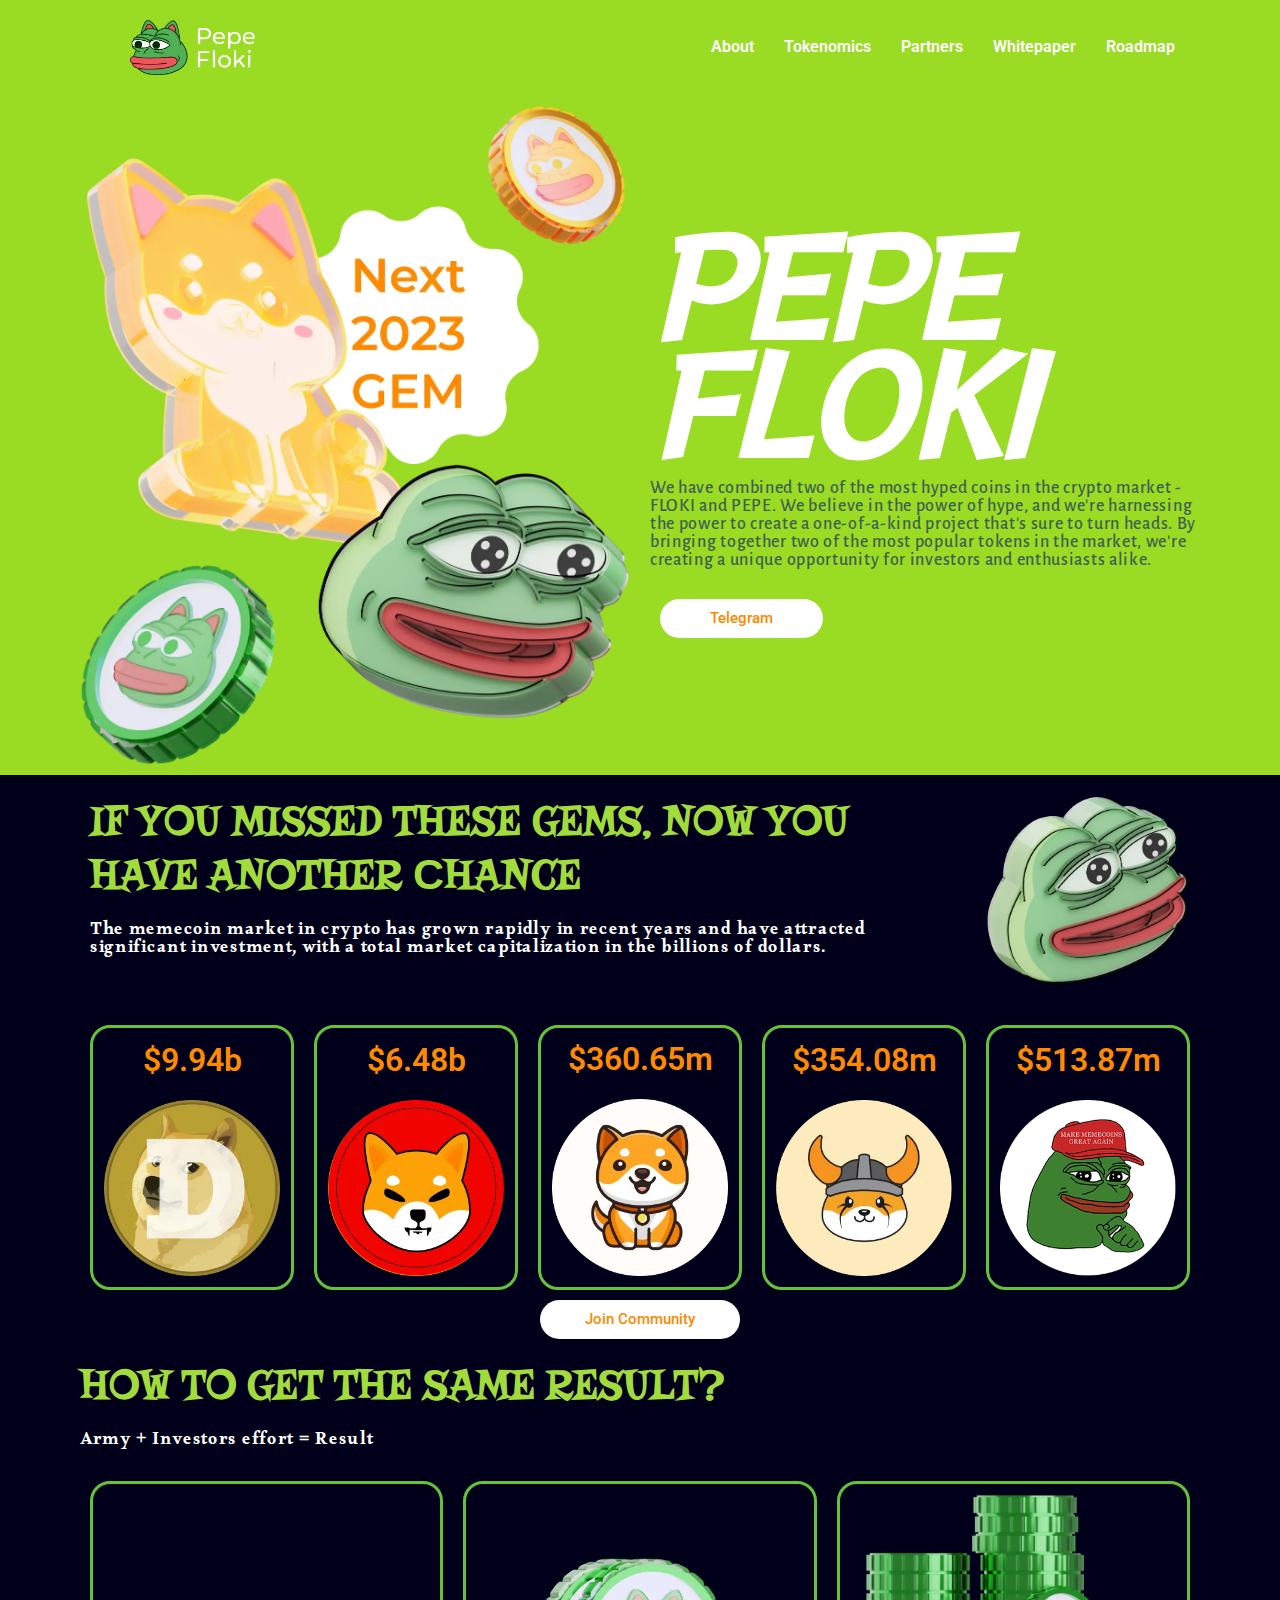
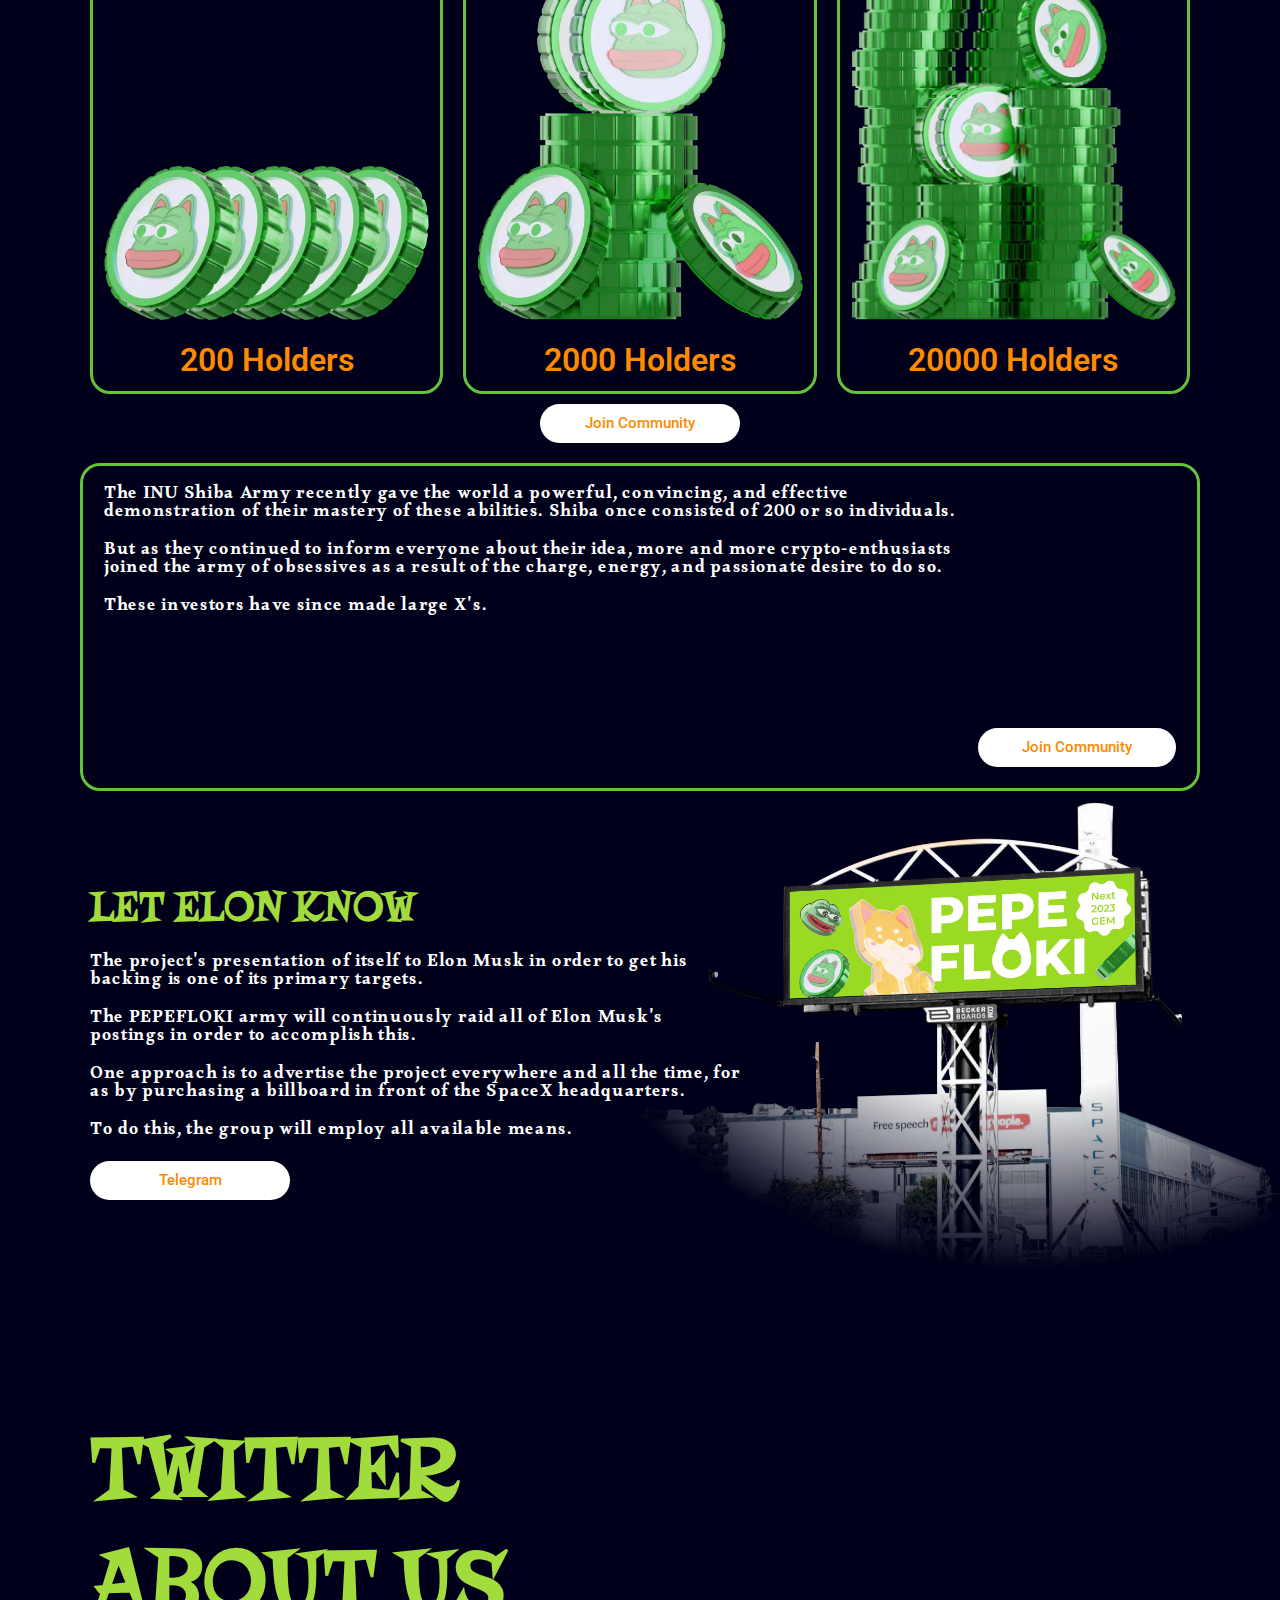
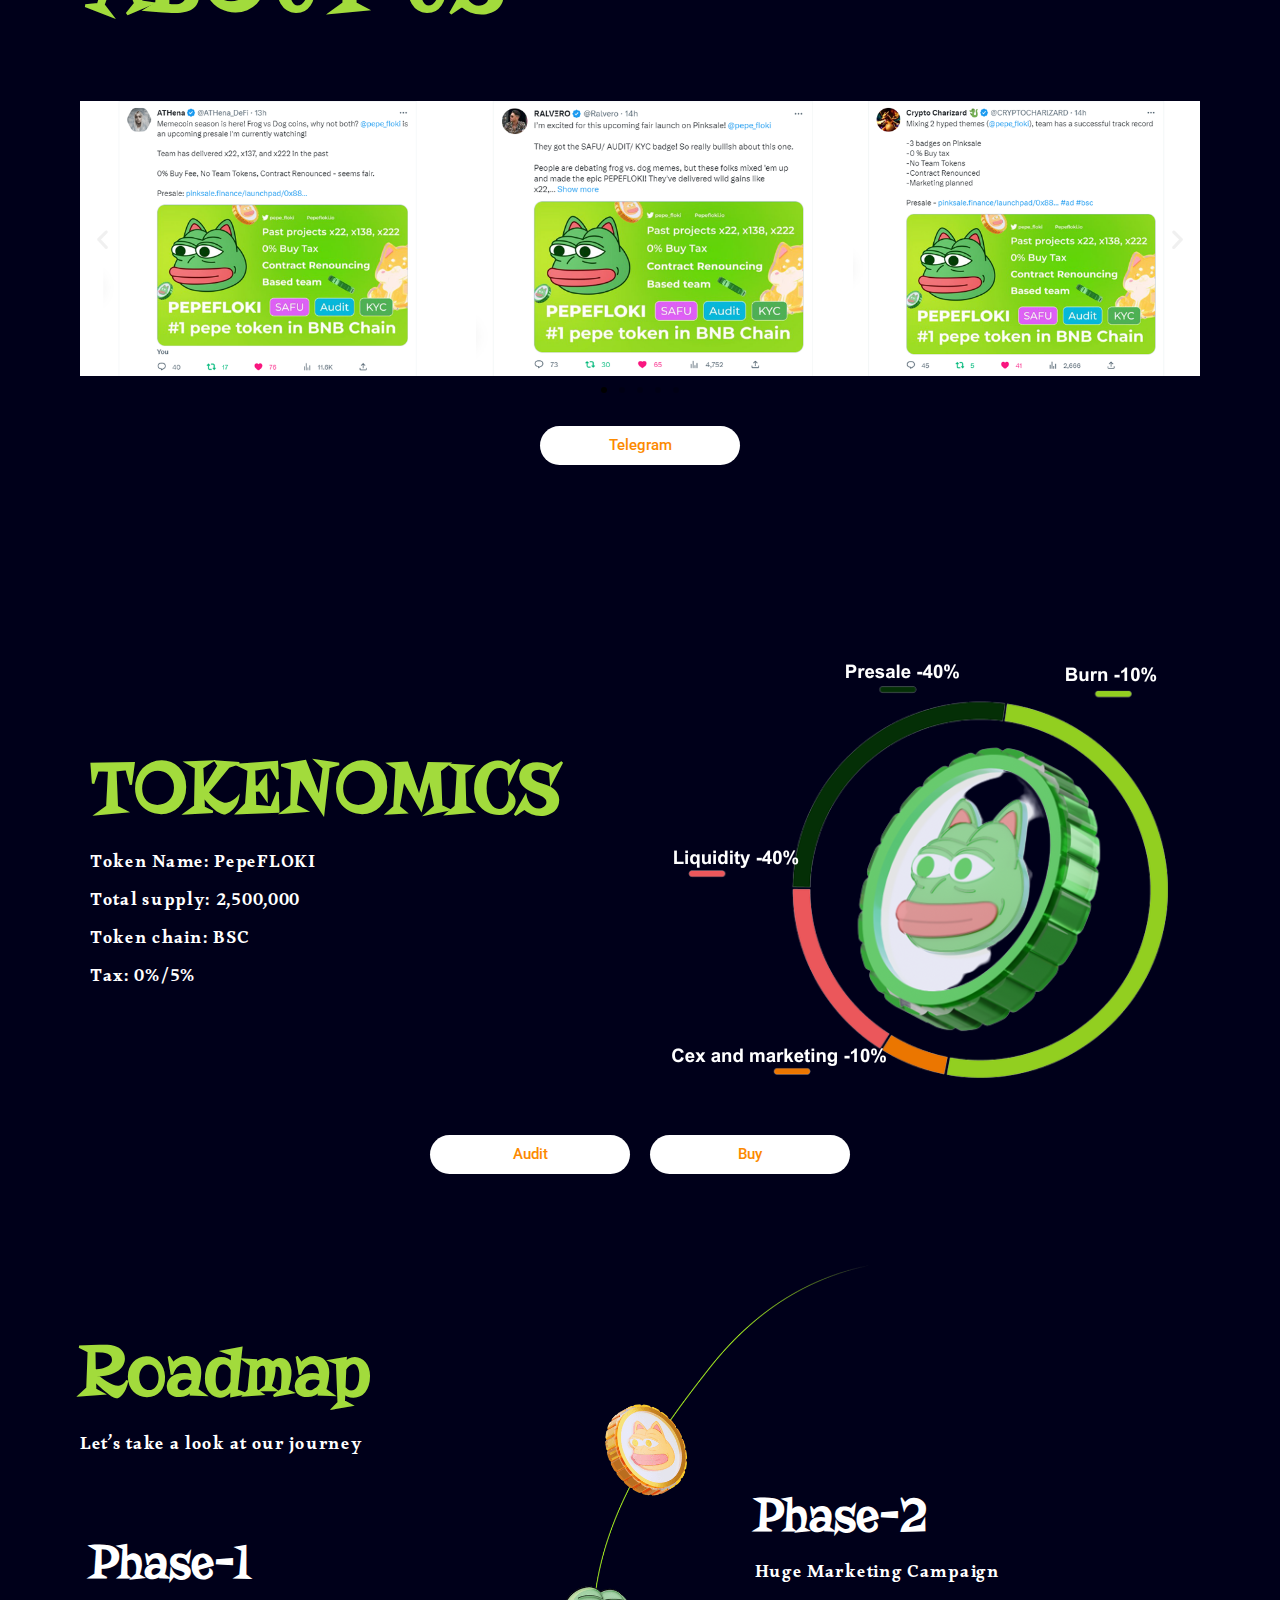
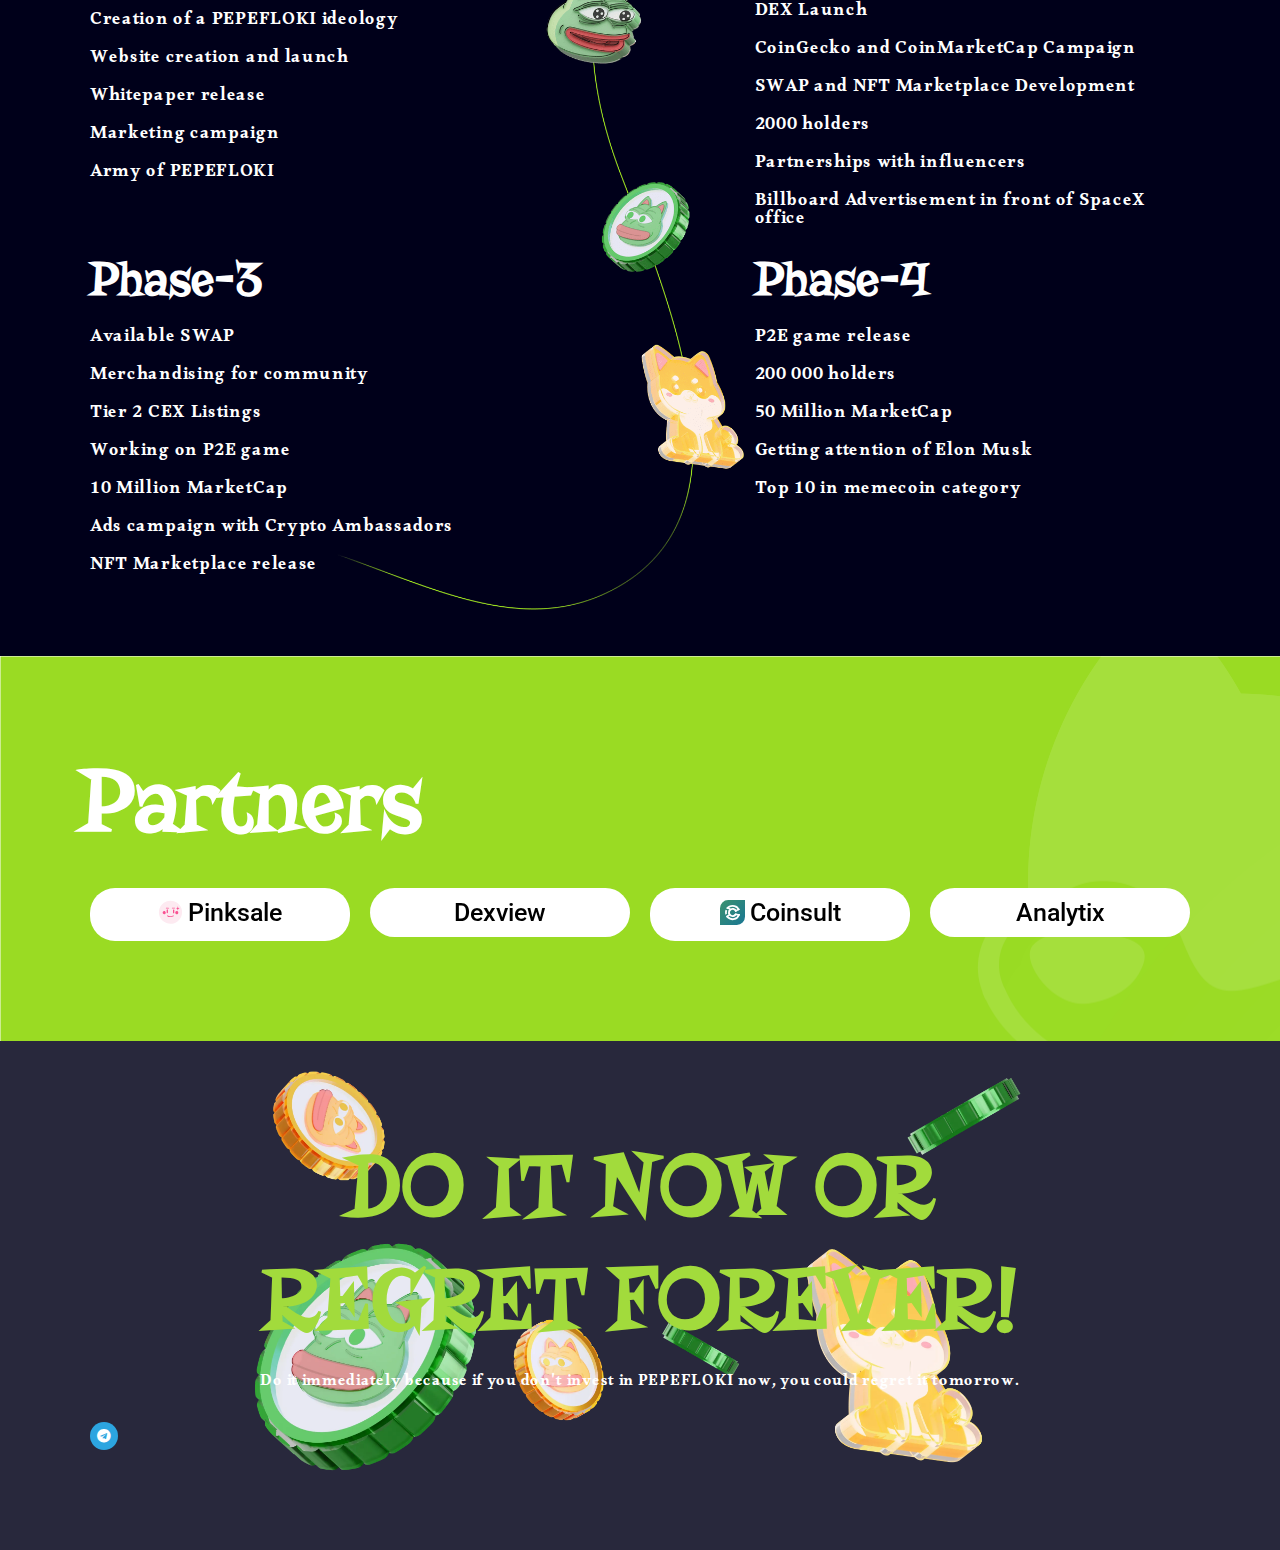
<file: index.html>
<!DOCTYPE html>
<html lang="en-US">
<head>
<meta charset="UTF-8">
<meta name="viewport" content="width=device-width, initial-scale=1">
	 <link rel="profile" href="https://gmpg.org/xfn/11"> 
	 <title>Pepe Floki</title>
<meta name="robots" content="max-image-preview:large">
<link rel="alternate" type="application/rss+xml" title="Pepe Floki &raquo; Feed" href="/feed/">
<link rel="alternate" type="application/rss+xml" title="Pepe Floki &raquo; Comments Feed" href="/comments/feed/">
<script>
window._wpemojiSettings = {"baseUrl":"https:\/\/s.w.org\/images\/core\/emoji\/14.0.0\/72x72\/","ext":".png","svgUrl":"https:\/\/s.w.org\/images\/core\/emoji\/14.0.0\/svg\/","svgExt":".svg","source":{"concatemoji":"\/wp-includes\/js\/wp-emoji-release.min.js?ver=6.2"}};
/*! This file is auto-generated */
!function(e,a,t){var n,r,o,i=a.createElement("canvas"),p=i.getContext&&i.getContext("2d");function s(e,t){p.clearRect(0,0,i.width,i.height),p.fillText(e,0,0);e=i.toDataURL();return p.clearRect(0,0,i.width,i.height),p.fillText(t,0,0),e===i.toDataURL()}function c(e){var t=a.createElement("script");t.src=e,t.defer=t.type="text/javascript",a.getElementsByTagName("head")[0].appendChild(t)}for(o=Array("flag","emoji"),t.supports={everything:!0,everythingExceptFlag:!0},r=0;r<o.length;r++)t.supports[o[r]]=function(e){if(p&&p.fillText)switch(p.textBaseline="top",p.font="600 32px Arial",e){case"flag":return s("🏳️‍⚧️","🏳️​⚧️")?!1:!s("🇺🇳","🇺​🇳")&&!s("🏴󠁧󠁢󠁥󠁮󠁧󠁿","🏴​󠁧​󠁢​󠁥​󠁮​󠁧​󠁿");case"emoji":return!s("🫱🏻‍🫲🏿","🫱🏻​🫲🏿")}return!1}(o[r]),t.supports.everything=t.supports.everything&&t.supports[o[r]],"flag"!==o[r]&&(t.supports.everythingExceptFlag=t.supports.everythingExceptFlag&&t.supports[o[r]]);t.supports.everythingExceptFlag=t.supports.everythingExceptFlag&&!t.supports.flag,t.DOMReady=!1,t.readyCallback=function(){t.DOMReady=!0},t.supports.everything||(n=function(){t.readyCallback()},a.addEventListener?(a.addEventListener("DOMContentLoaded",n,!1),e.addEventListener("load",n,!1)):(e.attachEvent("onload",n),a.attachEvent("onreadystatechange",function(){"complete"===a.readyState&&t.readyCallback()})),(e=t.source||{}).concatemoji?c(e.concatemoji):e.wpemoji&&e.twemoji&&(c(e.twemoji),c(e.wpemoji)))}(window,document,window._wpemojiSettings);
</script>
<style>img.wp-smiley,
img.emoji {
	display: inline !important;
	border: none !important;
	box-shadow: none !important;
	height: 1em !important;
	width: 1em !important;
	margin: 0 0.07em !important;
	vertical-align: -0.1em !important;
	background: none !important;
	padding: 0 !important;
}</style>
	<link rel="stylesheet" id="astra-theme-css-css" href="/wp-content/themes/astra/assets/css/minified/main.min.css?ver=4.1.4" media="all">
<style id="astra-theme-css-inline-css">:root{--ast-container-default-xlg-padding:3em;--ast-container-default-lg-padding:3em;--ast-container-default-slg-padding:2em;--ast-container-default-md-padding:3em;--ast-container-default-sm-padding:3em;--ast-container-default-xs-padding:2.4em;--ast-container-default-xxs-padding:1.8em;--ast-code-block-background:#ECEFF3;--ast-comment-inputs-background:#F9FAFB;}html{font-size:100%;}a{color:var(--ast-global-color-0);}a:hover,a:focus{color:var(--ast-global-color-1);}body,button,input,select,textarea,.ast-button,.ast-custom-button{font-family:-apple-system,BlinkMacSystemFont,Segoe UI,Roboto,Oxygen-Sans,Ubuntu,Cantarell,Helvetica Neue,sans-serif;font-weight:400;font-size:16px;font-size:1rem;line-height:1.6em;}blockquote{color:var(--ast-global-color-3);}h1,.entry-content h1,h2,.entry-content h2,h3,.entry-content h3,h4,.entry-content h4,h5,.entry-content h5,h6,.entry-content h6,.site-title,.site-title a{font-weight:600;}.site-title{font-size:26px;font-size:1.625rem;display:block;}.site-header .site-description{font-size:15px;font-size:0.9375rem;display:none;}.entry-title{font-size:26px;font-size:1.625rem;}h1,.entry-content h1{font-size:40px;font-size:2.5rem;font-weight:600;line-height:1.4em;}h2,.entry-content h2{font-size:32px;font-size:2rem;font-weight:600;line-height:1.25em;}h3,.entry-content h3{font-size:26px;font-size:1.625rem;font-weight:600;line-height:1.2em;}h4,.entry-content h4{font-size:24px;font-size:1.5rem;line-height:1.2em;font-weight:600;}h5,.entry-content h5{font-size:20px;font-size:1.25rem;line-height:1.2em;font-weight:600;}h6,.entry-content h6{font-size:16px;font-size:1rem;line-height:1.25em;font-weight:600;}::selection{background-color:var(--ast-global-color-0);color:#ffffff;}body,h1,.entry-title a,.entry-content h1,h2,.entry-content h2,h3,.entry-content h3,h4,.entry-content h4,h5,.entry-content h5,h6,.entry-content h6{color:var(--ast-global-color-3);}.tagcloud a:hover,.tagcloud a:focus,.tagcloud a.current-item{color:#ffffff;border-color:var(--ast-global-color-0);background-color:var(--ast-global-color-0);}input:focus,input[type="text"]:focus,input[type="email"]:focus,input[type="url"]:focus,input[type="password"]:focus,input[type="reset"]:focus,input[type="search"]:focus,textarea:focus{border-color:var(--ast-global-color-0);}input[type="radio"]:checked,input[type=reset],input[type="checkbox"]:checked,input[type="checkbox"]:hover:checked,input[type="checkbox"]:focus:checked,input[type=range]::-webkit-slider-thumb{border-color:var(--ast-global-color-0);background-color:var(--ast-global-color-0);box-shadow:none;}.site-footer a:hover + .post-count,.site-footer a:focus + .post-count{background:var(--ast-global-color-0);border-color:var(--ast-global-color-0);}.single .nav-links .nav-previous,.single .nav-links .nav-next{color:var(--ast-global-color-0);}.entry-meta,.entry-meta *{line-height:1.45;color:var(--ast-global-color-0);}.entry-meta a:hover,.entry-meta a:hover *,.entry-meta a:focus,.entry-meta a:focus *,.page-links > .page-link,.page-links .page-link:hover,.post-navigation a:hover{color:var(--ast-global-color-1);}#cat option,.secondary .calendar_wrap thead a,.secondary .calendar_wrap thead a:visited{color:var(--ast-global-color-0);}.secondary .calendar_wrap #today,.ast-progress-val span{background:var(--ast-global-color-0);}.secondary a:hover + .post-count,.secondary a:focus + .post-count{background:var(--ast-global-color-0);border-color:var(--ast-global-color-0);}.calendar_wrap #today > a{color:#ffffff;}.page-links .page-link,.single .post-navigation a{color:var(--ast-global-color-0);}.ast-archive-title{color:var(--ast-global-color-2);}.widget-title{font-size:22px;font-size:1.375rem;color:var(--ast-global-color-2);}.ast-single-post .entry-content a,.ast-comment-content a:not(.ast-comment-edit-reply-wrap a){text-decoration:underline;}.ast-single-post .wp-block-button .wp-block-button__link,.ast-single-post .elementor-button-wrapper .elementor-button,.ast-single-post .entry-content .uagb-tab a,.ast-single-post .entry-content .uagb-ifb-cta a,.ast-single-post .entry-content .wp-block-uagb-buttons a,.ast-single-post .entry-content .uabb-module-content a,.ast-single-post .entry-content .uagb-post-grid a,.ast-single-post .entry-content .uagb-timeline a,.ast-single-post .entry-content .uagb-toc__wrap a,.ast-single-post .entry-content .uagb-taxomony-box a,.ast-single-post .entry-content .woocommerce a,.entry-content .wp-block-latest-posts > li > a,.ast-single-post .entry-content .wp-block-file__button{text-decoration:none;}a:focus-visible,.ast-menu-toggle:focus-visible,.site .skip-link:focus-visible,.wp-block-loginout input:focus-visible,.wp-block-search.wp-block-search__button-inside .wp-block-search__inside-wrapper,.ast-header-navigation-arrow:focus-visible{outline-style:dotted;outline-color:inherit;outline-width:thin;border-color:transparent;}input:focus,input[type="text"]:focus,input[type="email"]:focus,input[type="url"]:focus,input[type="password"]:focus,input[type="reset"]:focus,input[type="search"]:focus,textarea:focus,.wp-block-search__input:focus,[data-section="section-header-mobile-trigger"] .ast-button-wrap .ast-mobile-menu-trigger-minimal:focus,.ast-mobile-popup-drawer.active .menu-toggle-close:focus,.woocommerce-ordering select.orderby:focus,#ast-scroll-top:focus,.woocommerce a.add_to_cart_button:focus,.woocommerce .button.single_add_to_cart_button:focus{border-style:dotted;border-color:inherit;border-width:thin;outline-color:transparent;}.ast-logo-title-inline .site-logo-img{padding-right:1em;}.site-logo-img img{ transition:all 0.2s linear;}.ast-page-builder-template .hentry {margin: 0;}.ast-page-builder-template .site-content > .ast-container {max-width: 100%;padding: 0;}.ast-page-builder-template .site-content #primary {padding: 0;margin: 0;}.ast-page-builder-template .no-results {text-align: center;margin: 4em auto;}.ast-page-builder-template .ast-pagination {padding: 2em;}.ast-page-builder-template .entry-header.ast-no-title.ast-no-thumbnail {margin-top: 0;}.ast-page-builder-template .entry-header.ast-header-without-markup {margin-top: 0;margin-bottom: 0;}.ast-page-builder-template .entry-header.ast-no-title.ast-no-meta {margin-bottom: 0;}.ast-page-builder-template.single .post-navigation {padding-bottom: 2em;}.ast-page-builder-template.single-post .site-content > .ast-container {max-width: 100%;}.ast-page-builder-template .entry-header {margin-top: 2em;margin-left: auto;margin-right: auto;}.ast-page-builder-template .ast-archive-description {margin: 2em auto 0;padding-left: 20px;padding-right: 20px;}.ast-page-builder-template .ast-row {margin-left: 0;margin-right: 0;}.single.ast-page-builder-template .entry-header + .entry-content {margin-bottom: 2em;}@media(min-width: 921px) {.ast-page-builder-template.archive.ast-right-sidebar .ast-row article,.ast-page-builder-template.archive.ast-left-sidebar .ast-row article {padding-left: 0;padding-right: 0;}}@media (max-width:921px){#ast-desktop-header{display:none;}}@media (min-width:921px){#ast-mobile-header{display:none;}}.wp-block-buttons.aligncenter{justify-content:center;}@media (max-width:921px){.ast-theme-transparent-header #primary,.ast-theme-transparent-header #secondary{padding:0;}}@media (max-width:921px){.ast-plain-container.ast-no-sidebar #primary{padding:0;}}.ast-plain-container.ast-no-sidebar #primary{margin-top:0;margin-bottom:0;}.wp-block-button.is-style-outline .wp-block-button__link{border-color:var(--ast-global-color-0);}div.wp-block-button.is-style-outline > .wp-block-button__link:not(.has-text-color),div.wp-block-button.wp-block-button__link.is-style-outline:not(.has-text-color){color:var(--ast-global-color-0);}.wp-block-button.is-style-outline .wp-block-button__link:hover,div.wp-block-button.is-style-outline .wp-block-button__link:focus,div.wp-block-button.is-style-outline > .wp-block-button__link:not(.has-text-color):hover,div.wp-block-button.wp-block-button__link.is-style-outline:not(.has-text-color):hover{color:#ffffff;background-color:var(--ast-global-color-1);border-color:var(--ast-global-color-1);}.post-page-numbers.current .page-link,.ast-pagination .page-numbers.current{color:#ffffff;border-color:var(--ast-global-color-0);background-color:var(--ast-global-color-0);border-radius:2px;}h1.widget-title{font-weight:600;}h2.widget-title{font-weight:600;}h3.widget-title{font-weight:600;}#page{display:flex;flex-direction:column;min-height:100vh;}.ast-404-layout-1 h1.page-title{color:var(--ast-global-color-2);}.single .post-navigation a{line-height:1em;height:inherit;}.error-404 .page-sub-title{font-size:1.5rem;font-weight:inherit;}.search .site-content .content-area .search-form{margin-bottom:0;}#page .site-content{flex-grow:1;}.widget{margin-bottom:3.5em;}#secondary li{line-height:1.5em;}#secondary .wp-block-group h2{margin-bottom:0.7em;}#secondary h2{font-size:1.7rem;}.ast-separate-container .ast-article-post,.ast-separate-container .ast-article-single,.ast-separate-container .ast-comment-list li.depth-1,.ast-separate-container .comment-respond{padding:3em;}.ast-separate-container .ast-comment-list li.depth-1,.hentry{margin-bottom:2em;}.ast-separate-container .ast-archive-description,.ast-separate-container .ast-author-box{background-color:var(--ast-global-color-5);border-bottom:1px solid var(--ast-border-color);}.ast-separate-container .comments-title{padding:2em 2em 0 2em;}.ast-page-builder-template .comment-form-textarea,.ast-comment-formwrap .ast-grid-common-col{padding:0;}.ast-comment-formwrap{padding:0 20px;display:inline-flex;column-gap:20px;}.archive.ast-page-builder-template .entry-header{margin-top:2em;}.ast-page-builder-template .ast-comment-formwrap{width:100%;}.entry-title{margin-bottom:0.5em;}.ast-archive-description p{font-size:inherit;font-weight:inherit;line-height:inherit;}@media (min-width:921px){.ast-left-sidebar.ast-page-builder-template #secondary,.archive.ast-right-sidebar.ast-page-builder-template .site-main{padding-left:20px;padding-right:20px;}}@media (max-width:544px){.ast-comment-formwrap.ast-row{column-gap:10px;display:inline-block;}#ast-commentform .ast-grid-common-col{position:relative;width:100%;}}@media (min-width:1201px){.ast-separate-container .ast-article-post,.ast-separate-container .ast-article-single,.ast-separate-container .ast-author-box,.ast-separate-container .ast-404-layout-1,.ast-separate-container .no-results{padding:3em;}}@media (max-width:921px){.ast-separate-container #primary,.ast-separate-container #secondary{padding:1.5em 0;}#primary,#secondary{padding:1.5em 0;margin:0;}.ast-left-sidebar #content > .ast-container{display:flex;flex-direction:column-reverse;width:100%;}}@media (min-width:922px){.ast-separate-container.ast-right-sidebar #primary,.ast-separate-container.ast-left-sidebar #primary{border:0;}.search-no-results.ast-separate-container #primary{margin-bottom:4em;}}.wp-block-button .wp-block-button__link{color:#ffffff;}.wp-block-button .wp-block-button__link:hover,.wp-block-button .wp-block-button__link:focus{color:#ffffff;background-color:var(--ast-global-color-1);border-color:var(--ast-global-color-1);}.elementor-widget-heading h1.elementor-heading-title{line-height:1.4em;}.elementor-widget-heading h2.elementor-heading-title{line-height:1.25em;}.elementor-widget-heading h3.elementor-heading-title{line-height:1.2em;}.elementor-widget-heading h4.elementor-heading-title{line-height:1.2em;}.elementor-widget-heading h5.elementor-heading-title{line-height:1.2em;}.elementor-widget-heading h6.elementor-heading-title{line-height:1.25em;}.wp-block-button .wp-block-button__link,.wp-block-search .wp-block-search__button,body .wp-block-file .wp-block-file__button{border-color:var(--ast-global-color-0);background-color:var(--ast-global-color-0);color:#ffffff;font-family:inherit;font-weight:500;line-height:1em;font-size:16px;font-size:1rem;padding-top:15px;padding-right:30px;padding-bottom:15px;padding-left:30px;}@media (max-width:921px){.wp-block-button .wp-block-button__link,.wp-block-search .wp-block-search__button,body .wp-block-file .wp-block-file__button{padding-top:14px;padding-right:28px;padding-bottom:14px;padding-left:28px;}}@media (max-width:544px){.wp-block-button .wp-block-button__link,.wp-block-search .wp-block-search__button,body .wp-block-file .wp-block-file__button{padding-top:12px;padding-right:24px;padding-bottom:12px;padding-left:24px;}}.menu-toggle,button,.ast-button,.ast-custom-button,.button,input#submit,input[type="button"],input[type="submit"],input[type="reset"],form[CLASS*="wp-block-search__"].wp-block-search .wp-block-search__inside-wrapper .wp-block-search__button,body .wp-block-file .wp-block-file__button,.search .search-submit,.woocommerce a.button,.woocommerce button.button,.woocommerce .woocommerce-message a.button,.woocommerce #respond input#submit.alt,.woocommerce input.button.alt,.woocommerce input.button,.woocommerce input.button:disabled,.woocommerce input.button:disabled[disabled],.woocommerce input.button:disabled:hover,.woocommerce input.button:disabled[disabled]:hover,.woocommerce #respond input#submit,.woocommerce button.button.alt.disabled,.wc-block-grid__products .wc-block-grid__product .wp-block-button__link,.wc-block-grid__product-onsale,[CLASS*="wc-block"] button,.woocommerce-js .astra-cart-drawer .astra-cart-drawer-content .woocommerce-mini-cart__buttons .button:not(.checkout):not(.ast-continue-shopping),.woocommerce-js .astra-cart-drawer .astra-cart-drawer-content .woocommerce-mini-cart__buttons a.checkout,.woocommerce button.button.alt.disabled.wc-variation-selection-needed{border-style:solid;border-top-width:0;border-right-width:0;border-left-width:0;border-bottom-width:0;color:#ffffff;border-color:var(--ast-global-color-0);background-color:var(--ast-global-color-0);padding-top:15px;padding-right:30px;padding-bottom:15px;padding-left:30px;font-family:inherit;font-weight:500;font-size:16px;font-size:1rem;line-height:1em;}button:focus,.menu-toggle:hover,button:hover,.ast-button:hover,.ast-custom-button:hover .button:hover,.ast-custom-button:hover ,input[type=reset]:hover,input[type=reset]:focus,input#submit:hover,input#submit:focus,input[type="button"]:hover,input[type="button"]:focus,input[type="submit"]:hover,input[type="submit"]:focus,form[CLASS*="wp-block-search__"].wp-block-search .wp-block-search__inside-wrapper .wp-block-search__button:hover,form[CLASS*="wp-block-search__"].wp-block-search .wp-block-search__inside-wrapper .wp-block-search__button:focus,body .wp-block-file .wp-block-file__button:hover,body .wp-block-file .wp-block-file__button:focus,.woocommerce a.button:hover,.woocommerce button.button:hover,.woocommerce .woocommerce-message a.button:hover,.woocommerce #respond input#submit:hover,.woocommerce #respond input#submit.alt:hover,.woocommerce input.button.alt:hover,.woocommerce input.button:hover,.woocommerce button.button.alt.disabled:hover,.wc-block-grid__products .wc-block-grid__product .wp-block-button__link:hover,[CLASS*="wc-block"] button:hover,.woocommerce-js .astra-cart-drawer .astra-cart-drawer-content .woocommerce-mini-cart__buttons .button:not(.checkout):not(.ast-continue-shopping):hover,.woocommerce-js .astra-cart-drawer .astra-cart-drawer-content .woocommerce-mini-cart__buttons a.checkout:hover,.woocommerce button.button.alt.disabled.wc-variation-selection-needed:hover{color:#ffffff;background-color:var(--ast-global-color-1);border-color:var(--ast-global-color-1);}form[CLASS*="wp-block-search__"].wp-block-search .wp-block-search__inside-wrapper .wp-block-search__button.has-icon{padding-top:calc(15px - 3px);padding-right:calc(30px - 3px);padding-bottom:calc(15px - 3px);padding-left:calc(30px - 3px);}@media (max-width:921px){.menu-toggle,button,.ast-button,.ast-custom-button,.button,input#submit,input[type="button"],input[type="submit"],input[type="reset"],form[CLASS*="wp-block-search__"].wp-block-search .wp-block-search__inside-wrapper .wp-block-search__button,body .wp-block-file .wp-block-file__button,.search .search-submit,.woocommerce a.button,.woocommerce button.button,.woocommerce .woocommerce-message a.button,.woocommerce #respond input#submit.alt,.woocommerce input.button.alt,.woocommerce input.button,.woocommerce input.button:disabled,.woocommerce input.button:disabled[disabled],.woocommerce input.button:disabled:hover,.woocommerce input.button:disabled[disabled]:hover,.woocommerce #respond input#submit,.woocommerce button.button.alt.disabled,.wc-block-grid__products .wc-block-grid__product .wp-block-button__link,.wc-block-grid__product-onsale,[CLASS*="wc-block"] button,.woocommerce-js .astra-cart-drawer .astra-cart-drawer-content .woocommerce-mini-cart__buttons .button:not(.checkout):not(.ast-continue-shopping),.woocommerce-js .astra-cart-drawer .astra-cart-drawer-content .woocommerce-mini-cart__buttons a.checkout,.woocommerce button.button.alt.disabled.wc-variation-selection-needed{padding-top:14px;padding-right:28px;padding-bottom:14px;padding-left:28px;}}@media (max-width:544px){.menu-toggle,button,.ast-button,.ast-custom-button,.button,input#submit,input[type="button"],input[type="submit"],input[type="reset"],form[CLASS*="wp-block-search__"].wp-block-search .wp-block-search__inside-wrapper .wp-block-search__button,body .wp-block-file .wp-block-file__button,.search .search-submit,.woocommerce a.button,.woocommerce button.button,.woocommerce .woocommerce-message a.button,.woocommerce #respond input#submit.alt,.woocommerce input.button.alt,.woocommerce input.button,.woocommerce input.button:disabled,.woocommerce input.button:disabled[disabled],.woocommerce input.button:disabled:hover,.woocommerce input.button:disabled[disabled]:hover,.woocommerce #respond input#submit,.woocommerce button.button.alt.disabled,.wc-block-grid__products .wc-block-grid__product .wp-block-button__link,.wc-block-grid__product-onsale,[CLASS*="wc-block"] button,.woocommerce-js .astra-cart-drawer .astra-cart-drawer-content .woocommerce-mini-cart__buttons .button:not(.checkout):not(.ast-continue-shopping),.woocommerce-js .astra-cart-drawer .astra-cart-drawer-content .woocommerce-mini-cart__buttons a.checkout,.woocommerce button.button.alt.disabled.wc-variation-selection-needed{padding-top:12px;padding-right:24px;padding-bottom:12px;padding-left:24px;}}@media (max-width:921px){.ast-mobile-header-stack .main-header-bar .ast-search-menu-icon{display:inline-block;}.ast-header-break-point.ast-header-custom-item-outside .ast-mobile-header-stack .main-header-bar .ast-search-icon{margin:0;}.ast-comment-avatar-wrap img{max-width:2.5em;}.ast-separate-container .ast-comment-list li.depth-1{padding:1.5em 2.14em;}.ast-separate-container .comment-respond{padding:2em 2.14em;}.ast-comment-meta{padding:0 1.8888em 1.3333em;}}@media (min-width:544px){.ast-container{max-width:100%;}}@media (max-width:544px){.ast-separate-container .ast-article-post,.ast-separate-container .ast-article-single,.ast-separate-container .comments-title,.ast-separate-container .ast-archive-description{padding:1.5em 1em;}.ast-separate-container #content .ast-container{padding-left:0.54em;padding-right:0.54em;}.ast-separate-container .ast-comment-list li.depth-1{padding:1.5em 1em;margin-bottom:1.5em;}.ast-separate-container .ast-comment-list .bypostauthor{padding:.5em;}.ast-search-menu-icon.ast-dropdown-active .search-field{width:170px;}}.ast-separate-container{background-color:var(--ast-global-color-4);;}@media (max-width:921px){.site-title{display:block;}.site-header .site-description{display:none;}.entry-title{font-size:30px;}h1,.entry-content h1{font-size:30px;}h2,.entry-content h2{font-size:25px;}h3,.entry-content h3{font-size:20px;}}@media (max-width:544px){.site-title{display:block;}.site-header .site-description{display:none;}.entry-title{font-size:30px;}h1,.entry-content h1{font-size:30px;}h2,.entry-content h2{font-size:25px;}h3,.entry-content h3{font-size:20px;}}@media (max-width:921px){html{font-size:91.2%;}}@media (max-width:544px){html{font-size:91.2%;}}@media (min-width:922px){.ast-container{max-width:1240px;}}@media (min-width:922px){.site-content .ast-container{display:flex;}}@media (max-width:921px){.site-content .ast-container{flex-direction:column;}}@media (min-width:922px){.main-header-menu .sub-menu .menu-item.ast-left-align-sub-menu:hover > .sub-menu,.main-header-menu .sub-menu .menu-item.ast-left-align-sub-menu.focus > .sub-menu{margin-left:-0px;}}blockquote,cite {font-style: initial;}.wp-block-file {display: flex;align-items: center;flex-wrap: wrap;justify-content: space-between;}.wp-block-pullquote {border: none;}.wp-block-pullquote blockquote::before {content: "\201D";font-family: "Helvetica",sans-serif;display: flex;transform: rotate( 180deg );font-size: 6rem;font-style: normal;line-height: 1;font-weight: bold;align-items: center;justify-content: center;}.has-text-align-right > blockquote::before {justify-content: flex-start;}.has-text-align-left > blockquote::before {justify-content: flex-end;}figure.wp-block-pullquote.is-style-solid-color blockquote {max-width: 100%;text-align: inherit;}html body {--wp--custom--ast-default-block-top-padding: 3em;--wp--custom--ast-default-block-right-padding: 3em;--wp--custom--ast-default-block-bottom-padding: 3em;--wp--custom--ast-default-block-left-padding: 3em;--wp--custom--ast-container-width: 1200px;--wp--custom--ast-content-width-size: 1200px;--wp--custom--ast-wide-width-size: calc(1200px + var(--wp--custom--ast-default-block-left-padding) + var(--wp--custom--ast-default-block-right-padding));}.ast-narrow-container {--wp--custom--ast-content-width-size: 750px;--wp--custom--ast-wide-width-size: 750px;}@media(max-width: 921px) {html body {--wp--custom--ast-default-block-top-padding: 3em;--wp--custom--ast-default-block-right-padding: 2em;--wp--custom--ast-default-block-bottom-padding: 3em;--wp--custom--ast-default-block-left-padding: 2em;}}@media(max-width: 544px) {html body {--wp--custom--ast-default-block-top-padding: 3em;--wp--custom--ast-default-block-right-padding: 1.5em;--wp--custom--ast-default-block-bottom-padding: 3em;--wp--custom--ast-default-block-left-padding: 1.5em;}}.entry-content > .wp-block-group,.entry-content > .wp-block-cover,.entry-content > .wp-block-columns {padding-top: var(--wp--custom--ast-default-block-top-padding);padding-right: var(--wp--custom--ast-default-block-right-padding);padding-bottom: var(--wp--custom--ast-default-block-bottom-padding);padding-left: var(--wp--custom--ast-default-block-left-padding);}.ast-plain-container.ast-no-sidebar .entry-content > .alignfull,.ast-page-builder-template .ast-no-sidebar .entry-content > .alignfull {margin-left: calc( -50vw + 50%);margin-right: calc( -50vw + 50%);max-width: 100vw;width: 100vw;}.ast-plain-container.ast-no-sidebar .entry-content .alignfull .alignfull,.ast-page-builder-template.ast-no-sidebar .entry-content .alignfull .alignfull,.ast-plain-container.ast-no-sidebar .entry-content .alignfull .alignwide,.ast-page-builder-template.ast-no-sidebar .entry-content .alignfull .alignwide,.ast-plain-container.ast-no-sidebar .entry-content .alignwide .alignfull,.ast-page-builder-template.ast-no-sidebar .entry-content .alignwide .alignfull,.ast-plain-container.ast-no-sidebar .entry-content .alignwide .alignwide,.ast-page-builder-template.ast-no-sidebar .entry-content .alignwide .alignwide,.ast-plain-container.ast-no-sidebar .entry-content .wp-block-column .alignfull,.ast-page-builder-template.ast-no-sidebar .entry-content .wp-block-column .alignfull,.ast-plain-container.ast-no-sidebar .entry-content .wp-block-column .alignwide,.ast-page-builder-template.ast-no-sidebar .entry-content .wp-block-column .alignwide {margin-left: auto;margin-right: auto;width: 100%;}[ast-blocks-layout] .wp-block-separator:not(.is-style-dots) {height: 0;}[ast-blocks-layout] .wp-block-separator {margin: 20px auto;}[ast-blocks-layout] .wp-block-separator:not(.is-style-wide):not(.is-style-dots) {max-width: 100px;}[ast-blocks-layout] .wp-block-separator.has-background {padding: 0;}.entry-content[ast-blocks-layout] > * {max-width: var(--wp--custom--ast-content-width-size);margin-left: auto;margin-right: auto;}.entry-content[ast-blocks-layout] > .alignwide {max-width: var(--wp--custom--ast-wide-width-size);}.entry-content[ast-blocks-layout] .alignfull {max-width: none;}.entry-content .wp-block-columns {margin-bottom: 0;}blockquote {margin: 1.5em;border: none;}.wp-block-quote:not(.has-text-align-right):not(.has-text-align-center) {border-left: 5px solid rgba(0,0,0,0.05);}.has-text-align-right > blockquote,blockquote.has-text-align-right {border-right: 5px solid rgba(0,0,0,0.05);}.has-text-align-left > blockquote,blockquote.has-text-align-left {border-left: 5px solid rgba(0,0,0,0.05);}.wp-block-site-tagline,.wp-block-latest-posts .read-more {margin-top: 15px;}.wp-block-loginout p label {display: block;}.wp-block-loginout p:not(.login-remember):not(.login-submit) input {width: 100%;}.wp-block-loginout input:focus {border-color: transparent;}.wp-block-loginout input:focus {outline: thin dotted;}.entry-content .wp-block-media-text .wp-block-media-text__content {padding: 0 0 0 8%;}.entry-content .wp-block-media-text.has-media-on-the-right .wp-block-media-text__content {padding: 0 8% 0 0;}.entry-content .wp-block-media-text.has-background .wp-block-media-text__content {padding: 8%;}.entry-content .wp-block-cover:not([class*="background-color"]) .wp-block-cover__inner-container,.entry-content .wp-block-cover:not([class*="background-color"]) .wp-block-cover-image-text,.entry-content .wp-block-cover:not([class*="background-color"]) .wp-block-cover-text,.entry-content .wp-block-cover-image:not([class*="background-color"]) .wp-block-cover__inner-container,.entry-content .wp-block-cover-image:not([class*="background-color"]) .wp-block-cover-image-text,.entry-content .wp-block-cover-image:not([class*="background-color"]) .wp-block-cover-text {color: var(--ast-global-color-5);}.wp-block-loginout .login-remember input {width: 1.1rem;height: 1.1rem;margin: 0 5px 4px 0;vertical-align: middle;}.wp-block-latest-posts > li > *:first-child,.wp-block-latest-posts:not(.is-grid) > li:first-child {margin-top: 0;}.wp-block-search__inside-wrapper .wp-block-search__input {padding: 0 10px;color: var(--ast-global-color-3);background: var(--ast-global-color-5);border-color: var(--ast-border-color);}.wp-block-latest-posts .read-more {margin-bottom: 1.5em;}.wp-block-search__no-button .wp-block-search__inside-wrapper .wp-block-search__input {padding-top: 5px;padding-bottom: 5px;}.wp-block-latest-posts .wp-block-latest-posts__post-date,.wp-block-latest-posts .wp-block-latest-posts__post-author {font-size: 1rem;}.wp-block-latest-posts > li > *,.wp-block-latest-posts:not(.is-grid) > li {margin-top: 12px;margin-bottom: 12px;}.ast-page-builder-template .entry-content[ast-blocks-layout] > *,.ast-page-builder-template .entry-content[ast-blocks-layout] > .alignfull > * {max-width: none;}.ast-page-builder-template .entry-content[ast-blocks-layout] > .alignwide > * {max-width: var(--wp--custom--ast-wide-width-size);}.ast-page-builder-template .entry-content[ast-blocks-layout] > .inherit-container-width > *,.ast-page-builder-template .entry-content[ast-blocks-layout] > * > *,.entry-content[ast-blocks-layout] > .wp-block-cover .wp-block-cover__inner-container {max-width: var(--wp--custom--ast-content-width-size);margin-left: auto;margin-right: auto;}.entry-content[ast-blocks-layout] .wp-block-cover:not(.alignleft):not(.alignright) {width: auto;}@media(max-width: 1200px) {.ast-separate-container .entry-content > .alignfull,.ast-separate-container .entry-content[ast-blocks-layout] > .alignwide,.ast-plain-container .entry-content[ast-blocks-layout] > .alignwide,.ast-plain-container .entry-content .alignfull {margin-left: calc(-1 * min(var(--ast-container-default-xlg-padding),20px)) ;margin-right: calc(-1 * min(var(--ast-container-default-xlg-padding),20px));}}@media(min-width: 1201px) {.ast-separate-container .entry-content > .alignfull {margin-left: calc(-1 * var(--ast-container-default-xlg-padding) );margin-right: calc(-1 * var(--ast-container-default-xlg-padding) );}.ast-separate-container .entry-content[ast-blocks-layout] > .alignwide,.ast-plain-container .entry-content[ast-blocks-layout] > .alignwide {margin-left: calc(-1 * var(--wp--custom--ast-default-block-left-padding) );margin-right: calc(-1 * var(--wp--custom--ast-default-block-right-padding) );}}@media(min-width: 921px) {.ast-separate-container .entry-content .wp-block-group.alignwide:not(.inherit-container-width) > :where(:not(.alignleft):not(.alignright)),.ast-plain-container .entry-content .wp-block-group.alignwide:not(.inherit-container-width) > :where(:not(.alignleft):not(.alignright)) {max-width: calc( var(--wp--custom--ast-content-width-size) + 80px );}.ast-plain-container.ast-right-sidebar .entry-content[ast-blocks-layout] .alignfull,.ast-plain-container.ast-left-sidebar .entry-content[ast-blocks-layout] .alignfull {margin-left: -60px;margin-right: -60px;}}@media(min-width: 544px) {.entry-content > .alignleft {margin-right: 20px;}.entry-content > .alignright {margin-left: 20px;}}@media (max-width:544px){.wp-block-columns .wp-block-column:not(:last-child){margin-bottom:20px;}.wp-block-latest-posts{margin:0;}}@media( max-width: 600px ) {.entry-content .wp-block-media-text .wp-block-media-text__content,.entry-content .wp-block-media-text.has-media-on-the-right .wp-block-media-text__content {padding: 8% 0 0;}.entry-content .wp-block-media-text.has-background .wp-block-media-text__content {padding: 8%;}}.ast-separate-container .entry-content .uagb-is-root-container {padding-left: 0;}.ast-page-builder-template .entry-header {padding-left: 0;}@media(min-width: 1201px) {.ast-separate-container .entry-content > .uagb-is-root-container {margin-left: 0;margin-right: 0;}}.ast-narrow-container .site-content .wp-block-uagb-image--align-full .wp-block-uagb-image__figure {max-width: 100%;margin-left: auto;margin-right: auto;}.entry-content ul,.entry-content ol {padding: revert;margin: revert;}:root .has-ast-global-color-0-color{color:var(--ast-global-color-0);}:root .has-ast-global-color-0-background-color{background-color:var(--ast-global-color-0);}:root .wp-block-button .has-ast-global-color-0-color{color:var(--ast-global-color-0);}:root .wp-block-button .has-ast-global-color-0-background-color{background-color:var(--ast-global-color-0);}:root .has-ast-global-color-1-color{color:var(--ast-global-color-1);}:root .has-ast-global-color-1-background-color{background-color:var(--ast-global-color-1);}:root .wp-block-button .has-ast-global-color-1-color{color:var(--ast-global-color-1);}:root .wp-block-button .has-ast-global-color-1-background-color{background-color:var(--ast-global-color-1);}:root .has-ast-global-color-2-color{color:var(--ast-global-color-2);}:root .has-ast-global-color-2-background-color{background-color:var(--ast-global-color-2);}:root .wp-block-button .has-ast-global-color-2-color{color:var(--ast-global-color-2);}:root .wp-block-button .has-ast-global-color-2-background-color{background-color:var(--ast-global-color-2);}:root .has-ast-global-color-3-color{color:var(--ast-global-color-3);}:root .has-ast-global-color-3-background-color{background-color:var(--ast-global-color-3);}:root .wp-block-button .has-ast-global-color-3-color{color:var(--ast-global-color-3);}:root .wp-block-button .has-ast-global-color-3-background-color{background-color:var(--ast-global-color-3);}:root .has-ast-global-color-4-color{color:var(--ast-global-color-4);}:root .has-ast-global-color-4-background-color{background-color:var(--ast-global-color-4);}:root .wp-block-button .has-ast-global-color-4-color{color:var(--ast-global-color-4);}:root .wp-block-button .has-ast-global-color-4-background-color{background-color:var(--ast-global-color-4);}:root .has-ast-global-color-5-color{color:var(--ast-global-color-5);}:root .has-ast-global-color-5-background-color{background-color:var(--ast-global-color-5);}:root .wp-block-button .has-ast-global-color-5-color{color:var(--ast-global-color-5);}:root .wp-block-button .has-ast-global-color-5-background-color{background-color:var(--ast-global-color-5);}:root .has-ast-global-color-6-color{color:var(--ast-global-color-6);}:root .has-ast-global-color-6-background-color{background-color:var(--ast-global-color-6);}:root .wp-block-button .has-ast-global-color-6-color{color:var(--ast-global-color-6);}:root .wp-block-button .has-ast-global-color-6-background-color{background-color:var(--ast-global-color-6);}:root .has-ast-global-color-7-color{color:var(--ast-global-color-7);}:root .has-ast-global-color-7-background-color{background-color:var(--ast-global-color-7);}:root .wp-block-button .has-ast-global-color-7-color{color:var(--ast-global-color-7);}:root .wp-block-button .has-ast-global-color-7-background-color{background-color:var(--ast-global-color-7);}:root .has-ast-global-color-8-color{color:var(--ast-global-color-8);}:root .has-ast-global-color-8-background-color{background-color:var(--ast-global-color-8);}:root .wp-block-button .has-ast-global-color-8-color{color:var(--ast-global-color-8);}:root .wp-block-button .has-ast-global-color-8-background-color{background-color:var(--ast-global-color-8);}:root{--ast-global-color-0:#046bd2;--ast-global-color-1:#045cb4;--ast-global-color-2:#1e293b;--ast-global-color-3:#334155;--ast-global-color-4:#f9fafb;--ast-global-color-5:#FFFFFF;--ast-global-color-6:#e2e8f0;--ast-global-color-7:#cbd5e1;--ast-global-color-8:#94a3b8;}:root {--ast-border-color : var(--ast-global-color-6);}.ast-single-entry-banner {-js-display: flex;display: flex;flex-direction: column;justify-content: center;text-align: center;position: relative;background: #eeeeee;}.ast-single-entry-banner[data-banner-layout="layout-1"] {max-width: 1200px;background: inherit;padding: 20px 0;}.ast-single-entry-banner[data-banner-width-type="custom"] {margin: 0 auto;width: 100%;}.ast-single-entry-banner + .site-content .entry-header {margin-bottom: 0;}header.entry-header .entry-title{font-weight:600;font-size:32px;font-size:2rem;}header.entry-header > *:not(:last-child){margin-bottom:10px;}.ast-archive-entry-banner {-js-display: flex;display: flex;flex-direction: column;justify-content: center;text-align: center;position: relative;background: #eeeeee;}.ast-archive-entry-banner[data-banner-width-type="custom"] {margin: 0 auto;width: 100%;}.ast-archive-entry-banner[data-banner-layout="layout-1"] {background: inherit;padding: 20px 0;text-align: left;}body.archive .ast-archive-description{max-width:1200px;width:100%;text-align:left;padding-top:3em;padding-right:3em;padding-bottom:3em;padding-left:3em;}body.archive .ast-archive-description .ast-archive-title,body.archive .ast-archive-description .ast-archive-title *{font-weight:600;font-size:32px;font-size:2rem;}body.archive .ast-archive-description > *:not(:last-child){margin-bottom:10px;}@media (max-width:921px){body.archive .ast-archive-description{text-align:left;}}@media (max-width:544px){body.archive .ast-archive-description{text-align:left;}}.ast-breadcrumbs .trail-browse,.ast-breadcrumbs .trail-items,.ast-breadcrumbs .trail-items li{display:inline-block;margin:0;padding:0;border:none;background:inherit;text-indent:0;text-decoration:none;}.ast-breadcrumbs .trail-browse{font-size:inherit;font-style:inherit;font-weight:inherit;color:inherit;}.ast-breadcrumbs .trail-items{list-style:none;}.trail-items li::after{padding:0 0.3em;content:"\00bb";}.trail-items li:last-of-type::after{display:none;}h1,.entry-content h1,h2,.entry-content h2,h3,.entry-content h3,h4,.entry-content h4,h5,.entry-content h5,h6,.entry-content h6{color:var(--ast-global-color-2);}.entry-title a{color:var(--ast-global-color-2);}@media (max-width:921px){.ast-builder-grid-row-container.ast-builder-grid-row-tablet-3-firstrow .ast-builder-grid-row > *:first-child,.ast-builder-grid-row-container.ast-builder-grid-row-tablet-3-lastrow .ast-builder-grid-row > *:last-child{grid-column:1 / -1;}}@media (max-width:544px){.ast-builder-grid-row-container.ast-builder-grid-row-mobile-3-firstrow .ast-builder-grid-row > *:first-child,.ast-builder-grid-row-container.ast-builder-grid-row-mobile-3-lastrow .ast-builder-grid-row > *:last-child{grid-column:1 / -1;}}.ast-builder-layout-element[data-section="title_tagline"]{display:flex;}@media (max-width:921px){.ast-header-break-point .ast-builder-layout-element[data-section="title_tagline"]{display:flex;}}@media (max-width:544px){.ast-header-break-point .ast-builder-layout-element[data-section="title_tagline"]{display:flex;}}.ast-builder-menu-1{font-family:inherit;font-weight:inherit;}.ast-builder-menu-1 .menu-item > .menu-link{color:var(--ast-global-color-3);}.ast-builder-menu-1 .menu-item > .ast-menu-toggle{color:var(--ast-global-color-3);}.ast-builder-menu-1 .menu-item:hover > .menu-link,.ast-builder-menu-1 .inline-on-mobile .menu-item:hover > .ast-menu-toggle{color:var(--ast-global-color-1);}.ast-builder-menu-1 .menu-item:hover > .ast-menu-toggle{color:var(--ast-global-color-1);}.ast-builder-menu-1 .menu-item.current-menu-item > .menu-link,.ast-builder-menu-1 .inline-on-mobile .menu-item.current-menu-item > .ast-menu-toggle,.ast-builder-menu-1 .current-menu-ancestor > .menu-link{color:var(--ast-global-color-1);}.ast-builder-menu-1 .menu-item.current-menu-item > .ast-menu-toggle{color:var(--ast-global-color-1);}.ast-builder-menu-1 .sub-menu,.ast-builder-menu-1 .inline-on-mobile .sub-menu{border-top-width:2px;border-bottom-width:0px;border-right-width:0px;border-left-width:0px;border-color:var(--ast-global-color-0);border-style:solid;}.ast-builder-menu-1 .main-header-menu > .menu-item > .sub-menu,.ast-builder-menu-1 .main-header-menu > .menu-item > .astra-full-megamenu-wrapper{margin-top:0px;}.ast-desktop .ast-builder-menu-1 .main-header-menu > .menu-item > .sub-menu:before,.ast-desktop .ast-builder-menu-1 .main-header-menu > .menu-item > .astra-full-megamenu-wrapper:before{height:calc( 0px + 5px );}.ast-desktop .ast-builder-menu-1 .menu-item .sub-menu .menu-link{border-style:none;}@media (max-width:921px){.ast-header-break-point .ast-builder-menu-1 .menu-item.menu-item-has-children > .ast-menu-toggle{top:0;}.ast-builder-menu-1 .menu-item-has-children > .menu-link:after{content:unset;}.ast-builder-menu-1 .main-header-menu > .menu-item > .sub-menu,.ast-builder-menu-1 .main-header-menu > .menu-item > .astra-full-megamenu-wrapper{margin-top:0;}}@media (max-width:544px){.ast-header-break-point .ast-builder-menu-1 .menu-item.menu-item-has-children > .ast-menu-toggle{top:0;}.ast-builder-menu-1 .main-header-menu > .menu-item > .sub-menu,.ast-builder-menu-1 .main-header-menu > .menu-item > .astra-full-megamenu-wrapper{margin-top:0;}}.ast-builder-menu-1{display:flex;}@media (max-width:921px){.ast-header-break-point .ast-builder-menu-1{display:flex;}}@media (max-width:544px){.ast-header-break-point .ast-builder-menu-1{display:flex;}}.site-below-footer-wrap{padding-top:20px;padding-bottom:20px;}.site-below-footer-wrap[data-section="section-below-footer-builder"]{background-color:var(--ast-global-color-5);;min-height:80px;border-style:solid;border-width:0px;border-top-width:1px;border-top-color:var(--ast-global-color-6);}.site-below-footer-wrap[data-section="section-below-footer-builder"] .ast-builder-grid-row{max-width:1200px;margin-left:auto;margin-right:auto;}.site-below-footer-wrap[data-section="section-below-footer-builder"] .ast-builder-grid-row,.site-below-footer-wrap[data-section="section-below-footer-builder"] .site-footer-section{align-items:flex-start;}.site-below-footer-wrap[data-section="section-below-footer-builder"].ast-footer-row-inline .site-footer-section{display:flex;margin-bottom:0;}.ast-builder-grid-row-full .ast-builder-grid-row{grid-template-columns:1fr;}@media (max-width:921px){.site-below-footer-wrap[data-section="section-below-footer-builder"].ast-footer-row-tablet-inline .site-footer-section{display:flex;margin-bottom:0;}.site-below-footer-wrap[data-section="section-below-footer-builder"].ast-footer-row-tablet-stack .site-footer-section{display:block;margin-bottom:10px;}.ast-builder-grid-row-container.ast-builder-grid-row-tablet-full .ast-builder-grid-row{grid-template-columns:1fr;}}@media (max-width:544px){.site-below-footer-wrap[data-section="section-below-footer-builder"].ast-footer-row-mobile-inline .site-footer-section{display:flex;margin-bottom:0;}.site-below-footer-wrap[data-section="section-below-footer-builder"].ast-footer-row-mobile-stack .site-footer-section{display:block;margin-bottom:10px;}.ast-builder-grid-row-container.ast-builder-grid-row-mobile-full .ast-builder-grid-row{grid-template-columns:1fr;}}.site-below-footer-wrap[data-section="section-below-footer-builder"]{display:grid;}@media (max-width:921px){.ast-header-break-point .site-below-footer-wrap[data-section="section-below-footer-builder"]{display:grid;}}@media (max-width:544px){.ast-header-break-point .site-below-footer-wrap[data-section="section-below-footer-builder"]{display:grid;}}.ast-footer-copyright{text-align:center;}.ast-footer-copyright {color:var(--ast-global-color-3);}@media (max-width:921px){.ast-footer-copyright{text-align:center;}}@media (max-width:544px){.ast-footer-copyright{text-align:center;}}.ast-footer-copyright {font-size:16px;font-size:1rem;}.ast-footer-copyright.ast-builder-layout-element{display:flex;}@media (max-width:921px){.ast-header-break-point .ast-footer-copyright.ast-builder-layout-element{display:flex;}}@media (max-width:544px){.ast-header-break-point .ast-footer-copyright.ast-builder-layout-element{display:flex;}}.footer-widget-area.widget-area.site-footer-focus-item{width:auto;}.elementor-widget-heading .elementor-heading-title{margin:0;}.elementor-page .ast-menu-toggle{color:unset !important;background:unset !important;}.elementor-post.elementor-grid-item.hentry{margin-bottom:0;}.woocommerce div.product .elementor-element.elementor-products-grid .related.products ul.products li.product,.elementor-element .elementor-wc-products .woocommerce[class*='columns-'] ul.products li.product{width:auto;margin:0;float:none;}.elementor-toc__list-wrapper{margin:0;}.ast-left-sidebar .elementor-section.elementor-section-stretched,.ast-right-sidebar .elementor-section.elementor-section-stretched{max-width:100%;left:0 !important;}.elementor-template-full-width .ast-container{display:block;}@media (max-width:544px){.elementor-element .elementor-wc-products .woocommerce[class*="columns-"] ul.products li.product{width:auto;margin:0;}.elementor-element .woocommerce .woocommerce-result-count{float:none;}}.ast-header-break-point .main-header-bar{border-bottom-width:1px;}@media (min-width:922px){.main-header-bar{border-bottom-width:1px;}}.main-header-menu .menu-item, #astra-footer-menu .menu-item, .main-header-bar .ast-masthead-custom-menu-items{-js-display:flex;display:flex;-webkit-box-pack:center;-webkit-justify-content:center;-moz-box-pack:center;-ms-flex-pack:center;justify-content:center;-webkit-box-orient:vertical;-webkit-box-direction:normal;-webkit-flex-direction:column;-moz-box-orient:vertical;-moz-box-direction:normal;-ms-flex-direction:column;flex-direction:column;}.main-header-menu > .menu-item > .menu-link, #astra-footer-menu > .menu-item > .menu-link{height:100%;-webkit-box-align:center;-webkit-align-items:center;-moz-box-align:center;-ms-flex-align:center;align-items:center;-js-display:flex;display:flex;}.ast-header-break-point .main-navigation ul .menu-item .menu-link .icon-arrow:first-of-type svg{top:.2em;margin-top:0px;margin-left:0px;width:.65em;transform:translate(0, -2px) rotateZ(270deg);}.ast-mobile-popup-content .ast-submenu-expanded > .ast-menu-toggle{transform:rotateX(180deg);overflow-y:auto;}.ast-separate-container .blog-layout-1, .ast-separate-container .blog-layout-2, .ast-separate-container .blog-layout-3{background-color:transparent;background-image:none;}.ast-separate-container .ast-article-post{background-color:var(--ast-global-color-5);;}@media (max-width:921px){.ast-separate-container .ast-article-post{background-color:var(--ast-global-color-5);;}}@media (max-width:544px){.ast-separate-container .ast-article-post{background-color:var(--ast-global-color-5);;}}.ast-separate-container .ast-article-single:not(.ast-related-post), .ast-separate-container .comments-area .comment-respond,.ast-separate-container .comments-area .ast-comment-list li, .ast-separate-container .ast-woocommerce-container, .ast-separate-container .error-404, .ast-separate-container .no-results, .single.ast-separate-container .site-main .ast-author-meta, .ast-separate-container .related-posts-title-wrapper, .ast-separate-container.ast-two-container #secondary .widget,.ast-separate-container .comments-count-wrapper, .ast-box-layout.ast-plain-container .site-content,.ast-padded-layout.ast-plain-container .site-content, .ast-separate-container .comments-area .comments-title, .ast-narrow-container .site-content{background-color:var(--ast-global-color-5);;}@media (max-width:921px){.ast-separate-container .ast-article-single:not(.ast-related-post), .ast-separate-container .comments-area .comment-respond,.ast-separate-container .comments-area .ast-comment-list li, .ast-separate-container .ast-woocommerce-container, .ast-separate-container .error-404, .ast-separate-container .no-results, .single.ast-separate-container .site-main .ast-author-meta, .ast-separate-container .related-posts-title-wrapper, .ast-separate-container.ast-two-container #secondary .widget,.ast-separate-container .comments-count-wrapper, .ast-box-layout.ast-plain-container .site-content,.ast-padded-layout.ast-plain-container .site-content, .ast-separate-container .comments-area .comments-title, .ast-narrow-container .site-content{background-color:var(--ast-global-color-5);;}}@media (max-width:544px){.ast-separate-container .ast-article-single:not(.ast-related-post), .ast-separate-container .comments-area .comment-respond,.ast-separate-container .comments-area .ast-comment-list li, .ast-separate-container .ast-woocommerce-container, .ast-separate-container .error-404, .ast-separate-container .no-results, .single.ast-separate-container .site-main .ast-author-meta, .ast-separate-container .related-posts-title-wrapper, .ast-separate-container.ast-two-container #secondary .widget,.ast-separate-container .comments-count-wrapper, .ast-box-layout.ast-plain-container .site-content,.ast-padded-layout.ast-plain-container .site-content, .ast-separate-container .comments-area .comments-title, .ast-narrow-container .site-content{background-color:var(--ast-global-color-5);;}}.ast-plain-container, .ast-page-builder-template{background-color:var(--ast-global-color-5);;}@media (max-width:921px){.ast-plain-container, .ast-page-builder-template{background-color:var(--ast-global-color-5);;}}@media (max-width:544px){.ast-plain-container, .ast-page-builder-template{background-color:var(--ast-global-color-5);;}}
		#ast-scroll-top {
			display: none;
			position: fixed;
			text-align: center;
			cursor: pointer;
			z-index: 99;
			width: 2.1em;
			height: 2.1em;
			line-height: 2.1;
			color: #ffffff;
			border-radius: 2px;
			content: "";
			outline: inherit;
		}
		@media (min-width: 769px) {
			#ast-scroll-top {
				content: "769";
			}
		}
		#ast-scroll-top .ast-icon.icon-arrow svg {
			margin-left: 0px;
			vertical-align: middle;
			transform: translate(0, -20%) rotate(180deg);
			width: 1.6em;
		}
		.ast-scroll-to-top-right {
			right: 30px;
			bottom: 30px;
		}
		.ast-scroll-to-top-left {
			left: 30px;
			bottom: 30px;
		}
	#ast-scroll-top{background-color:var(--ast-global-color-0);font-size:15px;font-size:0.9375rem;}@media (max-width:921px){#ast-scroll-top .ast-icon.icon-arrow svg{width:1em;}}.ast-mobile-header-content > *,.ast-desktop-header-content > * {padding: 10px 0;height: auto;}.ast-mobile-header-content > *:first-child,.ast-desktop-header-content > *:first-child {padding-top: 10px;}.ast-mobile-header-content > .ast-builder-menu,.ast-desktop-header-content > .ast-builder-menu {padding-top: 0;}.ast-mobile-header-content > *:last-child,.ast-desktop-header-content > *:last-child {padding-bottom: 0;}.ast-mobile-header-content .ast-search-menu-icon.ast-inline-search label,.ast-desktop-header-content .ast-search-menu-icon.ast-inline-search label {width: 100%;}.ast-desktop-header-content .main-header-bar-navigation .ast-submenu-expanded > .ast-menu-toggle::before {transform: rotateX(180deg);}#ast-desktop-header .ast-desktop-header-content,.ast-mobile-header-content .ast-search-icon,.ast-desktop-header-content .ast-search-icon,.ast-mobile-header-wrap .ast-mobile-header-content,.ast-main-header-nav-open.ast-popup-nav-open .ast-mobile-header-wrap .ast-mobile-header-content,.ast-main-header-nav-open.ast-popup-nav-open .ast-desktop-header-content {display: none;}.ast-main-header-nav-open.ast-header-break-point #ast-desktop-header .ast-desktop-header-content,.ast-main-header-nav-open.ast-header-break-point .ast-mobile-header-wrap .ast-mobile-header-content {display: block;}.ast-desktop .ast-desktop-header-content .astra-menu-animation-slide-up > .menu-item > .sub-menu,.ast-desktop .ast-desktop-header-content .astra-menu-animation-slide-up > .menu-item .menu-item > .sub-menu,.ast-desktop .ast-desktop-header-content .astra-menu-animation-slide-down > .menu-item > .sub-menu,.ast-desktop .ast-desktop-header-content .astra-menu-animation-slide-down > .menu-item .menu-item > .sub-menu,.ast-desktop .ast-desktop-header-content .astra-menu-animation-fade > .menu-item > .sub-menu,.ast-desktop .ast-desktop-header-content .astra-menu-animation-fade > .menu-item .menu-item > .sub-menu {opacity: 1;visibility: visible;}.ast-hfb-header.ast-default-menu-enable.ast-header-break-point .ast-mobile-header-wrap .ast-mobile-header-content .main-header-bar-navigation {width: unset;margin: unset;}.ast-mobile-header-content.content-align-flex-end .main-header-bar-navigation .menu-item-has-children > .ast-menu-toggle,.ast-desktop-header-content.content-align-flex-end .main-header-bar-navigation .menu-item-has-children > .ast-menu-toggle {left: calc( 20px - 0.907em);right: auto;}.ast-mobile-header-content .ast-search-menu-icon,.ast-mobile-header-content .ast-search-menu-icon.slide-search,.ast-desktop-header-content .ast-search-menu-icon,.ast-desktop-header-content .ast-search-menu-icon.slide-search {width: 100%;position: relative;display: block;right: auto;transform: none;}.ast-mobile-header-content .ast-search-menu-icon.slide-search .search-form,.ast-mobile-header-content .ast-search-menu-icon .search-form,.ast-desktop-header-content .ast-search-menu-icon.slide-search .search-form,.ast-desktop-header-content .ast-search-menu-icon .search-form {right: 0;visibility: visible;opacity: 1;position: relative;top: auto;transform: none;padding: 0;display: block;overflow: hidden;}.ast-mobile-header-content .ast-search-menu-icon.ast-inline-search .search-field,.ast-mobile-header-content .ast-search-menu-icon .search-field,.ast-desktop-header-content .ast-search-menu-icon.ast-inline-search .search-field,.ast-desktop-header-content .ast-search-menu-icon .search-field {width: 100%;padding-right: 5.5em;}.ast-mobile-header-content .ast-search-menu-icon .search-submit,.ast-desktop-header-content .ast-search-menu-icon .search-submit {display: block;position: absolute;height: 100%;top: 0;right: 0;padding: 0 1em;border-radius: 0;}.ast-hfb-header.ast-default-menu-enable.ast-header-break-point .ast-mobile-header-wrap .ast-mobile-header-content .main-header-bar-navigation ul .sub-menu .menu-link {padding-left: 30px;}.ast-hfb-header.ast-default-menu-enable.ast-header-break-point .ast-mobile-header-wrap .ast-mobile-header-content .main-header-bar-navigation .sub-menu .menu-item .menu-item .menu-link {padding-left: 40px;}.ast-mobile-popup-drawer.active .ast-mobile-popup-inner{background-color:#ffffff;;}.ast-mobile-header-wrap .ast-mobile-header-content, .ast-desktop-header-content{background-color:#ffffff;;}.ast-mobile-popup-content > *, .ast-mobile-header-content > *, .ast-desktop-popup-content > *, .ast-desktop-header-content > *{padding-top:0px;padding-bottom:0px;}.content-align-flex-start .ast-builder-layout-element{justify-content:flex-start;}.content-align-flex-start .main-header-menu{text-align:left;}.ast-mobile-popup-drawer.active .menu-toggle-close{color:#3a3a3a;}.ast-mobile-header-wrap .ast-primary-header-bar,.ast-primary-header-bar .site-primary-header-wrap{min-height:80px;}.ast-desktop .ast-primary-header-bar .main-header-menu > .menu-item{line-height:80px;}@media (max-width:921px){#masthead .ast-mobile-header-wrap .ast-primary-header-bar,#masthead .ast-mobile-header-wrap .ast-below-header-bar{padding-left:20px;padding-right:20px;}}.ast-header-break-point .ast-primary-header-bar{border-bottom-width:1px;border-bottom-color:#eaeaea;border-bottom-style:solid;}@media (min-width:922px){.ast-primary-header-bar{border-bottom-width:1px;border-bottom-color:#eaeaea;border-bottom-style:solid;}}.ast-primary-header-bar{background-color:#ffffff;;}.ast-primary-header-bar{display:block;}@media (max-width:921px){.ast-header-break-point .ast-primary-header-bar{display:grid;}}@media (max-width:544px){.ast-header-break-point .ast-primary-header-bar{display:grid;}}[data-section="section-header-mobile-trigger"] .ast-button-wrap .ast-mobile-menu-trigger-minimal{color:var(--ast-global-color-0);border:none;background:transparent;}[data-section="section-header-mobile-trigger"] .ast-button-wrap .mobile-menu-toggle-icon .ast-mobile-svg{width:20px;height:20px;fill:var(--ast-global-color-0);}[data-section="section-header-mobile-trigger"] .ast-button-wrap .mobile-menu-wrap .mobile-menu{color:var(--ast-global-color-0);}.ast-builder-menu-mobile .main-navigation .main-header-menu .menu-item > .menu-link{color:var(--ast-global-color-3);}.ast-builder-menu-mobile .main-navigation .main-header-menu .menu-item > .ast-menu-toggle{color:var(--ast-global-color-3);}.ast-builder-menu-mobile .main-navigation .menu-item:hover > .menu-link, .ast-builder-menu-mobile .main-navigation .inline-on-mobile .menu-item:hover > .ast-menu-toggle{color:var(--ast-global-color-1);}.ast-builder-menu-mobile .main-navigation .menu-item:hover > .ast-menu-toggle{color:var(--ast-global-color-1);}.ast-builder-menu-mobile .main-navigation .menu-item.current-menu-item > .menu-link, .ast-builder-menu-mobile .main-navigation .inline-on-mobile .menu-item.current-menu-item > .ast-menu-toggle, .ast-builder-menu-mobile .main-navigation .menu-item.current-menu-ancestor > .menu-link, .ast-builder-menu-mobile .main-navigation .menu-item.current-menu-ancestor > .ast-menu-toggle{color:var(--ast-global-color-1);}.ast-builder-menu-mobile .main-navigation .menu-item.current-menu-item > .ast-menu-toggle{color:var(--ast-global-color-1);}.ast-builder-menu-mobile .main-navigation .menu-item.menu-item-has-children > .ast-menu-toggle{top:0;}.ast-builder-menu-mobile .main-navigation .menu-item-has-children > .menu-link:after{content:unset;}.ast-hfb-header .ast-builder-menu-mobile .main-header-menu, .ast-hfb-header .ast-builder-menu-mobile .main-navigation .menu-item .menu-link, .ast-hfb-header .ast-builder-menu-mobile .main-navigation .menu-item .sub-menu .menu-link{border-style:none;}.ast-builder-menu-mobile .main-navigation .menu-item.menu-item-has-children > .ast-menu-toggle{top:0;}@media (max-width:921px){.ast-builder-menu-mobile .main-navigation .main-header-menu .menu-item > .menu-link{color:var(--ast-global-color-3);}.ast-builder-menu-mobile .main-navigation .menu-item > .ast-menu-toggle{color:var(--ast-global-color-3);}.ast-builder-menu-mobile .main-navigation .menu-item:hover > .menu-link, .ast-builder-menu-mobile .main-navigation .inline-on-mobile .menu-item:hover > .ast-menu-toggle{color:var(--ast-global-color-1);background:var(--ast-global-color-4);}.ast-builder-menu-mobile .main-navigation .menu-item:hover > .ast-menu-toggle{color:var(--ast-global-color-1);}.ast-builder-menu-mobile .main-navigation .menu-item.current-menu-item > .menu-link, .ast-builder-menu-mobile .main-navigation .inline-on-mobile .menu-item.current-menu-item > .ast-menu-toggle, .ast-builder-menu-mobile .main-navigation .menu-item.current-menu-ancestor > .menu-link, .ast-builder-menu-mobile .main-navigation .menu-item.current-menu-ancestor > .ast-menu-toggle{color:var(--ast-global-color-1);background:var(--ast-global-color-4);}.ast-builder-menu-mobile .main-navigation .menu-item.current-menu-item > .ast-menu-toggle{color:var(--ast-global-color-1);}.ast-builder-menu-mobile .main-navigation .menu-item.menu-item-has-children > .ast-menu-toggle{top:0;}.ast-builder-menu-mobile .main-navigation .menu-item-has-children > .menu-link:after{content:unset;}.ast-builder-menu-mobile .main-navigation .main-header-menu, .ast-builder-menu-mobile .main-navigation .main-header-menu .sub-menu{background-color:var(--ast-global-color-5);;}}@media (max-width:544px){.ast-builder-menu-mobile .main-navigation .menu-item.menu-item-has-children > .ast-menu-toggle{top:0;}}.ast-builder-menu-mobile .main-navigation{display:block;}@media (max-width:921px){.ast-header-break-point .ast-builder-menu-mobile .main-navigation{display:block;}}@media (max-width:544px){.ast-header-break-point .ast-builder-menu-mobile .main-navigation{display:block;}}:root{--e-global-color-astglobalcolor0:#046bd2;--e-global-color-astglobalcolor1:#045cb4;--e-global-color-astglobalcolor2:#1e293b;--e-global-color-astglobalcolor3:#334155;--e-global-color-astglobalcolor4:#f9fafb;--e-global-color-astglobalcolor5:#FFFFFF;--e-global-color-astglobalcolor6:#e2e8f0;--e-global-color-astglobalcolor7:#cbd5e1;--e-global-color-astglobalcolor8:#94a3b8;}</style>
<link rel="stylesheet" id="wp-block-library-css" href="/wp-includes/css/dist/block-library/style.min.css?ver=6.2" media="all">
<style id="global-styles-inline-css">body{--wp--preset--color--black: #000000;--wp--preset--color--cyan-bluish-gray: #abb8c3;--wp--preset--color--white: #ffffff;--wp--preset--color--pale-pink: #f78da7;--wp--preset--color--vivid-red: #cf2e2e;--wp--preset--color--luminous-vivid-orange: #ff6900;--wp--preset--color--luminous-vivid-amber: #fcb900;--wp--preset--color--light-green-cyan: #7bdcb5;--wp--preset--color--vivid-green-cyan: #00d084;--wp--preset--color--pale-cyan-blue: #8ed1fc;--wp--preset--color--vivid-cyan-blue: #0693e3;--wp--preset--color--vivid-purple: #9b51e0;--wp--preset--color--ast-global-color-0: var(--ast-global-color-0);--wp--preset--color--ast-global-color-1: var(--ast-global-color-1);--wp--preset--color--ast-global-color-2: var(--ast-global-color-2);--wp--preset--color--ast-global-color-3: var(--ast-global-color-3);--wp--preset--color--ast-global-color-4: var(--ast-global-color-4);--wp--preset--color--ast-global-color-5: var(--ast-global-color-5);--wp--preset--color--ast-global-color-6: var(--ast-global-color-6);--wp--preset--color--ast-global-color-7: var(--ast-global-color-7);--wp--preset--color--ast-global-color-8: var(--ast-global-color-8);--wp--preset--gradient--vivid-cyan-blue-to-vivid-purple: linear-gradient(135deg,rgba(6,147,227,1) 0%,rgb(155,81,224) 100%);--wp--preset--gradient--light-green-cyan-to-vivid-green-cyan: linear-gradient(135deg,rgb(122,220,180) 0%,rgb(0,208,130) 100%);--wp--preset--gradient--luminous-vivid-amber-to-luminous-vivid-orange: linear-gradient(135deg,rgba(252,185,0,1) 0%,rgba(255,105,0,1) 100%);--wp--preset--gradient--luminous-vivid-orange-to-vivid-red: linear-gradient(135deg,rgba(255,105,0,1) 0%,rgb(207,46,46) 100%);--wp--preset--gradient--very-light-gray-to-cyan-bluish-gray: linear-gradient(135deg,rgb(238,238,238) 0%,rgb(169,184,195) 100%);--wp--preset--gradient--cool-to-warm-spectrum: linear-gradient(135deg,rgb(74,234,220) 0%,rgb(151,120,209) 20%,rgb(207,42,186) 40%,rgb(238,44,130) 60%,rgb(251,105,98) 80%,rgb(254,248,76) 100%);--wp--preset--gradient--blush-light-purple: linear-gradient(135deg,rgb(255,206,236) 0%,rgb(152,150,240) 100%);--wp--preset--gradient--blush-bordeaux: linear-gradient(135deg,rgb(254,205,165) 0%,rgb(254,45,45) 50%,rgb(107,0,62) 100%);--wp--preset--gradient--luminous-dusk: linear-gradient(135deg,rgb(255,203,112) 0%,rgb(199,81,192) 50%,rgb(65,88,208) 100%);--wp--preset--gradient--pale-ocean: linear-gradient(135deg,rgb(255,245,203) 0%,rgb(182,227,212) 50%,rgb(51,167,181) 100%);--wp--preset--gradient--electric-grass: linear-gradient(135deg,rgb(202,248,128) 0%,rgb(113,206,126) 100%);--wp--preset--gradient--midnight: linear-gradient(135deg,rgb(2,3,129) 0%,rgb(40,116,252) 100%);--wp--preset--duotone--dark-grayscale: url('#wp-duotone-dark-grayscale');--wp--preset--duotone--grayscale: url('#wp-duotone-grayscale');--wp--preset--duotone--purple-yellow: url('#wp-duotone-purple-yellow');--wp--preset--duotone--blue-red: url('#wp-duotone-blue-red');--wp--preset--duotone--midnight: url('#wp-duotone-midnight');--wp--preset--duotone--magenta-yellow: url('#wp-duotone-magenta-yellow');--wp--preset--duotone--purple-green: url('#wp-duotone-purple-green');--wp--preset--duotone--blue-orange: url('#wp-duotone-blue-orange');--wp--preset--font-size--small: 13px;--wp--preset--font-size--medium: 20px;--wp--preset--font-size--large: 36px;--wp--preset--font-size--x-large: 42px;--wp--preset--spacing--20: 0.44rem;--wp--preset--spacing--30: 0.67rem;--wp--preset--spacing--40: 1rem;--wp--preset--spacing--50: 1.5rem;--wp--preset--spacing--60: 2.25rem;--wp--preset--spacing--70: 3.38rem;--wp--preset--spacing--80: 5.06rem;--wp--preset--shadow--natural: 6px 6px 9px rgba(0, 0, 0, 0.2);--wp--preset--shadow--deep: 12px 12px 50px rgba(0, 0, 0, 0.4);--wp--preset--shadow--sharp: 6px 6px 0px rgba(0, 0, 0, 0.2);--wp--preset--shadow--outlined: 6px 6px 0px -3px rgba(255, 255, 255, 1), 6px 6px rgba(0, 0, 0, 1);--wp--preset--shadow--crisp: 6px 6px 0px rgba(0, 0, 0, 1);}body { margin: 0;--wp--style--global--content-size: var(--wp--custom--ast-content-width-size);--wp--style--global--wide-size: var(--wp--custom--ast-wide-width-size); }.wp-site-blocks > .alignleft { float: left; margin-right: 2em; }.wp-site-blocks > .alignright { float: right; margin-left: 2em; }.wp-site-blocks > .aligncenter { justify-content: center; margin-left: auto; margin-right: auto; }.wp-site-blocks > * { margin-block-start: 0; margin-block-end: 0; }.wp-site-blocks > * + * { margin-block-start: 24px; }body { --wp--style--block-gap: 24px; }body .is-layout-flow > *{margin-block-start: 0;margin-block-end: 0;}body .is-layout-flow > * + *{margin-block-start: 24px;margin-block-end: 0;}body .is-layout-constrained > *{margin-block-start: 0;margin-block-end: 0;}body .is-layout-constrained > * + *{margin-block-start: 24px;margin-block-end: 0;}body .is-layout-flex{gap: 24px;}body .is-layout-flow > .alignleft{float: left;margin-inline-start: 0;margin-inline-end: 2em;}body .is-layout-flow > .alignright{float: right;margin-inline-start: 2em;margin-inline-end: 0;}body .is-layout-flow > .aligncenter{margin-left: auto !important;margin-right: auto !important;}body .is-layout-constrained > .alignleft{float: left;margin-inline-start: 0;margin-inline-end: 2em;}body .is-layout-constrained > .alignright{float: right;margin-inline-start: 2em;margin-inline-end: 0;}body .is-layout-constrained > .aligncenter{margin-left: auto !important;margin-right: auto !important;}body .is-layout-constrained > :where(:not(.alignleft):not(.alignright):not(.alignfull)){max-width: var(--wp--style--global--content-size);margin-left: auto !important;margin-right: auto !important;}body .is-layout-constrained > .alignwide{max-width: var(--wp--style--global--wide-size);}body .is-layout-flex{display: flex;}body .is-layout-flex{flex-wrap: wrap;align-items: center;}body .is-layout-flex > *{margin: 0;}body{padding-top: 0px;padding-right: 0px;padding-bottom: 0px;padding-left: 0px;}a:where(:not(.wp-element-button)){text-decoration: none;}.wp-element-button, .wp-block-button__link{background-color: #32373c;border-width: 0;color: #fff;font-family: inherit;font-size: inherit;line-height: inherit;padding: calc(0.667em + 2px) calc(1.333em + 2px);text-decoration: none;}.has-black-color{color: var(--wp--preset--color--black) !important;}.has-cyan-bluish-gray-color{color: var(--wp--preset--color--cyan-bluish-gray) !important;}.has-white-color{color: var(--wp--preset--color--white) !important;}.has-pale-pink-color{color: var(--wp--preset--color--pale-pink) !important;}.has-vivid-red-color{color: var(--wp--preset--color--vivid-red) !important;}.has-luminous-vivid-orange-color{color: var(--wp--preset--color--luminous-vivid-orange) !important;}.has-luminous-vivid-amber-color{color: var(--wp--preset--color--luminous-vivid-amber) !important;}.has-light-green-cyan-color{color: var(--wp--preset--color--light-green-cyan) !important;}.has-vivid-green-cyan-color{color: var(--wp--preset--color--vivid-green-cyan) !important;}.has-pale-cyan-blue-color{color: var(--wp--preset--color--pale-cyan-blue) !important;}.has-vivid-cyan-blue-color{color: var(--wp--preset--color--vivid-cyan-blue) !important;}.has-vivid-purple-color{color: var(--wp--preset--color--vivid-purple) !important;}.has-ast-global-color-0-color{color: var(--wp--preset--color--ast-global-color-0) !important;}.has-ast-global-color-1-color{color: var(--wp--preset--color--ast-global-color-1) !important;}.has-ast-global-color-2-color{color: var(--wp--preset--color--ast-global-color-2) !important;}.has-ast-global-color-3-color{color: var(--wp--preset--color--ast-global-color-3) !important;}.has-ast-global-color-4-color{color: var(--wp--preset--color--ast-global-color-4) !important;}.has-ast-global-color-5-color{color: var(--wp--preset--color--ast-global-color-5) !important;}.has-ast-global-color-6-color{color: var(--wp--preset--color--ast-global-color-6) !important;}.has-ast-global-color-7-color{color: var(--wp--preset--color--ast-global-color-7) !important;}.has-ast-global-color-8-color{color: var(--wp--preset--color--ast-global-color-8) !important;}.has-black-background-color{background-color: var(--wp--preset--color--black) !important;}.has-cyan-bluish-gray-background-color{background-color: var(--wp--preset--color--cyan-bluish-gray) !important;}.has-white-background-color{background-color: var(--wp--preset--color--white) !important;}.has-pale-pink-background-color{background-color: var(--wp--preset--color--pale-pink) !important;}.has-vivid-red-background-color{background-color: var(--wp--preset--color--vivid-red) !important;}.has-luminous-vivid-orange-background-color{background-color: var(--wp--preset--color--luminous-vivid-orange) !important;}.has-luminous-vivid-amber-background-color{background-color: var(--wp--preset--color--luminous-vivid-amber) !important;}.has-light-green-cyan-background-color{background-color: var(--wp--preset--color--light-green-cyan) !important;}.has-vivid-green-cyan-background-color{background-color: var(--wp--preset--color--vivid-green-cyan) !important;}.has-pale-cyan-blue-background-color{background-color: var(--wp--preset--color--pale-cyan-blue) !important;}.has-vivid-cyan-blue-background-color{background-color: var(--wp--preset--color--vivid-cyan-blue) !important;}.has-vivid-purple-background-color{background-color: var(--wp--preset--color--vivid-purple) !important;}.has-ast-global-color-0-background-color{background-color: var(--wp--preset--color--ast-global-color-0) !important;}.has-ast-global-color-1-background-color{background-color: var(--wp--preset--color--ast-global-color-1) !important;}.has-ast-global-color-2-background-color{background-color: var(--wp--preset--color--ast-global-color-2) !important;}.has-ast-global-color-3-background-color{background-color: var(--wp--preset--color--ast-global-color-3) !important;}.has-ast-global-color-4-background-color{background-color: var(--wp--preset--color--ast-global-color-4) !important;}.has-ast-global-color-5-background-color{background-color: var(--wp--preset--color--ast-global-color-5) !important;}.has-ast-global-color-6-background-color{background-color: var(--wp--preset--color--ast-global-color-6) !important;}.has-ast-global-color-7-background-color{background-color: var(--wp--preset--color--ast-global-color-7) !important;}.has-ast-global-color-8-background-color{background-color: var(--wp--preset--color--ast-global-color-8) !important;}.has-black-border-color{border-color: var(--wp--preset--color--black) !important;}.has-cyan-bluish-gray-border-color{border-color: var(--wp--preset--color--cyan-bluish-gray) !important;}.has-white-border-color{border-color: var(--wp--preset--color--white) !important;}.has-pale-pink-border-color{border-color: var(--wp--preset--color--pale-pink) !important;}.has-vivid-red-border-color{border-color: var(--wp--preset--color--vivid-red) !important;}.has-luminous-vivid-orange-border-color{border-color: var(--wp--preset--color--luminous-vivid-orange) !important;}.has-luminous-vivid-amber-border-color{border-color: var(--wp--preset--color--luminous-vivid-amber) !important;}.has-light-green-cyan-border-color{border-color: var(--wp--preset--color--light-green-cyan) !important;}.has-vivid-green-cyan-border-color{border-color: var(--wp--preset--color--vivid-green-cyan) !important;}.has-pale-cyan-blue-border-color{border-color: var(--wp--preset--color--pale-cyan-blue) !important;}.has-vivid-cyan-blue-border-color{border-color: var(--wp--preset--color--vivid-cyan-blue) !important;}.has-vivid-purple-border-color{border-color: var(--wp--preset--color--vivid-purple) !important;}.has-ast-global-color-0-border-color{border-color: var(--wp--preset--color--ast-global-color-0) !important;}.has-ast-global-color-1-border-color{border-color: var(--wp--preset--color--ast-global-color-1) !important;}.has-ast-global-color-2-border-color{border-color: var(--wp--preset--color--ast-global-color-2) !important;}.has-ast-global-color-3-border-color{border-color: var(--wp--preset--color--ast-global-color-3) !important;}.has-ast-global-color-4-border-color{border-color: var(--wp--preset--color--ast-global-color-4) !important;}.has-ast-global-color-5-border-color{border-color: var(--wp--preset--color--ast-global-color-5) !important;}.has-ast-global-color-6-border-color{border-color: var(--wp--preset--color--ast-global-color-6) !important;}.has-ast-global-color-7-border-color{border-color: var(--wp--preset--color--ast-global-color-7) !important;}.has-ast-global-color-8-border-color{border-color: var(--wp--preset--color--ast-global-color-8) !important;}.has-vivid-cyan-blue-to-vivid-purple-gradient-background{background: var(--wp--preset--gradient--vivid-cyan-blue-to-vivid-purple) !important;}.has-light-green-cyan-to-vivid-green-cyan-gradient-background{background: var(--wp--preset--gradient--light-green-cyan-to-vivid-green-cyan) !important;}.has-luminous-vivid-amber-to-luminous-vivid-orange-gradient-background{background: var(--wp--preset--gradient--luminous-vivid-amber-to-luminous-vivid-orange) !important;}.has-luminous-vivid-orange-to-vivid-red-gradient-background{background: var(--wp--preset--gradient--luminous-vivid-orange-to-vivid-red) !important;}.has-very-light-gray-to-cyan-bluish-gray-gradient-background{background: var(--wp--preset--gradient--very-light-gray-to-cyan-bluish-gray) !important;}.has-cool-to-warm-spectrum-gradient-background{background: var(--wp--preset--gradient--cool-to-warm-spectrum) !important;}.has-blush-light-purple-gradient-background{background: var(--wp--preset--gradient--blush-light-purple) !important;}.has-blush-bordeaux-gradient-background{background: var(--wp--preset--gradient--blush-bordeaux) !important;}.has-luminous-dusk-gradient-background{background: var(--wp--preset--gradient--luminous-dusk) !important;}.has-pale-ocean-gradient-background{background: var(--wp--preset--gradient--pale-ocean) !important;}.has-electric-grass-gradient-background{background: var(--wp--preset--gradient--electric-grass) !important;}.has-midnight-gradient-background{background: var(--wp--preset--gradient--midnight) !important;}.has-small-font-size{font-size: var(--wp--preset--font-size--small) !important;}.has-medium-font-size{font-size: var(--wp--preset--font-size--medium) !important;}.has-large-font-size{font-size: var(--wp--preset--font-size--large) !important;}.has-x-large-font-size{font-size: var(--wp--preset--font-size--x-large) !important;}
.wp-block-navigation a:where(:not(.wp-element-button)){color: inherit;}
.wp-block-pullquote{font-size: 1.5em;line-height: 1.6;}</style>
<link rel="stylesheet" id="hfe-style-css" href="/wp-content/plugins/header-footer-elementor/assets/css/header-footer-elementor.css?ver=1.6.13" media="all">
<link rel="stylesheet" id="elementor-icons-css" href="/wp-content/plugins/elementor/assets/lib/eicons/css/elementor-icons.min.css?ver=5.20.0" media="all">
<link rel="stylesheet" id="elementor-frontend-css" href="/wp-content/plugins/elementor/assets/css/frontend-lite.min.css?ver=3.13.1" media="all">
<link rel="stylesheet" id="swiper-css" href="/wp-content/plugins/elementor/assets/lib/swiper/v8/css/swiper.min.css?ver=8.4.5" media="all">
<link rel="stylesheet" id="elementor-post-11-css" href="/wp-content/uploads/elementor/css/post-11.css?ver=1683637336" media="all">
<link rel="stylesheet" id="elementor-global-css" href="/wp-content/uploads/elementor/css/global.css?ver=1683651780" media="all">
<link rel="stylesheet" id="hfe-widgets-style-css" href="/wp-content/plugins/header-footer-elementor/inc/widgets-css/frontend.css?ver=1.6.13" media="all">
<link rel="stylesheet" id="elementor-post-8-css" href="/wp-content/uploads/elementor/css/post-8.css?ver=1683673313" media="all">
<link rel="stylesheet" id="google-fonts-1-css" href="https://fonts.googleapis.com/css?family=Roboto%3A100%2C100italic%2C200%2C200italic%2C300%2C300italic%2C400%2C400italic%2C500%2C500italic%2C600%2C600italic%2C700%2C700italic%2C800%2C800italic%2C900%2C900italic%7CRoboto+Slab%3A100%2C100italic%2C200%2C200italic%2C300%2C300italic%2C400%2C400italic%2C500%2C500italic%2C600%2C600italic%2C700%2C700italic%2C800%2C800italic%2C900%2C900italic%7CRocknRoll+One%3A100%2C100italic%2C200%2C200italic%2C300%2C300italic%2C400%2C400italic%2C500%2C500italic%2C600%2C600italic%2C700%2C700italic%2C800%2C800italic%2C900%2C900italic%7CAlegreya+Sans%3A100%2C100italic%2C200%2C200italic%2C300%2C300italic%2C400%2C400italic%2C500%2C500italic%2C600%2C600italic%2C700%2C700italic%2C800%2C800italic%2C900%2C900italic%7CRisque%3A100%2C100italic%2C200%2C200italic%2C300%2C300italic%2C400%2C400italic%2C500%2C500italic%2C600%2C600italic%2C700%2C700italic%2C800%2C800italic%2C900%2C900italic%7CAlkalami%3A100%2C100italic%2C200%2C200italic%2C300%2C300italic%2C400%2C400italic%2C500%2C500italic%2C600%2C600italic%2C700%2C700italic%2C800%2C800italic%2C900%2C900italic&#038;display=swap&#038;ver=6.2" media="all">
<link rel="stylesheet" id="elementor-icons-shared-0-css" href="/wp-content/plugins/elementor/assets/lib/font-awesome/css/fontawesome.min.css?ver=5.15.3" media="all">
<link rel="stylesheet" id="elementor-icons-fa-solid-css" href="/wp-content/plugins/elementor/assets/lib/font-awesome/css/solid.min.css?ver=5.15.3" media="all">
<link rel="stylesheet" id="elementor-icons-fa-regular-css" href="/wp-content/plugins/elementor/assets/lib/font-awesome/css/regular.min.css?ver=5.15.3" media="all">
<link rel="stylesheet" id="elementor-icons-fa-brands-css" href="/wp-content/plugins/elementor/assets/lib/font-awesome/css/brands.min.css?ver=5.15.3" media="all">
<link rel="preconnect" href="https://fonts.gstatic.com/" crossorigin>
<!--[if IE]>
<script src='http://localhost/floki/wp-content/themes/astra/assets/js/minified/flexibility.min.js?ver=4.1.4' id='astra-flexibility-js'></script>
<script id='astra-flexibility-js-after'>
flexibility(document.documentElement);
</script>
<![endif]-->
<link rel="https://api.w.org/" href="/wp-json/">
<link rel="alternate" type="application/json" href="/wp-json/wp/v2/pages/8">
<link rel="EditURI" type="application/rsd+xml" title="RSD" href="/xmlrpc.php?rsd">
<link rel="wlwmanifest" type="application/wlwmanifest+xml" href="/wp-includes/wlwmanifest.xml">
<meta name="generator" content="WordPress 6.2">
<link rel="canonical" href="/">
<link rel="shortlink" href="/">
<link rel="alternate" type="application/json+oembed" href="/wp-json/oembed/1.0/embed?url=%2F">
<link rel="alternate" type="text/xml+oembed" href="/wp-json/oembed/1.0/embed?url=%2F#038;format=xml">
<meta name="generator" content="Elementor 3.13.1; features: e_dom_optimization, e_optimized_assets_loading, e_optimized_css_loading, a11y_improvements, additional_custom_breakpoints; settings: css_print_method-external, google_font-enabled, font_display-swap">
		<style id="wp-custom-css">.elementor-8 .elementor-element.elementor-element-9a1cb2e .sub-menu, .elementor-8 .elementor-element.elementor-element-9a1cb2e nav.hfe-dropdown, .elementor-8 .elementor-element.elementor-element-9a1cb2e nav.hfe-dropdown-expandible, .elementor-8 .elementor-element.elementor-element-9a1cb2e nav.hfe-dropdown .menu-item a.hfe-menu-item, .elementor-8 .elementor-element.elementor-element-9a1cb2e nav.hfe-dropdown .menu-item a.hfe-sub-menu-item{
	background:transparent;
}</style>
		</head>
		<script>
			var cd = new Countdown({
				cont: document.querySelector('.cnt'),
				date: 1993468400000,
				outputTranslation: {
					year: 'Years',
					week: 'custom_string_Weeks',
					day: 'Days',
					hour: 'Hours',
					minute: 'Minutes',
					second: 'Seconds',
				},
				endCallback: null,
				outputFormat: 'week|day|hour|minute|second',
			});
			cd.start();
		</script>


<body itemtype="https://schema.org/WebPage" itemscope="itemscope" class="home page-template-default page page-id-8 wp-custom-logo ehf-template-astra ehf-stylesheet-astra ast-desktop ast-page-builder-template ast-no-sidebar astra-4.1.4 ast-single-post ast-inherit-site-logo-transparent ast-hfb-header elementor-default elementor-kit-11 elementor-page elementor-page-8">
<svg xmlns="http://www.w3.org/2000/svg" viewbox="0 0 0 0" width="0" height="0" focusable="false" role="none" style="visibility: hidden; position: absolute; left: -9999px; overflow: hidden;"><defs><filter id="wp-duotone-dark-grayscale"><fecolormatrix color-interpolation-filters="sRGB" type="matrix" values=" .299 .587 .114 0 0 .299 .587 .114 0 0 .299 .587 .114 0 0 .299 .587 .114 0 0 "></fecolormatrix><fecomponenttransfer color-interpolation-filters="sRGB"><fefuncr type="table" tablevalues="0 0.49803921568627"></fefuncr><fefuncg type="table" tablevalues="0 0.49803921568627"></fefuncg><fefuncb type="table" tablevalues="0 0.49803921568627"></fefuncb><fefunca type="table" tablevalues="1 1"></fefunca></fecomponenttransfer><fecomposite in2="SourceGraphic" operator="in"></fecomposite></filter></defs></svg><svg xmlns="http://www.w3.org/2000/svg" viewbox="0 0 0 0" width="0" height="0" focusable="false" role="none" style="visibility: hidden; position: absolute; left: -9999px; overflow: hidden;"><defs><filter id="wp-duotone-grayscale"><fecolormatrix color-interpolation-filters="sRGB" type="matrix" values=" .299 .587 .114 0 0 .299 .587 .114 0 0 .299 .587 .114 0 0 .299 .587 .114 0 0 "></fecolormatrix><fecomponenttransfer color-interpolation-filters="sRGB"><fefuncr type="table" tablevalues="0 1"></fefuncr><fefuncg type="table" tablevalues="0 1"></fefuncg><fefuncb type="table" tablevalues="0 1"></fefuncb><fefunca type="table" tablevalues="1 1"></fefunca></fecomponenttransfer><fecomposite in2="SourceGraphic" operator="in"></fecomposite></filter></defs></svg><svg xmlns="http://www.w3.org/2000/svg" viewbox="0 0 0 0" width="0" height="0" focusable="false" role="none" style="visibility: hidden; position: absolute; left: -9999px; overflow: hidden;"><defs><filter id="wp-duotone-purple-yellow"><fecolormatrix color-interpolation-filters="sRGB" type="matrix" values=" .299 .587 .114 0 0 .299 .587 .114 0 0 .299 .587 .114 0 0 .299 .587 .114 0 0 "></fecolormatrix><fecomponenttransfer color-interpolation-filters="sRGB"><fefuncr type="table" tablevalues="0.54901960784314 0.98823529411765"></fefuncr><fefuncg type="table" tablevalues="0 1"></fefuncg><fefuncb type="table" tablevalues="0.71764705882353 0.25490196078431"></fefuncb><fefunca type="table" tablevalues="1 1"></fefunca></fecomponenttransfer><fecomposite in2="SourceGraphic" operator="in"></fecomposite></filter></defs></svg><svg xmlns="http://www.w3.org/2000/svg" viewbox="0 0 0 0" width="0" height="0" focusable="false" role="none" style="visibility: hidden; position: absolute; left: -9999px; overflow: hidden;"><defs><filter id="wp-duotone-blue-red"><fecolormatrix color-interpolation-filters="sRGB" type="matrix" values=" .299 .587 .114 0 0 .299 .587 .114 0 0 .299 .587 .114 0 0 .299 .587 .114 0 0 "></fecolormatrix><fecomponenttransfer color-interpolation-filters="sRGB"><fefuncr type="table" tablevalues="0 1"></fefuncr><fefuncg type="table" tablevalues="0 0.27843137254902"></fefuncg><fefuncb type="table" tablevalues="0.5921568627451 0.27843137254902"></fefuncb><fefunca type="table" tablevalues="1 1"></fefunca></fecomponenttransfer><fecomposite in2="SourceGraphic" operator="in"></fecomposite></filter></defs></svg><svg xmlns="http://www.w3.org/2000/svg" viewbox="0 0 0 0" width="0" height="0" focusable="false" role="none" style="visibility: hidden; position: absolute; left: -9999px; overflow: hidden;"><defs><filter id="wp-duotone-midnight"><fecolormatrix color-interpolation-filters="sRGB" type="matrix" values=" .299 .587 .114 0 0 .299 .587 .114 0 0 .299 .587 .114 0 0 .299 .587 .114 0 0 "></fecolormatrix><fecomponenttransfer color-interpolation-filters="sRGB"><fefuncr type="table" tablevalues="0 0"></fefuncr><fefuncg type="table" tablevalues="0 0.64705882352941"></fefuncg><fefuncb type="table" tablevalues="0 1"></fefuncb><fefunca type="table" tablevalues="1 1"></fefunca></fecomponenttransfer><fecomposite in2="SourceGraphic" operator="in"></fecomposite></filter></defs></svg><svg xmlns="http://www.w3.org/2000/svg" viewbox="0 0 0 0" width="0" height="0" focusable="false" role="none" style="visibility: hidden; position: absolute; left: -9999px; overflow: hidden;"><defs><filter id="wp-duotone-magenta-yellow"><fecolormatrix color-interpolation-filters="sRGB" type="matrix" values=" .299 .587 .114 0 0 .299 .587 .114 0 0 .299 .587 .114 0 0 .299 .587 .114 0 0 "></fecolormatrix><fecomponenttransfer color-interpolation-filters="sRGB"><fefuncr type="table" tablevalues="0.78039215686275 1"></fefuncr><fefuncg type="table" tablevalues="0 0.94901960784314"></fefuncg><fefuncb type="table" tablevalues="0.35294117647059 0.47058823529412"></fefuncb><fefunca type="table" tablevalues="1 1"></fefunca></fecomponenttransfer><fecomposite in2="SourceGraphic" operator="in"></fecomposite></filter></defs></svg><svg xmlns="http://www.w3.org/2000/svg" viewbox="0 0 0 0" width="0" height="0" focusable="false" role="none" style="visibility: hidden; position: absolute; left: -9999px; overflow: hidden;"><defs><filter id="wp-duotone-purple-green"><fecolormatrix color-interpolation-filters="sRGB" type="matrix" values=" .299 .587 .114 0 0 .299 .587 .114 0 0 .299 .587 .114 0 0 .299 .587 .114 0 0 "></fecolormatrix><fecomponenttransfer color-interpolation-filters="sRGB"><fefuncr type="table" tablevalues="0.65098039215686 0.40392156862745"></fefuncr><fefuncg type="table" tablevalues="0 1"></fefuncg><fefuncb type="table" tablevalues="0.44705882352941 0.4"></fefuncb><fefunca type="table" tablevalues="1 1"></fefunca></fecomponenttransfer><fecomposite in2="SourceGraphic" operator="in"></fecomposite></filter></defs></svg><svg xmlns="http://www.w3.org/2000/svg" viewbox="0 0 0 0" width="0" height="0" focusable="false" role="none" style="visibility: hidden; position: absolute; left: -9999px; overflow: hidden;"><defs><filter id="wp-duotone-blue-orange"><fecolormatrix color-interpolation-filters="sRGB" type="matrix" values=" .299 .587 .114 0 0 .299 .587 .114 0 0 .299 .587 .114 0 0 .299 .587 .114 0 0 "></fecolormatrix><fecomponenttransfer color-interpolation-filters="sRGB"><fefuncr type="table" tablevalues="0.098039215686275 1"></fefuncr><fefuncg type="table" tablevalues="0 0.66274509803922"></fefuncg><fefuncb type="table" tablevalues="0.84705882352941 0.41960784313725"></fefuncb><fefunca type="table" tablevalues="1 1"></fefunca></fecomponenttransfer><fecomposite in2="SourceGraphic" operator="in"></fecomposite></filter></defs></svg>
<a class="skip-link screen-reader-text" href="#content" role="link" title="Skip to content">
		Skip to content</a>

<div class="hfeed site" id="page">
		<div id="content" class="site-content">
		<div class="ast-container">
		

	<div id="primary" class="content-area primary">

		
					<main id="main" class="site-main">
				<article class="post-8 page type-page status-publish ast-article-single" id="post-8" itemtype="https://schema.org/CreativeWork" itemscope="itemscope">
	
	
<div class="entry-content clear" itemprop="text">

	
			<div data-elementor-type="wp-page" data-elementor-id="8" class="elementor elementor-8">
									<section class="elementor-section elementor-top-section elementor-element elementor-element-05b43b9 elementor-section-boxed elementor-section-height-default elementor-section-height-default" data-id="05b43b9" data-element_type="section" data-settings="{&quot;background_background&quot;:&quot;classic&quot;}">
						<div class="elementor-container elementor-column-gap-default">
					<div class="elementor-column elementor-col-100 elementor-top-column elementor-element elementor-element-261a87c" data-id="261a87c" data-element_type="column" data-settings="{&quot;background_background&quot;:&quot;classic&quot;}">
			<div class="elementor-widget-wrap elementor-element-populated">
								<section class="elementor-section elementor-inner-section elementor-element elementor-element-63bfe77 elementor-section-boxed elementor-section-height-default elementor-section-height-default" data-id="63bfe77" data-element_type="section">
						<div class="elementor-container elementor-column-gap-default">
					<div class="elementor-column elementor-col-50 elementor-inner-column elementor-element elementor-element-d0178f2" data-id="d0178f2" data-element_type="column">
			<div class="elementor-widget-wrap elementor-element-populated">
								<div class="elementor-element elementor-element-e75ca7d elementor-widget elementor-widget-image" data-id="e75ca7d" data-element_type="widget" data-widget_type="image.default">
				<div class="elementor-widget-container">
			<style>/*! elementor - v3.13.1 - 09-05-2023 */
.elementor-widget-image{text-align:center}.elementor-widget-image a{display:inline-block}.elementor-widget-image a img[src$=".svg"]{width:48px}.elementor-widget-image img{vertical-align:middle;display:inline-block}</style>												<img decoding="async" width="1024" height="447" src="/wp-content/uploads/2023/05/logo.png" class="attachment-large size-large wp-image-100" alt="">															</div>
				</div>
					</div>
		</div>
				<div class="elementor-column elementor-col-50 elementor-inner-column elementor-element elementor-element-a59f707" data-id="a59f707" data-element_type="column">
			<div class="elementor-widget-wrap elementor-element-populated">
								<div class="elementor-element elementor-element-9a1cb2e hfe-nav-menu__align-right hfe-submenu-icon-arrow hfe-submenu-animation-none hfe-link-redirect-child hfe-nav-menu__breakpoint-tablet elementor-widget elementor-widget-navigation-menu" data-id="9a1cb2e" data-element_type="widget" data-settings="{&quot;padding_horizontal_menu_item&quot;:{&quot;unit&quot;:&quot;px&quot;,&quot;size&quot;:15,&quot;sizes&quot;:[]},&quot;padding_horizontal_menu_item_tablet&quot;:{&quot;unit&quot;:&quot;px&quot;,&quot;size&quot;:&quot;&quot;,&quot;sizes&quot;:[]},&quot;padding_horizontal_menu_item_mobile&quot;:{&quot;unit&quot;:&quot;px&quot;,&quot;size&quot;:&quot;&quot;,&quot;sizes&quot;:[]},&quot;padding_vertical_menu_item&quot;:{&quot;unit&quot;:&quot;px&quot;,&quot;size&quot;:15,&quot;sizes&quot;:[]},&quot;padding_vertical_menu_item_tablet&quot;:{&quot;unit&quot;:&quot;px&quot;,&quot;size&quot;:&quot;&quot;,&quot;sizes&quot;:[]},&quot;padding_vertical_menu_item_mobile&quot;:{&quot;unit&quot;:&quot;px&quot;,&quot;size&quot;:&quot;&quot;,&quot;sizes&quot;:[]},&quot;menu_space_between&quot;:{&quot;unit&quot;:&quot;px&quot;,&quot;size&quot;:&quot;&quot;,&quot;sizes&quot;:[]},&quot;menu_space_between_tablet&quot;:{&quot;unit&quot;:&quot;px&quot;,&quot;size&quot;:&quot;&quot;,&quot;sizes&quot;:[]},&quot;menu_space_between_mobile&quot;:{&quot;unit&quot;:&quot;px&quot;,&quot;size&quot;:&quot;&quot;,&quot;sizes&quot;:[]},&quot;menu_row_space&quot;:{&quot;unit&quot;:&quot;px&quot;,&quot;size&quot;:&quot;&quot;,&quot;sizes&quot;:[]},&quot;menu_row_space_tablet&quot;:{&quot;unit&quot;:&quot;px&quot;,&quot;size&quot;:&quot;&quot;,&quot;sizes&quot;:[]},&quot;menu_row_space_mobile&quot;:{&quot;unit&quot;:&quot;px&quot;,&quot;size&quot;:&quot;&quot;,&quot;sizes&quot;:[]},&quot;dropdown_border_radius&quot;:{&quot;unit&quot;:&quot;px&quot;,&quot;top&quot;:&quot;&quot;,&quot;right&quot;:&quot;&quot;,&quot;bottom&quot;:&quot;&quot;,&quot;left&quot;:&quot;&quot;,&quot;isLinked&quot;:true},&quot;dropdown_border_radius_tablet&quot;:{&quot;unit&quot;:&quot;px&quot;,&quot;top&quot;:&quot;&quot;,&quot;right&quot;:&quot;&quot;,&quot;bottom&quot;:&quot;&quot;,&quot;left&quot;:&quot;&quot;,&quot;isLinked&quot;:true},&quot;dropdown_border_radius_mobile&quot;:{&quot;unit&quot;:&quot;px&quot;,&quot;top&quot;:&quot;&quot;,&quot;right&quot;:&quot;&quot;,&quot;bottom&quot;:&quot;&quot;,&quot;left&quot;:&quot;&quot;,&quot;isLinked&quot;:true},&quot;width_dropdown_item&quot;:{&quot;unit&quot;:&quot;px&quot;,&quot;size&quot;:&quot;220&quot;,&quot;sizes&quot;:[]},&quot;width_dropdown_item_tablet&quot;:{&quot;unit&quot;:&quot;px&quot;,&quot;size&quot;:&quot;&quot;,&quot;sizes&quot;:[]},&quot;width_dropdown_item_mobile&quot;:{&quot;unit&quot;:&quot;px&quot;,&quot;size&quot;:&quot;&quot;,&quot;sizes&quot;:[]},&quot;padding_horizontal_dropdown_item&quot;:{&quot;unit&quot;:&quot;px&quot;,&quot;size&quot;:&quot;&quot;,&quot;sizes&quot;:[]},&quot;padding_horizontal_dropdown_item_tablet&quot;:{&quot;unit&quot;:&quot;px&quot;,&quot;size&quot;:&quot;&quot;,&quot;sizes&quot;:[]},&quot;padding_horizontal_dropdown_item_mobile&quot;:{&quot;unit&quot;:&quot;px&quot;,&quot;size&quot;:&quot;&quot;,&quot;sizes&quot;:[]},&quot;padding_vertical_dropdown_item&quot;:{&quot;unit&quot;:&quot;px&quot;,&quot;size&quot;:15,&quot;sizes&quot;:[]},&quot;padding_vertical_dropdown_item_tablet&quot;:{&quot;unit&quot;:&quot;px&quot;,&quot;size&quot;:&quot;&quot;,&quot;sizes&quot;:[]},&quot;padding_vertical_dropdown_item_mobile&quot;:{&quot;unit&quot;:&quot;px&quot;,&quot;size&quot;:&quot;&quot;,&quot;sizes&quot;:[]},&quot;distance_from_menu&quot;:{&quot;unit&quot;:&quot;px&quot;,&quot;size&quot;:&quot;&quot;,&quot;sizes&quot;:[]},&quot;distance_from_menu_tablet&quot;:{&quot;unit&quot;:&quot;px&quot;,&quot;size&quot;:&quot;&quot;,&quot;sizes&quot;:[]},&quot;distance_from_menu_mobile&quot;:{&quot;unit&quot;:&quot;px&quot;,&quot;size&quot;:&quot;&quot;,&quot;sizes&quot;:[]},&quot;toggle_size&quot;:{&quot;unit&quot;:&quot;px&quot;,&quot;size&quot;:&quot;&quot;,&quot;sizes&quot;:[]},&quot;toggle_size_tablet&quot;:{&quot;unit&quot;:&quot;px&quot;,&quot;size&quot;:&quot;&quot;,&quot;sizes&quot;:[]},&quot;toggle_size_mobile&quot;:{&quot;unit&quot;:&quot;px&quot;,&quot;size&quot;:&quot;&quot;,&quot;sizes&quot;:[]},&quot;toggle_border_width&quot;:{&quot;unit&quot;:&quot;px&quot;,&quot;size&quot;:&quot;&quot;,&quot;sizes&quot;:[]},&quot;toggle_border_width_tablet&quot;:{&quot;unit&quot;:&quot;px&quot;,&quot;size&quot;:&quot;&quot;,&quot;sizes&quot;:[]},&quot;toggle_border_width_mobile&quot;:{&quot;unit&quot;:&quot;px&quot;,&quot;size&quot;:&quot;&quot;,&quot;sizes&quot;:[]},&quot;toggle_border_radius&quot;:{&quot;unit&quot;:&quot;px&quot;,&quot;size&quot;:&quot;&quot;,&quot;sizes&quot;:[]},&quot;toggle_border_radius_tablet&quot;:{&quot;unit&quot;:&quot;px&quot;,&quot;size&quot;:&quot;&quot;,&quot;sizes&quot;:[]},&quot;toggle_border_radius_mobile&quot;:{&quot;unit&quot;:&quot;px&quot;,&quot;size&quot;:&quot;&quot;,&quot;sizes&quot;:[]}}" data-widget_type="navigation-menu.default">
				<div class="elementor-widget-container">
						<div class="hfe-nav-menu hfe-layout-horizontal hfe-nav-menu-layout horizontal hfe-pointer__none" data-layout="horizontal">
				<div class="hfe-nav-menu__toggle elementor-clickable">
					<div class="hfe-nav-menu-icon">
						<i aria-hidden="true" tabindex="0" class="fas fa-align-justify"></i>					</div>
				</div>
				<nav class="hfe-nav-menu__layout-horizontal hfe-nav-menu__submenu-arrow" data-toggle-icon="&lt;i aria-hidden=&quot;true&quot; tabindex=&quot;0&quot; class=&quot;fas fa-align-justify&quot;&gt;&lt;/i&gt;" data-close-icon="&lt;i aria-hidden=&quot;true&quot; tabindex=&quot;0&quot; class=&quot;far fa-window-close&quot;&gt;&lt;/i&gt;" data-full-width="yes"><ul id="menu-1-9a1cb2e" class="hfe-nav-menu">
<li id="menu-item-18" class="menu-item menu-item-type-custom menu-item-object-custom parent hfe-creative-menu"><a href="#about" class="hfe-menu-item">About</a></li>
<li id="menu-item-19" class="menu-item menu-item-type-custom menu-item-object-custom parent hfe-creative-menu"><a href="#tokenomics" class="hfe-menu-item">Tokenomics</a></li>
<li id="menu-item-20" class="menu-item menu-item-type-custom menu-item-object-custom parent hfe-creative-menu"><a href="#partners" class="hfe-menu-item">Partners</a></li>
<li id="menu-item-21" class="menu-item menu-item-type-custom menu-item-object-custom parent hfe-creative-menu"><a href="#" class="hfe-menu-item">Whitepaper</a></li>
<li id="menu-item-22" class="menu-item menu-item-type-custom menu-item-object-custom parent hfe-creative-menu"><a href="#roadmap" class="hfe-menu-item">Roadmap</a></li>
</ul></nav>              
			</div>
					</div>
				</div>
					</div>
		</div>
							</div>
		</section>
					</div>
		</div>
							</div>
		</section>
				<section class="elementor-section elementor-top-section elementor-element elementor-element-b14be66 elementor-section-boxed elementor-section-height-default elementor-section-height-default" data-id="b14be66" data-element_type="section" data-settings="{&quot;background_background&quot;:&quot;classic&quot;}">
						<div class="elementor-container elementor-column-gap-default">
					<div class="elementor-column elementor-col-50 elementor-top-column elementor-element elementor-element-337df4d" data-id="337df4d" data-element_type="column">
			<div class="elementor-widget-wrap elementor-element-populated">
								<div class="elementor-element elementor-element-f260d93 elementor-widget elementor-widget-image" data-id="f260d93" data-element_type="widget" data-widget_type="image.default">
				<div class="elementor-widget-container">
															<img decoding="async" width="852" height="1024" src="/wp-content/uploads/2023/05/ezgif.com-webp-to-png.png" class="attachment-large size-large wp-image-27" alt="">															</div>
				</div>
					</div>
		</div>
				<div class="elementor-column elementor-col-50 elementor-top-column elementor-element elementor-element-0657332" data-id="0657332" data-element_type="column">
			<div class="elementor-widget-wrap elementor-element-populated">
								<div class="elementor-element elementor-element-55acfb7 elementor-widget elementor-widget-heading" data-id="55acfb7" data-element_type="widget" data-widget_type="heading.default">
				<div class="elementor-widget-container">
			<style>/*! elementor - v3.13.1 - 09-05-2023 */
.elementor-heading-title{padding:0;margin:0;line-height:1}.elementor-widget-heading .elementor-heading-title[class*=elementor-size-]>a{color:inherit;font-size:inherit;line-height:inherit}.elementor-widget-heading .elementor-heading-title.elementor-size-small{font-size:15px}.elementor-widget-heading .elementor-heading-title.elementor-size-medium{font-size:19px}.elementor-widget-heading .elementor-heading-title.elementor-size-large{font-size:29px}.elementor-widget-heading .elementor-heading-title.elementor-size-xl{font-size:39px}.elementor-widget-heading .elementor-heading-title.elementor-size-xxl{font-size:59px}</style>
<h1 class="elementor-heading-title elementor-size-default">PEPE<br>
FLOKI</h1>		</div>
				</div>
				<div class="elementor-element elementor-element-9e49eb4 elementor-widget elementor-widget-heading" data-id="9e49eb4" data-element_type="widget" data-widget_type="heading.default">
				<div class="elementor-widget-container">
					<div id="countdown" style="display: flex; justify-content: center; font-size: 150%;text-align: center;"></div>
			<p class="elementor-heading-title elementor-size-default">We have combined two of the most hyped coins in the crypto market - FLOKI and PEPE. We believe in the power of hype, and we're harnessing the power to create a one-of-a-kind project that's sure to turn heads. By bringing together two of the most popular tokens in the market, we're creating a unique opportunity for investors and enthusiasts alike.</p>		</div>
				</div>
				<section class="elementor-section elementor-inner-section elementor-element elementor-element-77db787 elementor-section-boxed elementor-section-height-default elementor-section-height-default" data-id="77db787" data-element_type="section">
						<div class="elementor-container elementor-column-gap-default">
					<div class="elementor-column elementor-col-33 elementor-inner-column elementor-element elementor-element-89e8788" data-id="89e8788" data-element_type="column">
			<div class="elementor-widget-wrap elementor-element-populated">
								<div class="elementor-element elementor-element-a039823 elementor-align-center elementor-widget__width-inherit elementor-widget elementor-widget-button" data-id="a039823" data-element_type="widget" data-widget_type="button.default">
				<div class="elementor-widget-container">
					<div class="elementor-button-wrapper">
			<a href="https://t.me/PepeFLOKI_an" class="elementor-button-link elementor-button elementor-size-sm" role="button">
						<span class="elementor-button-content-wrapper">
						<span class="elementor-button-text">Telegram</span>
		</span>
					</a>
		</div>
				</div>
				</div>
					</div>
		</div>
				<div class="elementor-column elementor-col-33 elementor-inner-column elementor-element elementor-element-bfd7018" data-id="bfd7018" data-element_type="column">
			<div class="elementor-widget-wrap">
									</div>
		</div>
				<div class="elementor-column elementor-col-33 elementor-inner-column elementor-element elementor-element-d11c09d" data-id="d11c09d" data-element_type="column">
			<div class="elementor-widget-wrap">
									</div>
		</div>
							</div>
		</section>
					</div>
		</div>
							</div>
		</section>
				<section class="elementor-section elementor-top-section elementor-element elementor-element-3a7d682 elementor-section-boxed elementor-section-height-default elementor-section-height-default" data-id="3a7d682" data-element_type="section" id="about" data-settings="{&quot;background_background&quot;:&quot;classic&quot;}">
						<div class="elementor-container elementor-column-gap-default">
					<div class="elementor-column elementor-col-100 elementor-top-column elementor-element elementor-element-b69e8b6" data-id="b69e8b6" data-element_type="column">
			<div class="elementor-widget-wrap elementor-element-populated">
								<section class="elementor-section elementor-inner-section elementor-element elementor-element-30a20ef elementor-section-boxed elementor-section-height-default elementor-section-height-default" data-id="30a20ef" data-element_type="section">
						<div class="elementor-container elementor-column-gap-default">
					<div class="elementor-column elementor-col-50 elementor-inner-column elementor-element elementor-element-b94fc8f" data-id="b94fc8f" data-element_type="column">
			<div class="elementor-widget-wrap elementor-element-populated">
								<div class="elementor-element elementor-element-91bb137 elementor-widget elementor-widget-heading" data-id="91bb137" data-element_type="widget" data-widget_type="heading.default">
				<div class="elementor-widget-container">
			<h2 class="elementor-heading-title elementor-size-default">IF YOU MISSED THESE GEMS, NOW YOU HAVE ANOTHER СHANCE</h2>		</div>
				</div>
				<div class="elementor-element elementor-element-7f281d5 elementor-widget elementor-widget-heading" data-id="7f281d5" data-element_type="widget" data-widget_type="heading.default">
				<div class="elementor-widget-container">
			<p class="elementor-heading-title elementor-size-default">The memecoin market in crypto has grown rapidly in recent years and have attracted significant investment, with a total market capitalization in the billions of dollars.
</p>		</div>
				</div>
					</div>
		</div>
				<div class="elementor-column elementor-col-50 elementor-inner-column elementor-element elementor-element-764c718" data-id="764c718" data-element_type="column">
			<div class="elementor-widget-wrap elementor-element-populated">
								<div class="elementor-element elementor-element-761e64c elementor-widget elementor-widget-image" data-id="761e64c" data-element_type="widget" data-widget_type="image.default">
				<div class="elementor-widget-container">
															<img decoding="async" width="541" height="504" src="/wp-content/uploads/2023/05/ezgif.com-webp-to-png-1.png" class="attachment-large size-large wp-image-35" alt="">															</div>
				</div>
					</div>
		</div>
							</div>
		</section>
					</div>
		</div>
							</div>
		</section>
				<section class="elementor-section elementor-top-section elementor-element elementor-element-efc0647 elementor-section-boxed elementor-section-height-default elementor-section-height-default" data-id="efc0647" data-element_type="section" data-settings="{&quot;background_background&quot;:&quot;classic&quot;}">
						<div class="elementor-container elementor-column-gap-default">
					<div class="elementor-column elementor-col-100 elementor-top-column elementor-element elementor-element-40d8e43" data-id="40d8e43" data-element_type="column">
			<div class="elementor-widget-wrap elementor-element-populated">
								<section class="elementor-section elementor-inner-section elementor-element elementor-element-4aa317e elementor-section-boxed elementor-section-height-default elementor-section-height-default" data-id="4aa317e" data-element_type="section">
						<div class="elementor-container elementor-column-gap-default">
					<div class="elementor-column elementor-col-20 elementor-inner-column elementor-element elementor-element-e415128" data-id="e415128" data-element_type="column">
			<div class="elementor-widget-wrap elementor-element-populated">
								<div class="elementor-element elementor-element-eac3dc8 elementor-widget elementor-widget-heading" data-id="eac3dc8" data-element_type="widget" data-widget_type="heading.default">
				<div class="elementor-widget-container">
			<h2 class="elementor-heading-title elementor-size-default">$9.94b</h2>		</div>
				</div>
				<div class="elementor-element elementor-element-f63af2a elementor-widget elementor-widget-image" data-id="f63af2a" data-element_type="widget" data-widget_type="image.default">
				<div class="elementor-widget-container">
															<img decoding="async" width="297" height="296" src="/wp-content/uploads/2023/05/ezgif.com-webp-to-png-2.png" class="attachment-large size-large wp-image-36" alt="">															</div>
				</div>
					</div>
		</div>
				<div class="elementor-column elementor-col-20 elementor-inner-column elementor-element elementor-element-9426c74" data-id="9426c74" data-element_type="column">
			<div class="elementor-widget-wrap elementor-element-populated">
								<div class="elementor-element elementor-element-329cfe8 elementor-widget elementor-widget-heading" data-id="329cfe8" data-element_type="widget" data-widget_type="heading.default">
				<div class="elementor-widget-container">
			<h2 class="elementor-heading-title elementor-size-default">$6.48b</h2>		</div>
				</div>
				<div class="elementor-element elementor-element-83bd48a elementor-widget elementor-widget-image" data-id="83bd48a" data-element_type="widget" data-widget_type="image.default">
				<div class="elementor-widget-container">
															<img decoding="async" width="296" height="296" src="/wp-content/uploads/2023/05/ezgif.com-webp-to-png-3.png" class="attachment-large size-large wp-image-37" alt="">															</div>
				</div>
					</div>
		</div>
				<div class="elementor-column elementor-col-20 elementor-inner-column elementor-element elementor-element-baf1950" data-id="baf1950" data-element_type="column">
			<div class="elementor-widget-wrap elementor-element-populated">
								<div class="elementor-element elementor-element-0ce9fac elementor-widget elementor-widget-heading" data-id="0ce9fac" data-element_type="widget" data-widget_type="heading.default">
				<div class="elementor-widget-container">
			<h2 class="elementor-heading-title elementor-size-default">$360.65m</h2>		</div>
				</div>
				<div class="elementor-element elementor-element-1877ec7 elementor-widget elementor-widget-image" data-id="1877ec7" data-element_type="widget" data-widget_type="image.default">
				<div class="elementor-widget-container">
															<img decoding="async" width="294" height="296" src="/wp-content/uploads/2023/05/ezgif.com-webp-to-png-4.png" class="attachment-large size-large wp-image-38" alt="">															</div>
				</div>
					</div>
		</div>
				<div class="elementor-column elementor-col-20 elementor-inner-column elementor-element elementor-element-371b59f" data-id="371b59f" data-element_type="column">
			<div class="elementor-widget-wrap elementor-element-populated">
								<div class="elementor-element elementor-element-bcced7f elementor-widget elementor-widget-heading" data-id="bcced7f" data-element_type="widget" data-widget_type="heading.default">
				<div class="elementor-widget-container">
			<h2 class="elementor-heading-title elementor-size-default">$354.08m</h2>		</div>
				</div>
				<div class="elementor-element elementor-element-7ea5579 elementor-widget elementor-widget-image" data-id="7ea5579" data-element_type="widget" data-widget_type="image.default">
				<div class="elementor-widget-container">
															<img decoding="async" width="297" height="296" src="/wp-content/uploads/2023/05/ezgif.com-webp-to-png-5.png" class="attachment-large size-large wp-image-39" alt="">															</div>
				</div>
					</div>
		</div>
				<div class="elementor-column elementor-col-20 elementor-inner-column elementor-element elementor-element-7e47681" data-id="7e47681" data-element_type="column">
			<div class="elementor-widget-wrap elementor-element-populated">
								<div class="elementor-element elementor-element-8c488b3 elementor-widget elementor-widget-heading" data-id="8c488b3" data-element_type="widget" data-widget_type="heading.default">
				<div class="elementor-widget-container">
			<h2 class="elementor-heading-title elementor-size-default">$513.87m</h2>		</div>
				</div>
				<div class="elementor-element elementor-element-822a583 elementor-widget elementor-widget-image" data-id="822a583" data-element_type="widget" data-widget_type="image.default">
				<div class="elementor-widget-container">
															<img decoding="async" width="296" height="296" src="/wp-content/uploads/2023/05/ezgif.com-webp-to-png-6.png" class="attachment-large size-large wp-image-40" alt="">															</div>
				</div>
					</div>
		</div>
							</div>
		</section>
				<div class="elementor-element elementor-element-7788b3b elementor-align-center elementor-widget__width-initial elementor-widget elementor-widget-button" data-id="7788b3b" data-element_type="widget" data-widget_type="button.default">
				<div class="elementor-widget-container">
					<div class="elementor-button-wrapper">
			<a href="https://t.me/PepeFLOKI_an" class="elementor-button-link elementor-button elementor-size-sm" role="button">
						<span class="elementor-button-content-wrapper">
						<span class="elementor-button-text">Join Community</span>
		</span>
					</a>
		</div>
				</div>
				</div>
					</div>
		</div>
							</div>
		</section>
				<section class="elementor-section elementor-top-section elementor-element elementor-element-e326676 elementor-section-boxed elementor-section-height-default elementor-section-height-default" data-id="e326676" data-element_type="section" data-settings="{&quot;background_background&quot;:&quot;classic&quot;}">
						<div class="elementor-container elementor-column-gap-default">
					<div class="elementor-column elementor-col-100 elementor-top-column elementor-element elementor-element-f244d63" data-id="f244d63" data-element_type="column">
			<div class="elementor-widget-wrap elementor-element-populated">
								<div class="elementor-element elementor-element-a0bf52d elementor-widget elementor-widget-heading" data-id="a0bf52d" data-element_type="widget" data-widget_type="heading.default">
				<div class="elementor-widget-container">
			<h2 class="elementor-heading-title elementor-size-default">HOW TO GET THE
SAME RESULT?</h2>		</div>
				</div>
				<div class="elementor-element elementor-element-b4d3f2e elementor-widget elementor-widget-heading" data-id="b4d3f2e" data-element_type="widget" data-widget_type="heading.default">
				<div class="elementor-widget-container">
			<p class="elementor-heading-title elementor-size-default">Army + Investors effort = Result</p>		</div>
				</div>
					</div>
		</div>
							</div>
		</section>
				<section class="elementor-section elementor-top-section elementor-element elementor-element-9a89dbb elementor-section-boxed elementor-section-height-default elementor-section-height-default" data-id="9a89dbb" data-element_type="section" data-settings="{&quot;background_background&quot;:&quot;classic&quot;}">
						<div class="elementor-container elementor-column-gap-default">
					<div class="elementor-column elementor-col-100 elementor-top-column elementor-element elementor-element-63fde86" data-id="63fde86" data-element_type="column">
			<div class="elementor-widget-wrap elementor-element-populated">
								<section class="elementor-section elementor-inner-section elementor-element elementor-element-e09f443 elementor-section-boxed elementor-section-height-default elementor-section-height-default" data-id="e09f443" data-element_type="section">
						<div class="elementor-container elementor-column-gap-default">
					<div class="elementor-column elementor-col-33 elementor-inner-column elementor-element elementor-element-086ab71" data-id="086ab71" data-element_type="column">
			<div class="elementor-widget-wrap elementor-element-populated">
								<div class="elementor-element elementor-element-76c2745 elementor-widget elementor-widget-image" data-id="76c2745" data-element_type="widget" data-widget_type="image.default">
				<div class="elementor-widget-container">
															<img decoding="async" width="527" height="250" src="/wp-content/uploads/2023/05/ezgif.com-webp-to-png-7.png" class="attachment-large size-large wp-image-45" alt="">															</div>
				</div>
				<div class="elementor-element elementor-element-548f977 elementor-widget elementor-widget-heading" data-id="548f977" data-element_type="widget" data-widget_type="heading.default">
				<div class="elementor-widget-container">
			<h2 class="elementor-heading-title elementor-size-default">200 Holders</h2>		</div>
				</div>
					</div>
		</div>
				<div class="elementor-column elementor-col-33 elementor-inner-column elementor-element elementor-element-aeea531" data-id="aeea531" data-element_type="column">
			<div class="elementor-widget-wrap elementor-element-populated">
								<div class="elementor-element elementor-element-3a7d747 elementor-widget elementor-widget-image" data-id="3a7d747" data-element_type="widget" data-widget_type="image.default">
				<div class="elementor-widget-container">
															<img decoding="async" width="525" height="584" src="/wp-content/uploads/2023/05/ezgif.com-webp-to-png-8.png" class="attachment-large size-large wp-image-46" alt="">															</div>
				</div>
				<div class="elementor-element elementor-element-8c85d6d elementor-widget elementor-widget-heading" data-id="8c85d6d" data-element_type="widget" data-widget_type="heading.default">
				<div class="elementor-widget-container">
			<h2 class="elementor-heading-title elementor-size-default">2000 Holders</h2>		</div>
				</div>
					</div>
		</div>
				<div class="elementor-column elementor-col-33 elementor-inner-column elementor-element elementor-element-93ced35" data-id="93ced35" data-element_type="column">
			<div class="elementor-widget-wrap elementor-element-populated">
								<div class="elementor-element elementor-element-03f8889 elementor-widget elementor-widget-image" data-id="03f8889" data-element_type="widget" data-widget_type="image.default">
				<div class="elementor-widget-container">
															<img decoding="async" width="714" height="933" src="/wp-content/uploads/2023/05/ezgif.com-webp-to-png-9.png" class="attachment-large size-large wp-image-47" alt="">															</div>
				</div>
				<div class="elementor-element elementor-element-f05d78b elementor-widget elementor-widget-heading" data-id="f05d78b" data-element_type="widget" data-widget_type="heading.default">
				<div class="elementor-widget-container">
			<h2 class="elementor-heading-title elementor-size-default">20000 Holders</h2>		</div>
				</div>
					</div>
		</div>
							</div>
		</section>
				<div class="elementor-element elementor-element-19c9458 elementor-align-center elementor-widget__width-initial elementor-widget elementor-widget-button" data-id="19c9458" data-element_type="widget" data-widget_type="button.default">
				<div class="elementor-widget-container">
					<div class="elementor-button-wrapper">
			<a href="https://t.me/PepeFLOKI_an" class="elementor-button-link elementor-button elementor-size-sm" role="button">
						<span class="elementor-button-content-wrapper">
						<span class="elementor-button-text">Join Community</span>
		</span>
					</a>
		</div>
				</div>
				</div>
					</div>
		</div>
							</div>
		</section>
				<section class="elementor-section elementor-top-section elementor-element elementor-element-2e53459 elementor-section-boxed elementor-section-height-default elementor-section-height-default" data-id="2e53459" data-element_type="section" data-settings="{&quot;background_background&quot;:&quot;classic&quot;}">
						<div class="elementor-container elementor-column-gap-default">
					<div class="elementor-column elementor-col-100 elementor-top-column elementor-element elementor-element-2b478e5" data-id="2b478e5" data-element_type="column">
			<div class="elementor-widget-wrap elementor-element-populated">
								<section class="elementor-section elementor-inner-section elementor-element elementor-element-09a7c21 elementor-section-boxed elementor-section-height-default elementor-section-height-default" data-id="09a7c21" data-element_type="section">
						<div class="elementor-container elementor-column-gap-default">
					<div class="elementor-column elementor-col-50 elementor-inner-column elementor-element elementor-element-d75f35f" data-id="d75f35f" data-element_type="column">
			<div class="elementor-widget-wrap elementor-element-populated">
								<div class="elementor-element elementor-element-0225eec elementor-widget elementor-widget-heading" data-id="0225eec" data-element_type="widget" data-widget_type="heading.default">
				<div class="elementor-widget-container">
			<p class="elementor-heading-title elementor-size-default">The INU Shiba Army recently gave the world a powerful, convincing, and effective demonstration of their mastery of these abilities. Shiba once consisted of 200 or so individuals.​</p>		</div>
				</div>
				<div class="elementor-element elementor-element-77bb7cd elementor-widget elementor-widget-heading" data-id="77bb7cd" data-element_type="widget" data-widget_type="heading.default">
				<div class="elementor-widget-container">
			<p class="elementor-heading-title elementor-size-default">But as they continued to inform everyone about their idea, more and more crypto-enthusiasts joined the army of obsessives as a result of the charge, energy, and passionate desire to do so.</p>		</div>
				</div>
				<div class="elementor-element elementor-element-8497073 elementor-widget elementor-widget-heading" data-id="8497073" data-element_type="widget" data-widget_type="heading.default">
				<div class="elementor-widget-container">
			<p class="elementor-heading-title elementor-size-default">These investors have since made large X's.</p>		</div>
				</div>
					</div>
		</div>
				<div class="elementor-column elementor-col-50 elementor-inner-column elementor-element elementor-element-0673850" data-id="0673850" data-element_type="column">
			<div class="elementor-widget-wrap elementor-element-populated">
								<div class="elementor-element elementor-element-dee81c0 elementor-widget elementor-widget-image" data-id="dee81c0" data-element_type="widget" data-widget_type="image.default">
				<div class="elementor-widget-container">
															<img decoding="async" width="554" height="616" src="/wp-content/uploads/2023/05/ezgif.com-webp-to-png-10.png" class="attachment-large size-large wp-image-48" alt="">															</div>
				</div>
				<div class="elementor-element elementor-element-c297478 elementor-align-center elementor-widget__width-initial elementor-widget elementor-widget-button" data-id="c297478" data-element_type="widget" data-widget_type="button.default">
				<div class="elementor-widget-container">
					<div class="elementor-button-wrapper">
			<a href="#" class="elementor-button-link elementor-button elementor-size-sm" role="button">
						<span class="elementor-button-content-wrapper">
						<span class="elementor-button-text">Join Community</span>
		</span>
					</a>
		</div>
				</div>
				</div>
					</div>
		</div>
							</div>
		</section>
					</div>
		</div>
							</div>
		</section>
				<section class="elementor-section elementor-top-section elementor-element elementor-element-90950fc elementor-section-boxed elementor-section-height-default elementor-section-height-default" data-id="90950fc" data-element_type="section" data-settings="{&quot;background_background&quot;:&quot;classic&quot;}">
						<div class="elementor-container elementor-column-gap-default">
					<div class="elementor-column elementor-col-100 elementor-top-column elementor-element elementor-element-c0f3951" data-id="c0f3951" data-element_type="column">
			<div class="elementor-widget-wrap elementor-element-populated">
								<section class="elementor-section elementor-inner-section elementor-element elementor-element-29058d4 elementor-section-boxed elementor-section-height-default elementor-section-height-default" data-id="29058d4" data-element_type="section">
						<div class="elementor-container elementor-column-gap-default">
					<div class="elementor-column elementor-col-50 elementor-inner-column elementor-element elementor-element-18e1b1c" data-id="18e1b1c" data-element_type="column">
			<div class="elementor-widget-wrap elementor-element-populated">
								<div class="elementor-element elementor-element-9b318de elementor-widget elementor-widget-heading" data-id="9b318de" data-element_type="widget" data-widget_type="heading.default">
				<div class="elementor-widget-container">
			<h2 class="elementor-heading-title elementor-size-default">LET ELON KNOW</h2>		</div>
				</div>
				<div class="elementor-element elementor-element-90a98b6 elementor-widget elementor-widget-heading" data-id="90a98b6" data-element_type="widget" data-widget_type="heading.default">
				<div class="elementor-widget-container">
			<p class="elementor-heading-title elementor-size-default">The project's presentation of itself to Elon Musk in order to get his backing is one of its primary targets.</p>		</div>
				</div>
				<div class="elementor-element elementor-element-79c3a1f elementor-widget elementor-widget-heading" data-id="79c3a1f" data-element_type="widget" data-widget_type="heading.default">
				<div class="elementor-widget-container">
			<p class="elementor-heading-title elementor-size-default">The PEPEFLOKI army will continuously raid all of Elon Musk's postings in order to accomplish this.</p>		</div>
				</div>
				<div class="elementor-element elementor-element-97e0ecc elementor-widget elementor-widget-heading" data-id="97e0ecc" data-element_type="widget" data-widget_type="heading.default">
				<div class="elementor-widget-container">
			<p class="elementor-heading-title elementor-size-default">One approach is to advertise the project everywhere and all the time, for as by purchasing a billboard in front of the SpaceX headquarters.
</p>		</div>
				</div>
				<div class="elementor-element elementor-element-cc855c2 elementor-widget elementor-widget-heading" data-id="cc855c2" data-element_type="widget" data-widget_type="heading.default">
				<div class="elementor-widget-container">
			<p class="elementor-heading-title elementor-size-default">To do this, the group will employ all available means.</p>		</div>
				</div>
				<div class="elementor-element elementor-element-6dde04a elementor-align-center elementor-widget__width-initial elementor-widget elementor-widget-button" data-id="6dde04a" data-element_type="widget" data-widget_type="button.default">
				<div class="elementor-widget-container">
					<div class="elementor-button-wrapper">
			<a href="https://t.me/PepeFLOKI_an" class="elementor-button-link elementor-button elementor-size-sm" role="button">
						<span class="elementor-button-content-wrapper">
						<span class="elementor-button-text">Telegram</span>
		</span>
					</a>
		</div>
				</div>
				</div>
					</div>
		</div>
				<div class="elementor-column elementor-col-50 elementor-inner-column elementor-element elementor-element-55423df" data-id="55423df" data-element_type="column">
			<div class="elementor-widget-wrap">
									</div>
		</div>
							</div>
		</section>
					</div>
		</div>
							</div>
		</section>
				<section class="elementor-section elementor-top-section elementor-element elementor-element-761addd elementor-section-boxed elementor-section-height-default elementor-section-height-default" data-id="761addd" data-element_type="section" data-settings="{&quot;background_background&quot;:&quot;classic&quot;}">
						<div class="elementor-container elementor-column-gap-default">
					<div class="elementor-column elementor-col-100 elementor-top-column elementor-element elementor-element-0f2bd23" data-id="0f2bd23" data-element_type="column">
			<div class="elementor-widget-wrap elementor-element-populated">
								<section class="elementor-section elementor-inner-section elementor-element elementor-element-d02a295 elementor-section-boxed elementor-section-height-default elementor-section-height-default" data-id="d02a295" data-element_type="section">
						<div class="elementor-container elementor-column-gap-default">
					<div class="elementor-column elementor-col-50 elementor-inner-column elementor-element elementor-element-657d617" data-id="657d617" data-element_type="column">
			<div class="elementor-widget-wrap elementor-element-populated">
								<div class="elementor-element elementor-element-aa02743 elementor-widget elementor-widget-heading" data-id="aa02743" data-element_type="widget" data-widget_type="heading.default">
				<div class="elementor-widget-container">
			<h2 class="elementor-heading-title elementor-size-default">TWITTER
ABOUT US</h2>		</div>
				</div>
					</div>
		</div>
				<div class="elementor-column elementor-col-50 elementor-inner-column elementor-element elementor-element-84cde05" data-id="84cde05" data-element_type="column">
			<div class="elementor-widget-wrap elementor-element-populated">
								<div class="elementor-element elementor-element-c42b3d1 elementor-widget elementor-widget-image" data-id="c42b3d1" data-element_type="widget" data-widget_type="image.default">
				<div class="elementor-widget-container">
															<img decoding="async" width="1024" height="794" src="/wp-content/uploads/2023/05/ezgif.com-webp-to-png-12.png" class="attachment-large size-large wp-image-53" alt="">															</div>
				</div>
					</div>
		</div>
							</div>
		</section>
				<div class="elementor-element elementor-element-affb060 elementor-arrows-position-inside elementor-pagination-position-outside elementor-widget elementor-widget-image-carousel" data-id="affb060" data-element_type="widget" data-settings="{&quot;navigation&quot;:&quot;both&quot;,&quot;autoplay&quot;:&quot;yes&quot;,&quot;pause_on_hover&quot;:&quot;yes&quot;,&quot;pause_on_interaction&quot;:&quot;yes&quot;,&quot;autoplay_speed&quot;:5000,&quot;infinite&quot;:&quot;yes&quot;,&quot;speed&quot;:500}" data-widget_type="image-carousel.default">
				<div class="elementor-widget-container">
			<style>/*! elementor - v3.13.1 - 09-05-2023 */
.elementor-widget-image-carousel .swiper,.elementor-widget-image-carousel .swiper-container{position:static}.elementor-widget-image-carousel .swiper-container .swiper-slide figure,.elementor-widget-image-carousel .swiper .swiper-slide figure{line-height:inherit}.elementor-widget-image-carousel .swiper-slide{text-align:center}.elementor-image-carousel-wrapper:not(.swiper-container-initialized):not(.swiper-initialized) .swiper-slide{max-width:calc(100% / var(--e-image-carousel-slides-to-show, 3))}</style>		<div class="elementor-image-carousel-wrapper swiper" dir="ltr">
			<div class="elementor-image-carousel swiper-wrapper">
								<div class="swiper-slide"><figure class="swiper-slide-inner"><img decoding="async" class="swiper-slide-image" src="/wp-content/uploads/2023/05/3.png" alt="3"></figure></div>
<div class="swiper-slide"><figure class="swiper-slide-inner"><img decoding="async" class="swiper-slide-image" src="/wp-content/uploads/2023/05/5.png" alt="5"></figure></div>
<div class="swiper-slide"><figure class="swiper-slide-inner"><img decoding="async" class="swiper-slide-image" src="/wp-content/uploads/2023/05/4.png" alt="4"></figure></div>
<div class="swiper-slide"><figure class="swiper-slide-inner"><img decoding="async" class="swiper-slide-image" src="/wp-content/uploads/2023/05/2.png" alt="2"></figure></div>
<div class="swiper-slide"><figure class="swiper-slide-inner"><img decoding="async" class="swiper-slide-image" src="/wp-content/uploads/2023/05/3-1.png" alt="3"></figure></div>			</div>
												<div class="swiper-pagination"></div>
													<div class="elementor-swiper-button elementor-swiper-button-prev" role="button" tabindex="0">
						<i aria-hidden="true" class="eicon-chevron-left"></i>						<span class="elementor-screen-only">Previous image</span>
					</div>
					<div class="elementor-swiper-button elementor-swiper-button-next" role="button" tabindex="0">
						<i aria-hidden="true" class="eicon-chevron-right"></i>						<span class="elementor-screen-only">Next image</span>
					</div>
									</div>
				</div>
				</div>
				<div class="elementor-element elementor-element-4925b53 elementor-align-center elementor-widget__width-initial elementor-widget elementor-widget-button" data-id="4925b53" data-element_type="widget" data-widget_type="button.default">
				<div class="elementor-widget-container">
					<div class="elementor-button-wrapper">
			<a href="https://t.me/PepeFLOKI_an" class="elementor-button-link elementor-button elementor-size-sm" role="button">
						<span class="elementor-button-content-wrapper">
						<span class="elementor-button-text">Telegram</span>
		</span>
					</a>
		</div>
				</div>
				</div>
					</div>
		</div>
							</div>
		</section>
				<section class="elementor-section elementor-top-section elementor-element elementor-element-221658e elementor-section-boxed elementor-section-height-default elementor-section-height-default" data-id="221658e" data-element_type="section" id="tokenomics" data-settings="{&quot;background_background&quot;:&quot;classic&quot;}">
						<div class="elementor-container elementor-column-gap-default">
					<div class="elementor-column elementor-col-100 elementor-top-column elementor-element elementor-element-2998ac7" data-id="2998ac7" data-element_type="column">
			<div class="elementor-widget-wrap elementor-element-populated">
								<section class="elementor-section elementor-inner-section elementor-element elementor-element-80e2c31 elementor-section-boxed elementor-section-height-default elementor-section-height-default" data-id="80e2c31" data-element_type="section">
						<div class="elementor-container elementor-column-gap-default">
					<div class="elementor-column elementor-col-50 elementor-inner-column elementor-element elementor-element-36dd2f3" data-id="36dd2f3" data-element_type="column">
			<div class="elementor-widget-wrap elementor-element-populated">
								<div class="elementor-element elementor-element-e2f83aa elementor-widget elementor-widget-heading" data-id="e2f83aa" data-element_type="widget" data-widget_type="heading.default">
				<div class="elementor-widget-container">
			<h2 class="elementor-heading-title elementor-size-default">TOKENOMICS</h2>		</div>
				</div>
				<div class="elementor-element elementor-element-b20fa8c elementor-widget elementor-widget-heading" data-id="b20fa8c" data-element_type="widget" data-widget_type="heading.default">
				<div class="elementor-widget-container">
			<p class="elementor-heading-title elementor-size-default">Token Name: PepeFLOKI</p>		</div>
				</div>
				<div class="elementor-element elementor-element-096b7b5 elementor-widget elementor-widget-heading" data-id="096b7b5" data-element_type="widget" data-widget_type="heading.default">
				<div class="elementor-widget-container">
			<p class="elementor-heading-title elementor-size-default">Total supply: 2,500,000</p>		</div>
				</div>
				<div class="elementor-element elementor-element-f343b20 elementor-widget elementor-widget-heading" data-id="f343b20" data-element_type="widget" data-widget_type="heading.default">
				<div class="elementor-widget-container">
			<p class="elementor-heading-title elementor-size-default">Token chain: BSC</p>		</div>
				</div>
				<div class="elementor-element elementor-element-91a4e1a elementor-widget elementor-widget-heading" data-id="91a4e1a" data-element_type="widget" data-widget_type="heading.default">
				<div class="elementor-widget-container">
			<p class="elementor-heading-title elementor-size-default">Tax: 0%/5%</p>		</div>
				</div>
					</div>
		</div>
				<div class="elementor-column elementor-col-50 elementor-inner-column elementor-element elementor-element-9558ce8" data-id="9558ce8" data-element_type="column">
			<div class="elementor-widget-wrap elementor-element-populated">
								<div class="elementor-element elementor-element-ee3e1d3 elementor-widget elementor-widget-image" data-id="ee3e1d3" data-element_type="widget" data-widget_type="image.default">
				<div class="elementor-widget-container">
															<img decoding="async" width="500" height="500" src="/wp-content/uploads/2023/05/Presale-40-2.png" class="attachment-large size-large wp-image-105" alt="">															</div>
				</div>
					</div>
		</div>
							</div>
		</section>
				<section class="elementor-section elementor-inner-section elementor-element elementor-element-e3a5c3f elementor-section-boxed elementor-section-height-default elementor-section-height-default" data-id="e3a5c3f" data-element_type="section">
						<div class="elementor-container elementor-column-gap-default">
					<div class="elementor-column elementor-col-50 elementor-inner-column elementor-element elementor-element-05f78a2" data-id="05f78a2" data-element_type="column">
			<div class="elementor-widget-wrap elementor-element-populated">
								<div class="elementor-element elementor-element-6da1fbf elementor-align-center elementor-widget__width-initial elementor-widget elementor-widget-button" data-id="6da1fbf" data-element_type="widget" data-widget_type="button.default">
				<div class="elementor-widget-container">
					<div class="elementor-button-wrapper">
			<a href="#" class="elementor-button-link elementor-button elementor-size-sm" role="button">
						<span class="elementor-button-content-wrapper">
						<span class="elementor-button-text">Audit</span>
		</span>
					</a>
		</div>
				</div>
				</div>
					</div>
		</div>
				<div class="elementor-column elementor-col-50 elementor-inner-column elementor-element elementor-element-58b1b3d" data-id="58b1b3d" data-element_type="column">
			<div class="elementor-widget-wrap elementor-element-populated">
								<div class="elementor-element elementor-element-e651ea1 elementor-align-center elementor-widget__width-initial elementor-widget elementor-widget-button" data-id="e651ea1" data-element_type="widget" data-widget_type="button.default">
				<div class="elementor-widget-container">
					<div class="elementor-button-wrapper">
			<a href="#" class="elementor-button-link elementor-button elementor-size-sm" role="button">
						<span class="elementor-button-content-wrapper">
						<span class="elementor-button-text">Buy</span>
		</span>
					</a>
		</div>
				</div>
				</div>
					</div>
		</div>
							</div>
		</section>
					</div>
		</div>
							</div>
		</section>
				<section class="elementor-section elementor-top-section elementor-element elementor-element-585ca20 elementor-section-boxed elementor-section-height-default elementor-section-height-default" data-id="585ca20" data-element_type="section" id="roadmap" data-settings="{&quot;background_background&quot;:&quot;classic&quot;}">
						<div class="elementor-container elementor-column-gap-default">
					<div class="elementor-column elementor-col-100 elementor-top-column elementor-element elementor-element-8bd8a9c" data-id="8bd8a9c" data-element_type="column">
			<div class="elementor-widget-wrap elementor-element-populated">
								<div class="elementor-element elementor-element-27b0b7e elementor-widget elementor-widget-heading" data-id="27b0b7e" data-element_type="widget" data-widget_type="heading.default">
				<div class="elementor-widget-container">
			<h2 class="elementor-heading-title elementor-size-default">Roadmap</h2>		</div>
				</div>
				<div class="elementor-element elementor-element-b5cfddf elementor-widget elementor-widget-heading" data-id="b5cfddf" data-element_type="widget" data-widget_type="heading.default">
				<div class="elementor-widget-container">
			<p class="elementor-heading-title elementor-size-default">Let’s take a look at our journey</p>		</div>
				</div>
				<section class="elementor-section elementor-inner-section elementor-element elementor-element-52d0c70 elementor-section-boxed elementor-section-height-default elementor-section-height-default" data-id="52d0c70" data-element_type="section">
						<div class="elementor-container elementor-column-gap-default">
					<div class="elementor-column elementor-col-33 elementor-inner-column elementor-element elementor-element-85090cb" data-id="85090cb" data-element_type="column">
			<div class="elementor-widget-wrap elementor-element-populated">
								<div class="elementor-element elementor-element-4c72e48 elementor-widget elementor-widget-heading" data-id="4c72e48" data-element_type="widget" data-widget_type="heading.default">
				<div class="elementor-widget-container">
			<h2 class="elementor-heading-title elementor-size-default">Phase-1</h2>		</div>
				</div>
				<div class="elementor-element elementor-element-defd26f elementor-widget elementor-widget-heading" data-id="defd26f" data-element_type="widget" data-widget_type="heading.default">
				<div class="elementor-widget-container">
			<p class="elementor-heading-title elementor-size-default">Creation of a PEPEFLOKI ideology</p>		</div>
				</div>
				<div class="elementor-element elementor-element-c15ef07 elementor-widget elementor-widget-heading" data-id="c15ef07" data-element_type="widget" data-widget_type="heading.default">
				<div class="elementor-widget-container">
			<p class="elementor-heading-title elementor-size-default">Website creation and launch</p>		</div>
				</div>
				<div class="elementor-element elementor-element-0884cc2 elementor-widget elementor-widget-heading" data-id="0884cc2" data-element_type="widget" data-widget_type="heading.default">
				<div class="elementor-widget-container">
			<p class="elementor-heading-title elementor-size-default">Whitepaper release</p>		</div>
				</div>
				<div class="elementor-element elementor-element-201425d elementor-widget elementor-widget-heading" data-id="201425d" data-element_type="widget" data-widget_type="heading.default">
				<div class="elementor-widget-container">
			<p class="elementor-heading-title elementor-size-default">Marketing campaign</p>		</div>
				</div>
				<div class="elementor-element elementor-element-0c8cfe4 elementor-widget elementor-widget-heading" data-id="0c8cfe4" data-element_type="widget" data-widget_type="heading.default">
				<div class="elementor-widget-container">
			<p class="elementor-heading-title elementor-size-default">Army of PEPEFLOKI</p>		</div>
				</div>
					</div>
		</div>
				<div class="elementor-column elementor-col-33 elementor-inner-column elementor-element elementor-element-f5fa99b" data-id="f5fa99b" data-element_type="column">
			<div class="elementor-widget-wrap">
									</div>
		</div>
				<div class="elementor-column elementor-col-33 elementor-inner-column elementor-element elementor-element-c6fbd1d" data-id="c6fbd1d" data-element_type="column">
			<div class="elementor-widget-wrap elementor-element-populated">
								<div class="elementor-element elementor-element-fe3bbab elementor-widget elementor-widget-heading" data-id="fe3bbab" data-element_type="widget" data-widget_type="heading.default">
				<div class="elementor-widget-container">
			<h2 class="elementor-heading-title elementor-size-default">Phase-2</h2>		</div>
				</div>
				<div class="elementor-element elementor-element-67962c9 elementor-widget elementor-widget-heading" data-id="67962c9" data-element_type="widget" data-widget_type="heading.default">
				<div class="elementor-widget-container">
			<p class="elementor-heading-title elementor-size-default">Huge Marketing Campaign</p>		</div>
				</div>
				<div class="elementor-element elementor-element-f0da8bc elementor-widget elementor-widget-heading" data-id="f0da8bc" data-element_type="widget" data-widget_type="heading.default">
				<div class="elementor-widget-container">
			<p class="elementor-heading-title elementor-size-default">DEX Launch</p>		</div>
				</div>
				<div class="elementor-element elementor-element-8ca5584 elementor-widget elementor-widget-heading" data-id="8ca5584" data-element_type="widget" data-widget_type="heading.default">
				<div class="elementor-widget-container">
			<p class="elementor-heading-title elementor-size-default">CoinGecko and CoinMarketCap Campaign</p>		</div>
				</div>
				<div class="elementor-element elementor-element-76ffb58 elementor-widget elementor-widget-heading" data-id="76ffb58" data-element_type="widget" data-widget_type="heading.default">
				<div class="elementor-widget-container">
			<p class="elementor-heading-title elementor-size-default">SWAP and NFT Marketplace Development</p>		</div>
				</div>
				<div class="elementor-element elementor-element-d2db815 elementor-widget elementor-widget-heading" data-id="d2db815" data-element_type="widget" data-widget_type="heading.default">
				<div class="elementor-widget-container">
			<p class="elementor-heading-title elementor-size-default">2000 holders</p>		</div>
				</div>
				<div class="elementor-element elementor-element-37f93f0 elementor-widget elementor-widget-heading" data-id="37f93f0" data-element_type="widget" data-widget_type="heading.default">
				<div class="elementor-widget-container">
			<p class="elementor-heading-title elementor-size-default">Partnerships with influencers</p>		</div>
				</div>
				<div class="elementor-element elementor-element-a080ad7 elementor-widget elementor-widget-heading" data-id="a080ad7" data-element_type="widget" data-widget_type="heading.default">
				<div class="elementor-widget-container">
			<p class="elementor-heading-title elementor-size-default">Billboard Advertisement in front of SpaceX office</p>		</div>
				</div>
					</div>
		</div>
							</div>
		</section>
				<section class="elementor-section elementor-inner-section elementor-element elementor-element-436aa59 elementor-section-boxed elementor-section-height-default elementor-section-height-default" data-id="436aa59" data-element_type="section">
						<div class="elementor-container elementor-column-gap-default">
					<div class="elementor-column elementor-col-33 elementor-inner-column elementor-element elementor-element-35c6b89" data-id="35c6b89" data-element_type="column">
			<div class="elementor-widget-wrap elementor-element-populated">
								<div class="elementor-element elementor-element-ac0ad7b elementor-widget elementor-widget-heading" data-id="ac0ad7b" data-element_type="widget" data-widget_type="heading.default">
				<div class="elementor-widget-container">
			<h2 class="elementor-heading-title elementor-size-default">Phase-3</h2>		</div>
				</div>
				<div class="elementor-element elementor-element-0bc0572 elementor-widget elementor-widget-heading" data-id="0bc0572" data-element_type="widget" data-widget_type="heading.default">
				<div class="elementor-widget-container">
			<p class="elementor-heading-title elementor-size-default">Available SWAP</p>		</div>
				</div>
				<div class="elementor-element elementor-element-2168810 elementor-widget elementor-widget-heading" data-id="2168810" data-element_type="widget" data-widget_type="heading.default">
				<div class="elementor-widget-container">
			<p class="elementor-heading-title elementor-size-default">Merchandising for community</p>		</div>
				</div>
				<div class="elementor-element elementor-element-771068b elementor-widget elementor-widget-heading" data-id="771068b" data-element_type="widget" data-widget_type="heading.default">
				<div class="elementor-widget-container">
			<p class="elementor-heading-title elementor-size-default">Tier 2 CEX Listings</p>		</div>
				</div>
				<div class="elementor-element elementor-element-bedc93d elementor-widget elementor-widget-heading" data-id="bedc93d" data-element_type="widget" data-widget_type="heading.default">
				<div class="elementor-widget-container">
			<p class="elementor-heading-title elementor-size-default">Working on P2E game</p>		</div>
				</div>
				<div class="elementor-element elementor-element-197fdfa elementor-widget elementor-widget-heading" data-id="197fdfa" data-element_type="widget" data-widget_type="heading.default">
				<div class="elementor-widget-container">
			<p class="elementor-heading-title elementor-size-default">10 Million MarketCap</p>		</div>
				</div>
				<div class="elementor-element elementor-element-d9aa703 elementor-widget elementor-widget-heading" data-id="d9aa703" data-element_type="widget" data-widget_type="heading.default">
				<div class="elementor-widget-container">
			<p class="elementor-heading-title elementor-size-default">Ads campaign with Crypto Ambassadors</p>		</div>
				</div>
				<div class="elementor-element elementor-element-960bd86 elementor-widget elementor-widget-heading" data-id="960bd86" data-element_type="widget" data-widget_type="heading.default">
				<div class="elementor-widget-container">
			<p class="elementor-heading-title elementor-size-default">NFT Marketplace release</p>		</div>
				</div>
					</div>
		</div>
				<div class="elementor-column elementor-col-33 elementor-inner-column elementor-element elementor-element-d3b55ce" data-id="d3b55ce" data-element_type="column">
			<div class="elementor-widget-wrap">
									</div>
		</div>
				<div class="elementor-column elementor-col-33 elementor-inner-column elementor-element elementor-element-b41308f" data-id="b41308f" data-element_type="column">
			<div class="elementor-widget-wrap elementor-element-populated">
								<div class="elementor-element elementor-element-bdfe51b elementor-widget elementor-widget-heading" data-id="bdfe51b" data-element_type="widget" data-widget_type="heading.default">
				<div class="elementor-widget-container">
			<h2 class="elementor-heading-title elementor-size-default">Phase-4</h2>		</div>
				</div>
				<div class="elementor-element elementor-element-9dad6b2 elementor-widget elementor-widget-heading" data-id="9dad6b2" data-element_type="widget" data-widget_type="heading.default">
				<div class="elementor-widget-container">
			<p class="elementor-heading-title elementor-size-default">P2E game release</p>		</div>
				</div>
				<div class="elementor-element elementor-element-f1db23a elementor-widget elementor-widget-heading" data-id="f1db23a" data-element_type="widget" data-widget_type="heading.default">
				<div class="elementor-widget-container">
			<p class="elementor-heading-title elementor-size-default">200 000 holders</p>		</div>
				</div>
				<div class="elementor-element elementor-element-4fd3c64 elementor-widget elementor-widget-heading" data-id="4fd3c64" data-element_type="widget" data-widget_type="heading.default">
				<div class="elementor-widget-container">
			<p class="elementor-heading-title elementor-size-default">50 Million MarketCap</p>		</div>
				</div>
				<div class="elementor-element elementor-element-20fe4f3 elementor-widget elementor-widget-heading" data-id="20fe4f3" data-element_type="widget" data-widget_type="heading.default">
				<div class="elementor-widget-container">
			<p class="elementor-heading-title elementor-size-default">Getting attention of Elon Musk</p>		</div>
				</div>
				<div class="elementor-element elementor-element-e4d9c31 elementor-widget elementor-widget-heading" data-id="e4d9c31" data-element_type="widget" data-widget_type="heading.default">
				<div class="elementor-widget-container">
			<p class="elementor-heading-title elementor-size-default">Top 10 in memecoin category</p>		</div>
				</div>
					</div>
		</div>
							</div>
		</section>
					</div>
		</div>
							</div>
		</section>
				<section class="elementor-section elementor-top-section elementor-element elementor-element-4364792 elementor-section-boxed elementor-section-height-default elementor-section-height-default" data-id="4364792" data-element_type="section" id="partners" data-settings="{&quot;background_background&quot;:&quot;classic&quot;}">
						<div class="elementor-container elementor-column-gap-default">
					<div class="elementor-column elementor-col-100 elementor-top-column elementor-element elementor-element-86a0a03" data-id="86a0a03" data-element_type="column">
			<div class="elementor-widget-wrap elementor-element-populated">
								<div class="elementor-element elementor-element-3c70420 elementor-widget elementor-widget-heading" data-id="3c70420" data-element_type="widget" data-widget_type="heading.default">
				<div class="elementor-widget-container">
			<h2 class="elementor-heading-title elementor-size-default">Partners</h2>		</div>
				</div>
				<section class="elementor-section elementor-inner-section elementor-element elementor-element-10b91b1 elementor-section-boxed elementor-section-height-default elementor-section-height-default" data-id="10b91b1" data-element_type="section">
						<div class="elementor-container elementor-column-gap-default">
					<div class="elementor-column elementor-col-25 elementor-inner-column elementor-element elementor-element-4db845d" data-id="4db845d" data-element_type="column">
			<div class="elementor-widget-wrap elementor-element-populated">
								<div class="elementor-element elementor-element-cc2f5fa elementor-align-center elementor-widget__width-inherit e-transform elementor-widget elementor-widget-button" data-id="cc2f5fa" data-element_type="widget" data-settings="{&quot;_transform_scale_effect_hover&quot;:{&quot;unit&quot;:&quot;px&quot;,&quot;size&quot;:1.05,&quot;sizes&quot;:[]},&quot;_transform_scale_effect_hover_tablet&quot;:{&quot;unit&quot;:&quot;px&quot;,&quot;size&quot;:&quot;&quot;,&quot;sizes&quot;:[]},&quot;_transform_scale_effect_hover_mobile&quot;:{&quot;unit&quot;:&quot;px&quot;,&quot;size&quot;:&quot;&quot;,&quot;sizes&quot;:[]}}" data-widget_type="button.default">
				<div class="elementor-widget-container">
					<div class="elementor-button-wrapper">
			<a href="#" class="elementor-button-link elementor-button elementor-size-sm" role="button">
						<span class="elementor-button-content-wrapper">
							<span class="elementor-button-icon elementor-align-icon-left">
				<svg xmlns:dc="http://purl.org/dc/elements/1.1/" xmlns:cc="http://creativecommons.org/ns#" xmlns:rdf="http://www.w3.org/1999/02/22-rdf-syntax-ns#" xmlns:svg="http://www.w3.org/2000/svg" xmlns="http://www.w3.org/2000/svg" viewbox="0 0 666.66669 666.66669" height="666.66669" width="666.66669" xml:space="preserve" id="svg2"><metadata></metadata><defs id="defs6"><clippath id="clipPath18" clippathunits="userSpaceOnUse"><path id="path16" d="M 0,500 H 500 V 0 H 0 Z"></path></clippath></defs><g transform="matrix(1.3333333,0,0,-1.3333333,0,666.66667)" id="g10"><g id="g12"><g clip-path="url(#clipPath18)" id="g14"><g transform="translate(185.6763,191.7539)" id="g20"><path id="path22" style="fill:#fdeaf1;fill-opacity:1;fill-rule:nonzero;stroke:none" d="m 0,0 c -5.48,-3.041 -5.958,-11.5 -0.633,-14.942 14.665,-11.053 32.88,-16.703 51.018,-18.432 26.674,-2.346 53.487,4.646 77.198,16.625 4.584,1.914 7.007,7.935 4.383,12.318 -2.176,4.4 -7.996,6.206 -12.257,3.721 C 100.676,-10.173 79.637,-16.518 58.211,-15.899 41.277,-15.498 24.143,-10.744 10.265,-0.85 7.379,1.466 3.165,2.223 0,0 M 183.818,86.274 C 171.268,84.067 160.74,73.478 158.61,60.927 c -2.424,-11.916 3.071,-24.744 13.028,-31.598 10.899,-7.888 26.891,-7.456 37.371,0.988 10.112,7.625 14.619,21.595 10.976,33.713 -4.137,15.205 -20.685,25.532 -36.167,22.244 M -67.858,86.243 c -11.408,-2.084 -21.195,-10.975 -24.313,-22.151 -3.473,-11.222 0.139,-24.22 8.922,-32.015 9.895,-9.648 26.428,-11.13 38.005,-3.659 10.774,6.515 16.779,19.82 14.464,32.216 -2.501,16.887 -20.361,29.314 -37.078,25.609 m 191.427,30.981 c -5.449,-1.79 -9.54,-7.317 -9.153,-13.136 0.061,-16.919 -0.047,-33.852 0.061,-50.771 -0.047,-5.773 4.477,-10.928 9.987,-12.287 7.641,-2.238 16.363,4.214 16.363,12.21 0.185,15.39 -0.062,30.796 0.092,46.186 -0.031,4.245 0.386,8.953 -2.299,12.565 -3.18,4.801 -9.556,7.055 -15.051,5.233 m -128.03,2.98 c -5.295,-1.976 -9.015,-7.426 -8.691,-13.121 -0.031,-16.44 -0.031,-32.895 0,-49.351 -0.448,-7.023 5.542,-13.785 12.658,-13.831 7.502,-0.664 14.511,6.314 13.754,13.847 -0.093,17.042 0.062,34.068 -0.077,51.094 -0.078,8.475 -9.926,14.557 -17.644,11.362 m 98.685,29.73 c -5.202,-2.64 -2.948,-11.114 2.748,-11.021 16.888,-0.186 33.775,0.077 50.662,-0.109 2.687,0.047 6.021,-0.2 7.703,2.393 3.288,3.458 0.123,9.71 -4.492,9.555 -16.486,0.201 -32.987,-0.077 -49.489,0.108 -2.347,-0.247 -5.064,0.448 -7.132,-0.926 m -120.466,-0.231 c -4.739,-2.733 -2.547,-10.482 2.717,-10.744 18.246,-0.155 36.507,-0.155 54.753,0 6.483,0.37 6.993,10.759 0.509,11.67 -16.887,0.494 -33.805,-0.031 -50.693,0.231 -2.393,-0.247 -5.279,0.494 -7.286,-1.157 m 236.61,31.86 c -3.087,-11.562 -6.498,-23.046 -9.771,-34.546 -8.953,-3.366 -18.169,-6.036 -27.014,-9.679 8.938,-3.427 18.014,-6.421 26.967,-9.802 3.783,-10.296 5.959,-21.21 10.513,-31.182 3.134,10.204 6.098,20.484 9.679,30.534 8.32,4.646 18.169,6.637 27.044,10.342 -8.274,3.751 -17.134,5.974 -25.578,9.277 -1.992,0.571 -1.992,2.964 -2.64,4.554 -1.96,7.533 -4.353,14.942 -6.298,22.476 -0.787,2.732 -1.111,5.726 -2.902,8.026 M 61.73,295.5 h 5.11 c 45.954,-0.401 91.646,-14.896 129.342,-41.2 39.656,-27.4 70.375,-67.488 86.429,-112.948 18.647,-52.376 17.566,-111.529 -3.15,-163.149 -17.396,-43.793 -48.578,-81.936 -87.971,-107.777 -37.542,-24.837 -82.462,-38.174 -127.459,-38.02 h -0.849 c -44.905,0.109 -89.64,13.693 -126.981,38.653 -39.61,26.257 -70.791,64.988 -87.88,109.352 -19.619,50.4 -20.638,107.746 -3.009,158.872 15.853,46.325 46.911,87.231 87.2,115.048 37.665,26.257 83.31,40.752 129.218,41.169"></path></g><g transform="translate(396.0439,373.3174)" id="g24"><path id="path26" style="fill:#f95192;fill-opacity:1;fill-rule:nonzero;stroke:none" d="M 0,0 C 1.791,-2.3 2.115,-5.295 2.902,-8.027 4.848,-15.56 7.24,-22.97 9.2,-30.502 c 0.649,-1.59 0.649,-3.983 2.64,-4.554 8.444,-3.304 17.305,-5.527 25.578,-9.277 -8.875,-3.706 -18.724,-5.697 -27.044,-10.343 -3.581,-10.049 -6.545,-20.33 -9.679,-30.533 -4.553,9.972 -6.73,20.885 -10.512,31.181 -8.954,3.381 -18.03,6.376 -26.967,9.802 8.845,3.643 18.06,6.314 27.013,9.679 C -6.498,-23.047 -3.087,-11.562 0,0"></path></g><g transform="translate(159.4346,341.4565)" id="g28"><path id="path30" style="fill:#f95192;fill-opacity:1;fill-rule:nonzero;stroke:none" d="M 0,0 C 2.006,1.651 4.893,0.911 7.286,1.158 24.173,0.895 41.092,1.42 57.979,0.926 c 6.483,-0.911 5.974,-11.3 -0.509,-11.67 -18.246,-0.154 -36.508,-0.154 -54.753,0 C -2.547,-10.481 -4.739,-2.732 0,0"></path></g><g transform="translate(279.9004,341.688)" id="g32"><path id="path34" style="fill:#f95192;fill-opacity:1;fill-rule:nonzero;stroke:none" d="m 0,0 c 2.068,1.374 4.785,0.679 7.132,0.926 16.502,-0.185 33.003,0.093 49.489,-0.108 4.615,0.155 7.78,-6.097 4.492,-9.555 -1.682,-2.594 -5.016,-2.346 -7.703,-2.393 -16.888,0.186 -33.774,-0.077 -50.662,0.109 C -2.948,-11.114 -5.202,-2.64 0,0"></path></g><g transform="translate(181.2153,311.9575)" id="g36"><path id="path38" style="fill:#f95192;fill-opacity:1;fill-rule:nonzero;stroke:none" d="m 0,0 c 7.718,3.195 17.566,-2.887 17.644,-11.361 0.139,-17.027 -0.016,-34.053 0.077,-51.095 0.757,-7.533 -6.252,-14.51 -13.754,-13.846 -7.116,0.046 -13.106,6.807 -12.658,13.83 -0.031,16.456 -0.031,32.911 0,49.351 C -9.015,-7.425 -5.295,-1.976 0,0"></path></g><g transform="translate(309.2451,308.978)" id="g40"><path id="path42" style="fill:#f95192;fill-opacity:1;fill-rule:nonzero;stroke:none" d="m 0,0 c 5.495,1.822 11.871,-0.432 15.051,-5.233 2.685,-3.612 2.268,-8.32 2.3,-12.565 -0.155,-15.39 0.092,-30.796 -0.093,-46.186 0,-7.996 -8.722,-14.448 -16.362,-12.21 -5.511,1.359 -10.035,6.514 -9.988,12.287 -0.108,16.919 0,33.852 -0.061,50.771 C -9.54,-7.317 -5.449,-1.791 0,0"></path></g><g transform="translate(117.8179,277.9971)" id="g44"><path id="path46" style="fill:#f95192;fill-opacity:1;fill-rule:nonzero;stroke:none" d="m 0,0 c 16.717,3.705 34.578,-8.722 37.078,-25.609 2.316,-12.396 -3.689,-25.702 -14.464,-32.216 -11.577,-7.471 -28.11,-5.989 -38.004,3.659 -8.784,7.795 -12.396,20.793 -8.922,32.015 C -21.194,-10.975 -11.408,-2.084 0,0"></path></g><g transform="translate(369.4941,278.0278)" id="g48"><path id="path50" style="fill:#f95192;fill-opacity:1;fill-rule:nonzero;stroke:none" d="m 0,0 c 15.482,3.288 32.03,-7.039 36.167,-22.244 3.644,-12.118 -0.864,-26.088 -10.976,-33.713 -10.48,-8.444 -26.472,-8.876 -37.371,-0.988 -9.957,6.854 -15.452,19.682 -13.028,31.598 C -23.078,-12.796 -12.55,-2.207 0,0"></path></g><g transform="translate(185.6763,191.7539)" id="g52"><path id="path54" style="fill:#f95192;fill-opacity:1;fill-rule:nonzero;stroke:none" d="m 0,0 c 3.165,2.223 7.379,1.466 10.265,-0.85 13.878,-9.894 31.012,-14.648 47.946,-15.049 21.426,-0.619 42.465,5.726 61.498,15.189 4.261,2.485 10.081,0.679 12.257,-3.721 2.624,-4.383 0.201,-10.404 -4.383,-12.318 C 103.872,-28.728 77.059,-35.72 50.385,-33.374 32.247,-31.645 14.032,-25.995 -0.633,-14.942 -5.958,-11.5 -5.48,-3.041 0,0"></path></g></g></g></g></svg>			</span>
						<span class="elementor-button-text">Pinksale</span>
		</span>
					</a>
		</div>
				</div>
				</div>
					</div>
		</div>
				<div class="elementor-column elementor-col-25 elementor-inner-column elementor-element elementor-element-d5bdb93" data-id="d5bdb93" data-element_type="column">
			<div class="elementor-widget-wrap elementor-element-populated">
								<div class="elementor-element elementor-element-54cf45e elementor-align-center elementor-widget__width-inherit e-transform elementor-widget elementor-widget-button" data-id="54cf45e" data-element_type="widget" data-settings="{&quot;_transform_scale_effect_hover&quot;:{&quot;unit&quot;:&quot;px&quot;,&quot;size&quot;:1.05,&quot;sizes&quot;:[]},&quot;_transform_scale_effect_hover_tablet&quot;:{&quot;unit&quot;:&quot;px&quot;,&quot;size&quot;:&quot;&quot;,&quot;sizes&quot;:[]},&quot;_transform_scale_effect_hover_mobile&quot;:{&quot;unit&quot;:&quot;px&quot;,&quot;size&quot;:&quot;&quot;,&quot;sizes&quot;:[]}}" data-widget_type="button.default">
				<div class="elementor-widget-container">
					<div class="elementor-button-wrapper">
			<a href="#" class="elementor-button-link elementor-button elementor-size-sm" role="button">
						<span class="elementor-button-content-wrapper">
						<span class="elementor-button-text">Dexview</span>
		</span>
					</a>
		</div>
				</div>
				</div>
					</div>
		</div>
				<div class="elementor-column elementor-col-25 elementor-inner-column elementor-element elementor-element-acd6026" data-id="acd6026" data-element_type="column">
			<div class="elementor-widget-wrap elementor-element-populated">
								<div class="elementor-element elementor-element-e88770e elementor-align-center elementor-widget__width-inherit e-transform elementor-widget elementor-widget-button" data-id="e88770e" data-element_type="widget" data-settings="{&quot;_transform_scale_effect_hover&quot;:{&quot;unit&quot;:&quot;px&quot;,&quot;size&quot;:1.05,&quot;sizes&quot;:[]},&quot;_transform_scale_effect_hover_tablet&quot;:{&quot;unit&quot;:&quot;px&quot;,&quot;size&quot;:&quot;&quot;,&quot;sizes&quot;:[]},&quot;_transform_scale_effect_hover_mobile&quot;:{&quot;unit&quot;:&quot;px&quot;,&quot;size&quot;:&quot;&quot;,&quot;sizes&quot;:[]}}" data-widget_type="button.default">
				<div class="elementor-widget-container">
					<div class="elementor-button-wrapper">
			<a href="#" class="elementor-button-link elementor-button elementor-size-sm" role="button">
						<span class="elementor-button-content-wrapper">
							<span class="elementor-button-icon elementor-align-icon-left">
				<svg xmlns="http://www.w3.org/2000/svg" xmlns:svg="http://www.w3.org/2000/svg" xmlns:rdf="http://www.w3.org/1999/02/22-rdf-syntax-ns#" xmlns:cc="http://creativecommons.org/ns#" xmlns:dc="http://purl.org/dc/elements/1.1/" id="Layer_1" data-name="Layer 1" viewbox="0 0 477.89997 477.9" width="477.89999" height="477.89999"><defs id="defs879"><style id="style872">.cls-1{font-size:353.73px;font-family:Montserrat-Bold, Montserrat;font-weight:700;}.cls-2{letter-spacing:-0.02em;}.cls-3{letter-spacing:0.04em;}.cls-4{fill:url(#linear-gradient);}.cls-5{fill:#fff;}</style>
<lineargradient id="linear-gradient" x1="7.6399999" y1="11.92" x2="707.15997" y2="698.48999" gradientunits="userSpaceOnUse"><stop offset="0" stop-color="#3b916f" id="stop874"></stop><stop offset="1" stop-color="#096aa5" id="stop876"></stop></lineargradient></defs><title id="title881">Coinsult </title>
<path class="cls-4" d="M 155.66,0 H 477.9 V 322.24 A 155.66,155.66 0 0 1 322.24,477.9 H 0 V 155.66 A 155.66,155.66 0 0 1 155.66,0 Z" id="path893" style="fill:url(#linear-gradient)"></path><path class="cls-5" d="m 377.57,188.06 v 0 l -31.95,14.64 -22.43,10.28 -1,0.45 -30.84,13.93 c 0,-0.12 -0.05,-0.24 -0.09,-0.36 a 51.82,51.82 0 0 0 -10.27,-20.71 l -2.85,-6.23 30.77,-14.1 22.76,-10.43 32.23,-14.77 q 2.68,4.18 5,8.55 l 8.42,18.37 z" id="path895"></path><path class="cls-5" d="m 382.78,272.47 a 145.64,145.64 0 0 1 -10.25,29.22 l -99.93,-17.06 0.94,-5.51 a 51.53,51.53 0 0 0 16,-22.56 z" id="path897"></path><path class="cls-5" d="m 202.66,288.36 -40.37,28.59 -28.86,20.44 a 146.14,146.14 0 0 1 -18.15,-24.55 l 28.71,-20.34 20.17,-14.29 20.86,-14.77 z" id="path899"></path><path class="cls-5" d="m 206.51,162.79 -12.48,27.86 -18.28,-8.19 -23.15,-10.37 -32.59,-14.61 a 145.39,145.39 0 0 1 20.54,-24.25 l 35.56,15.93 27.19,12.2 z" id="path901"></path><path class="cls-5" d="m 348.19,266.56 a 110.78,110.78 0 0 1 -185.9,50.42 111.25,111.25 0 0 1 -18.3,-24.44 l -28.71,20.34 a 145.7,145.7 0 0 0 267.5,-40.41 z" id="path903"></path><path class="cls-5" d="m 176.11,149.16 a 110.84,110.84 0 0 1 169.51,53.55 l 31.95,-14.64 c -0.06,-0.15 -0.11,-0.3 -0.17,-0.44 l -8.42,-18.37 q -2.37,-4.36 -5,-8.55 a 145.85,145.85 0 0 0 -243.91,-3.23 l 32.59,14.61 a 110.75,110.75 0 0 1 23.45,-22.93 z" id="path905"></path><path class="cls-5" d="m 132.2,217.78 a 111.7,111.7 0 0 1 5.26,-18.43 l -32,-14.34 a 146.23,146.23 0 0 0 -3.1,99.32 l 30.36,-21.5 a 110.52,110.52 0 0 1 -0.52,-45.05 z" id="path907"></path><polyline class="cls-5" points="344.02 198.43 321.99 209.5 321.03 209.99 290.81 225.16" id="polyline909"></polyline><path class="cls-5" d="m 183.56,264.22 -19.51,13.82 a 85.61,85.61 0 0 1 -9,-31 l 10.88,-7.7 z" id="path911"></path><path class="cls-5" d="m 198.23,193.12 -12.48,27.86 -25.86,-11.62 a 85.49,85.49 0 0 1 15.48,-26.52 z" id="path913"></path><path class="cls-5" d="m 323.91,262.42 a 86.23,86.23 0 0 1 -159.74,15.84 0.84,0.84 0 0 1 -0.11,-0.21 86.26,86.26 0 0 1 11.33,-95.16 l 0.37,-0.42 A 86.28,86.28 0 0 1 323.19,213 v 0 l -1,0.44 -30.84,13.92 c 0,-0.12 -0.05,-0.24 -0.09,-0.36 a 51.77,51.77 0 1 0 -1.69,29.6 z" id="path915"></path><metadata></metadata></svg>			</span>
						<span class="elementor-button-text">Coinsult</span>
		</span>
					</a>
		</div>
				</div>
				</div>
					</div>
		</div>
				<div class="elementor-column elementor-col-25 elementor-inner-column elementor-element elementor-element-9611497" data-id="9611497" data-element_type="column">
			<div class="elementor-widget-wrap elementor-element-populated">
								<div class="elementor-element elementor-element-3471b9a elementor-align-center elementor-widget__width-inherit e-transform elementor-widget elementor-widget-button" data-id="3471b9a" data-element_type="widget" data-settings="{&quot;_transform_scale_effect_hover&quot;:{&quot;unit&quot;:&quot;px&quot;,&quot;size&quot;:1.05,&quot;sizes&quot;:[]},&quot;_transform_scale_effect_hover_tablet&quot;:{&quot;unit&quot;:&quot;px&quot;,&quot;size&quot;:&quot;&quot;,&quot;sizes&quot;:[]},&quot;_transform_scale_effect_hover_mobile&quot;:{&quot;unit&quot;:&quot;px&quot;,&quot;size&quot;:&quot;&quot;,&quot;sizes&quot;:[]}}" data-widget_type="button.default">
				<div class="elementor-widget-container">
					<div class="elementor-button-wrapper">
			<a href="#" class="elementor-button-link elementor-button elementor-size-sm" role="button">
						<span class="elementor-button-content-wrapper">
						<span class="elementor-button-text">Analytix</span>
		</span>
					</a>
		</div>
				</div>
				</div>
					</div>
		</div>
							</div>
		</section>
					</div>
		</div>
							</div>
		</section>
				<section class="elementor-section elementor-top-section elementor-element elementor-element-e85162c elementor-section-boxed elementor-section-height-default elementor-section-height-default" data-id="e85162c" data-element_type="section" data-settings="{&quot;background_background&quot;:&quot;classic&quot;}">
						<div class="elementor-container elementor-column-gap-default">
					<div class="elementor-column elementor-col-100 elementor-top-column elementor-element elementor-element-f70c4b8" data-id="f70c4b8" data-element_type="column">
			<div class="elementor-widget-wrap elementor-element-populated">
								<div class="elementor-element elementor-element-fcd067c elementor-widget elementor-widget-heading" data-id="fcd067c" data-element_type="widget" data-widget_type="heading.default">
				<div class="elementor-widget-container">
			<h2 class="elementor-heading-title elementor-size-default">DO IT NOW OR<br>
REGRET FOREVER!</h2>		</div>
				</div>
				<div class="elementor-element elementor-element-b8b8f43 elementor-widget elementor-widget-heading" data-id="b8b8f43" data-element_type="widget" data-widget_type="heading.default">
				<div class="elementor-widget-container">
			<p class="elementor-heading-title elementor-size-default">Do it immediately because if you don't invest in PEPEFLOKI now, you could regret it tomorrow.</p>		</div>
				</div>
				<section class="elementor-section elementor-inner-section elementor-element elementor-element-a1a2857 elementor-section-boxed elementor-section-height-default elementor-section-height-default" data-id="a1a2857" data-element_type="section">
						<div class="elementor-container elementor-column-gap-default">
					<div class="elementor-column elementor-col-50 elementor-inner-column elementor-element elementor-element-556b0da" data-id="556b0da" data-element_type="column">
			<div class="elementor-widget-wrap elementor-element-populated">
								<div class="elementor-element elementor-element-aac174a elementor-shape-circle e-grid-align-left elementor-grid-0 elementor-widget elementor-widget-social-icons" data-id="aac174a" data-element_type="widget" data-widget_type="social-icons.default">
				<div class="elementor-widget-container">
			<style>/*! elementor - v3.13.1 - 09-05-2023 */
.elementor-widget-social-icons.elementor-grid-0 .elementor-widget-container,.elementor-widget-social-icons.elementor-grid-mobile-0 .elementor-widget-container,.elementor-widget-social-icons.elementor-grid-tablet-0 .elementor-widget-container{line-height:1;font-size:0}.elementor-widget-social-icons:not(.elementor-grid-0):not(.elementor-grid-tablet-0):not(.elementor-grid-mobile-0) .elementor-grid{display:inline-grid}.elementor-widget-social-icons .elementor-grid{grid-column-gap:var(--grid-column-gap,5px);grid-row-gap:var(--grid-row-gap,5px);grid-template-columns:var(--grid-template-columns);justify-content:var(--justify-content,center);justify-items:var(--justify-content,center)}.elementor-icon.elementor-social-icon{font-size:var(--icon-size,25px);line-height:var(--icon-size,25px);width:calc(var(--icon-size, 25px) + (2 * var(--icon-padding, .5em)));height:calc(var(--icon-size, 25px) + (2 * var(--icon-padding, .5em)))}.elementor-social-icon{--e-social-icon-icon-color:#fff;display:inline-flex;background-color:#69727d;align-items:center;justify-content:center;text-align:center;cursor:pointer}.elementor-social-icon i{color:var(--e-social-icon-icon-color)}.elementor-social-icon svg{fill:var(--e-social-icon-icon-color)}.elementor-social-icon:last-child{margin:0}.elementor-social-icon:hover{opacity:.9;color:#fff}.elementor-social-icon-android{background-color:#a4c639}.elementor-social-icon-apple{background-color:#999}.elementor-social-icon-behance{background-color:#1769ff}.elementor-social-icon-bitbucket{background-color:#205081}.elementor-social-icon-codepen{background-color:#000}.elementor-social-icon-delicious{background-color:#39f}.elementor-social-icon-deviantart{background-color:#05cc47}.elementor-social-icon-digg{background-color:#005be2}.elementor-social-icon-dribbble{background-color:#ea4c89}.elementor-social-icon-elementor{background-color:#d30c5c}.elementor-social-icon-envelope{background-color:#ea4335}.elementor-social-icon-facebook,.elementor-social-icon-facebook-f{background-color:#3b5998}.elementor-social-icon-flickr{background-color:#0063dc}.elementor-social-icon-foursquare{background-color:#2d5be3}.elementor-social-icon-free-code-camp,.elementor-social-icon-freecodecamp{background-color:#006400}.elementor-social-icon-github{background-color:#333}.elementor-social-icon-gitlab{background-color:#e24329}.elementor-social-icon-globe{background-color:#69727d}.elementor-social-icon-google-plus,.elementor-social-icon-google-plus-g{background-color:#dd4b39}.elementor-social-icon-houzz{background-color:#7ac142}.elementor-social-icon-instagram{background-color:#262626}.elementor-social-icon-jsfiddle{background-color:#487aa2}.elementor-social-icon-link{background-color:#818a91}.elementor-social-icon-linkedin,.elementor-social-icon-linkedin-in{background-color:#0077b5}.elementor-social-icon-medium{background-color:#00ab6b}.elementor-social-icon-meetup{background-color:#ec1c40}.elementor-social-icon-mixcloud{background-color:#273a4b}.elementor-social-icon-odnoklassniki{background-color:#f4731c}.elementor-social-icon-pinterest{background-color:#bd081c}.elementor-social-icon-product-hunt{background-color:#da552f}.elementor-social-icon-reddit{background-color:#ff4500}.elementor-social-icon-rss{background-color:#f26522}.elementor-social-icon-shopping-cart{background-color:#4caf50}.elementor-social-icon-skype{background-color:#00aff0}.elementor-social-icon-slideshare{background-color:#0077b5}.elementor-social-icon-snapchat{background-color:#fffc00}.elementor-social-icon-soundcloud{background-color:#f80}.elementor-social-icon-spotify{background-color:#2ebd59}.elementor-social-icon-stack-overflow{background-color:#fe7a15}.elementor-social-icon-steam{background-color:#00adee}.elementor-social-icon-stumbleupon{background-color:#eb4924}.elementor-social-icon-telegram{background-color:#2ca5e0}.elementor-social-icon-thumb-tack{background-color:#1aa1d8}.elementor-social-icon-tripadvisor{background-color:#589442}.elementor-social-icon-tumblr{background-color:#35465c}.elementor-social-icon-twitch{background-color:#6441a5}.elementor-social-icon-twitter{background-color:#1da1f2}.elementor-social-icon-viber{background-color:#665cac}.elementor-social-icon-vimeo{background-color:#1ab7ea}.elementor-social-icon-vk{background-color:#45668e}.elementor-social-icon-weibo{background-color:#dd2430}.elementor-social-icon-weixin{background-color:#31a918}.elementor-social-icon-whatsapp{background-color:#25d366}.elementor-social-icon-wordpress{background-color:#21759b}.elementor-social-icon-xing{background-color:#026466}.elementor-social-icon-yelp{background-color:#af0606}.elementor-social-icon-youtube{background-color:#cd201f}.elementor-social-icon-500px{background-color:#0099e5}.elementor-shape-rounded .elementor-icon.elementor-social-icon{border-radius:10%}.elementor-shape-circle .elementor-icon.elementor-social-icon{border-radius:50%}</style>		<div class="elementor-social-icons-wrapper elementor-grid">
							<span class="elementor-grid-item">
					<a class="elementor-icon elementor-social-icon elementor-social-icon-telegram elementor-repeater-item-f815bed" href="https://t.me/PepeFLOKI_an" target="_blank">
						<span class="elementor-screen-only">Telegram</span>
						<i class="fab fa-telegram"></i>					</a>
				</span>
					</div>
				</div>
				</div>
					</div>
		</div>
				<div class="elementor-column elementor-col-50 elementor-inner-column elementor-element elementor-element-bf74230" data-id="bf74230" data-element_type="column">
			<div class="elementor-widget-wrap">
									</div>
		</div>
							</div>
		</section>
					</div>
		</div>
							</div>
		</section>
							</div>
		
	
	
</div>
<!-- .entry-content .clear -->

	
	
</article><!-- #post-## -->

			</main><!-- #main -->
			
		
	</div>
<!-- #primary -->


	</div> <!-- ast-container -->
	</div>
<!-- #content -->
	</div>
<!-- #page -->

<div id="ast-scroll-top" tabindex="0" class="ast-scroll-top-icon ast-scroll-to-top-right" data-on-devices="both">
	<span class="ast-icon icon-arrow"><svg class="ast-arrow-svg" xmlns="http://www.w3.org/2000/svg" xmlns:xlink="http://www.w3.org/1999/xlink" version="1.1" x="0px" y="0px" width="26px" height="16.043px" viewbox="57 35.171 26 16.043" enable-background="new 57 35.171 26 16.043" xml:space="preserve">
                <path d="M57.5,38.193l12.5,12.5l12.5-12.5l-2.5-2.5l-10,10l-10-10L57.5,38.193z"></path>
                </svg></span>	<span class="screen-reader-text">Scroll to Top</span>
</div>
<script id="astra-theme-js-js-extra">var astra = {"break_point":"921","isRtl":"","is_scroll_to_id":"1","is_scroll_to_top":"1","is_header_footer_builder_active":"1"};</script>
<script src="/wp-content/themes/astra/assets/js/minified/frontend.min.js?ver=4.1.4" id="astra-theme-js-js"></script>
<script src="/wp-includes/js/jquery/jquery.min.js?ver=3.6.3" id="jquery-core-js"></script>
<script src="/wp-includes/js/jquery/jquery-migrate.min.js?ver=3.4.0" id="jquery-migrate-js"></script>
<script src="/wp-content/plugins/header-footer-elementor/inc/js/frontend.js?ver=1.6.13" id="hfe-frontend-js-js"></script>
<script src="/wp-content/plugins/elementor/assets/js/webpack.runtime.min.js?ver=3.13.1" id="elementor-webpack-runtime-js"></script>
<script src="/wp-content/plugins/elementor/assets/js/frontend-modules.min.js?ver=3.13.1" id="elementor-frontend-modules-js"></script>
<script src="/wp-content/plugins/elementor/assets/lib/waypoints/waypoints.min.js?ver=4.0.2" id="elementor-waypoints-js"></script>
<script src="/wp-includes/js/jquery/ui/core.min.js?ver=1.13.2" id="jquery-ui-core-js"></script>
<script id="elementor-frontend-js-before">var elementorFrontendConfig = {"environmentMode":{"edit":false,"wpPreview":false,"isScriptDebug":false},"i18n":{"shareOnFacebook":"Share on Facebook","shareOnTwitter":"Share on Twitter","pinIt":"Pin it","download":"Download","downloadImage":"Download image","fullscreen":"Fullscreen","zoom":"Zoom","share":"Share","playVideo":"Play Video","previous":"Previous","next":"Next","close":"Close"},"is_rtl":false,"breakpoints":{"xs":0,"sm":480,"md":768,"lg":1025,"xl":1440,"xxl":1600},"responsive":{"breakpoints":{"mobile":{"label":"Mobile Portrait","value":767,"default_value":767,"direction":"max","is_enabled":true},"mobile_extra":{"label":"Mobile Landscape","value":880,"default_value":880,"direction":"max","is_enabled":false},"tablet":{"label":"Tablet Portrait","value":1024,"default_value":1024,"direction":"max","is_enabled":true},"tablet_extra":{"label":"Tablet Landscape","value":1200,"default_value":1200,"direction":"max","is_enabled":false},"laptop":{"label":"Laptop","value":1366,"default_value":1366,"direction":"max","is_enabled":false},"widescreen":{"label":"Widescreen","value":2400,"default_value":2400,"direction":"min","is_enabled":false}}},"version":"3.13.1","is_static":false,"experimentalFeatures":{"e_dom_optimization":true,"e_optimized_assets_loading":true,"e_optimized_css_loading":true,"a11y_improvements":true,"additional_custom_breakpoints":true,"e_swiper_latest":true,"landing-pages":true},"urls":{"assets":"\/wp-content\/plugins\/elementor\/assets\/"},"swiperClass":"swiper","settings":{"page":[],"editorPreferences":[]},"kit":{"active_breakpoints":["viewport_mobile","viewport_tablet"],"global_image_lightbox":"yes","lightbox_enable_counter":"yes","lightbox_enable_fullscreen":"yes","lightbox_enable_zoom":"yes","lightbox_enable_share":"yes","lightbox_title_src":"title","lightbox_description_src":"description"},"post":{"id":8,"title":"Pepe%20Floki","excerpt":"","featuredImage":false}};</script>
<script src="/wp-content/plugins/elementor/assets/js/frontend.min.js?ver=3.13.1" id="elementor-frontend-js"></script>
			<script>/(trident|msie)/i.test(navigator.userAgent)&&document.getElementById&&window.addEventListener&&window.addEventListener("hashchange",function(){var t,e=location.hash.substring(1);/^[A-z0-9_-]+$/.test(e)&&(t=document.getElementById(e))&&(/^(?:a|select|input|button|textarea)$/i.test(t.tagName)||(t.tabIndex=-1),t.focus())},!1);</script>
				</body>
</html>
</file>
<file: wp-content/plugins/header-footer-elementor/assets/css/header-footer-elementor.css>
.footer-width-fixer {
    width: 100%;
}

/* Container fix for genesis themes */

.ehf-template-genesis.ehf-header .site-header .wrap,
.ehf-template-genesis.ehf-footer .site-footer .wrap,
.ehf-template-generatepress.ehf-header .site-header .inside-header {
    width: 100%;
    padding: 0;
    max-width: 100%;
}

/* Container fix for generatepress theme */

.ehf-template-generatepress.ehf-header .site-header,
.ehf-template-generatepress.ehf-footer .site-footer {
    width: 100%;
    padding: 0;
    max-width: 100%;
    background-color: transparent !important; /* override generatepress default white color for header */
}

.bhf-hidden {
    display: none
}

/* Fix: Header hidden below the page content */
.ehf-header #masthead {
	z-index: 99;
    position: relative;
}
</file>
<file: wp-content/uploads/elementor/css/post-11.css>
.elementor-kit-11{--e-global-color-primary:#6EC1E4;--e-global-color-secondary:#54595F;--e-global-color-text:#7A7A7A;--e-global-color-accent:#61CE70;--e-global-typography-primary-font-family:"Roboto";--e-global-typography-primary-font-weight:600;--e-global-typography-secondary-font-family:"Roboto Slab";--e-global-typography-secondary-font-weight:400;--e-global-typography-text-font-family:"Roboto";--e-global-typography-text-font-weight:400;--e-global-typography-accent-font-family:"Roboto";--e-global-typography-accent-font-weight:500;}.elementor-section.elementor-section-boxed > .elementor-container{max-width:1140px;}.e-con{--container-max-width:1140px;}.elementor-widget:not(:last-child){margin-bottom:20px;}.elementor-element{--widgets-spacing:20px;}{}h1.entry-title{display:var(--page-title-display);}@media(max-width:1024px){.elementor-section.elementor-section-boxed > .elementor-container{max-width:1024px;}.e-con{--container-max-width:1024px;}}@media(max-width:767px){.elementor-section.elementor-section-boxed > .elementor-container{max-width:767px;}.e-con{--container-max-width:767px;}}
</file>
<file: wp-content/uploads/elementor/css/global.css>
.elementor-widget-heading .elementor-heading-title{color:var( --e-global-color-primary );font-family:var( --e-global-typography-primary-font-family ), Sans-serif;font-weight:var( --e-global-typography-primary-font-weight );}.elementor-widget-image .widget-image-caption{color:var( --e-global-color-text );font-family:var( --e-global-typography-text-font-family ), Sans-serif;font-weight:var( --e-global-typography-text-font-weight );}.elementor-widget-text-editor{color:var( --e-global-color-text );font-family:var( --e-global-typography-text-font-family ), Sans-serif;font-weight:var( --e-global-typography-text-font-weight );}.elementor-widget-text-editor.elementor-drop-cap-view-stacked .elementor-drop-cap{background-color:var( --e-global-color-primary );}.elementor-widget-text-editor.elementor-drop-cap-view-framed .elementor-drop-cap, .elementor-widget-text-editor.elementor-drop-cap-view-default .elementor-drop-cap{color:var( --e-global-color-primary );border-color:var( --e-global-color-primary );}.elementor-widget-button .elementor-button{font-family:var( --e-global-typography-accent-font-family ), Sans-serif;font-weight:var( --e-global-typography-accent-font-weight );background-color:var( --e-global-color-accent );}.elementor-widget-divider{--divider-color:var( --e-global-color-secondary );}.elementor-widget-divider .elementor-divider__text{color:var( --e-global-color-secondary );font-family:var( --e-global-typography-secondary-font-family ), Sans-serif;font-weight:var( --e-global-typography-secondary-font-weight );}.elementor-widget-divider.elementor-view-stacked .elementor-icon{background-color:var( --e-global-color-secondary );}.elementor-widget-divider.elementor-view-framed .elementor-icon, .elementor-widget-divider.elementor-view-default .elementor-icon{color:var( --e-global-color-secondary );border-color:var( --e-global-color-secondary );}.elementor-widget-divider.elementor-view-framed .elementor-icon, .elementor-widget-divider.elementor-view-default .elementor-icon svg{fill:var( --e-global-color-secondary );}.elementor-widget-image-box .elementor-image-box-title{color:var( --e-global-color-primary );font-family:var( --e-global-typography-primary-font-family ), Sans-serif;font-weight:var( --e-global-typography-primary-font-weight );}.elementor-widget-image-box .elementor-image-box-description{color:var( --e-global-color-text );font-family:var( --e-global-typography-text-font-family ), Sans-serif;font-weight:var( --e-global-typography-text-font-weight );}.elementor-widget-icon.elementor-view-stacked .elementor-icon{background-color:var( --e-global-color-primary );}.elementor-widget-icon.elementor-view-framed .elementor-icon, .elementor-widget-icon.elementor-view-default .elementor-icon{color:var( --e-global-color-primary );border-color:var( --e-global-color-primary );}.elementor-widget-icon.elementor-view-framed .elementor-icon, .elementor-widget-icon.elementor-view-default .elementor-icon svg{fill:var( --e-global-color-primary );}.elementor-widget-icon-box.elementor-view-stacked .elementor-icon{background-color:var( --e-global-color-primary );}.elementor-widget-icon-box.elementor-view-framed .elementor-icon, .elementor-widget-icon-box.elementor-view-default .elementor-icon{fill:var( --e-global-color-primary );color:var( --e-global-color-primary );border-color:var( --e-global-color-primary );}.elementor-widget-icon-box .elementor-icon-box-title{color:var( --e-global-color-primary );}.elementor-widget-icon-box .elementor-icon-box-title, .elementor-widget-icon-box .elementor-icon-box-title a{font-family:var( --e-global-typography-primary-font-family ), Sans-serif;font-weight:var( --e-global-typography-primary-font-weight );}.elementor-widget-icon-box .elementor-icon-box-description{color:var( --e-global-color-text );font-family:var( --e-global-typography-text-font-family ), Sans-serif;font-weight:var( --e-global-typography-text-font-weight );}.elementor-widget-star-rating .elementor-star-rating__title{color:var( --e-global-color-text );font-family:var( --e-global-typography-text-font-family ), Sans-serif;font-weight:var( --e-global-typography-text-font-weight );}.elementor-widget-image-gallery .gallery-item .gallery-caption{font-family:var( --e-global-typography-accent-font-family ), Sans-serif;font-weight:var( --e-global-typography-accent-font-weight );}.elementor-widget-icon-list .elementor-icon-list-item:not(:last-child):after{border-color:var( --e-global-color-text );}.elementor-widget-icon-list .elementor-icon-list-icon i{color:var( --e-global-color-primary );}.elementor-widget-icon-list .elementor-icon-list-icon svg{fill:var( --e-global-color-primary );}.elementor-widget-icon-list .elementor-icon-list-item > .elementor-icon-list-text, .elementor-widget-icon-list .elementor-icon-list-item > a{font-family:var( --e-global-typography-text-font-family ), Sans-serif;font-weight:var( --e-global-typography-text-font-weight );}.elementor-widget-icon-list .elementor-icon-list-text{color:var( --e-global-color-secondary );}.elementor-widget-counter .elementor-counter-number-wrapper{color:var( --e-global-color-primary );font-family:var( --e-global-typography-primary-font-family ), Sans-serif;font-weight:var( --e-global-typography-primary-font-weight );}.elementor-widget-counter .elementor-counter-title{color:var( --e-global-color-secondary );font-family:var( --e-global-typography-secondary-font-family ), Sans-serif;font-weight:var( --e-global-typography-secondary-font-weight );}.elementor-widget-progress .elementor-progress-wrapper .elementor-progress-bar{background-color:var( --e-global-color-primary );}.elementor-widget-progress .elementor-title{color:var( --e-global-color-primary );font-family:var( --e-global-typography-text-font-family ), Sans-serif;font-weight:var( --e-global-typography-text-font-weight );}.elementor-widget-testimonial .elementor-testimonial-content{color:var( --e-global-color-text );font-family:var( --e-global-typography-text-font-family ), Sans-serif;font-weight:var( --e-global-typography-text-font-weight );}.elementor-widget-testimonial .elementor-testimonial-name{color:var( --e-global-color-primary );font-family:var( --e-global-typography-primary-font-family ), Sans-serif;font-weight:var( --e-global-typography-primary-font-weight );}.elementor-widget-testimonial .elementor-testimonial-job{color:var( --e-global-color-secondary );font-family:var( --e-global-typography-secondary-font-family ), Sans-serif;font-weight:var( --e-global-typography-secondary-font-weight );}.elementor-widget-tabs .elementor-tab-title, .elementor-widget-tabs .elementor-tab-title a{color:var( --e-global-color-primary );}.elementor-widget-tabs .elementor-tab-title.elementor-active,
					 .elementor-widget-tabs .elementor-tab-title.elementor-active a{color:var( --e-global-color-accent );}.elementor-widget-tabs .elementor-tab-title{font-family:var( --e-global-typography-primary-font-family ), Sans-serif;font-weight:var( --e-global-typography-primary-font-weight );}.elementor-widget-tabs .elementor-tab-content{color:var( --e-global-color-text );font-family:var( --e-global-typography-text-font-family ), Sans-serif;font-weight:var( --e-global-typography-text-font-weight );}.elementor-widget-accordion .elementor-accordion-icon, .elementor-widget-accordion .elementor-accordion-title{color:var( --e-global-color-primary );}.elementor-widget-accordion .elementor-accordion-icon svg{fill:var( --e-global-color-primary );}.elementor-widget-accordion .elementor-active .elementor-accordion-icon, .elementor-widget-accordion .elementor-active .elementor-accordion-title{color:var( --e-global-color-accent );}.elementor-widget-accordion .elementor-active .elementor-accordion-icon svg{fill:var( --e-global-color-accent );}.elementor-widget-accordion .elementor-accordion-title{font-family:var( --e-global-typography-primary-font-family ), Sans-serif;font-weight:var( --e-global-typography-primary-font-weight );}.elementor-widget-accordion .elementor-tab-content{color:var( --e-global-color-text );font-family:var( --e-global-typography-text-font-family ), Sans-serif;font-weight:var( --e-global-typography-text-font-weight );}.elementor-widget-toggle .elementor-toggle-title, .elementor-widget-toggle .elementor-toggle-icon{color:var( --e-global-color-primary );}.elementor-widget-toggle .elementor-toggle-icon svg{fill:var( --e-global-color-primary );}.elementor-widget-toggle .elementor-tab-title.elementor-active a, .elementor-widget-toggle .elementor-tab-title.elementor-active .elementor-toggle-icon{color:var( --e-global-color-accent );}.elementor-widget-toggle .elementor-toggle-title{font-family:var( --e-global-typography-primary-font-family ), Sans-serif;font-weight:var( --e-global-typography-primary-font-weight );}.elementor-widget-toggle .elementor-tab-content{color:var( --e-global-color-text );font-family:var( --e-global-typography-text-font-family ), Sans-serif;font-weight:var( --e-global-typography-text-font-weight );}.elementor-widget-alert .elementor-alert-title{font-family:var( --e-global-typography-primary-font-family ), Sans-serif;font-weight:var( --e-global-typography-primary-font-weight );}.elementor-widget-alert .elementor-alert-description{font-family:var( --e-global-typography-text-font-family ), Sans-serif;font-weight:var( --e-global-typography-text-font-weight );}.elementor-widget-retina .hfe-retina-image-container .hfe-retina-img{border-color:var( --e-global-color-primary );}.elementor-widget-retina .widget-image-caption{color:var( --e-global-color-text );font-family:var( --e-global-typography-text-font-family ), Sans-serif;font-weight:var( --e-global-typography-text-font-weight );}.elementor-widget-copyright .hfe-copyright-wrapper a, .elementor-widget-copyright .hfe-copyright-wrapper{color:var( --e-global-color-text );}.elementor-widget-copyright .hfe-copyright-wrapper, .elementor-widget-copyright .hfe-copyright-wrapper a{font-family:var( --e-global-typography-text-font-family ), Sans-serif;font-weight:var( --e-global-typography-text-font-weight );}.elementor-widget-navigation-menu a.hfe-menu-item, .elementor-widget-navigation-menu a.hfe-sub-menu-item{font-family:var( --e-global-typography-primary-font-family ), Sans-serif;font-weight:var( --e-global-typography-primary-font-weight );}.elementor-widget-navigation-menu .menu-item a.hfe-menu-item, .elementor-widget-navigation-menu .sub-menu a.hfe-sub-menu-item{color:var( --e-global-color-text );}.elementor-widget-navigation-menu .menu-item a.hfe-menu-item:hover,
								.elementor-widget-navigation-menu .sub-menu a.hfe-sub-menu-item:hover,
								.elementor-widget-navigation-menu .menu-item.current-menu-item a.hfe-menu-item,
								.elementor-widget-navigation-menu .menu-item a.hfe-menu-item.highlighted,
								.elementor-widget-navigation-menu .menu-item a.hfe-menu-item:focus{color:var( --e-global-color-accent );}.elementor-widget-navigation-menu .hfe-nav-menu-layout:not(.hfe-pointer__framed) .menu-item.parent a.hfe-menu-item:before,
								.elementor-widget-navigation-menu .hfe-nav-menu-layout:not(.hfe-pointer__framed) .menu-item.parent a.hfe-menu-item:after{background-color:var( --e-global-color-accent );}.elementor-widget-navigation-menu .hfe-nav-menu-layout:not(.hfe-pointer__framed) .menu-item.parent .sub-menu .hfe-has-submenu-container a:after{background-color:var( --e-global-color-accent );}.elementor-widget-navigation-menu .hfe-pointer__framed .menu-item.parent a.hfe-menu-item:before,
								.elementor-widget-navigation-menu .hfe-pointer__framed .menu-item.parent a.hfe-menu-item:after{border-color:var( --e-global-color-accent );}
							.elementor-widget-navigation-menu .sub-menu li a.hfe-sub-menu-item,
							.elementor-widget-navigation-menu nav.hfe-dropdown li a.hfe-sub-menu-item,
							.elementor-widget-navigation-menu nav.hfe-dropdown li a.hfe-menu-item,
							.elementor-widget-navigation-menu nav.hfe-dropdown-expandible li a.hfe-menu-item,
							.elementor-widget-navigation-menu nav.hfe-dropdown-expandible li a.hfe-sub-menu-item{font-family:var( --e-global-typography-accent-font-family ), Sans-serif;font-weight:var( --e-global-typography-accent-font-weight );}.elementor-widget-navigation-menu .menu-item a.hfe-menu-item.elementor-button{font-family:var( --e-global-typography-accent-font-family ), Sans-serif;font-weight:var( --e-global-typography-accent-font-weight );background-color:var( --e-global-color-accent );}.elementor-widget-navigation-menu .menu-item a.hfe-menu-item.elementor-button:hover{background-color:var( --e-global-color-accent );}.elementor-widget-page-title .elementor-heading-title, .elementor-widget-page-title .hfe-page-title a{font-family:var( --e-global-typography-primary-font-family ), Sans-serif;font-weight:var( --e-global-typography-primary-font-weight );color:var( --e-global-color-primary );}.elementor-widget-page-title .hfe-page-title-icon i{color:var( --e-global-color-primary );}.elementor-widget-page-title .hfe-page-title-icon svg{fill:var( --e-global-color-primary );}.elementor-widget-hfe-site-title .elementor-heading-title, .elementor-widget-hfe-site-title .hfe-heading a{font-family:var( --e-global-typography-primary-font-family ), Sans-serif;font-weight:var( --e-global-typography-primary-font-weight );}.elementor-widget-hfe-site-title .hfe-heading-text{color:var( --e-global-color-primary );}.elementor-widget-hfe-site-title .hfe-icon i{color:var( --e-global-color-primary );}.elementor-widget-hfe-site-title .hfe-icon svg{fill:var( --e-global-color-primary );}.elementor-widget-hfe-site-tagline .hfe-site-tagline{font-family:var( --e-global-typography-secondary-font-family ), Sans-serif;font-weight:var( --e-global-typography-secondary-font-weight );color:var( --e-global-color-secondary );}.elementor-widget-hfe-site-tagline .hfe-icon i{color:var( --e-global-color-primary );}.elementor-widget-hfe-site-tagline .hfe-icon svg{fill:var( --e-global-color-primary );}.elementor-widget-site-logo .hfe-site-logo-container .hfe-site-logo-img{border-color:var( --e-global-color-primary );}.elementor-widget-site-logo .widget-image-caption{color:var( --e-global-color-text );font-family:var( --e-global-typography-text-font-family ), Sans-serif;font-weight:var( --e-global-typography-text-font-weight );}.elementor-widget-hfe-search-button input[type="search"].hfe-search-form__input,.elementor-widget-hfe-search-button .hfe-search-icon-toggle{font-family:var( --e-global-typography-primary-font-family ), Sans-serif;font-weight:var( --e-global-typography-primary-font-weight );}.elementor-widget-hfe-search-button .hfe-search-form__input{color:var( --e-global-color-text );}.elementor-widget-hfe-search-button .hfe-search-form__input::placeholder{color:var( --e-global-color-text );}.elementor-widget-hfe-search-button .hfe-search-form__container, .elementor-widget-hfe-search-button .hfe-search-icon-toggle .hfe-search-form__input,.elementor-widget-hfe-search-button .hfe-input-focus .hfe-search-icon-toggle .hfe-search-form__input{border-color:var( --e-global-color-primary );}.elementor-widget-hfe-search-button .hfe-search-form__input:focus::placeholder{color:var( --e-global-color-text );}.elementor-widget-hfe-search-button .hfe-search-form__container button#clear-with-button,
					.elementor-widget-hfe-search-button .hfe-search-form__container button#clear,
					.elementor-widget-hfe-search-button .hfe-search-icon-toggle button#clear{color:var( --e-global-color-text );}.elementor-widget-text-path{font-family:var( --e-global-typography-text-font-family ), Sans-serif;font-weight:var( --e-global-typography-text-font-weight );}
</file>
<file: wp-content/plugins/header-footer-elementor/inc/widgets-css/frontend.css>
/* Navigation Menu CSS */

ul.hfe-nav-menu,
.hfe-nav-menu li,
.hfe-nav-menu ul {
    list-style: none !important;
    margin: 0;
    padding: 0;
}

.hfe-nav-menu li.menu-item {
    position: relative;
}

.hfe-flyout-container .hfe-nav-menu li.menu-item {
    position: relative;
    background: unset;
}

.hfe-nav-menu .sub-menu li.menu-item {
    position: relative;
    background: inherit;
}
.hfe-nav-menu__theme-icon-yes button.sub-menu-toggle {
    display: none;
}
div.hfe-nav-menu,
.elementor-widget-hfe-nav-menu .elementor-widget-container {
    -js-display: flex;
    display: -webkit-box;
    display: -webkit-flex;
    display: -moz-box;
    display: -ms-flexbox;
    display: flex;
    -webkit-box-orient: vertical;
    -webkit-box-direction: normal;
    -webkit-flex-direction: column;
    -moz-box-orient: vertical;
    -moz-box-direction: normal;
    -ms-flex-direction: column;
    flex-direction: column;
}

.hfe-nav-menu__layout-horizontal,
.hfe-nav-menu__layout-horizontal .hfe-nav-menu {
    -js-display: flex;
    display: -webkit-box;
    display: -webkit-flex;
    display: -moz-box;
    display: -ms-flexbox;
    display: flex;
}

.hfe-nav-menu__layout-horizontal .hfe-nav-menu {
    -webkit-flex-wrap: wrap;
    -ms-flex-wrap: wrap;
    flex-wrap: wrap;
}

.hfe-nav-menu .parent-has-no-child .hfe-menu-toggle {
    display: none;
}

.hfe-nav-menu__layout-horizontal .hfe-nav-menu .sub-menu,
.hfe-submenu-action-hover .hfe-layout-vertical .hfe-nav-menu .sub-menu {
    position: absolute;
    top: 100%;
    left: 0;
    z-index: 16;
    visibility: hidden;
    opacity: 0;
    text-align: left;
    -webkit-transition: all 300ms ease-in;
    transition: all 300ms ease-in;
}

.hfe-nav-menu__layout-horizontal .hfe-nav-menu .menu-item-has-children:hover > .sub-menu,
.hfe-nav-menu__layout-horizontal .hfe-nav-menu .menu-item-has-children:focus > .sub-menu {
    visibility: visible;
    opacity: 1;
}

.hfe-submenu-action-click .hfe-nav-menu .menu-item-has-children:hover > .sub-menu,
.hfe-submenu-action-click .hfe-nav-menu .menu-item-has-children:focus > .sub-menu {
    visibility: hidden;
    opacity: 0;
}

.hfe-nav-menu .menu-item-has-children .sub-menu {
    position: absolute;
    top: 100%;
    left: 0;
    z-index: 9999;
    visibility: hidden;
    opacity: 0;
}

.hfe-flyout-container .hfe-nav-menu .menu-item-has-children .menu-item-has-children .sub-menu {
    top: 0;
    left: 0;
}

.hfe-nav-menu .menu-item-has-children .menu-item-has-children .sub-menu {
    top: 0;
    left: 100%;
}

.hfe-nav-menu__layout-horizontal .hfe-nav-menu .menu-item-has-children:hover > .sub-menu,
.hfe-nav-menu__layout-horizontal .hfe-nav-menu .menu-item-has-children.focus > .sub-menu {
    visibility: visible;
    opacity: 1;
    -webkit-transition: all 300ms ease-out;
    transition: all 300ms ease-out;
}

.hfe-nav-menu:before,
.hfe-nav-menu:after {
    content: '';
    display: table;
    clear: both;
}


/* Alignemnt CSS */
.hfe-nav-menu__align-right .hfe-nav-menu {
  margin-left: auto;
  -webkit-box-pack: end;
      -ms-flex-pack: end;
          -webkit-justify-content: flex-end;
          -moz-box-pack: end;
          justify-content: flex-end; }

.hfe-nav-menu__align-right .hfe-nav-menu__layout-vertical li a.hfe-menu-item,
.hfe-nav-menu__align-right .hfe-nav-menu__layout-vertical li a.hfe-sub-menu-item {
  -webkit-box-pack: end;
      -ms-flex-pack: end;
          -webkit-justify-content: flex-end;
          -moz-box-pack: end;
          justify-content: flex-end; }

.hfe-nav-menu__align-right .hfe-nav-menu__layout-vertical li.hfe-has-submenu .elementor-button-wrapper,
.rtl .hfe-nav-menu__align-left .hfe-nav-menu__layout-vertical li.hfe-has-submenu .elementor-button-wrapper,
.hfe-nav-menu__align-right .hfe-nav-menu__layout-vertical li.elementor-button-wrapper,
.rtl .hfe-nav-menu__align-left .hfe-nav-menu__layout-vertical li.elementor-button-wrapper{
    text-align: right;
}
.hfe-nav-menu__align-left .hfe-nav-menu__layout-vertical li.hfe-has-submenu .elementor-button-wrapper,
.rtl .hfe-nav-menu__align-right .hfe-nav-menu__layout-vertical li.hfe-has-submenu .elementor-button-wrapper,
.hfe-nav-menu__align-left .hfe-nav-menu__layout-vertical li.elementor-button-wrapper,
.rtl .hfe-nav-menu__align-right .hfe-nav-menu__layout-vertical li.elementor-button-wrapper{
    text-align: left;
}
.hfe-nav-menu__align-center .hfe-nav-menu__layout-vertical li.hfe-has-submenu .elementor-button-wrapper,
.hfe-nav-menu__align-center .hfe-nav-menu__layout-vertical li.elementor-button-wrapper{
    text-align: center;
}
.hfe-nav-menu__align-left .hfe-nav-menu {
  margin-right: auto;
  -webkit-box-pack: start;
      -ms-flex-pack: start;
          -webkit-justify-content: flex-start;
          -moz-box-pack: start;
          justify-content: flex-start; }

.hfe-nav-menu__align-left .hfe-nav-menu__layout-vertical li a.hfe-menu-item,
.hfe-nav-menu__align-left .hfe-nav-menu__layout-vertical li a.hfe-sub-menu-item {
  -webkit-box-pack: start;
      -ms-flex-pack: start;
          -webkit-justify-content: flex-start;
          -moz-box-pack: start;
          justify-content: flex-start; }

.hfe-nav-menu__align-center .hfe-nav-menu {
  margin-left: auto;
  margin-right: auto;
  -webkit-box-pack: center;
      -ms-flex-pack: center;
          -webkit-justify-content: center;
          -moz-box-pack: center;
          justify-content: center; }

.hfe-nav-menu__align-center .hfe-nav-menu__layout-vertical li a.hfe-menu-item,
.hfe-nav-menu__align-center .hfe-nav-menu__layout-vertical li a.hfe-sub-menu-item {
  -webkit-box-pack: center;
      -ms-flex-pack: center;
          -webkit-justify-content: center;
          -moz-box-pack: center;
          justify-content: center; }

.hfe-nav-menu__layout-horizontal .hfe-nav-menu {
    -js-display: flex;
    display: -webkit-box;
    display: -webkit-flex;
    display: -moz-box;
    display: -ms-flexbox;
    display: flex;
    -webkit-flex-wrap: wrap;
    -ms-flex-wrap: wrap;
    flex-wrap: wrap; 
}
.hfe-nav-menu__align-justify .hfe-nav-menu__layout-horizontal .hfe-nav-menu {
    width: 100%; 
}
  .hfe-nav-menu__align-justify .hfe-nav-menu__layout-horizontal .hfe-nav-menu li.menu-item {
    -webkit-box-flex: 1;
        -ms-flex-positive: 1;
            -webkit-flex-grow: 1;
            -moz-box-flex: 1;
            flex-grow: 1; }
    .hfe-nav-menu__align-justify .hfe-nav-menu__layout-horizontal .hfe-nav-menu li a.hfe-menu-item {
      -webkit-box-pack: center;
          -ms-flex-pack: center;
              -webkit-justify-content: center;
              -moz-box-pack: center;
              justify-content: center; }

/* Alignment CSS ends */

.hfe-active-menu + nav li:not(:last-child) a.hfe-menu-item,
.hfe-active-menu + nav li:not(:last-child) a.hfe-sub-menu-item {
    border-bottom-width: 0;
}

/*  Horizontal Menu */

.hfe-nav-menu a.hfe-menu-item,
.hfe-nav-menu a.hfe-sub-menu-item {
    line-height: 1;
    text-decoration: none;
    -js-display: flex;
    display: -webkit-box;
    display: -webkit-flex;
    display: -moz-box;
    display: -ms-flexbox;
    display: flex;
    -webkit-box-pack: justify;
    -moz-box-pack: justify;
    -ms-flex-pack: justify;
    -webkit-box-shadow: none;
    box-shadow: none;
    -webkit-box-align: center;
    -webkit-align-items: center;
    -moz-box-align: center;
    -ms-flex-align: center;
    align-items: center;
    -webkit-justify-content: space-between;
    justify-content: space-between;
}

.hfe-nav-menu a.hfe-menu-item:hover,
.hfe-nav-menu a.hfe-sub-menu-item:hover {
    text-decoration: none;
}

.hfe-nav-menu .sub-menu {
    min-width: 220px;
    margin: 0;
    z-index: 9999;
}

.hfe-nav-menu__layout-horizontal {
    font-size: 0;
}

.hfe-nav-menu__layout-horizontal li.menu-item,
.hfe-nav-menu__layout-horizontal > li.menu-item {
    font-size: medium;
}

.hfe-nav-menu__layout-horizontal .hfe-nav-menu .sub-menu{
    -webkit-box-shadow: 0 4px 10px -2px rgba(0, 0, 0, 0.1);
    box-shadow: 0 4px 10px -2px rgba(0, 0, 0, 0.1);
}

/* Icons CSS */
.hfe-submenu-icon-arrow .hfe-nav-menu .parent-has-child .sub-arrow i:before {
    content: ''; 
}
.hfe-submenu-icon-classic .hfe-nav-menu .parent-has-child .sub-arrow i:before {
    content: ''; 
}
.hfe-submenu-icon-plus .hfe-nav-menu .parent-has-child .sub-arrow i:before {
    content: '+'; 
}
.hfe-submenu-icon-none .hfe-nav-menu .parent-has-child .sub-arrow {
    display: none; 
}

.hfe-submenu-icon-arrow .hfe-nav-menu .parent-has-child .sub-menu-active .sub-arrow i:before,.hfe-link-redirect-self_link.hfe-submenu-icon-arrow .hfe-nav-menu .parent-has-child .menu-active .sub-arrow i:before {
    content: ''; 
}
.hfe-submenu-icon-plus .hfe-nav-menu .parent-has-child .sub-menu-active .sub-arrow i:before, .hfe-link-redirect-self_link.hfe-submenu-icon-plus .hfe-nav-menu .parent-has-child .menu-active .sub-arrow i:before {
    content: '-'; 
}
.hfe-submenu-icon-classic .hfe-nav-menu .parent-has-child .sub-menu-active .sub-arrow i:before, .hfe-link-redirect-self_link.hfe-submenu-icon-classic .hfe-nav-menu .parent-has-child .menu-active .sub-arrow i:before {
    content: ''; 
}

.rtl .hfe-submenu-icon-arrow .hfe-nav-menu__layout-horizontal .menu-item-has-children ul a .sub-arrow i:before {
    content: ''; 
}

.rtl .hfe-submenu-icon-classic .hfe-nav-menu__layout-horizontal .menu-item-has-children ul a .sub-arrow i:before {
    content: ''; 
}

.hfe-submenu-icon-arrow .hfe-nav-menu__layout-horizontal .menu-item-has-children ul a .sub-arrow i:before {
    content: ''; 
}

.hfe-submenu-icon-classic .hfe-nav-menu__layout-horizontal .menu-item-has-children ul a .sub-arrow i:before {
    content: ''; 
}
/* Icon CSS ends */

.hfe-nav-menu-icon {
    padding: 0.35em;
    border: 0 solid;
}

.hfe-nav-menu-icon svg {
    width: 25px;
    height: 25px;
    line-height: 25px;
    font-size: 25px;
}

.hfe-nav-menu-icon i:focus {
    outline: 0;
}

.hfe-has-submenu-container a.hfe-menu-item:focus,
.hfe-has-submenu-container a.hfe-sub-menu-item:focus {
    outline: 0;
}
/* Submenus */

.hfe-nav-menu .menu-item-has-children:focus,
.hfe-nav-menu .menu-item-has-children .sub-menu:focus,
.hfe-nav-menu .menu-item-has-children-container:focus {
    outline: 0;
}
.hfe-nav-menu .menu-item-has-children-container {
    position: relative;
}

.hfe-nav-menu__layout-expandible .sub-menu,
.hfe-nav-menu__layout-vertical .sub-menu,
.hfe-flyout-wrapper .sub-menu {
    position: relative;
    height: 0;
}

.hfe-nav-menu__submenu-arrow .hfe-menu-toggle:before,
.hfe-nav-menu__submenu-plus .hfe-menu-toggle:before,
.hfe-nav-menu__submenu-classic .hfe-menu-toggle:before {
    font-family: 'Font Awesome 5 Free';
    z-index: 1;
    font-size: inherit;
    font-weight: inherit;
    line-height: 0;
}

.hfe-menu-item-center .hfe-nav-menu li a.hfe-menu-item,
.hfe-menu-item-center .hfe-nav-menu li a.hfe-sub-menu-item {
    margin-right: 0px;
}

.hfe-nav-menu__submenu-none .hfe-nav-menu li a.hfe-menu-item,
.hfe-nav-menu__submenu-none .hfe-nav-menu li a.hfe-sub-menu-item {
    margin-right: 0px;
}

.hfe-nav-menu__toggle-icon:before {
    content: '\f0c9';
    font-family: 'fontAwesome';
    z-index: 1;
    font-size: 24px;
    font-weight: inherit;
    font-style: normal;
    line-height: 0;
}

.hfe-active-menu .hfe-nav-menu__toggle-icon:before {
    content: '\f00d';
}

.hfe-nav-menu__layout-expandible {
    -webkit-transition-property: display;
    transition-property: display;
    -webkit-transition-duration: .5s;
    transition-duration: .5s;
    -webkit-transition-timing-function: cubic-bezier( 0, 1, 0.5, 1 );
    transition-timing-function: cubic-bezier( 0, 1, 0.5, 1 );
}

.hfe-nav-menu__layout-expandible {
    visibility: hidden;
    opacity: 0; 
}

.hfe-nav-menu__layout-expandible .sub-menu {
    visibility: hidden;
    opacity: 0; 
}

.hfe-active-menu + .hfe-nav-menu__layout-expandible {
    visibility: visible;
    opacity: 1; 
    height: auto;
}

.hfe-active-menu.hfe-active-menu-full-width + .hfe-nav-menu__layout-expandible,
.hfe-active-menu.hfe-active-menu-full-width + .hfe-nav-menu__layout-horizontal,
.hfe-active-menu.hfe-active-menu-full-width + .hfe-nav-menu__layout-vertical {
    position: absolute;
    top: 100%;
}

.hfe-nav-menu__layout-expandible .menu-item-has-children .menu-item-has-children .sub-menu,
.hfe-nav-menu__layout-vertical .menu-item-has-children .menu-item-has-children .sub-menu {
    top: 0;
    left: 0;
}

.hfe-layout-expandible nav {
    height: 0;
}

.hfe-nav-sub-menu-icon, .hfe-nav-menu__icon {
    display: inline-block;
    line-height: 1;
}

.hfe-nav-menu__toggle {
    -js-display: flex;
    display: -webkit-box;
    display: -webkit-flex;
    display: -moz-box;
    display: -ms-flexbox;
    display: flex;
    font-size: 22px;
    cursor: pointer;
    border: 0 solid;
    -webkit-border-radius: 3px;
    border-radius: 3px;
    color: #494c4f;
    position: relative;
    line-height: 1;
}

.hfe-nav-menu__toggle-icon {
    display: inline-block;
    font-size: inherit;
    font-weight: normal;
    font-style: normal;
    font-variant: normal;
    line-height: 1;
    text-rendering: auto;
    -webkit-font-smoothing: antialiased;
    -moz-osx-font-smoothing: grayscale;
}

.hfe-nav-menu .sub-arrow {
    font-size: 14px;
    line-height: 1;
    -js-display: flex;
    display: -webkit-box;
    display: -webkit-flex;
    display: -moz-box;
    display: -ms-flexbox;
    display: flex;
    cursor: pointer;
    margin-top: -10px;
    margin-bottom: -10px;
}

.hfe-nav-menu__layout-horizontal .hfe-nav-menu .sub-arrow {
    margin-left: 10px;
}

.hfe-nav-menu__layout-vertical .hfe-nav-menu .sub-arrow,
.hfe-layout-expandible .sub-arrow,
.hfe-flyout-wrapper .sub-arrow
{
    padding: 10px;
}

.hfe-nav-menu .child-item,
.hfe-nav-menu__layout-vertical .hfe-nav-menu .child-item {
    font-size: 14px;
    line-height: 1;
    padding: 10px 0 10px 10px;
    margin-top: -10px;
    margin-bottom: -10px;
    position: absolute;
    right: 0;
    margin-right: 20px;
}

.hfe-layout-horizontal .hfe-nav-menu__toggle,
.hfe-layout-vertical .hfe-nav-menu__toggle {
    visibility: hidden;
    opacity: 0;
    display: none;
}

.hfe-nav-menu-icon {
    display: inline-block;
    line-height: 1;
    text-align: center;
}

.hfe-nav-menu__layout-expandible .saved-content,
.hfe-nav-menu__layout-expandible .sub-menu,
.hfe-nav-menu__layout-expandible .child,
.hfe-nav-menu__layout-vertical .saved-content,
.hfe-nav-menu__layout-vertical .sub-menu,
.hfe-nav-menu__layout-vertical .child,
.hfe-flyout-container .saved-content,
.hfe-flyout-container .sub-menu,
.hfe-flyout-container .child {
    left: 0 !important;
    width: 100% !important; 
}

.hfe-flyout-container .hfe-nav-menu .sub-menu {
    background: unset;
}

.hfe-nav-menu__layout-vertical .hfe-menu-toggle:hover,
.hfe-nav-menu__layout-expandible .hfe-menu-toggle:hover,
.hfe-flyout-wrapper .hfe-menu-toggle:hover {
    border:1px dotted;
}

.hfe-nav-menu__layout-vertical .hfe-menu-toggle,
.hfe-nav-menu__layout-expandible .hfe-menu-toggle,
.hfe-flyout-wrapper .hfe-menu-toggle {
    border:1px dotted transparent;
}

/* Common Animation CSS */

.hfe-nav-menu .menu-item a:before,
.hfe-nav-menu .menu-item a:after {
  display: block;
  position: absolute;
  -webkit-transition: 0.3s;
  transition: 0.3s;
  -webkit-transition-timing-function: cubic-bezier(0.58, 0.3, 0.005, 1);
          transition-timing-function: cubic-bezier(0.58, 0.3, 0.005, 1); }

.hfe-nav-menu .menu-item a.hfe-menu-item:not(:hover):not(:focus):not(.current-menu-item):not(.highlighted):before, .hfe-nav-menu .menu-item a.hfe-menu-item:not(:hover):not(:focus):not(.current-menu-item):not(.highlighted):after {
  opacity: 0; }

.hfe-nav-menu .menu-item a.hfe-menu-item:hover:before,
.hfe-nav-menu .menu-item a.hfe-menu-item:hover:after,
.hfe-nav-menu .menu-item a.hfe-menu-item:focus:before,
.hfe-nav-menu .menu-item a.hfe-menu-item:focus:after,
.hfe-nav-menu .menu-item a.hfe-menu-item.highlighted:before,
.hfe-nav-menu .menu-item a.hfe-menu-item.highlighted:after,
.hfe-nav-menu .current-menu-item:before,
.hfe-nav-menu .current-menu-item:after {
  -webkit-transform: scale(1);
      -ms-transform: scale(1);
          transform: scale(1);
}

/* Double Line / Underline / Overline Style */

.hfe-pointer__double-line .menu-item.parent a.hfe-menu-item:before, .hfe-pointer__double-line .menu-item.parent a.hfe-menu-item:after, .hfe-pointer__underline .menu-item.parent a.hfe-menu-item:before, .hfe-pointer__underline .menu-item.parent a.hfe-menu-item:after, .hfe-pointer__overline .menu-item.parent a.hfe-menu-item:before, .hfe-pointer__overline .menu-item.parent a.hfe-menu-item:after {
    height: 3px;
    width: 100%;
    left: 0;
    background-color: #55595c;
    z-index: 2;
}

.hfe-pointer__double-line.hfe-animation__grow .menu-item.parent a.hfe-menu-item:not(:hover):not(:focus):not(.current-menu-item):not(.highlighted):before, .hfe-pointer__double-line.hfe-animation__grow .menu-item.parent a.hfe-menu-item:not(:hover):not(:focus):not(.current-menu-item):not(.highlighted):after, .hfe-pointer__underline.hfe-animation__grow .menu-item.parent a.hfe-menu-item:not(:hover):not(:focus):not(.current-menu-item):not(.highlighted):before, .hfe-pointer__underline.hfe-animation__grow .menu-item.parent a.hfe-menu-item:not(:hover):not(:focus):not(.current-menu-item):not(.highlighted):after, .hfe-pointer__overline.hfe-animation__grow .menu-item.parent a.hfe-menu-item:not(:hover):not(:focus):not(.current-menu-item):not(.highlighted):before, .hfe-pointer__overline.hfe-animation__grow .menu-item.parent a.hfe-menu-item:not(:hover):not(:focus):not(.current-menu-item):not(.highlighted):after {
    height: 0;
    width: 0;
    left: 50%;
}

.hfe-pointer__double-line.hfe-animation__drop-out .menu-item.parent a.hfe-menu-item:not(:hover):not(:focus):not(.current-menu-item):not(.highlighted):before, .hfe-pointer__underline.hfe-animation__drop-out .menu-item.parent a.hfe-menu-item:not(:hover):not(:focus):not(.current-menu-item):not(.highlighted):before, .hfe-pointer__overline.hfe-animation__drop-out .menu-item.parent a.hfe-menu-item:not(:hover):not(:focus):not(.current-menu-item):not(.highlighted):before {
    top: 10px;
}

.hfe-pointer__double-line.hfe-animation__drop-out .menu-item.parent a.hfe-menu-item:not(:hover):not(:focus):not(.current-menu-item):not(.highlighted):after, .hfe-pointer__underline.hfe-animation__drop-out .menu-item.parent a.hfe-menu-item:not(:hover):not(:focus):not(.current-menu-item):not(.highlighted):after, .hfe-pointer__overline.hfe-animation__drop-out .menu-item.parent a.hfe-menu-item:not(:hover):not(:focus):not(.current-menu-item):not(.highlighted):after {
    bottom: 10px;
}

.hfe-pointer__double-line.hfe-animation__drop-in .menu-item.parent a.hfe-menu-item:not(:hover):not(:focus):not(.current-menu-item):not(.highlighted):before, .hfe-pointer__underline.hfe-animation__drop-in .menu-item.parent a.hfe-menu-item:not(:hover):not(:focus):not(.current-menu-item):not(.highlighted):before, .hfe-pointer__overline.hfe-animation__drop-in .menu-item.parent a.hfe-menu-item:not(:hover):not(:focus):not(.current-menu-item):not(.highlighted):before {
    top: -10px;
}

.hfe-pointer__double-line.hfe-animation__drop-in .menu-item.parent a.hfe-menu-item:not(:hover):not(:focus):not(.current-menu-item):not(.highlighted):after, .hfe-pointer__underline.hfe-animation__drop-in .menu-item.parent a.hfe-menu-item:not(:hover):not(:focus):not(.current-menu-item):not(.highlighted):after, .hfe-pointer__overline.hfe-animation__drop-in .menu-item.parent a.hfe-menu-item:not(:hover):not(:focus):not(.current-menu-item):not(.highlighted):after {
    bottom: -10px;
}

.hfe-pointer__double-line.hfe-animation__none, .hfe-pointer__double-line.hfe-animation__none .menu-item.parent a.hfe-menu-item, .hfe-pointer__underline.hfe-animation__none, .hfe-pointer__underline.hfe-animation__none .menu-item.parent a.hfe-menu-item, .hfe-pointer__overline.hfe-animation__none, .hfe-pointer__overline.hfe-animation__none .menu-item.parent a.hfe-menu-item {
    -webkit-transition-duration: 0s;
    transition-duration: 0s;
}

.hfe-pointer__double-line.hfe-animation__none:before, .hfe-pointer__double-line.hfe-animation__none:after, .hfe-pointer__double-line.hfe-animation__none:hover, .hfe-pointer__double-line.hfe-animation__none:focus, .hfe-pointer__double-line.hfe-animation__none .menu-item.parent a.hfe-menu-item:before, .hfe-pointer__double-line.hfe-animation__none .menu-item.parent a.hfe-menu-item:after, .hfe-pointer__double-line.hfe-animation__none .menu-item.parent a.hfe-menu-item:hover, .hfe-pointer__double-line.hfe-animation__none .menu-item.parent a.hfe-menu-item:focus, .hfe-pointer__underline.hfe-animation__none:before, .hfe-pointer__underline.hfe-animation__none:after, .hfe-pointer__underline.hfe-animation__none:hover, .hfe-pointer__underline.hfe-animation__none:focus, .hfe-pointer__underline.hfe-animation__none .menu-item.parent a.hfe-menu-item:before, .hfe-pointer__underline.hfe-animation__none .menu-item.parent a.hfe-menu-item:after, .hfe-pointer__underline.hfe-animation__none .menu-item.parent a.hfe-menu-item:hover, .hfe-pointer__underline.hfe-animation__none .menu-item.parent a.hfe-menu-item:focus, .hfe-pointer__overline.hfe-animation__none:before, .hfe-pointer__overline.hfe-animation__none:after, .hfe-pointer__overline.hfe-animation__none:hover, .hfe-pointer__overline.hfe-animation__none:focus, .hfe-pointer__overline.hfe-animation__none .menu-item.parent a.hfe-menu-item:before, .hfe-pointer__overline.hfe-animation__none .menu-item.parent a.hfe-menu-item:after, .hfe-pointer__overline.hfe-animation__none .menu-item.parent a.hfe-menu-item:hover, .hfe-pointer__overline.hfe-animation__none .menu-item.parent a.hfe-menu-item:focus {
    -webkit-transition-duration: 0s;
    transition-duration: 0s;
}

.hfe-pointer__double-line .menu-item.parent a.hfe-menu-item:before, .hfe-pointer__overline .menu-item.parent a.hfe-menu-item:before {
    content: '';
    top: 0;
}

.hfe-pointer__double-line.hfe-animation__slide .menu-item.parent a.hfe-menu-item:not(:hover):not(:focus):not(.current-menu-item):not(.highlighted):before, .hfe-pointer__overline.hfe-animation__slide .menu-item.parent a.hfe-menu-item:not(:hover):not(:focus):not(.current-menu-item):not(.highlighted):before {
    width: 10px;
    left: -20px;
}

.hfe-pointer__double-line .menu-item.parent a.hfe-menu-item:after, .hfe-pointer__underline .menu-item.parent a.hfe-menu-item:after {
    content: '';
    bottom: 0;
}

.hfe-pointer__double-line.hfe-animation__slide .menu-item.parent a.hfe-menu-item:not(:hover):not(:focus):not(.current-menu-item):not(.highlighted):after, .hfe-pointer__underline.hfe-animation__slide .menu-item.parent a.hfe-menu-item:not(:hover):not(:focus):not(.current-menu-item):not(.highlighted):after {
    width: 10px;
    left: -webkit-calc( 100% + 20px);
    left: calc( 100% + 20px);
}


/* Framed Style */

.hfe-pointer__framed .menu-item.parent a.hfe-menu-item:before, .hfe-pointer__framed .menu-item.parent a.hfe-menu-item:after {
    background: transparent;
    left: 0;
    top: 0;
    bottom: 0;
    right: 0;
    border: 3px solid #55595c;
}

.hfe-pointer__framed .menu-item.parent a.hfe-menu-item:before {
    content: '';
}

.hfe-pointer__framed.hfe-animation__grow .menu-item.parent a.hfe-menu-item:not(:hover):not(:focus):not(.current-menu-item):not(.highlighted):before {
    -webkit-transform: scale(0.75);
    -ms-transform: scale(0.75);
    transform: scale(0.75);
}

.hfe-pointer__framed.hfe-animation__shrink .menu-item.parent a.hfe-menu-item:not(:hover):not(:focus):not(.current-menu-item):not(.highlighted):before {
    -webkit-transform: scale(1.25);
    -ms-transform: scale(1.25);
    transform: scale(1.25);
}

.hfe-pointer__framed.hfe-animation__grow .menu-item.parent a.hfe-menu-item:before, .hfe-pointer__framed.hfe-animation__shrink .menu-item.parent a.hfe-menu-item:before {
    -webkit-transition: opacity 0.2s, -webkit-transform 0.4s;
    transition: opacity 0.2s, -webkit-transform 0.4s;
    transition: opacity 0.2s, transform 0.4s;
    transition: opacity 0.2s, transform 0.4s, -webkit-transform 0.4s;
}

.hfe-pointer__framed.hfe-animation__draw .menu-item.parent a.hfe-menu-item:before, .hfe-pointer__framed.hfe-animation__draw .menu-item.parent a.hfe-menu-item:after {
    width: 3px;
    height: 3px;
}

.hfe-pointer__framed.hfe-animation__draw .menu-item.parent a.hfe-menu-item:before {
    border-width: 0 0 3px 3px;
    -webkit-transition: width 0.1s 0.2s, height 0.1s 0.3s, opacity 0.12s 0.22s;
    transition: width 0.1s 0.2s, height 0.1s 0.3s, opacity 0.12s 0.22s;
}

.hfe-pointer__framed.hfe-animation__draw .menu-item.parent a.hfe-menu-item:after {
    content: '';
    top: initial;
    bottom: 0;
    left: initial;
    right: 0;
    border-width: 3px 3px 0 0;
    -webkit-transition: width 0.1s, height 0.1s 0.1s, opacity 0.02s 0.18s;
    transition: width 0.1s, height 0.1s 0.1s, opacity 0.02s 0.18s;
}

.hfe-pointer__framed.hfe-animation__draw .menu-item.parent a.hfe-menu-item:hover:before, .hfe-pointer__framed.hfe-animation__draw .menu-item.parent a.hfe-menu-item:hover:after, .hfe-pointer__framed.hfe-animation__draw .menu-item.parent a.hfe-menu-item:focus:before, .hfe-pointer__framed.hfe-animation__draw .menu-item.parent a.hfe-menu-item:focus:after, .hfe-pointer__framed.hfe-animation__draw .menu-item.parent a.hfe-menu-item.highlighted:before, .hfe-pointer__framed.hfe-animation__draw .menu-item.parent a.hfe-menu-item.highlighted:after, .hfe-pointer__framed.hfe-animation__draw .current-menu-item:before, .hfe-pointer__framed.hfe-animation__draw .current-menu-item:after {
    width: 100%;
    height: 100%;
}

.hfe-pointer__framed.hfe-animation__draw .menu-item.parent a.hfe-menu-item:hover:before, .hfe-pointer__framed.hfe-animation__draw .menu-item.parent a.hfe-menu-item:focus:before, .hfe-pointer__framed.hfe-animation__draw .menu-item.parent a.hfe-menu-item.highlighted:before, .hfe-pointer__framed.hfe-animation__draw .current-menu-item:before {
    -webkit-transition: opacity 0.02s, height 0.1s, width 0.1s 0.1s;
    transition: opacity 0.02s, height 0.1s, width 0.1s 0.1s;
}

.hfe-pointer__framed.hfe-animation__draw .menu-item.parent a.hfe-menu-item:hover:after, .hfe-pointer__framed.hfe-animation__draw .menu-item.parent a.hfe-menu-item:focus:after, .hfe-pointer__framed.hfe-animation__draw .menu-item.parent a.hfe-menu-item.highlighted:after, .hfe-pointer__framed.hfe-animation__draw .current-menu-item:after {
    -webkit-transition: opacity 0.02s 0.2s, height 0.1s 0.2s, width 0.1s 0.3s;
    transition: opacity 0.02s 0.2s, height 0.1s 0.2s, width 0.1s 0.3s;
}

.hfe-pointer__framed.hfe-animation__corners .menu-item.parent a.hfe-menu-item:before, .hfe-pointer__framed.hfe-animation__corners .menu-item.parent a.hfe-menu-item:after {
    width: 3px;
    height: 3px;
}

.hfe-pointer__framed.hfe-animation__corners .menu-item.parent a.hfe-menu-item:before {
    border-width: 3px 0 0 3px;
}

.hfe-pointer__framed.hfe-animation__corners .menu-item.parent a.hfe-menu-item:after {
    content: '';
    top: initial;
    bottom: 0;
    left: initial;
    right: 0;
    border-width: 0 3px 3px 0;
}

.hfe-pointer__framed.hfe-animation__corners .menu-item.parent a.hfe-menu-item:hover:before, .hfe-pointer__framed.hfe-animation__corners .menu-item.parent a.hfe-menu-item:hover:after, .hfe-pointer__framed.hfe-animation__corners .menu-item.parent a.hfe-menu-item:focus:before, .hfe-pointer__framed.hfe-animation__corners .menu-item.parent a.hfe-menu-item:focus:after, .hfe-pointer__framed.hfe-animation__corners .menu-item.parent a.hfe-menu-item.highlighted:before, .hfe-pointer__framed.hfe-animation__corners .menu-item.parent a.hfe-menu-item.highlighted:after, .hfe-pointer__framed.hfe-animation__corners .current-menu-item:before, .hfe-pointer__framed.hfe-animation__corners .current-menu-item:after {
    width: 100%;
    height: 100%;
    -webkit-transition: opacity 0.002s, width 0.4s, height 0.4s;
    transition: opacity 0.002s, width 0.4s, height 0.4s;
}

.hfe-pointer__framed.hfe-animation__none, .hfe-pointer__framed.hfe-animation__none .menu-item.parent a.hfe-menu-item {
    -webkit-transition-duration: 0s;
    transition-duration: 0s;
}

.hfe-pointer__framed.hfe-animation__none:before, .hfe-pointer__framed.hfe-animation__none:after, .hfe-pointer__framed.hfe-animation__none:hover, .hfe-pointer__framed.hfe-animation__none:focus, .hfe-pointer__framed.hfe-animation__none .menu-item.parent a.hfe-menu-item:before, .hfe-pointer__framed.hfe-animation__none .menu-item.parent a.hfe-menu-item:after, .hfe-pointer__framed.hfe-animation__none .menu-item.parent a.hfe-menu-item:hover, .hfe-pointer__framed.hfe-animation__none .menu-item.parent a.hfe-menu-item:focus {
    -webkit-transition-duration: 0s;
    transition-duration: 0s;
}

/* Background Style */

.hfe-pointer__background .menu-item.parent a.hfe-menu-item:before, .hfe-pointer__background .menu-item.parent a.hfe-menu-item:after {
    content: '';
    -webkit-transition: 0.3s;
    transition: 0.3s;
}

.hfe-pointer__background .menu-item.parent a.hfe-menu-item:before {
    top: 0;
    left: 0;
    right: 0;
    bottom: 0;
    background: #55595c;
    z-index: -1;
}

.hfe-pointer__background .menu-item.parent a.hfe-menu-item:hover, .hfe-pointer__background .menu-item.parent a.hfe-menu-item:focus, .hfe-pointer__background .menu-item.parent a.hfe-menu-item.highlighted, .hfe-pointer__background .current-menu-item {
    color: #fff;
}

.hfe-pointer__background.hfe-animation__grow .menu-item.parent a.hfe-menu-item:before {
    -webkit-transform: scale(0.5);
    -ms-transform: scale(0.5);
    transform: scale(0.5);
}

.hfe-pointer__background.hfe-animation__grow .menu-item.parent a.hfe-menu-item:hover:before, .hfe-pointer__background.hfe-animation__grow .menu-item.parent a.hfe-menu-item:focus:before, .hfe-pointer__background.hfe-animation__grow .menu-item.parent a.hfe-menu-item.highlighted:before, .hfe-pointer__background.hfe-animation__grow .current-menu-item:before {
    -webkit-transform: scale(1);
    -ms-transform: scale(1);
    transform: scale(1);
    opacity: 1;
}

.hfe-pointer__background.hfe-animation__shrink .menu-item.parent a.hfe-menu-item:not(:hover):not(:focus):not(.current-menu-item):not(.highlighted):before {
    -webkit-transform: scale(1.2);
    -ms-transform: scale(1.2);
    transform: scale(1.2);
    -webkit-transition: 0.3s;
    transition: 0.3s;
}

.hfe-pointer__background.hfe-animation__shrink .menu-item.parent a.hfe-menu-item:hover:before, .hfe-pointer__background.hfe-animation__shrink .menu-item.parent a.hfe-menu-item:focus:before, .hfe-pointer__background.hfe-animation__shrink .menu-item.parent a.hfe-menu-item.highlighted:before, .hfe-pointer__background.hfe-animation__shrink .current-menu-item:before {
    -webkit-transition: opacity 0.15s, -webkit-transform 0.4s;
    transition: opacity 0.15s, -webkit-transform 0.4s;
    transition: opacity 0.15s, transform 0.4s;
    transition: opacity 0.15s, transform 0.4s, -webkit-transform 0.4s;
}

.hfe-pointer__background.hfe-animation__sweep-left .menu-item.parent a.hfe-menu-item:not(:hover):not(:focus):not(.current-menu-item):not(.highlighted):before {
    left: 100%;
}

.hfe-pointer__background.hfe-animation__sweep-right .menu-item.parent a.hfe-menu-item:not(:hover):not(:focus):not(.current-menu-item):not(.highlighted):before {
    right: 100%;
}

.hfe-pointer__background.hfe-animation__sweep-up .menu-item.parent a.hfe-menu-item:not(:hover):not(:focus):not(.current-menu-item):not(.highlighted):before {
    top: 100%;
}

.hfe-pointer__background.hfe-animation__sweep-down .menu-item.parent a.hfe-menu-item:not(:hover):not(:focus):not(.current-menu-item):not(.highlighted):before {
    bottom: 100%;
}

.hfe-pointer__background.hfe-animation__shutter-out-vertical .menu-item.parent a.hfe-menu-item:not(:hover):not(:focus):not(.current-menu-item):not(.highlighted):before {
    bottom: 50%;
    top: 50%;
}

.hfe-pointer__background.hfe-animation__shutter-out-horizontal .menu-item.parent a.hfe-menu-item:not(:hover):not(:focus):not(.current-menu-item):not(.highlighted):before {
    right: 50%;
    left: 50%;
}

.hfe-pointer__background.hfe-animation__shutter-in-vertical .menu-item.parent a.hfe-menu-item:after, .hfe-pointer__background.hfe-animation__shutter-in-horizontal .menu-item.parent a.hfe-menu-item:after {
    top: 0;
    left: 0;
    right: 0;
    bottom: 0;
    background: #55595c;
    z-index: -1;
}

.hfe-pointer__background.hfe-animation__shutter-in-vertical .menu-item.parent a.hfe-menu-item:before {
    top: 0;
    bottom: 100%;
}

.hfe-pointer__background.hfe-animation__shutter-in-vertical .menu-item.parent a.hfe-menu-item:after {
    top: 100%;
    bottom: 0;
}

.hfe-pointer__background.hfe-animation__shutter-in-vertical .menu-item.parent a.hfe-menu-item:hover:before, .hfe-pointer__background.hfe-animation__shutter-in-vertical .menu-item.parent a.hfe-menu-item:focus:before, .hfe-pointer__background.hfe-animation__shutter-in-vertical .menu-item.parent a.hfe-menu-item.highlighted:before, .hfe-pointer__background.hfe-animation__shutter-in-vertical .current-menu-item:before {
    bottom: 50%;
}

.hfe-pointer__background.hfe-animation__shutter-in-vertical .menu-item.parent a.hfe-menu-item:hover:after, .hfe-pointer__background.hfe-animation__shutter-in-vertical .menu-item.parent a.hfe-menu-item:focus:after, .hfe-pointer__background.hfe-animation__shutter-in-vertical .menu-item.parent a.hfe-menu-item.highlighted:after, .hfe-pointer__background.hfe-animation__shutter-in-vertical .current-menu-item:after {
    top: 50%;
}

.hfe-pointer__background.hfe-animation__shutter-in-horizontal .menu-item.parent a.hfe-menu-item:before {
    right: 0;
    left: 100%;
}

.hfe-pointer__background.hfe-animation__shutter-in-horizontal .menu-item.parent a.hfe-menu-item:after {
    right: 100%;
    left: 0;
}

.hfe-pointer__background.hfe-animation__shutter-in-horizontal .menu-item.parent a.hfe-menu-item:hover:before, .hfe-pointer__background.hfe-animation__shutter-in-horizontal .menu-item.parent a.hfe-menu-item:focus:before, .hfe-pointer__background.hfe-animation__shutter-in-horizontal .menu-item.parent a.hfe-menu-item.highlighted:before, .hfe-pointer__background.hfe-animation__shutter-in-horizontal .current-menu-item:before {
    left: 50%;
}

.hfe-pointer__background.hfe-animation__shutter-in-horizontal .menu-item.parent a.hfe-menu-item:hover:after, .hfe-pointer__background.hfe-animation__shutter-in-horizontal .menu-item.parent a.hfe-menu-item:focus:after, .hfe-pointer__background.hfe-animation__shutter-in-horizontal .menu-item.parent a.hfe-menu-item.highlighted:after, .hfe-pointer__background.hfe-animation__shutter-in-horizontal .current-menu-item:after {
    right: 50%;
}

.hfe-pointer__background.hfe-animation__none, .hfe-pointer__background.hfe-animation__none .menu-item.parent a.hfe-menu-item {
    -webkit-transition-duration: 0s;
    transition-duration: 0s;
}

.hfe-pointer__background.hfe-animation__none:before, .hfe-pointer__background.hfe-animation__none:after, .hfe-pointer__background.hfe-animation__none:hover, .hfe-pointer__background.hfe-animation__none:focus, .hfe-pointer__background.hfe-animation__none .menu-item.parent a.hfe-menu-item:before, .hfe-pointer__background.hfe-animation__none .menu-item.parent a.hfe-menu-item:after, .hfe-pointer__background.hfe-animation__none .menu-item.parent a.hfe-menu-item:hover, .hfe-pointer__background.hfe-animation__none .menu-item.parent a.hfe-menu-item:focus {
    -webkit-transition-duration: 0s;
    transition-duration: 0s;
}

/* Text Style */

.hfe-pointer__text.hfe-animation__skew .menu-item.parent a.hfe-menu-item:hover, .hfe-pointer__text.hfe-animation__skew .menu-item.parent a.hfe-menu-item:focus {
    -webkit-transform: skew(-8deg);
    -ms-transform: skew(-8deg);
    transform: skew(-8deg);
}

.hfe-pointer__text.hfe-animation__grow .menu-item.parent a.hfe-menu-item:hover, .hfe-pointer__text.hfe-animation__grow .menu-item.parent a.hfe-menu-item:focus {
    -webkit-transform: scale(1.2);
    -ms-transform: scale(1.2);
    transform: scale(1.2);
}

.hfe-pointer__text.hfe-animation__shrink .menu-item.parent a.hfe-menu-item:hover, .hfe-pointer__text.hfe-animation__shrink .menu-item.parent a.hfe-menu-item:focus {
    -webkit-transform: scale(0.8);
    -ms-transform: scale(0.8);
    transform: scale(0.8);
}

.hfe-pointer__text.hfe-animation__float .menu-item.parent a.hfe-menu-item:hover, .hfe-pointer__text.hfe-animation__float .menu-item.parent a.hfe-menu-item:focus {
    -webkit-transform: translateY(-8px);
    -ms-transform: translateY(-8px);
    transform: translateY(-8px);
}

.hfe-pointer__text.hfe-animation__sink .menu-item.parent a.hfe-menu-item:hover, .hfe-pointer__text.hfe-animation__sink .menu-item.parent a.hfe-menu-item:focus {
    -webkit-transform: translateY(8px);
    -ms-transform: translateY(8px);
    transform: translateY(8px);
}

.hfe-pointer__text.hfe-animation__rotate .menu-item.parent a.hfe-menu-item:hover, .hfe-pointer__text.hfe-animation__rotate .menu-item.parent a.hfe-menu-item:focus {
    -webkit-transform: rotate(6deg);
    -ms-transform: rotate(6deg);
    transform: rotate(6deg);
}

.hfe-pointer__text.hfe-animation__none, .hfe-pointer__text.hfe-animation__none .menu-item.parent a.hfe-menu-item {
    -webkit-transition-duration: 0s;
    transition-duration: 0s;
}

.hfe-pointer__text.hfe-animation__none:before, .hfe-pointer__text.hfe-animation__none:after, .hfe-pointer__text.hfe-animation__none:hover, .hfe-pointer__text.hfe-animation__none:focus, .hfe-pointer__text.hfe-animation__none .menu-item.parent a.hfe-menu-item:before, .hfe-pointer__text.hfe-animation__none .menu-item.parent a.hfe-menu-item:after, .hfe-pointer__text.hfe-animation__none .menu-item.parent a.hfe-menu-item:hover, .hfe-pointer__text.hfe-animation__none .menu-item.parent a.hfe-menu-item:focus {
    -webkit-transition-duration: 0s;
    transition-duration: 0s;
}

.hfe-flyout-overlay {
    display: none;
    position: fixed;
    top: 0;
    bottom: 0;
    left: 0;
    right: 0;
    z-index: 999998;
    background: rgba(0,0,0,.6);
    cursor: pointer;
    -webkit-backface-visibility: hidden;
}

/* No link hover effect to last menu item */

.hfe-pointer__underline .menu-item.parent a.hfe-menu-item.elementor-button:after,
.hfe-pointer__overline .menu-item.parent a.hfe-menu-item.elementor-button:before,
.hfe-pointer__double-line .menu-item.parent a.hfe-menu-item.elementor-button:after,
.hfe-pointer__double-line .menu-item.parent a.hfe-menu-item.elementor-button:before {
    height: 0px;
}

.hfe-pointer__framed .menu-item.parent a.hfe-menu-item.elementor-button:before,
.hfe-pointer__framed .menu-item.parent a.hfe-menu-item.elementor-button:after{
    border-width: 0px;
}

.hfe-pointer__text.hfe-animation__grow .menu-item.parent a.hfe-menu-item.elementor-button:hover,
.hfe-pointer__text.hfe-animation__grow .menu-item.parent a.hfe-menu-item.elementor-button:focus
{
    -webkit-transform: none;
    transform: none;
}

.hfe-flyout-close,
.hfe-flyout-close svg {
    position: absolute;
    top: 0;
    right: 0;
    margin: 5px;
    width: 23px;
    height: 23px;
    line-height: 23px;
    font-size: 23px;
    display: block;
    cursor: pointer;
}

.hfe-flyout-wrapper .hfe-side.hfe-flyout-left {
    top: 0;
    bottom: 0;
    left: -100%;
    right: auto;
    height: 100%;
    /*height: 100vh;*/
    width: 300px;
    max-width: 100%;
    max-width: 100vw;
}

.hfe-flyout-wrapper .hfe-side {
    display: none;
    position: fixed;
    z-index: 999999;
    padding: 0;
    margin: 0;
    -webkit-overflow-scrolling: touch;
    -webkit-backface-visibility: hidden;
}

.hfe-flyout-wrapper .hfe-side.hfe-flyout-show {
    display: block;
}

.hfe-flyout-content.push {
    color: #ffffff;
}

.hfe-flyout-content ul li {
    color: #ffffff;
}

/* ===========================================================
 *  Flyout Location
 * ======================================================== */

.hfe-flyout-wrapper .hfe-side.hfe-flyout-right {
    top: 0;
    bottom: 0;
    left: auto;
    right: -100%; /* default */
    height: 100%;
    /*height: 100vh;*/
    width: 300px; /* default */
    max-width: 100%;
}

.hfe-flyout-wrapper .hfe-side.hfe-flyout-left {
    top: 0;
    bottom: 0;
    left: -100%; /* default */
    right: auto;
    height: 100%;
    /*height: 100vh;*/
    width: 300px; /* default */
    max-width: 100%;
    max-width: 100vw;
}

.hfe-flyout-wrapper .hfe-side.top {
    top: -100%; /* default */
    bottom: auto;
    left: 0;
    right: 0;
    width: 100%;
    width: 100vw;
    height: 300px; /* default */
    max-height: 100%;
}

.hfe-flyout-wrapper .hfe-side.bottom {
    top: auto;
    bottom: -100%; /* default */
    left: 0;
    right: 0;
    width: 100%;
    width: 100vw;
    height: 300px; /* default */
    max-height: 100%;
}

/* ===========================================================
 *  Flyout Container
 * ======================================================== */

.hfe-flyout-content {
    height: 100%;
    overflow-x: hidden;
    overflow-y: auto;
    line-height: 1.4em;
    color: #fff;
}
/* iOS fix */
@media (max-width:1024px) {
    .hfe-flyout-content {
        -webkit-transform: translateZ(0);
        transform: translateZ(0);
    }
}

.hfe-flyout-content::-webkit-scrollbar {
    display: none;
}

.admin-bar .hfe-side {
    margin-top: 32px;
}

/* Dropdown animation CSS */

.hfe-submenu-animation-slide_up .hfe-layout-horizontal .menu-item-has-children > ul.sub-menu {
    -webkit-transform: translateY(20%);
    -ms-transform: translateY(20%);
    transform: translateY(20%);
    opacity: 0;
    -ms-filter: "progid:DXImageTransform.Microsoft.Alpha(Opacity=0)";
    -webkit-transition: all 0.1s;
    transition: all 0.1s;
}

.hfe-submenu-animation-slide_up .hfe-layout-horizontal .menu-item-has-children:hover > ul.sub-menu {
    -webkit-transform: translateY(0);
    -ms-transform: translateY(0);
    transform: translateY(0);
    opacity: 1;
    -ms-filter: "progid:DXImageTransform.Microsoft.Alpha(Opacity=100)";
}

.hfe-submenu-animation-slide_down .hfe-layout-horizontal .menu-item-has-children > ul.sub-menu {  
    -webkit-transform: translateY(-20%);
    -ms-transform: translateY(-20%);
    transform: translateY(-20%);
    opacity: 0;
    -ms-filter: "progid:DXImageTransform.Microsoft.Alpha(Opacity=0)";
    -webkit-transition: all 0.1s;
    transition: all 0.1s;
}

.hfe-submenu-animation-slide_down .hfe-layout-horizontal .menu-item-has-children:hover > ul.sub-menu {
    -webkit-transform: translateY(0);
    -ms-transform: translateY(0);
    transform: translateY(0);
    opacity: 1;
    -ms-filter: "progid:DXImageTransform.Microsoft.Alpha(Opacity=100)";
}

.elementor-widget-navigation-menu:not(.hfe-nav-menu__align-justify):not(.hfe-menu-item-space-between) a.hfe-menu-item.elementor-button {
    display: inline-flex;
} 

.hfe-nav-menu li.elementor-button-wrapper {
    align-self: center;
}

/* Tablet */
@media only screen and ( max-width: 1024px ) {

    .hfe-nav-menu__breakpoint-tablet .hfe-nav-menu__layout-horizontal li,
    .hfe-nav-menu__breakpoint-tablet .hfe-nav-menu{
        width: 100%;
        margin-right:0px;
    }

    .hfe-nav-menu__breakpoint-tablet .hfe-layout-horizontal .hfe-nav-menu__toggle,
    .hfe-nav-menu__breakpoint-tablet .hfe-layout-vertical .hfe-nav-menu__toggle {
        display: block;
    }

    .hfe-nav-menu__breakpoint-tablet .hfe-nav-menu__layout-horizontal .hfe-nav-menu {
        visibility: hidden;
        opacity: 0;
    }

    .hfe-nav-menu__breakpoint-tablet .hfe-active-menu + .hfe-nav-menu__layout-horizontal .hfe-nav-menu {
        visibility: visible;
        opacity: 1;
    }

    .hfe-nav-menu__breakpoint-tablet .hfe-nav-menu__layout-horizontal,
    .hfe-nav-menu__breakpoint-tablet .hfe-nav-menu__layout-vertical {
        visibility: hidden;
        opacity: 0;
        height: 0;
    }

    .hfe-nav-menu__breakpoint-tablet .hfe-active-menu + .hfe-nav-menu__layout-horizontal,
    .hfe-nav-menu__breakpoint-tablet .hfe-active-menu + .hfe-nav-menu__layout-vertical {
        visibility: visible;
        opacity: 1;
        height: auto;
    }

    .hfe-nav-menu__breakpoint-tablet .hfe-active-menu.hfe-active-menu-full-width + .hfe-nav-menu__layout-horizontal .hfe-nav-menu {
        position: relative;
    }

    .hfe-nav-menu__breakpoint-tablet .hfe-active-menu.hfe-active-menu-full-width + .hfe-nav-menu__layout-horizontal,
    .hfe-nav-menu__breakpoint-tablet .hfe-active-menu.hfe-active-menu-full-width + .hfe-nav-menu__layout-vertical {
        position: absolute;
    }

    .hfe-nav-menu__breakpoint-tablet .hfe-nav-menu__layout-horizontal .sub-menu {
        visibility: hidden;
        opacity: 0;
    }

    .hfe-nav-menu__breakpoint-tablet .hfe-nav-menu__layout-horizontal .menu-item-has-children .menu-item-has-children .sub-menu {
        top: 0;
        left: 0;
    }

    .hfe-nav-menu__breakpoint-tablet .hfe-layout-horizontal .hfe-nav-menu__toggle,
    .hfe-nav-menu__breakpoint-tablet .hfe-layout-vertical .hfe-nav-menu__toggle
    {
        visibility: visible;
        opacity: 1;
        display: block;
    }

    .hfe-nav-menu__breakpoint-tablet .hfe-nav-menu__layout-vertical {
        float: none;
    }

    .hfe-nav-menu__breakpoint-tablet .hfe-nav-menu__layout-horizontal .hfe-nav-menu .menu-item-has-children:hover > .sub-menu,
    .hfe-nav-menu__breakpoint-mobile .hfe-nav-menu__layout-horizontal .hfe-nav-menu .menu-item-has-children:hover > .sub-menu,
    .hfe-nav-menu__breakpoint-none .hfe-nav-menu__layout-horizontal .hfe-nav-menu .menu-item-has-children:hover > .sub-menu {
        visibility: hidden;
        opacity: 0;
        -webkit-transition: none;
        transition: none;
    }

    .hfe-nav-menu__breakpoint-tablet .hfe-menu-toggle:hover {
        border:1px dotted;
    }

    .hfe-nav-menu__breakpoint-tablet .hfe-menu-toggle {
        border:1px dotted transparent;
    }

    .hfe-nav-menu__breakpoint-tablet .hfe-nav-menu__layout-horizontal .sub-menu {
        position: relative;
        height: 0;
    }

    .hfe-nav-menu__breakpoint-tablet .hfe-nav-menu__layout-horizontal .sub-menu {
        position: relative;
        height: 0;
        top: 0;
    }

    .hfe-nav-menu__breakpoint-tablet .saved-content,
    .hfe-nav-menu__breakpoint-tablet .sub-menu,
    .hfe-nav-menu__breakpoint-tablet .child {
        left: 0 !important;
        width:auto !important;  
    }

    .hfe-nav-menu .sub-menu {
        min-width: auto;
        margin: 0;
    }

    .hfe-nav-menu__breakpoint-tablet .hfe-nav-menu__layout-horizontal .hfe-nav-menu .sub-arrow {
        padding: 10px;
    }

    .hfe-nav-menu__breakpoint-tablet.hfe-submenu-icon-arrow .hfe-nav-menu__layout-horizontal .menu-item-has-children ul a .sub-arrow i:before{
        content: ''; 
    }

    .hfe-nav-menu__breakpoint-tablet.hfe-submenu-icon-classic .hfe-nav-menu__layout-horizontal .menu-item-has-children ul a .sub-arrow i:before{
        content: ''; 
    }

    .hfe-nav-menu__breakpoint-tablet.hfe-submenu-icon-arrow .hfe-nav-menu__layout-horizontal .menu-item-has-children .sub-menu-active a .sub-arrow i:before{
        content: ''; 
    }

    .hfe-nav-menu__breakpoint-tablet.hfe-submenu-icon-classic .hfe-nav-menu__layout-horizontal .menu-item-has-children .sub-menu-active a .sub-arrow i:before{
        content: ''; 
    }

    .hfe-nav-menu__breakpoint-tablet.hfe-submenu-icon-plus .hfe-nav-menu__layout-horizontal .menu-item-has-children .sub-menu-active a .sub-arrow i:before{
        content: '-'; 
    }

    .hfe-nav-menu__breakpoint-tablet .hfe-nav-menu .sub-menu{
        -webkit-box-shadow: none;
        box-shadow: none;
    }

    .hfe-nav-menu__breakpoint-mobile.hfe-submenu-icon-arrow .hfe-nav-menu__layout-horizontal .menu-item-has-children .sub-menu-active a .sub-arrow i:before,
    .hfe-nav-menu__breakpoint-none.hfe-submenu-icon-arrow .hfe-nav-menu__layout-horizontal .menu-item-has-children .sub-menu-active a .sub-arrow i:before{
        content: ''; 
    }

    .hfe-nav-menu__breakpoint-mobile.hfe-submenu-icon-classic .hfe-nav-menu__layout-horizontal .menu-item-has-children .sub-menu-active a .sub-arrow i:before,
    .hfe-nav-menu__breakpoint-none.hfe-submenu-icon-classic .hfe-nav-menu__layout-horizontal .menu-item-has-children .sub-menu-active a .sub-arrow i:before{
        content: ''
    }

    .hfe-nav-menu__breakpoint-mobile.hfe-submenu-icon-arrow .hfe-nav-menu__layout-horizontal .menu-item-has-children .sub-menu-active a.hfe-menu-item .sub-arrow i:before,
    .hfe-nav-menu__breakpoint-none.hfe-submenu-icon-arrow .hfe-nav-menu__layout-horizontal .menu-item-has-children .sub-menu-active a.hfe-menu-item .sub-arrow i:before{
        content: ''; 
    }

    .hfe-nav-menu__breakpoint-mobile.hfe-submenu-icon-classic .hfe-nav-menu__layout-horizontal .menu-item-has-children .sub-menu-active a.hfe-menu-item .sub-arrow i:before,
    .hfe-nav-menu__breakpoint-none.hfe-submenu-icon-classic .hfe-nav-menu__layout-horizontal .menu-item-has-children .sub-menu-active a.hfe-menu-item .sub-arrow i:before{
        content: ''
    }

    /* Effect 1: Fade in and scale up */
    .hfe-submenu-animation-slide_up .hfe-layout-horizontal .menu-item-has-children ul.sub-menu,
    .hfe-submenu-animation-slide_up .hfe-layout-horizontal .menu-item-has-children:hover ul.sub-menu,
    .hfe-submenu-animation-slide_down .hfe-layout-horizontal .menu-item-has-children ul.sub-menu,
    .hfe-submenu-animation-slide_down .hfe-layout-horizontal .menu-item-has-children:hover ul.sub-menu {
        -webkit-transform: none;
        -ms-transform: none;
        transform: none;
    }
    
    /*.hfe-nav-menu__breakpoint-tablet .hfe-nav-menu__layout-horizontal .hfe-nav-menu ul.sub-menu ul.sub-menu li a{
        border-left: 16px solid transparent;
    }*/

    .elementor-widget-hfe-nav-menu.hfe-nav-menu__breakpoint-tablet .hfe-nav-menu-layout:not(.hfe-pointer__framed) .menu-item.parent a.hfe-menu-item:after,
    .elementor-widget-hfe-nav-menu.hfe-nav-menu__breakpoint-tablet .hfe-nav-menu-layout:not(.hfe-pointer__framed) .menu-item.parent a.hfe-menu-item:before {
         background-color: unset!important; 
    }

    .elementor-widget-hfe-nav-menu.hfe-nav-menu__breakpoint-tablet .hfe-pointer__framed .menu-item.parent a.hfe-menu-item:before{
        border: 0px!important;
    }

    .elementor-widget-hfe-nav-menu.hfe-nav-menu__breakpoint-tablet .hfe-pointer__text .menu-item.parent a.hfe-menu-item:hover, .hfe-pointer__text  .menu-item.parent a.hfe-menu-item:focus{
        -webkit-transform: none!important;
        -ms-transform: none!important;
        transform: none!important;
    }

    .hfe-nav-menu__breakpoint-tablet.hfe-nav-menu__align-justify .hfe-nav-menu__layout-horizontal .hfe-nav-menu li a.hfe-menu-item,
    .hfe-nav-menu__breakpoint-tablet.hfe-nav-menu__align-justify .hfe-nav-menu__layout-horizontal .hfe-nav-menu li a.hfe-sub-menu-item,
    .hfe-nav-menu__breakpoint-tablet.hfe-nav-menu__align-justify .hfe-nav-menu__layout-horizontal .hfe-nav-menu li.elementor-button-wrapper {
        -webkit-box-pack: justify;
        -webkit-justify-content: space-between;
        -moz-box-pack: justify;
        -ms-flex-pack: justify;
        justify-content: space-between; 
    }
}

/* Mobile */
@media only screen and ( max-width: 767px ) {

    .hfe-nav-menu__breakpoint-mobile.hfe-nav-menu__align-justify .hfe-nav-menu__layout-horizontal .hfe-nav-menu li a.hfe-menu-item,
    .hfe-nav-menu__breakpoint-mobile.hfe-nav-menu__align-justify .hfe-nav-menu__layout-horizontal .hfe-nav-menu li a.hfe-sub-menu-item 
    .hfe-nav-menu__breakpoint-tablet.hfe-nav-menu__align-justify .hfe-nav-menu__layout-horizontal .hfe-nav-menu li.elementor-button-wrapper { 
        -webkit-box-pack: justify;
        -webkit-justify-content: space-between;
        -moz-box-pack: justify;
        -ms-flex-pack: justify;
        justify-content: space-between; 
    }

    .hfe-nav-menu__breakpoint-mobile.hfe-nav-toggle-yes .hfe-layout-horizontal .hfe-nav-menu__toggle,
    .hfe-nav-menu__breakpoint-mobile.hfe-nav-toggle-yes .hfe-nav-menu__layout-horizontal .hfe-nav-menu {
        visibility: visible;
        opacity: 1;
        display: block;
    }

    .hfe-nav-menu__breakpoint-mobile .hfe-nav-menu__layout-horizontal li.menu-item,
    .hfe-nav-menu__breakpoint-mobile .hfe-nav-menu {
        width: 100%
    }

    .hfe-nav-menu__breakpoint-mobile.hfe-nav-toggle-yes .hfe-layout-vertical .hfe-nav-menu__toggle {
        display: inline-block;
    }

    .hfe-nav-menu__breakpoint-mobile .hfe-nav-menu__layout-horizontal .sub-menu {
        position: relative;
        height: 0;
        top: 0;
    }

    .hfe-nav-menu .sub-menu {
        min-width: auto;
        margin: 0;
    }

    .hfe-nav-menu__breakpoint-mobile .hfe-nav-menu__layout-horizontal .hfe-nav-menu .menu-item-has-children:hover > .sub-menu,
    .hfe-nav-menu__breakpoint-none .hfe-nav-menu__layout-horizontal .hfe-nav-menu .menu-item-has-children:hover > .sub-menu {
        visibility: hidden;
        opacity: 0;
        -webkit-transition: none;
        transition: none;
    }

    .hfe-nav-menu__breakpoint-tablet .hfe-nav-menu__layout-vertical {
        float: none;
    }

    .hfe-nav-menu__breakpoint-mobile.hfe-nav-toggle-yes .hfe-layout-vertical .hfe-nav-menu__toggle.hfe-active-menu {
        display: block;
    }

    .hfe-nav-menu__breakpoint-mobile.hfe-nav-toggle-yes .hfe-nav-menu__layout-horizontal,
    .hfe-nav-menu__breakpoint-mobile.hfe-nav-toggle-yes .hfe-nav-menu__layout-vertical {
        visibility: hidden;
        opacity: 0;
        height: 0;  
    }

    .hfe-nav-menu__breakpoint-mobile .hfe-layout-horizontal .hfe-nav-menu__toggle,
    .hfe-nav-menu__breakpoint-mobile .hfe-layout-vertical .hfe-nav-menu__toggle
    {
        visibility: visible;
        opacity: 1;
        display: block;
    }

    .hfe-nav-menu__breakpoint-mobile .hfe-nav-menu__layout-horizontal {
        visibility: hidden;
        opacity: 0;
        height: 0;
    }

    .hfe-nav-menu__breakpoint-mobile .hfe-nav-menu__layout-vertical {
        float: none;
    }

    .hfe-nav-menu__breakpoint-mobile .hfe-nav-menu__layout-horizontal .sub-menu {
        visibility: hidden;
        opacity: 0;
    }

    .hfe-nav-menu__breakpoint-mobile .hfe-nav-menu__layout-horizontal .hfe-nav-menu {
        visibility: hidden;
        opacity: 0;
    }

    .hfe-nav-menu__breakpoint-mobile .hfe-active-menu + .hfe-nav-menu__layout-horizontal .hfe-nav-menu {
        visibility: visible;
        opacity: 1;
    }

    .hfe-nav-menu__breakpoint-mobile .hfe-nav-menu__layout-horizontal,
    .hfe-nav-menu__breakpoint-mobile .hfe-nav-menu__layout-vertical {
        visibility: hidden;
        opacity: 0;
        height: 0;
    }

    .hfe-nav-menu__breakpoint-mobile .hfe-active-menu + .hfe-nav-menu__layout-horizontal,
    .hfe-nav-menu__breakpoint-mobile .hfe-active-menu + .hfe-nav-menu__layout-vertical {
        visibility: visible;
        opacity: 1;
        height: auto;
    }

    .hfe-nav-menu__breakpoint-mobile .hfe-active-menu.hfe-active-menu-full-width + .hfe-nav-menu__layout-horizontal .hfe-nav-menu {
        position: relative;
    }

    .hfe-nav-menu__breakpoint-mobile .hfe-active-menu.hfe-active-menu-full-width + .hfe-nav-menu__layout-horizontal,
    .hfe-nav-menu__breakpoint-mobile .hfe-active-menu.hfe-active-menu-full-width + .hfe-nav-menu__layout-vertical {
        position: absolute;
    }

    .hfe-nav-menu__breakpoint-mobile .hfe-nav-menu__layout-horizontal .menu-item-has-children .menu-item-has-children .sub-menu {
        top: 0;
        left: 0;
    }

    .hfe-nav-menu__breakpoint-mobile.hfe-submenu-icon-arrow .hfe-nav-menu__layout-horizontal .menu-item-has-children ul a .sub-arrow i:before{
        content: ''; 
    }

    .hfe-nav-menu__breakpoint-mobile.hfe-submenu-icon-classic .hfe-nav-menu__layout-horizontal .menu-item-has-children ul a .sub-arrow i:before{
        content: ''; 
    }

    .hfe-nav-menu__breakpoint-mobile.hfe-submenu-icon-arrow .hfe-nav-menu__layout-horizontal .menu-item-has-children .sub-menu-active a .sub-arrow i:before{
        content: ''; 
    }

    .hfe-nav-menu__breakpoint-mobile.hfe-submenu-icon-classic .hfe-nav-menu__layout-horizontal .menu-item-has-children .sub-menu-active a .sub-arrow i:before{
        content: ''; 
    }

    .hfe-nav-menu__breakpoint-mobile.hfe-submenu-icon-plus .hfe-nav-menu__layout-horizontal .menu-item-has-children .sub-menu-active a .sub-arrow i:before{
        content: '-'; 
    }

    .hfe-nav-menu__breakpoint-none.hfe-submenu-icon-arrow .hfe-nav-menu__layout-horizontal .menu-item-has-children .sub-menu-active a .sub-arrow i:before{
        content: ''; 
    }

    .hfe-nav-menu__breakpoint-none.hfe-submenu-icon-classic .hfe-nav-menu__layout-horizontal .menu-item-has-children .sub-menu-active a .sub-arrow i:before{
        content: ''
    }

    .hfe-nav-menu__breakpoint-none.hfe-submenu-icon-arrow .hfe-nav-menu__layout-horizontal .menu-item-has-children .sub-menu-active a.hfe-menu-item .sub-arrow i:before{
        content: ''; 
    }

    .hfe-nav-menu__breakpoint-none.hfe-submenu-icon-classic .hfe-nav-menu__layout-horizontal .menu-item-has-children .sub-menu-active a.hfe-menu-item .sub-arrow i:before{
        content: ''
    }

    .hfe-nav-menu__breakpoint-mobile .hfe-menu-toggle:hover{
        border:1px dotted;
    }

    .hfe-nav-menu__breakpoint-mobile .hfe-menu-toggle{
        border:1px dotted transparent;
    }

    .hfe-nav-menu__breakpoint-mobile .hfe-nav-menu .sub-menu{
        -webkit-box-shadow: none;
        box-shadow: none;
    }

    /* Effect 1: Fade in and scale up */
    .hfe-nav-menu__breakpoint-mobile.hfe-nav-toggle-yes .hfe-effect-1 .hfe-nav-menu {
        -webkit-transform: scale(0.7);
        -ms-transform: scale(0.7);
        transform: scale(0.7);
        -ms-filter: "progid:DXImageTransform.Microsoft.Alpha(Opacity=0)";
        -webkit-transition: all 0.3s;
        transition: all 0.3s;
    }

    .hfe-nav-menu__breakpoint-mobile .hfe-nav-menu__layout-horizontal .hfe-nav-menu .sub-arrow {
        padding: 10px;
    }

    .hfe-nav-menu__breakpoint-mobile .menu-is-active.hfe-effect-1 .hfe-nav-menu {
        -webkit-transform: scale(1);
        -ms-transform: scale(1);
        transform: scale(1);
        opacity: 1;
        -ms-filter: "progid:DXImageTransform.Microsoft.Alpha(Opacity=100)";
    }

    /* Effect 2: Slide from the right */
    .hfe-nav-menu__breakpoint-mobile.hfe-nav-toggle-yes .hfe-effect-2 .hfe-nav-menu {
        -webkit-transform: translateX(20%);
        -ms-transform: translateX(20%);
        transform: translateX(20%);
        opacity: 0;
        -ms-filter: "progid:DXImageTransform.Microsoft.Alpha(Opacity=0)";
        -webkit-transition: all 0.3s cubic-bezier(0.25, 0.5, 0.5, 0.9);
        transition: all 0.3s cubic-bezier(0.25, 0.5, 0.5, 0.9);
    }

    .hfe-nav-menu__breakpoint-mobile .menu-is-active.hfe-effect-2 .hfe-nav-menu {
        -webkit-transform: translateX(0);
        -ms-transform: translateX(0);
        transform: translateX(0);
        opacity: 1;
        -ms-filter: "progid:DXImageTransform.Microsoft.Alpha(Opacity=100)";
    }

    /* Effect 3: Slide from the bottom */
    .hfe-nav-menu__breakpoint-mobile.hfe-nav-toggle-yes .hfe-effect-3 .hfe-nav-menu {
        -webkit-transform: translateY(20%);
        -ms-transform: translateY(20%);
        transform: translateY(20%);
        opacity: 0;
        -ms-filter: "progid:DXImageTransform.Microsoft.Alpha(Opacity=0)";
        -webkit-transition: all 0.3s;
        transition: all 0.3s;
    }

    .hfe-nav-menu__breakpoint-mobile .menu-is-active.hfe-effect-3 .hfe-nav-menu {
        -webkit-transform: translateY(0);
        -ms-transform: translateY(0);
        transform: translateY(0);
        opacity: 1;
        -ms-filter: "progid:DXImageTransform.Microsoft.Alpha(Opacity=100)";
    }

    .hfe-nav-menu__breakpoint-mobile .saved-content,
    .hfe-nav-menu__breakpoint-mobile .sub-menu,
    .hfe-nav-menu__breakpoint-mobile .child,
    .hfe-nav-menu__breakpoint-tablet .saved-content,
    .hfe-nav-menu__breakpoint-tablet .sub-menu,
    .hfe-nav-menu__breakpoint-tablet .child{
        left: 0 !important;
        width: auto !important; 
    }

    .hfe-submenu-animation-slide_up .hfe-layout-horizontal .menu-item-has-children ul.sub-menu,
    .hfe-submenu-animation-slide_up .hfe-layout-horizontal .menu-item-has-children:hover ul.sub-menu,
    .hfe-submenu-animation-slide_down .hfe-layout-horizontal .menu-item-has-children ul.sub-menu,
    .hfe-submenu-animation-slide_down .hfe-layout-horizontal .menu-item-has-children:hover ul.sub-menu {
        -webkit-transform: none;
        -ms-transform: none;
        transform: none;
    }   

    .elementor-widget-hfe-nav-menu.hfe-nav-menu__breakpoint-tablet .hfe-nav-menu-layout:not(.hfe-pointer__framed) .menu-item.parent a.hfe-menu-item:after,
    .elementor-widget-hfe-nav-menu.hfe-nav-menu__breakpoint-mobile .hfe-nav-menu-layout:not(.hfe-pointer__framed) .menu-item.parent a.hfe-menu-item:after,
    .elementor-widget-hfe-nav-menu.hfe-nav-menu__breakpoint-tablet .hfe-nav-menu-layout:not(.hfe-pointer__framed) .menu-item.parent a.hfe-menu-item:before,
    .elementor-widget-hfe-nav-menu.hfe-nav-menu__breakpoint-mobile .hfe-nav-menu-layout:not(.hfe-pointer__framed) .menu-item.parent a.hfe-menu-item:before {
        background-color: unset!important; 
    }

    .elementor-widget-hfe-nav-menu.hfe-nav-menu__breakpoint-tablet .hfe-pointer__framed .menu-item.parent a.hfe-menu-item:before,
    .elementor-widget-hfe-nav-menu.hfe-nav-menu__breakpoint-mobile .hfe-pointer__framed .menu-item.parent a.hfe-menu-item:before{
        border: 0px!important;
    }

    .elementor-widget-hfe-nav-menu.hfe-nav-menu__breakpoint-tablet .hfe-pointer__text .menu-item.parent a.hfe-menu-item:hover, .hfe-pointer__text  .menu-item.parent a.hfe-menu-item:focus,
    .elementor-widget-hfe-nav-menu.hfe-nav-menu__breakpoint-mobile .hfe-pointer__text  .menu-item.parent a.hfe-menu-item:hover, .hfe-pointer__text .menu-item.parent a.hfe-menu-item:focus {
        -webkit-transform: none!important;
        -ms-transform: none!important;
        transform: none!important;
    }
}

.hfe-toggle-no .hfe-layout-expandible .hfe-nav-menu__toggle {
    display: none;
}

/* Icon common CSS */

.hfe-icon {
    display: inline-block;
}

/* Menu Cart CSS */

.hfe-cart-menu-wrap-custom {
    display: inline-block;
    line-height: 1;
}

.hfe-cart-menu-wrap-custom .hfe-cart-count, 
.hfe-cart-menu-wrap-custom .hfe-cart-count:after {
    border-color: #75c32c;
    color: #75c32c;
}

.hfe-cart-menu-wrap-custom .hfe-cart-count {
    font-weight: bold;
    position: relative;
    display: inline-block;
    vertical-align: middle;
    text-align: center;
    min-width: 2.1em;
    min-height: 2.1em;
    font-size: 0.860em;
    line-height: 1.8;
    border-radius: 0.3em 0.3em 0.3em 0.3em;
    border-width: 2px;
    border-style: solid;
    padding: 12px 24px;
}

/* Default skin for cart*/
.hfe-cart-menu-wrap-default {
    display: inline-block;
    line-height: 1;
}

.hfe-cart-menu-wrap-default .hfe-cart-count, 
.hfe-cart-menu-wrap-default .hfe-cart-count:after {
    border-color: #75c32c;
    color: #75c32c;
}

.hfe-cart-menu-wrap-default .hfe-cart-count {
    font-weight: bold;
    position: relative;
    display: inline-block;
    vertical-align: middle;
    text-align: center;
    min-width: 2.1em;
    min-height: 2.1em;
    font-size: 0.860em;
    line-height: 1.8;
    border-radius: 0em 0em 0.3em 0.3em;
    border-width: 2px;
    border-style: solid;
    padding: 0 .4em;
}

.hfe-cart-menu-wrap-default .hfe-cart-count:after {
    bottom: 100%;
    margin-bottom: 0;
    height: .8em;
    width: .8em;
    left: 50%;
    transform: translateX(-50%);
    top: -.6em;
    content: ' ';
    position: absolute;
    pointer-events: none;
    border-width: 2px;
    border-style: solid;
    border-top-left-radius: 10em;
    border-top-right-radius: 10em;
    border-bottom: 0;
}

.elementor-widget-hfe-cart:not(.hfe-menu-cart--show-subtotal-yes) .hfe-menu-cart__toggle .elementor-button-text {
    display: none; 
}

.elementor-widget-hfe-cart.toggle-icon--bag-light .hfe-menu-cart__toggle .elementor-button-icon i:before {
    content: '\e8e3'; 
}

.elementor-widget-hfe-cart.toggle-icon--bag-medium .hfe-menu-cart__toggle .elementor-button-icon i:before {
    content: '\e8e4'; 
}

.elementor-widget-hfe-cart.toggle-icon--bag-solid .hfe-menu-cart__toggle .elementor-button-icon i:before {
    content: '\e8e5'; 
}

.hfe-menu-cart__toggle .elementor-button {
    background: transparent;
    border-radius: 0;
    color: #818a91;
    border: 1px solid;
    border-color: inherit;
    display: -webkit-inline-box;
    display: -ms-inline-flexbox;
    display: inline-flex;
    -webkit-box-align: center;
      -ms-flex-align: center;
          align-items: center; 
}

.hfe-menu-cart__toggle .elementor-button-text {
    margin-right: 0.3em; 
}

.hfe-menu-cart__toggle .elementor-button-icon {
    position: relative;
    -webkit-transition: color 0.1s;
    -o-transition: color 0.1s;
    transition: color 0.1s; 
}

.hfe-menu-cart--items-indicator-bubble .hfe-menu-cart__toggle .elementor-button-icon[data-counter]:before {
    content: attr(data-counter);
    display: block;
    position: absolute;
    min-width: 1.6em;
    height: 1.6em;
    line-height: 1.5em;
    top: -0.7em;
    right: -0.7em;
    border-radius: 100%;
    color: #fff;
    background-color: #d9534f;
    text-align: center;
    font-size: 10px; 
}

.hfe-menu-cart--items-indicator-plain .hfe-menu-cart__toggle .elementor-button-icon[data-counter]:before {
    content: attr(data-counter);
    display: inline-block;
    font-weight: normal; 
}

.hfe-menu-cart--empty-indicator-hide .hfe-menu-cart__toggle .elementor-button .elementor-button-icon[data-counter="0"]:before {
    content: none;
    display: none; 
}

.hfe-menu-cart__toggle .elementor-button-icon {
    -webkit-box-ordinal-group: 16;
    -webkit-order: 15;
    -ms-flex-order: 15;
    order: 15;
}

.hfe-menu-cart__toggle.elementor-button-wrapper .elementor-button {
    color:#4d4848;
}

/*Search Box CSS*/

.hfe-search-button-wrapper {
    display: block;
    cursor: pointer;
    vertical-align: middle;
    text-align: right;
}

.hfe-search-form__container {
    display: flex;
    overflow: hidden;
}

.hfe-search-form__input {
    flex-basis: 100%;
}

.hfe-search-icon-toggle i.fa-search {
    display: inline-block;
    position: absolute;
    width: 20px;
    box-sizing: content-box;
    padding: 10px;
}

.hfe-search-icon-toggle i:before {
    vertical-align: middle;
}
/*search icon toggle css*/

.hfe-search-button-wrapper input[type=search] {
    border: 0;
    padding: 10px;
    cursor: pointer;
    border-radius: 0;
    transition: all .5s;
    box-sizing: border-box;
    outline: none;
}

.hfe-search-button-wrapper button {
    border: none;
    border-radius: 0;
    padding: 0;
}

.hfe-search-button-wrapper input[type=search]:focus {
    cursor: auto;
    border: none;
    box-shadow: none;
}

.hfe-search-icon-toggle input:-moz-placeholder,
.hfe-search-icon-toggle input::-webkit-input-placeholder {
    color: transparent;
}

.hfe-search-layout-icon .hfe-search-icon-toggle .hfe-search-form__input {
    background-color: unset;
    height: 100%;
}

.hfe-search-button-wrapper.hfe-input-focus {
    display: flex;
}

.hfe-search-form__container .hfe-search-submit {
    min-width: 3%;
    position:relative;
}

.hfe-search-form__container button#clear,
.hfe-search-icon-toggle button#clear {
    visibility: hidden;
    position: absolute;
    right:0; 
    top:0;
    padding: 0 8px;
    font-style: normal;
    user-select: none;
    cursor: pointer;
    bottom:0;
    margin-right:10px;
    background-color: transparent;
}

.hfe-search-button-wrapper input[type="search"]::-webkit-search-decoration,
.hfe-search-button-wrapper input[type="search"]::-webkit-search-cancel-button,
.hfe-search-button-wrapper input[type="search"]::-webkit-search-results-button,
.hfe-search-button-wrapper input[type="search"]::-webkit-search-results-decoration { 
    display: none; 
}

.hfe-search-form__container button#clear-with-button{
    visibility: hidden;
    position: absolute;
    top: 0;
    padding: 0 8px;
    font-style: normal;
    font-size: 1.2em;
    user-select: none;
    cursor: pointer;
    bottom:0;
    background-color: transparent;
}

.hfe-search-button-wrapper, 
.hfe-search-form__container,
.hfe-search-icon-toggle,
.hfe-search-button-wrapper .hfe-search-icon-toggle i,
.hfe-search-button-wrapper .hfe-search-icon-toggle i:before {
    position: relative;
}

.hfe-search-button-wrapper .hfe-search-icon-toggle .hfe-search-form__input {
    position: absolute;
    width: 0;
    right: 0;
    background-color: transparent;
}

.hfe-search-icon-toggle {
    width: 100%!important;
}

.hfe-search-button-wrapper.hfe-input-focus .hfe-search-icon-toggle .hfe-search-form__input{
    position: absolute;
    width: 250px;
    right: 0;
}

.hfe-search-layout-text .hfe-search-form__container,
.hfe-search-layout-icon_text .hfe-search-form__container,
.hfe-search-layout-text .hfe-search-form__container .hfe-search-form__input,
.hfe-search-layout-icon_text .hfe-search-form__container .hfe-search-form__input {
    width: 100%;
}

.hfe-search-icon-toggle {
    line-height: 1.5;
}

/*-------Navigation menu active parent---------*/
.hfe-pointer__double-line.hfe-animation__slide .menu-item.parent.current-menu-item a.hfe-menu-item:not(:hover):not(:focus):not(.current-menu-item):not(.highlighted):after,.hfe-pointer__double-line.hfe-animation__slide .menu-item.parent.current-menu-item a.hfe-menu-item:not(:hover):not(:focus):not(.current-menu-item):not(.highlighted):before, .hfe-pointer__underline.hfe-animation__slide .menu-item.parent.current-menu-item a.hfe-menu-item:not(:hover):not(:focus):not(.current-menu-item):not(.highlighted):after,
 .hfe-pointer__overline.hfe-animation__slide .menu-item.parent.current-menu-item a.hfe-menu-item:not(:hover):not(:focus):not(.current-menu-item):not(.highlighted):before, .hfe-pointer__overline.hfe-animation__fade .menu-item.parent.current-menu-item a.hfe-menu-item:not(:hover):not(:focus):not(.current-menu-item):not(.highlighted):before  {
    width: 100%;
    left: 0;
    opacity:1;
}

.hfe-pointer__double-line.hfe-animation__drop-out .menu-item.parent.current-menu-item a.hfe-menu-item:not(:hover):not(:focus):not(.current-menu-item):not(.highlighted):after, .hfe-pointer__underline.hfe-animation__drop-out .menu-item.parent.current-menu-item a.hfe-menu-item:not(:hover):not(:focus):not(.current-menu-item):not(.highlighted):after, .hfe-pointer__overline.hfe-animation__drop-out .menu-item.parent.current-menu-item a.hfe-menu-item:not(:hover):not(:focus):not(.current-menu-item):not(.highlighted):after,.hfe-pointer__double-line.hfe-animation__drop-in .menu-item.parent.current-menu-item a.hfe-menu-item:not(:hover):not(:focus):not(.current-menu-item):not(.highlighted):after, .hfe-pointer__underline.hfe-animation__drop-in .menu-item.parent.current-menu-item a.hfe-menu-item:not(:hover):not(:focus):not(.current-menu-item):not(.highlighted):after, .hfe-pointer__overline.hfe-animation__drop-in .menu-item.parent.current-menu-item a.hfe-menu-item:not(:hover):not(:focus):not(.current-menu-item):not(.highlighted):after {
    bottom: 0px;
    opacity:1;
}
.hfe-pointer__double-line.hfe-animation__drop-out .menu-item.parent.current-menu-item a.hfe-menu-item:not(:hover):not(:focus):not(.current-menu-item):not(.highlighted):before, .hfe-pointer__underline.hfe-animation__drop-out .menu-item.parent.current-menu-item a.hfe-menu-item:not(:hover):not(:focus):not(.current-menu-item):not(.highlighted):before, .hfe-pointer__overline.hfe-animation__drop-out .menu-item.parent.current-menu-item a.hfe-menu-item:not(:hover):not(:focus):not(.current-menu-item):not(.highlighted):before, .hfe-pointer__double-line.hfe-animation__drop-in .menu-item.parent.current-menu-item a.hfe-menu-item:not(:hover):not(:focus):not(.current-menu-item):not(.highlighted):before, .hfe-pointer__underline.hfe-animation__drop-in .menu-item.parent.current-menu-item a.hfe-menu-item:not(:hover):not(:focus):not(.current-menu-item):not(.highlighted):before, .hfe-pointer__overline.hfe-animation__drop-in .menu-item.parent.current-menu-item a.hfe-menu-item:not(:hover):not(:focus):not(.current-menu-item):not(.highlighted):before {
    top: 0px;
    opacity: 1;
}

.hfe-pointer__double-line.hfe-animation__grow .menu-item.parent.current-menu-item a.hfe-menu-item:not(:hover):not(:focus):not(.current-menu-item):not(.highlighted):before, .hfe-pointer__double-line.hfe-animation__grow .menu-item.parent.current-menu-item a.hfe-menu-item:not(:hover):not(:focus):not(.current-menu-item):not(.highlighted):after, .hfe-pointer__underline.hfe-animation__grow .menu-item.parent.current-menu-item a.hfe-menu-item:not(:hover):not(:focus):not(.current-menu-item):not(.highlighted):before, .hfe-pointer__underline.hfe-animation__grow .menu-item.parent.current-menu-item a.hfe-menu-item:not(:hover):not(:focus):not(.current-menu-item):not(.highlighted):after, .hfe-pointer__overline.hfe-animation__grow .menu-item.parent.current-menu-item a.hfe-menu-item:not(:hover):not(:focus):not(.current-menu-item):not(.highlighted):before, .hfe-pointer__overline.hfe-animation__grow .menu-item.parent.current-menu-item a.hfe-menu-item:not(:hover):not(:focus):not(.current-menu-item):not(.highlighted):after {
    height: 3px;
    width: 100%;
    left: 0;
    opacity: 1;
}

.hfe-pointer__framed.hfe-animation__grow .menu-item.parent.current-menu-item a.hfe-menu-item:not(:hover):not(:focus):not(.current-menu-item):not(.highlighted):before, .hfe-pointer__framed.hfe-animation__shrink .menu-item.parent.current-menu-item a.hfe-menu-item:not(:hover):not(:focus):not(.current-menu-item):not(.highlighted):before {
    opacity: 1;
    -webkit-transform: scale(1);
    -ms-transform: scale(1);
    transform: scale(1);
}

.hfe-pointer__framed.hfe-animation__fade .menu-item.parent.current-menu-item a.hfe-menu-item:not(:hover):not(:focus):not(.current-menu-item):not(.highlighted):before, .hfe-pointer__framed.hfe-animation__draw .menu-item.parent.current-menu-item a.hfe-menu-item:before, .hfe-pointer__underline.hfe-animation__fade .menu-item.parent.current-menu-item a.hfe-menu-item:not(:hover):not(:focus):not(.current-menu-item):not(.highlighted):after, .hfe-pointer__double-line.hfe-animation__fade .menu-item.parent.current-menu-item a.hfe-menu-item:not(:hover):not(:focus):not(.current-menu-item):not(.highlighted):before, .hfe-pointer__double-line.hfe-animation__fade .menu-item.parent.current-menu-item a.hfe-menu-item:not(:hover):not(:focus):not(.current-menu-item):not(.highlighted):after {
    opacity:1;
}

.hfe-pointer__framed.hfe-animation__corners .menu-item.parent.current-menu-item a.hfe-menu-item:not(:hover):not(:focus):not(.current-menu-item):not(.highlighted):before, 
.hfe-pointer__framed.hfe-animation__corners .menu-item.parent.current-menu-item a.hfe-menu-item:not(:hover):not(:focus):not(.current-menu-item):not(.highlighted):after,
.hfe-pointer__framed.hfe-animation__draw .menu-item.parent.current-menu-item a.hfe-menu-item:not(:hover):not(:focus):not(.current-menu-item):not(.highlighted):before, 
.hfe-pointer__framed.hfe-animation__draw .menu-item.parent.current-menu-item a.hfe-menu-item:not(:hover):not(:focus):not(.current-menu-item):not(.highlighted):after {
    border-width:3px;
    width:100%;
    opacity:1;
    height:100%;
}
</file>
<file: wp-content/uploads/elementor/css/post-8.css>
.elementor-8 .elementor-element.elementor-element-05b43b9:not(.elementor-motion-effects-element-type-background), .elementor-8 .elementor-element.elementor-element-05b43b9 > .elementor-motion-effects-container > .elementor-motion-effects-layer{background-color:#9ADB23;}.elementor-8 .elementor-element.elementor-element-05b43b9{transition:background 0.3s, border 0.3s, border-radius 0.3s, box-shadow 0.3s;}.elementor-8 .elementor-element.elementor-element-05b43b9 > .elementor-background-overlay{transition:background 0.3s, border-radius 0.3s, opacity 0.3s;}.elementor-8 .elementor-element.elementor-element-261a87c:not(.elementor-motion-effects-element-type-background) > .elementor-widget-wrap, .elementor-8 .elementor-element.elementor-element-261a87c > .elementor-widget-wrap > .elementor-motion-effects-container > .elementor-motion-effects-layer{background-color:#9ADB23;}.elementor-8 .elementor-element.elementor-element-261a87c > .elementor-element-populated{transition:background 0.3s, border 0.3s, border-radius 0.3s, box-shadow 0.3s;}.elementor-8 .elementor-element.elementor-element-261a87c > .elementor-element-populated > .elementor-background-overlay{transition:background 0.3s, border-radius 0.3s, opacity 0.3s;}.elementor-bc-flex-widget .elementor-8 .elementor-element.elementor-element-d0178f2.elementor-column .elementor-widget-wrap{align-items:center;}.elementor-8 .elementor-element.elementor-element-d0178f2.elementor-column.elementor-element[data-element_type="column"] > .elementor-widget-wrap.elementor-element-populated{align-content:center;align-items:center;}.elementor-8 .elementor-element.elementor-element-e75ca7d{text-align:center;}.elementor-8 .elementor-element.elementor-element-e75ca7d img{max-width:125px;}.elementor-bc-flex-widget .elementor-8 .elementor-element.elementor-element-a59f707.elementor-column .elementor-widget-wrap{align-items:center;}.elementor-8 .elementor-element.elementor-element-a59f707.elementor-column.elementor-element[data-element_type="column"] > .elementor-widget-wrap.elementor-element-populated{align-content:center;align-items:center;}.elementor-8 .elementor-element.elementor-element-9a1cb2e .hfe-nav-menu__toggle{margin:0 auto;}.elementor-8 .elementor-element.elementor-element-9a1cb2e .menu-item a.hfe-menu-item{padding-left:15px;padding-right:15px;}.elementor-8 .elementor-element.elementor-element-9a1cb2e .menu-item a.hfe-sub-menu-item{padding-left:calc( 15px + 20px );padding-right:15px;}.elementor-8 .elementor-element.elementor-element-9a1cb2e .hfe-nav-menu__layout-vertical .menu-item ul ul a.hfe-sub-menu-item{padding-left:calc( 15px + 40px );padding-right:15px;}.elementor-8 .elementor-element.elementor-element-9a1cb2e .hfe-nav-menu__layout-vertical .menu-item ul ul ul a.hfe-sub-menu-item{padding-left:calc( 15px + 60px );padding-right:15px;}.elementor-8 .elementor-element.elementor-element-9a1cb2e .hfe-nav-menu__layout-vertical .menu-item ul ul ul ul a.hfe-sub-menu-item{padding-left:calc( 15px + 80px );padding-right:15px;}.elementor-8 .elementor-element.elementor-element-9a1cb2e .menu-item a.hfe-menu-item, .elementor-8 .elementor-element.elementor-element-9a1cb2e .menu-item a.hfe-sub-menu-item{padding-top:15px;padding-bottom:15px;}.elementor-8 .elementor-element.elementor-element-9a1cb2e a.hfe-menu-item, .elementor-8 .elementor-element.elementor-element-9a1cb2e a.hfe-sub-menu-item{font-family:"Roboto", Sans-serif;font-weight:600;}.elementor-8 .elementor-element.elementor-element-9a1cb2e .menu-item a.hfe-menu-item, .elementor-8 .elementor-element.elementor-element-9a1cb2e .sub-menu a.hfe-sub-menu-item{color:#FFFFFF;}.elementor-8 .elementor-element.elementor-element-9a1cb2e .menu-item a.hfe-menu-item, .elementor-8 .elementor-element.elementor-element-9a1cb2e .sub-menu, .elementor-8 .elementor-element.elementor-element-9a1cb2e nav.hfe-dropdown, .elementor-8 .elementor-element.elementor-element-9a1cb2e .hfe-dropdown-expandible{background-color:#00000000;}.elementor-8 .elementor-element.elementor-element-9a1cb2e .menu-item a.hfe-menu-item:hover,
								.elementor-8 .elementor-element.elementor-element-9a1cb2e .sub-menu a.hfe-sub-menu-item:hover,
								.elementor-8 .elementor-element.elementor-element-9a1cb2e .menu-item.current-menu-item a.hfe-menu-item,
								.elementor-8 .elementor-element.elementor-element-9a1cb2e .menu-item a.hfe-menu-item.highlighted,
								.elementor-8 .elementor-element.elementor-element-9a1cb2e .menu-item a.hfe-menu-item:focus{color:#61CE70;background-color:#FFFFFF;}.elementor-8 .elementor-element.elementor-element-9a1cb2e .menu-item.current-menu-item a.hfe-menu-item,
								.elementor-8 .elementor-element.elementor-element-9a1cb2e .menu-item.current-menu-ancestor a.hfe-menu-item{color:#9ADB23;background-color:#FFFFFF;}.elementor-8 .elementor-element.elementor-element-9a1cb2e .sub-menu,
								.elementor-8 .elementor-element.elementor-element-9a1cb2e nav.hfe-dropdown,
								.elementor-8 .elementor-element.elementor-element-9a1cb2e nav.hfe-dropdown-expandible,
								.elementor-8 .elementor-element.elementor-element-9a1cb2e nav.hfe-dropdown .menu-item a.hfe-menu-item,
								.elementor-8 .elementor-element.elementor-element-9a1cb2e nav.hfe-dropdown .menu-item a.hfe-sub-menu-item{background-color:#fff;}.elementor-8 .elementor-element.elementor-element-9a1cb2e ul.sub-menu{width:220px;}.elementor-8 .elementor-element.elementor-element-9a1cb2e .sub-menu a.hfe-sub-menu-item,
						 .elementor-8 .elementor-element.elementor-element-9a1cb2e nav.hfe-dropdown li a.hfe-menu-item,
						 .elementor-8 .elementor-element.elementor-element-9a1cb2e nav.hfe-dropdown li a.hfe-sub-menu-item,
						 .elementor-8 .elementor-element.elementor-element-9a1cb2e nav.hfe-dropdown-expandible li a.hfe-menu-item,
						 .elementor-8 .elementor-element.elementor-element-9a1cb2e nav.hfe-dropdown-expandible li a.hfe-sub-menu-item{padding-top:15px;padding-bottom:15px;}.elementor-8 .elementor-element.elementor-element-9a1cb2e .sub-menu li.menu-item:not(:last-child), 
						.elementor-8 .elementor-element.elementor-element-9a1cb2e nav.hfe-dropdown li.menu-item:not(:last-child),
						.elementor-8 .elementor-element.elementor-element-9a1cb2e nav.hfe-dropdown-expandible li.menu-item:not(:last-child){border-bottom-style:solid;border-bottom-color:#c4c4c4;border-bottom-width:1px;}.elementor-8 .elementor-element.elementor-element-9a1cb2e > .elementor-widget-container{background-color:#00000000;}.elementor-8 .elementor-element.elementor-element-b14be66:not(.elementor-motion-effects-element-type-background), .elementor-8 .elementor-element.elementor-element-b14be66 > .elementor-motion-effects-container > .elementor-motion-effects-layer{background-color:#9ADB23;}.elementor-8 .elementor-element.elementor-element-b14be66{transition:background 0.3s, border 0.3s, border-radius 0.3s, box-shadow 0.3s;}.elementor-8 .elementor-element.elementor-element-b14be66 > .elementor-background-overlay{transition:background 0.3s, border-radius 0.3s, opacity 0.3s;}.elementor-bc-flex-widget .elementor-8 .elementor-element.elementor-element-0657332.elementor-column .elementor-widget-wrap{align-items:center;}.elementor-8 .elementor-element.elementor-element-0657332.elementor-column.elementor-element[data-element_type="column"] > .elementor-widget-wrap.elementor-element-populated{align-content:center;align-items:center;}.elementor-8 .elementor-element.elementor-element-55acfb7 .elementor-heading-title{color:#FFFFFF;font-family:"RocknRoll One", Sans-serif;font-size:132px;font-weight:900;text-transform:uppercase;font-style:oblique;line-height:7.4rem;letter-spacing:-5px;}.elementor-8 .elementor-element.elementor-element-9e49eb4 .elementor-heading-title{color:#3F6151;font-family:"Alegreya Sans", Sans-serif;font-size:18px;font-weight:500;letter-spacing:0.7px;}.elementor-8 .elementor-element.elementor-element-a039823 .elementor-button{fill:#FC8A00;color:#FC8A00;background-color:#61CE7000;}.elementor-8 .elementor-element.elementor-element-a039823{width:100%;max-width:100%;}.elementor-8 .elementor-element.elementor-element-a039823 > .elementor-widget-container{background-color:#FFFFFF;border-radius:25px 25px 25px 25px;}.elementor-8 .elementor-element.elementor-element-a039823:hover .elementor-widget-container{background-color:#000000;}.elementor-8 .elementor-element.elementor-element-3a7d682:not(.elementor-motion-effects-element-type-background), .elementor-8 .elementor-element.elementor-element-3a7d682 > .elementor-motion-effects-container > .elementor-motion-effects-layer{background-color:#00001A;}.elementor-8 .elementor-element.elementor-element-3a7d682{transition:background 0.3s, border 0.3s, border-radius 0.3s, box-shadow 0.3s;}.elementor-8 .elementor-element.elementor-element-3a7d682 > .elementor-background-overlay{transition:background 0.3s, border-radius 0.3s, opacity 0.3s;}.elementor-8 .elementor-element.elementor-element-91bb137{text-align:left;}.elementor-8 .elementor-element.elementor-element-91bb137 .elementor-heading-title{color:#A2DB3C;font-family:"Risque", Sans-serif;font-size:43px;font-weight:600;}.elementor-8 .elementor-element.elementor-element-7f281d5 .elementor-heading-title{color:#FFFFFF;font-family:"Alkalami", Sans-serif;font-size:18px;font-weight:400;letter-spacing:0.7px;}.elementor-8 .elementor-element.elementor-element-efc0647:not(.elementor-motion-effects-element-type-background), .elementor-8 .elementor-element.elementor-element-efc0647 > .elementor-motion-effects-container > .elementor-motion-effects-layer{background-color:#00001A;}.elementor-8 .elementor-element.elementor-element-efc0647{transition:background 0.3s, border 0.3s, border-radius 0.3s, box-shadow 0.3s;}.elementor-8 .elementor-element.elementor-element-efc0647 > .elementor-background-overlay{transition:background 0.3s, border-radius 0.3s, opacity 0.3s;}.elementor-8 .elementor-element.elementor-element-40d8e43.elementor-column > .elementor-widget-wrap{justify-content:center;}.elementor-bc-flex-widget .elementor-8 .elementor-element.elementor-element-e415128.elementor-column .elementor-widget-wrap{align-items:center;}.elementor-8 .elementor-element.elementor-element-e415128.elementor-column.elementor-element[data-element_type="column"] > .elementor-widget-wrap.elementor-element-populated{align-content:center;align-items:center;}.elementor-8 .elementor-element.elementor-element-e415128.elementor-column > .elementor-widget-wrap{justify-content:center;}.elementor-8 .elementor-element.elementor-element-e415128 > .elementor-element-populated{border-style:solid;border-width:3px 3px 3px 3px;border-color:#63C33B;transition:background 0.3s, border 0.3s, border-radius 0.3s, box-shadow 0.3s;margin:10px 10px 10px 10px;--e-column-margin-right:10px;--e-column-margin-left:10px;padding:11px 11px 11px 11px;}.elementor-8 .elementor-element.elementor-element-e415128 > .elementor-element-populated, .elementor-8 .elementor-element.elementor-element-e415128 > .elementor-element-populated > .elementor-background-overlay, .elementor-8 .elementor-element.elementor-element-e415128 > .elementor-background-slideshow{border-radius:20px 20px 20px 20px;}.elementor-8 .elementor-element.elementor-element-e415128 > .elementor-element-populated > .elementor-background-overlay{transition:background 0.3s, border-radius 0.3s, opacity 0.3s;}.elementor-8 .elementor-element.elementor-element-eac3dc8{text-align:center;}.elementor-8 .elementor-element.elementor-element-eac3dc8 .elementor-heading-title{color:#FF8A00;}.elementor-bc-flex-widget .elementor-8 .elementor-element.elementor-element-9426c74.elementor-column .elementor-widget-wrap{align-items:center;}.elementor-8 .elementor-element.elementor-element-9426c74.elementor-column.elementor-element[data-element_type="column"] > .elementor-widget-wrap.elementor-element-populated{align-content:center;align-items:center;}.elementor-8 .elementor-element.elementor-element-9426c74.elementor-column > .elementor-widget-wrap{justify-content:center;}.elementor-8 .elementor-element.elementor-element-9426c74 > .elementor-element-populated{border-style:solid;border-width:3px 3px 3px 3px;border-color:#63C33B;transition:background 0.3s, border 0.3s, border-radius 0.3s, box-shadow 0.3s;margin:10px 10px 10px 10px;--e-column-margin-right:10px;--e-column-margin-left:10px;padding:11px 11px 11px 11px;}.elementor-8 .elementor-element.elementor-element-9426c74 > .elementor-element-populated, .elementor-8 .elementor-element.elementor-element-9426c74 > .elementor-element-populated > .elementor-background-overlay, .elementor-8 .elementor-element.elementor-element-9426c74 > .elementor-background-slideshow{border-radius:20px 20px 20px 20px;}.elementor-8 .elementor-element.elementor-element-9426c74 > .elementor-element-populated > .elementor-background-overlay{transition:background 0.3s, border-radius 0.3s, opacity 0.3s;}.elementor-8 .elementor-element.elementor-element-329cfe8{text-align:center;}.elementor-8 .elementor-element.elementor-element-329cfe8 .elementor-heading-title{color:#FF8A00;}.elementor-bc-flex-widget .elementor-8 .elementor-element.elementor-element-baf1950.elementor-column .elementor-widget-wrap{align-items:center;}.elementor-8 .elementor-element.elementor-element-baf1950.elementor-column.elementor-element[data-element_type="column"] > .elementor-widget-wrap.elementor-element-populated{align-content:center;align-items:center;}.elementor-8 .elementor-element.elementor-element-baf1950.elementor-column > .elementor-widget-wrap{justify-content:center;}.elementor-8 .elementor-element.elementor-element-baf1950 > .elementor-element-populated{border-style:solid;border-width:3px 3px 3px 3px;border-color:#63C33B;transition:background 0.3s, border 0.3s, border-radius 0.3s, box-shadow 0.3s;margin:10px 10px 10px 10px;--e-column-margin-right:10px;--e-column-margin-left:10px;padding:11px 11px 11px 11px;}.elementor-8 .elementor-element.elementor-element-baf1950 > .elementor-element-populated, .elementor-8 .elementor-element.elementor-element-baf1950 > .elementor-element-populated > .elementor-background-overlay, .elementor-8 .elementor-element.elementor-element-baf1950 > .elementor-background-slideshow{border-radius:20px 20px 20px 20px;}.elementor-8 .elementor-element.elementor-element-baf1950 > .elementor-element-populated > .elementor-background-overlay{transition:background 0.3s, border-radius 0.3s, opacity 0.3s;}.elementor-8 .elementor-element.elementor-element-0ce9fac{text-align:center;}.elementor-8 .elementor-element.elementor-element-0ce9fac .elementor-heading-title{color:#FF8A00;}.elementor-bc-flex-widget .elementor-8 .elementor-element.elementor-element-371b59f.elementor-column .elementor-widget-wrap{align-items:center;}.elementor-8 .elementor-element.elementor-element-371b59f.elementor-column.elementor-element[data-element_type="column"] > .elementor-widget-wrap.elementor-element-populated{align-content:center;align-items:center;}.elementor-8 .elementor-element.elementor-element-371b59f.elementor-column > .elementor-widget-wrap{justify-content:center;}.elementor-8 .elementor-element.elementor-element-371b59f > .elementor-element-populated{border-style:solid;border-width:3px 3px 3px 3px;border-color:#63C33B;transition:background 0.3s, border 0.3s, border-radius 0.3s, box-shadow 0.3s;margin:10px 10px 10px 10px;--e-column-margin-right:10px;--e-column-margin-left:10px;padding:11px 11px 11px 11px;}.elementor-8 .elementor-element.elementor-element-371b59f > .elementor-element-populated, .elementor-8 .elementor-element.elementor-element-371b59f > .elementor-element-populated > .elementor-background-overlay, .elementor-8 .elementor-element.elementor-element-371b59f > .elementor-background-slideshow{border-radius:20px 20px 20px 20px;}.elementor-8 .elementor-element.elementor-element-371b59f > .elementor-element-populated > .elementor-background-overlay{transition:background 0.3s, border-radius 0.3s, opacity 0.3s;}.elementor-8 .elementor-element.elementor-element-bcced7f{text-align:center;}.elementor-8 .elementor-element.elementor-element-bcced7f .elementor-heading-title{color:#FF8A00;}.elementor-bc-flex-widget .elementor-8 .elementor-element.elementor-element-7e47681.elementor-column .elementor-widget-wrap{align-items:center;}.elementor-8 .elementor-element.elementor-element-7e47681.elementor-column.elementor-element[data-element_type="column"] > .elementor-widget-wrap.elementor-element-populated{align-content:center;align-items:center;}.elementor-8 .elementor-element.elementor-element-7e47681.elementor-column > .elementor-widget-wrap{justify-content:center;}.elementor-8 .elementor-element.elementor-element-7e47681 > .elementor-element-populated{border-style:solid;border-width:3px 3px 3px 3px;border-color:#63C33B;transition:background 0.3s, border 0.3s, border-radius 0.3s, box-shadow 0.3s;margin:10px 10px 10px 10px;--e-column-margin-right:10px;--e-column-margin-left:10px;padding:11px 11px 11px 11px;}.elementor-8 .elementor-element.elementor-element-7e47681 > .elementor-element-populated, .elementor-8 .elementor-element.elementor-element-7e47681 > .elementor-element-populated > .elementor-background-overlay, .elementor-8 .elementor-element.elementor-element-7e47681 > .elementor-background-slideshow{border-radius:20px 20px 20px 20px;}.elementor-8 .elementor-element.elementor-element-7e47681 > .elementor-element-populated > .elementor-background-overlay{transition:background 0.3s, border-radius 0.3s, opacity 0.3s;}.elementor-8 .elementor-element.elementor-element-8c488b3{text-align:center;}.elementor-8 .elementor-element.elementor-element-8c488b3 .elementor-heading-title{color:#FF8A00;}.elementor-8 .elementor-element.elementor-element-7788b3b .elementor-button{fill:#FC8A00;color:#FC8A00;background-color:#61CE7000;}.elementor-8 .elementor-element.elementor-element-7788b3b{width:var( --container-widget-width, 200px );max-width:200px;--container-widget-width:200px;--container-widget-flex-grow:0;}.elementor-8 .elementor-element.elementor-element-7788b3b > .elementor-widget-container{background-color:#FFFFFF;border-radius:25px 25px 25px 25px;}.elementor-8 .elementor-element.elementor-element-7788b3b:hover .elementor-widget-container{background-color:#000000;}.elementor-8 .elementor-element.elementor-element-e326676:not(.elementor-motion-effects-element-type-background), .elementor-8 .elementor-element.elementor-element-e326676 > .elementor-motion-effects-container > .elementor-motion-effects-layer{background-color:#00001A;}.elementor-8 .elementor-element.elementor-element-e326676{transition:background 0.3s, border 0.3s, border-radius 0.3s, box-shadow 0.3s;}.elementor-8 .elementor-element.elementor-element-e326676 > .elementor-background-overlay{transition:background 0.3s, border-radius 0.3s, opacity 0.3s;}.elementor-8 .elementor-element.elementor-element-a0bf52d{text-align:left;}.elementor-8 .elementor-element.elementor-element-a0bf52d .elementor-heading-title{color:#A2DB3C;font-family:"Risque", Sans-serif;font-size:43px;font-weight:600;}.elementor-8 .elementor-element.elementor-element-b4d3f2e .elementor-heading-title{color:#FFFFFF;font-family:"Alkalami", Sans-serif;font-size:18px;font-weight:400;letter-spacing:0.7px;}.elementor-8 .elementor-element.elementor-element-9a89dbb:not(.elementor-motion-effects-element-type-background), .elementor-8 .elementor-element.elementor-element-9a89dbb > .elementor-motion-effects-container > .elementor-motion-effects-layer{background-color:#00001A;}.elementor-8 .elementor-element.elementor-element-9a89dbb{transition:background 0.3s, border 0.3s, border-radius 0.3s, box-shadow 0.3s;}.elementor-8 .elementor-element.elementor-element-9a89dbb > .elementor-background-overlay{transition:background 0.3s, border-radius 0.3s, opacity 0.3s;}.elementor-8 .elementor-element.elementor-element-63fde86.elementor-column > .elementor-widget-wrap{justify-content:center;}.elementor-bc-flex-widget .elementor-8 .elementor-element.elementor-element-086ab71.elementor-column .elementor-widget-wrap{align-items:flex-end;}.elementor-8 .elementor-element.elementor-element-086ab71.elementor-column.elementor-element[data-element_type="column"] > .elementor-widget-wrap.elementor-element-populated{align-content:flex-end;align-items:flex-end;}.elementor-8 .elementor-element.elementor-element-086ab71.elementor-column > .elementor-widget-wrap{justify-content:center;}.elementor-8 .elementor-element.elementor-element-086ab71 > .elementor-element-populated{border-style:solid;border-width:3px 3px 3px 3px;border-color:#63C33B;transition:background 0.3s, border 0.3s, border-radius 0.3s, box-shadow 0.3s;margin:10px 10px 10px 10px;--e-column-margin-right:10px;--e-column-margin-left:10px;padding:11px 11px 11px 11px;}.elementor-8 .elementor-element.elementor-element-086ab71 > .elementor-element-populated, .elementor-8 .elementor-element.elementor-element-086ab71 > .elementor-element-populated > .elementor-background-overlay, .elementor-8 .elementor-element.elementor-element-086ab71 > .elementor-background-slideshow{border-radius:20px 20px 20px 20px;}.elementor-8 .elementor-element.elementor-element-086ab71 > .elementor-element-populated > .elementor-background-overlay{transition:background 0.3s, border-radius 0.3s, opacity 0.3s;}.elementor-8 .elementor-element.elementor-element-548f977{text-align:center;}.elementor-8 .elementor-element.elementor-element-548f977 .elementor-heading-title{color:#FF8A00;}.elementor-bc-flex-widget .elementor-8 .elementor-element.elementor-element-aeea531.elementor-column .elementor-widget-wrap{align-items:flex-end;}.elementor-8 .elementor-element.elementor-element-aeea531.elementor-column.elementor-element[data-element_type="column"] > .elementor-widget-wrap.elementor-element-populated{align-content:flex-end;align-items:flex-end;}.elementor-8 .elementor-element.elementor-element-aeea531.elementor-column > .elementor-widget-wrap{justify-content:center;}.elementor-8 .elementor-element.elementor-element-aeea531 > .elementor-element-populated{border-style:solid;border-width:3px 3px 3px 3px;border-color:#63C33B;transition:background 0.3s, border 0.3s, border-radius 0.3s, box-shadow 0.3s;margin:10px 10px 10px 10px;--e-column-margin-right:10px;--e-column-margin-left:10px;padding:11px 11px 11px 11px;}.elementor-8 .elementor-element.elementor-element-aeea531 > .elementor-element-populated, .elementor-8 .elementor-element.elementor-element-aeea531 > .elementor-element-populated > .elementor-background-overlay, .elementor-8 .elementor-element.elementor-element-aeea531 > .elementor-background-slideshow{border-radius:20px 20px 20px 20px;}.elementor-8 .elementor-element.elementor-element-aeea531 > .elementor-element-populated > .elementor-background-overlay{transition:background 0.3s, border-radius 0.3s, opacity 0.3s;}.elementor-8 .elementor-element.elementor-element-8c85d6d{text-align:center;}.elementor-8 .elementor-element.elementor-element-8c85d6d .elementor-heading-title{color:#FF8A00;}.elementor-bc-flex-widget .elementor-8 .elementor-element.elementor-element-93ced35.elementor-column .elementor-widget-wrap{align-items:flex-end;}.elementor-8 .elementor-element.elementor-element-93ced35.elementor-column.elementor-element[data-element_type="column"] > .elementor-widget-wrap.elementor-element-populated{align-content:flex-end;align-items:flex-end;}.elementor-8 .elementor-element.elementor-element-93ced35.elementor-column > .elementor-widget-wrap{justify-content:center;}.elementor-8 .elementor-element.elementor-element-93ced35 > .elementor-element-populated{border-style:solid;border-width:3px 3px 3px 3px;border-color:#63C33B;transition:background 0.3s, border 0.3s, border-radius 0.3s, box-shadow 0.3s;margin:10px 10px 10px 10px;--e-column-margin-right:10px;--e-column-margin-left:10px;padding:11px 11px 11px 11px;}.elementor-8 .elementor-element.elementor-element-93ced35 > .elementor-element-populated, .elementor-8 .elementor-element.elementor-element-93ced35 > .elementor-element-populated > .elementor-background-overlay, .elementor-8 .elementor-element.elementor-element-93ced35 > .elementor-background-slideshow{border-radius:20px 20px 20px 20px;}.elementor-8 .elementor-element.elementor-element-93ced35 > .elementor-element-populated > .elementor-background-overlay{transition:background 0.3s, border-radius 0.3s, opacity 0.3s;}.elementor-8 .elementor-element.elementor-element-f05d78b{text-align:center;}.elementor-8 .elementor-element.elementor-element-f05d78b .elementor-heading-title{color:#FF8A00;}.elementor-8 .elementor-element.elementor-element-19c9458 .elementor-button{fill:#FC8A00;color:#FC8A00;background-color:#61CE7000;}.elementor-8 .elementor-element.elementor-element-19c9458{width:var( --container-widget-width, 200px );max-width:200px;--container-widget-width:200px;--container-widget-flex-grow:0;}.elementor-8 .elementor-element.elementor-element-19c9458 > .elementor-widget-container{background-color:#FFFFFF;border-radius:25px 25px 25px 25px;}.elementor-8 .elementor-element.elementor-element-19c9458:hover .elementor-widget-container{background-color:#000000;}.elementor-8 .elementor-element.elementor-element-2e53459:not(.elementor-motion-effects-element-type-background), .elementor-8 .elementor-element.elementor-element-2e53459 > .elementor-motion-effects-container > .elementor-motion-effects-layer{background-color:#00001A;}.elementor-8 .elementor-element.elementor-element-2e53459{transition:background 0.3s, border 0.3s, border-radius 0.3s, box-shadow 0.3s;}.elementor-8 .elementor-element.elementor-element-2e53459 > .elementor-background-overlay{transition:background 0.3s, border-radius 0.3s, opacity 0.3s;}.elementor-bc-flex-widget .elementor-8 .elementor-element.elementor-element-2b478e5.elementor-column .elementor-widget-wrap{align-items:flex-end;}.elementor-8 .elementor-element.elementor-element-2b478e5.elementor-column.elementor-element[data-element_type="column"] > .elementor-widget-wrap.elementor-element-populated{align-content:flex-end;align-items:flex-end;}.elementor-8 .elementor-element.elementor-element-2b478e5.elementor-column > .elementor-widget-wrap{justify-content:center;}.elementor-8 .elementor-element.elementor-element-2b478e5 > .elementor-element-populated{border-style:solid;border-width:3px 3px 3px 3px;border-color:#63C33B;transition:background 0.3s, border 0.3s, border-radius 0.3s, box-shadow 0.3s;margin:10px 10px 10px 10px;--e-column-margin-right:10px;--e-column-margin-left:10px;padding:11px 11px 11px 11px;}.elementor-8 .elementor-element.elementor-element-2b478e5 > .elementor-element-populated, .elementor-8 .elementor-element.elementor-element-2b478e5 > .elementor-element-populated > .elementor-background-overlay, .elementor-8 .elementor-element.elementor-element-2b478e5 > .elementor-background-slideshow{border-radius:20px 20px 20px 20px;}.elementor-8 .elementor-element.elementor-element-2b478e5 > .elementor-element-populated > .elementor-background-overlay{transition:background 0.3s, border-radius 0.3s, opacity 0.3s;}.elementor-8 .elementor-element.elementor-element-0225eec .elementor-heading-title{color:#FFFFFF;font-family:"Alkalami", Sans-serif;font-size:18px;font-weight:400;letter-spacing:0.7px;}.elementor-8 .elementor-element.elementor-element-77bb7cd .elementor-heading-title{color:#FFFFFF;font-family:"Alkalami", Sans-serif;font-size:18px;font-weight:400;letter-spacing:0.7px;}.elementor-8 .elementor-element.elementor-element-8497073 .elementor-heading-title{color:#FFFFFF;font-family:"Alkalami", Sans-serif;font-size:18px;font-weight:400;letter-spacing:0.7px;}.elementor-8 .elementor-element.elementor-element-c297478 .elementor-button{fill:#FC8A00;color:#FC8A00;background-color:#61CE7000;}.elementor-8 .elementor-element.elementor-element-c297478{width:var( --container-widget-width, 200px );max-width:200px;--container-widget-width:200px;--container-widget-flex-grow:0;}.elementor-8 .elementor-element.elementor-element-c297478 > .elementor-widget-container{background-color:#FFFFFF;border-radius:25px 25px 25px 25px;}.elementor-8 .elementor-element.elementor-element-c297478:hover .elementor-widget-container{background-color:#000000;}.elementor-8 .elementor-element.elementor-element-90950fc:not(.elementor-motion-effects-element-type-background), .elementor-8 .elementor-element.elementor-element-90950fc > .elementor-motion-effects-container > .elementor-motion-effects-layer{background-color:#00001A;background-image:url("/wp-content/uploads/2023/05/ezgif.com-webp-to-png-11.png");background-position:center right;background-repeat:no-repeat;background-size:contain;}.elementor-8 .elementor-element.elementor-element-90950fc{transition:background 0.3s, border 0.3s, border-radius 0.3s, box-shadow 0.3s;padding:60px 0px 60px 0px;}.elementor-8 .elementor-element.elementor-element-90950fc > .elementor-background-overlay{transition:background 0.3s, border-radius 0.3s, opacity 0.3s;}.elementor-8 .elementor-element.elementor-element-9b318de{text-align:left;}.elementor-8 .elementor-element.elementor-element-9b318de .elementor-heading-title{color:#A2DB3C;font-family:"Risque", Sans-serif;font-size:43px;font-weight:600;}.elementor-8 .elementor-element.elementor-element-90a98b6 .elementor-heading-title{color:#FFFFFF;font-family:"Alkalami", Sans-serif;font-size:18px;font-weight:400;letter-spacing:0.7px;}.elementor-8 .elementor-element.elementor-element-79c3a1f .elementor-heading-title{color:#FFFFFF;font-family:"Alkalami", Sans-serif;font-size:18px;font-weight:400;letter-spacing:0.7px;}.elementor-8 .elementor-element.elementor-element-97e0ecc .elementor-heading-title{color:#FFFFFF;font-family:"Alkalami", Sans-serif;font-size:18px;font-weight:400;letter-spacing:0.7px;}.elementor-8 .elementor-element.elementor-element-cc855c2 .elementor-heading-title{color:#FFFFFF;font-family:"Alkalami", Sans-serif;font-size:18px;font-weight:400;letter-spacing:0.7px;}.elementor-8 .elementor-element.elementor-element-6dde04a .elementor-button{fill:#FC8A00;color:#FC8A00;background-color:#61CE7000;}.elementor-8 .elementor-element.elementor-element-6dde04a{width:var( --container-widget-width, 200px );max-width:200px;--container-widget-width:200px;--container-widget-flex-grow:0;}.elementor-8 .elementor-element.elementor-element-6dde04a > .elementor-widget-container{background-color:#FFFFFF;border-radius:25px 25px 25px 25px;}.elementor-8 .elementor-element.elementor-element-6dde04a:hover .elementor-widget-container{background-color:#000000;}.elementor-8 .elementor-element.elementor-element-761addd:not(.elementor-motion-effects-element-type-background), .elementor-8 .elementor-element.elementor-element-761addd > .elementor-motion-effects-container > .elementor-motion-effects-layer{background-color:#00001A;}.elementor-8 .elementor-element.elementor-element-761addd{transition:background 0.3s, border 0.3s, border-radius 0.3s, box-shadow 0.3s;padding:60px 0px 60px 0px;}.elementor-8 .elementor-element.elementor-element-761addd > .elementor-background-overlay{transition:background 0.3s, border-radius 0.3s, opacity 0.3s;}.elementor-8 .elementor-element.elementor-element-0f2bd23.elementor-column > .elementor-widget-wrap{justify-content:center;}.elementor-bc-flex-widget .elementor-8 .elementor-element.elementor-element-657d617.elementor-column .elementor-widget-wrap{align-items:center;}.elementor-8 .elementor-element.elementor-element-657d617.elementor-column.elementor-element[data-element_type="column"] > .elementor-widget-wrap.elementor-element-populated{align-content:center;align-items:center;}.elementor-8 .elementor-element.elementor-element-aa02743{text-align:left;}.elementor-8 .elementor-element.elementor-element-aa02743 .elementor-heading-title{color:#A2DB3C;font-family:"Risque", Sans-serif;font-size:90px;font-weight:600;}.elementor-8 .elementor-element.elementor-element-4925b53 .elementor-button{fill:#FC8A00;color:#FC8A00;background-color:#61CE7000;}.elementor-8 .elementor-element.elementor-element-4925b53{width:var( --container-widget-width, 200px );max-width:200px;--container-widget-width:200px;--container-widget-flex-grow:0;}.elementor-8 .elementor-element.elementor-element-4925b53 > .elementor-widget-container{background-color:#FFFFFF;border-radius:25px 25px 25px 25px;}.elementor-8 .elementor-element.elementor-element-4925b53:hover .elementor-widget-container{background-color:#000000;}.elementor-8 .elementor-element.elementor-element-221658e:not(.elementor-motion-effects-element-type-background), .elementor-8 .elementor-element.elementor-element-221658e > .elementor-motion-effects-container > .elementor-motion-effects-layer{background-color:#00001A;}.elementor-8 .elementor-element.elementor-element-221658e{transition:background 0.3s, border 0.3s, border-radius 0.3s, box-shadow 0.3s;padding:60px 0px 60px 0px;}.elementor-8 .elementor-element.elementor-element-221658e > .elementor-background-overlay{transition:background 0.3s, border-radius 0.3s, opacity 0.3s;}.elementor-8 .elementor-element.elementor-element-2998ac7.elementor-column > .elementor-widget-wrap{justify-content:center;}.elementor-bc-flex-widget .elementor-8 .elementor-element.elementor-element-36dd2f3.elementor-column .elementor-widget-wrap{align-items:center;}.elementor-8 .elementor-element.elementor-element-36dd2f3.elementor-column.elementor-element[data-element_type="column"] > .elementor-widget-wrap.elementor-element-populated{align-content:center;align-items:center;}.elementor-8 .elementor-element.elementor-element-e2f83aa{text-align:left;}.elementor-8 .elementor-element.elementor-element-e2f83aa .elementor-heading-title{color:#A2DB3C;font-family:"Risque", Sans-serif;font-size:75px;font-weight:600;}.elementor-8 .elementor-element.elementor-element-b20fa8c .elementor-heading-title{color:#FFFFFF;font-family:"Alkalami", Sans-serif;font-size:18px;font-weight:400;letter-spacing:0.7px;}.elementor-8 .elementor-element.elementor-element-096b7b5 .elementor-heading-title{color:#FFFFFF;font-family:"Alkalami", Sans-serif;font-size:18px;font-weight:400;letter-spacing:0.7px;}.elementor-8 .elementor-element.elementor-element-f343b20 .elementor-heading-title{color:#FFFFFF;font-family:"Alkalami", Sans-serif;font-size:18px;font-weight:400;letter-spacing:0.7px;}.elementor-8 .elementor-element.elementor-element-91a4e1a .elementor-heading-title{color:#FFFFFF;font-family:"Alkalami", Sans-serif;font-size:18px;font-weight:400;letter-spacing:0.7px;}.elementor-8 .elementor-element.elementor-element-05f78a2.elementor-column > .elementor-widget-wrap{justify-content:flex-end;}.elementor-8 .elementor-element.elementor-element-6da1fbf .elementor-button{fill:#FC8A00;color:#FC8A00;background-color:#61CE7000;}.elementor-8 .elementor-element.elementor-element-6da1fbf{width:var( --container-widget-width, 200px );max-width:200px;--container-widget-width:200px;--container-widget-flex-grow:0;}.elementor-8 .elementor-element.elementor-element-6da1fbf > .elementor-widget-container{background-color:#FFFFFF;border-radius:25px 25px 25px 25px;}.elementor-8 .elementor-element.elementor-element-6da1fbf:hover .elementor-widget-container{background-color:#000000;}.elementor-8 .elementor-element.elementor-element-e651ea1 .elementor-button{fill:#FC8A00;color:#FC8A00;background-color:#61CE7000;}.elementor-8 .elementor-element.elementor-element-e651ea1{width:var( --container-widget-width, 200px );max-width:200px;--container-widget-width:200px;--container-widget-flex-grow:0;}.elementor-8 .elementor-element.elementor-element-e651ea1 > .elementor-widget-container{background-color:#FFFFFF;border-radius:25px 25px 25px 25px;}.elementor-8 .elementor-element.elementor-element-e651ea1:hover .elementor-widget-container{background-color:#000000;}.elementor-8 .elementor-element.elementor-element-585ca20:not(.elementor-motion-effects-element-type-background), .elementor-8 .elementor-element.elementor-element-585ca20 > .elementor-motion-effects-container > .elementor-motion-effects-layer{background-color:#00001A;background-image:url("/wp-content/uploads/2023/05/1.png");background-position:center center;background-repeat:no-repeat;background-size:contain;}.elementor-8 .elementor-element.elementor-element-585ca20{transition:background 0.3s, border 0.3s, border-radius 0.3s, box-shadow 0.3s;padding:60px 0px 60px 0px;}.elementor-8 .elementor-element.elementor-element-585ca20 > .elementor-background-overlay{transition:background 0.3s, border-radius 0.3s, opacity 0.3s;}.elementor-8 .elementor-element.elementor-element-8bd8a9c.elementor-column > .elementor-widget-wrap{justify-content:center;}.elementor-8 .elementor-element.elementor-element-27b0b7e{text-align:left;}.elementor-8 .elementor-element.elementor-element-27b0b7e .elementor-heading-title{color:#A2DB3C;font-family:"Risque", Sans-serif;font-size:75px;font-weight:600;}.elementor-8 .elementor-element.elementor-element-b5cfddf .elementor-heading-title{color:#FFFFFF;font-family:"Alkalami", Sans-serif;font-size:18px;font-weight:400;letter-spacing:0.7px;}.elementor-bc-flex-widget .elementor-8 .elementor-element.elementor-element-85090cb.elementor-column .elementor-widget-wrap{align-items:center;}.elementor-8 .elementor-element.elementor-element-85090cb.elementor-column.elementor-element[data-element_type="column"] > .elementor-widget-wrap.elementor-element-populated{align-content:center;align-items:center;}.elementor-8 .elementor-element.elementor-element-4c72e48{text-align:left;}.elementor-8 .elementor-element.elementor-element-4c72e48 .elementor-heading-title{color:#FFFFFF;font-family:"Risque", Sans-serif;font-size:48px;font-weight:600;}.elementor-8 .elementor-element.elementor-element-defd26f .elementor-heading-title{color:#FFFFFF;font-family:"Alkalami", Sans-serif;font-size:18px;font-weight:400;letter-spacing:0.7px;}.elementor-8 .elementor-element.elementor-element-c15ef07 .elementor-heading-title{color:#FFFFFF;font-family:"Alkalami", Sans-serif;font-size:18px;font-weight:400;letter-spacing:0.7px;}.elementor-8 .elementor-element.elementor-element-0884cc2 .elementor-heading-title{color:#FFFFFF;font-family:"Alkalami", Sans-serif;font-size:18px;font-weight:400;letter-spacing:0.7px;}.elementor-8 .elementor-element.elementor-element-201425d .elementor-heading-title{color:#FFFFFF;font-family:"Alkalami", Sans-serif;font-size:18px;font-weight:400;letter-spacing:0.7px;}.elementor-8 .elementor-element.elementor-element-0c8cfe4 .elementor-heading-title{color:#FFFFFF;font-family:"Alkalami", Sans-serif;font-size:18px;font-weight:400;letter-spacing:0.7px;}.elementor-8 .elementor-element.elementor-element-fe3bbab{text-align:left;}.elementor-8 .elementor-element.elementor-element-fe3bbab .elementor-heading-title{color:#FFFFFF;font-family:"Risque", Sans-serif;font-size:48px;font-weight:600;}.elementor-8 .elementor-element.elementor-element-67962c9 .elementor-heading-title{color:#FFFFFF;font-family:"Alkalami", Sans-serif;font-size:18px;font-weight:400;letter-spacing:0.7px;}.elementor-8 .elementor-element.elementor-element-f0da8bc .elementor-heading-title{color:#FFFFFF;font-family:"Alkalami", Sans-serif;font-size:18px;font-weight:400;letter-spacing:0.7px;}.elementor-8 .elementor-element.elementor-element-8ca5584 .elementor-heading-title{color:#FFFFFF;font-family:"Alkalami", Sans-serif;font-size:18px;font-weight:400;letter-spacing:0.7px;}.elementor-8 .elementor-element.elementor-element-76ffb58 .elementor-heading-title{color:#FFFFFF;font-family:"Alkalami", Sans-serif;font-size:18px;font-weight:400;letter-spacing:0.7px;}.elementor-8 .elementor-element.elementor-element-d2db815 .elementor-heading-title{color:#FFFFFF;font-family:"Alkalami", Sans-serif;font-size:18px;font-weight:400;letter-spacing:0.7px;}.elementor-8 .elementor-element.elementor-element-37f93f0 .elementor-heading-title{color:#FFFFFF;font-family:"Alkalami", Sans-serif;font-size:18px;font-weight:400;letter-spacing:0.7px;}.elementor-8 .elementor-element.elementor-element-a080ad7 .elementor-heading-title{color:#FFFFFF;font-family:"Alkalami", Sans-serif;font-size:18px;font-weight:400;letter-spacing:0.7px;}.elementor-bc-flex-widget .elementor-8 .elementor-element.elementor-element-35c6b89.elementor-column .elementor-widget-wrap{align-items:center;}.elementor-8 .elementor-element.elementor-element-35c6b89.elementor-column.elementor-element[data-element_type="column"] > .elementor-widget-wrap.elementor-element-populated{align-content:center;align-items:center;}.elementor-8 .elementor-element.elementor-element-ac0ad7b{text-align:left;}.elementor-8 .elementor-element.elementor-element-ac0ad7b .elementor-heading-title{color:#FFFFFF;font-family:"Risque", Sans-serif;font-size:48px;font-weight:600;}.elementor-8 .elementor-element.elementor-element-0bc0572 .elementor-heading-title{color:#FFFFFF;font-family:"Alkalami", Sans-serif;font-size:18px;font-weight:400;letter-spacing:0.7px;}.elementor-8 .elementor-element.elementor-element-2168810 .elementor-heading-title{color:#FFFFFF;font-family:"Alkalami", Sans-serif;font-size:18px;font-weight:400;letter-spacing:0.7px;}.elementor-8 .elementor-element.elementor-element-771068b .elementor-heading-title{color:#FFFFFF;font-family:"Alkalami", Sans-serif;font-size:18px;font-weight:400;letter-spacing:0.7px;}.elementor-8 .elementor-element.elementor-element-bedc93d .elementor-heading-title{color:#FFFFFF;font-family:"Alkalami", Sans-serif;font-size:18px;font-weight:400;letter-spacing:0.7px;}.elementor-8 .elementor-element.elementor-element-197fdfa .elementor-heading-title{color:#FFFFFF;font-family:"Alkalami", Sans-serif;font-size:18px;font-weight:400;letter-spacing:0.7px;}.elementor-8 .elementor-element.elementor-element-d9aa703 .elementor-heading-title{color:#FFFFFF;font-family:"Alkalami", Sans-serif;font-size:18px;font-weight:400;letter-spacing:0.7px;}.elementor-8 .elementor-element.elementor-element-960bd86 .elementor-heading-title{color:#FFFFFF;font-family:"Alkalami", Sans-serif;font-size:18px;font-weight:400;letter-spacing:0.7px;}.elementor-8 .elementor-element.elementor-element-bdfe51b{text-align:left;}.elementor-8 .elementor-element.elementor-element-bdfe51b .elementor-heading-title{color:#FFFFFF;font-family:"Risque", Sans-serif;font-size:48px;font-weight:600;}.elementor-8 .elementor-element.elementor-element-9dad6b2 .elementor-heading-title{color:#FFFFFF;font-family:"Alkalami", Sans-serif;font-size:18px;font-weight:400;letter-spacing:0.7px;}.elementor-8 .elementor-element.elementor-element-f1db23a .elementor-heading-title{color:#FFFFFF;font-family:"Alkalami", Sans-serif;font-size:18px;font-weight:400;letter-spacing:0.7px;}.elementor-8 .elementor-element.elementor-element-4fd3c64 .elementor-heading-title{color:#FFFFFF;font-family:"Alkalami", Sans-serif;font-size:18px;font-weight:400;letter-spacing:0.7px;}.elementor-8 .elementor-element.elementor-element-20fe4f3 .elementor-heading-title{color:#FFFFFF;font-family:"Alkalami", Sans-serif;font-size:18px;font-weight:400;letter-spacing:0.7px;}.elementor-8 .elementor-element.elementor-element-e4d9c31 .elementor-heading-title{color:#FFFFFF;font-family:"Alkalami", Sans-serif;font-size:18px;font-weight:400;letter-spacing:0.7px;}.elementor-8 .elementor-element.elementor-element-4364792:not(.elementor-motion-effects-element-type-background), .elementor-8 .elementor-element.elementor-element-4364792 > .elementor-motion-effects-container > .elementor-motion-effects-layer{background-image:url("/wp-content/uploads/2023/05/ezgif.com-gif-maker.png");}.elementor-8 .elementor-element.elementor-element-4364792{transition:background 0.3s, border 0.3s, border-radius 0.3s, box-shadow 0.3s;padding:80px 0px 80px 0px;}.elementor-8 .elementor-element.elementor-element-4364792 > .elementor-background-overlay{transition:background 0.3s, border-radius 0.3s, opacity 0.3s;}.elementor-8 .elementor-element.elementor-element-3c70420{text-align:left;}.elementor-8 .elementor-element.elementor-element-3c70420 .elementor-heading-title{color:#FFFFFF;font-family:"Risque", Sans-serif;font-size:90px;font-weight:600;}.elementor-8 .elementor-element.elementor-element-cc2f5fa .elementor-button{font-family:"Roboto", Sans-serif;font-size:25px;font-weight:500;fill:#000000;color:#000000;background-color:#61CE7000;}.elementor-8 .elementor-element.elementor-element-cc2f5fa .elementor-button:hover, .elementor-8 .elementor-element.elementor-element-cc2f5fa .elementor-button:focus{color:#FFFFFF;}.elementor-8 .elementor-element.elementor-element-cc2f5fa .elementor-button:hover svg, .elementor-8 .elementor-element.elementor-element-cc2f5fa .elementor-button:focus svg{fill:#FFFFFF;}.elementor-8 .elementor-element.elementor-element-cc2f5fa > .elementor-widget-container{padding:0px 0px 0px 0px;background-color:#FFFFFF;border-radius:25px 25px 25px 25px;}.elementor-8 .elementor-element.elementor-element-cc2f5fa{width:100%;max-width:100%;}.elementor-8 .elementor-element.elementor-element-cc2f5fa > .elementor-widget-container:hover{--e-transform-scale:1.05;}.elementor-8 .elementor-element.elementor-element-cc2f5fa:hover .elementor-widget-container{background-color:#000000;}.elementor-8 .elementor-element.elementor-element-54cf45e .elementor-button{font-family:"Roboto", Sans-serif;font-size:25px;font-weight:500;fill:#000000;color:#000000;background-color:#61CE7000;}.elementor-8 .elementor-element.elementor-element-54cf45e .elementor-button:hover, .elementor-8 .elementor-element.elementor-element-54cf45e .elementor-button:focus{color:#FFFFFF;}.elementor-8 .elementor-element.elementor-element-54cf45e .elementor-button:hover svg, .elementor-8 .elementor-element.elementor-element-54cf45e .elementor-button:focus svg{fill:#FFFFFF;}.elementor-8 .elementor-element.elementor-element-54cf45e{width:100%;max-width:100%;}.elementor-8 .elementor-element.elementor-element-54cf45e > .elementor-widget-container:hover{--e-transform-scale:1.05;}.elementor-8 .elementor-element.elementor-element-54cf45e > .elementor-widget-container{background-color:#FFFFFF;border-radius:25px 25px 25px 25px;}.elementor-8 .elementor-element.elementor-element-54cf45e:hover .elementor-widget-container{background-color:#000000;}.elementor-8 .elementor-element.elementor-element-e88770e .elementor-button{font-family:"Roboto", Sans-serif;font-size:25px;font-weight:500;fill:#000000;color:#000000;background-color:#61CE7000;}.elementor-8 .elementor-element.elementor-element-e88770e .elementor-button:hover, .elementor-8 .elementor-element.elementor-element-e88770e .elementor-button:focus{color:#FFFFFF;}.elementor-8 .elementor-element.elementor-element-e88770e .elementor-button:hover svg, .elementor-8 .elementor-element.elementor-element-e88770e .elementor-button:focus svg{fill:#FFFFFF;}.elementor-8 .elementor-element.elementor-element-e88770e{width:100%;max-width:100%;}.elementor-8 .elementor-element.elementor-element-e88770e > .elementor-widget-container:hover{--e-transform-scale:1.05;}.elementor-8 .elementor-element.elementor-element-e88770e > .elementor-widget-container{background-color:#FFFFFF;border-radius:25px 25px 25px 25px;}.elementor-8 .elementor-element.elementor-element-e88770e:hover .elementor-widget-container{background-color:#000000;}.elementor-8 .elementor-element.elementor-element-3471b9a .elementor-button{font-family:"Roboto", Sans-serif;font-size:25px;font-weight:500;fill:#000000;color:#000000;background-color:#61CE7000;}.elementor-8 .elementor-element.elementor-element-3471b9a .elementor-button:hover, .elementor-8 .elementor-element.elementor-element-3471b9a .elementor-button:focus{color:#FFFFFF;}.elementor-8 .elementor-element.elementor-element-3471b9a .elementor-button:hover svg, .elementor-8 .elementor-element.elementor-element-3471b9a .elementor-button:focus svg{fill:#FFFFFF;}.elementor-8 .elementor-element.elementor-element-3471b9a{width:100%;max-width:100%;}.elementor-8 .elementor-element.elementor-element-3471b9a > .elementor-widget-container:hover{--e-transform-scale:1.05;}.elementor-8 .elementor-element.elementor-element-3471b9a > .elementor-widget-container{background-color:#FFFFFF;border-radius:25px 25px 25px 25px;}.elementor-8 .elementor-element.elementor-element-3471b9a:hover .elementor-widget-container{background-color:#000000;}.elementor-8 .elementor-element.elementor-element-e85162c:not(.elementor-motion-effects-element-type-background), .elementor-8 .elementor-element.elementor-element-e85162c > .elementor-motion-effects-container > .elementor-motion-effects-layer{background-color:#28283C;background-image:url("/wp-content/uploads/2023/05/bg.png");background-position:center center;background-repeat:no-repeat;background-size:contain;}.elementor-8 .elementor-element.elementor-element-e85162c{transition:background 0.3s, border 0.3s, border-radius 0.3s, box-shadow 0.3s;padding:80px 0px 80px 0px;}.elementor-8 .elementor-element.elementor-element-e85162c > .elementor-background-overlay{transition:background 0.3s, border-radius 0.3s, opacity 0.3s;}.elementor-8 .elementor-element.elementor-element-f70c4b8.elementor-column > .elementor-widget-wrap{justify-content:center;}.elementor-8 .elementor-element.elementor-element-fcd067c{text-align:center;}.elementor-8 .elementor-element.elementor-element-fcd067c .elementor-heading-title{color:#A2DB3C;font-family:"Risque", Sans-serif;font-size:90px;font-weight:600;}.elementor-8 .elementor-element.elementor-element-b8b8f43{text-align:center;}.elementor-8 .elementor-element.elementor-element-b8b8f43 .elementor-heading-title{color:#FFFFFF;font-family:"Alkalami", Sans-serif;font-size:16px;font-weight:400;letter-spacing:0.7px;}.elementor-8 .elementor-element.elementor-element-aac174a{--grid-template-columns:repeat(0, auto);--icon-size:14px;--grid-column-gap:5px;--grid-row-gap:0px;}.elementor-8 .elementor-element.elementor-element-aac174a .elementor-widget-container{text-align:left;}.elementor-bc-flex-widget .elementor-8 .elementor-element.elementor-element-bf74230.elementor-column .elementor-widget-wrap{align-items:center;}.elementor-8 .elementor-element.elementor-element-bf74230.elementor-column.elementor-element[data-element_type="column"] > .elementor-widget-wrap.elementor-element-populated{align-content:center;align-items:center;}@media(max-width:1024px){.elementor-8 .elementor-element.elementor-element-a59f707.elementor-column > .elementor-widget-wrap{justify-content:flex-end;}}@media(max-width:767px){.elementor-8 .elementor-element.elementor-element-55acfb7 .elementor-heading-title{font-size:100px;}.elementor-8 .elementor-element.elementor-element-91bb137 .elementor-heading-title{font-size:34px;}.elementor-8 .elementor-element.elementor-element-aa02743 .elementor-heading-title{font-size:60px;}.elementor-8 .elementor-element.elementor-element-e2f83aa .elementor-heading-title{font-size:48px;}.elementor-8 .elementor-element.elementor-element-05f78a2.elementor-column > .elementor-widget-wrap{justify-content:center;}.elementor-8 .elementor-element.elementor-element-58b1b3d.elementor-column > .elementor-widget-wrap{justify-content:center;}.elementor-8 .elementor-element.elementor-element-3c70420 .elementor-heading-title{font-size:80px;}.elementor-8 .elementor-element.elementor-element-fcd067c .elementor-heading-title{font-size:48px;}}@media(min-width:768px){.elementor-8 .elementor-element.elementor-element-d0178f2{width:20%;}.elementor-8 .elementor-element.elementor-element-a59f707{width:80%;}.elementor-8 .elementor-element.elementor-element-b94fc8f{width:80%;}.elementor-8 .elementor-element.elementor-element-764c718{width:20%;}.elementor-8 .elementor-element.elementor-element-d75f35f{width:80%;}.elementor-8 .elementor-element.elementor-element-0673850{width:20%;}.elementor-8 .elementor-element.elementor-element-c0f3951{width:100%;}.elementor-8 .elementor-element.elementor-element-18e1b1c{width:60%;}.elementor-8 .elementor-element.elementor-element-55423df{width:40%;}.elementor-8 .elementor-element.elementor-element-0f2bd23{width:100%;}.elementor-8 .elementor-element.elementor-element-657d617{width:60%;}.elementor-8 .elementor-element.elementor-element-84cde05{width:40%;}.elementor-8 .elementor-element.elementor-element-2998ac7{width:100%;}.elementor-8 .elementor-element.elementor-element-36dd2f3{width:50%;}.elementor-8 .elementor-element.elementor-element-9558ce8{width:50%;}.elementor-8 .elementor-element.elementor-element-8bd8a9c{width:100%;}.elementor-8 .elementor-element.elementor-element-85090cb{width:40%;}.elementor-8 .elementor-element.elementor-element-f5fa99b{width:19.333%;}.elementor-8 .elementor-element.elementor-element-c6fbd1d{width:40%;}.elementor-8 .elementor-element.elementor-element-35c6b89{width:40%;}.elementor-8 .elementor-element.elementor-element-d3b55ce{width:19.333%;}.elementor-8 .elementor-element.elementor-element-b41308f{width:40%;}.elementor-8 .elementor-element.elementor-element-556b0da{width:30%;}.elementor-8 .elementor-element.elementor-element-bf74230{width:70%;}}@media(min-width:1025px){.elementor-8 .elementor-element.elementor-element-e85162c:not(.elementor-motion-effects-element-type-background), .elementor-8 .elementor-element.elementor-element-e85162c > .elementor-motion-effects-container > .elementor-motion-effects-layer{background-attachment:scroll;}}
</file>
<file: wp-content/themes/astra/assets/css/minified/main.min.css>
@charset "UTF-8";address,blockquote,body,dd,dl,dt,fieldset,figure,h1,h2,h3,h4,h5,h6,hr,html,iframe,legend,li,ol,p,pre,textarea,ul{border:0;font-size:100%;font-style:inherit;font-weight:inherit;margin:0;outline:0;padding:0;vertical-align:baseline}html{-webkit-text-size-adjust:100%;-ms-text-size-adjust:100%}body{margin:0}main,nav{display:block}progress{display:inline-block;vertical-align:baseline}a{background-color:transparent}a:active{outline:0}a,a:focus,a:hover,a:visited{text-decoration:none}abbr[title]{border-bottom:1px dotted}b,strong{font-weight:700}dfn{font-style:italic}mark{background:#ff0;color:#000}small{font-size:80%}sub,sup{font-size:75%;line-height:0;position:relative;vertical-align:baseline}sup{top:-.5em}sub{bottom:-.25em}img{border:0}svg:not(:root){overflow:hidden}figure{margin:0}hr{box-sizing:content-box;height:0}pre{overflow:auto}code,kbd,pre,samp{font-size:1em}button,input,optgroup,select,textarea{color:inherit;font:inherit;margin:0}button{overflow:visible}button,select{text-transform:none}button,html input[type=button],input[type=reset],input[type=submit]{-webkit-appearance:button;cursor:pointer}button[disabled],html input[disabled]{cursor:default}button::-moz-focus-inner,input::-moz-focus-inner{border:0;padding:0}input{line-height:normal}input[type=checkbox],input[type=radio]{box-sizing:border-box;padding:0}input[type=number]::-webkit-inner-spin-button,input[type=number]::-webkit-outer-spin-button{height:auto}input[type=search]{-webkit-appearance:textfield;box-sizing:content-box}#comments .submit,.search .search-submit{padding:10px 15px;border-radius:2px;line-height:1.85714285714286;border:0}.archive .no-results .ast-search-submit,.search .site-main .ast-search-submit{display:none}input[type=search]::-webkit-search-cancel-button,input[type=search]::-webkit-search-decoration{-webkit-appearance:none}fieldset{border:1px solid var(--ast-border-color);margin:0 0;padding:.35em .625em .75em}legend{border:0;padding:0}fieldset legend{margin-bottom:1.5em;padding:0 .5em}textarea{overflow:auto}optgroup{font-weight:700}table{border-collapse:collapse;border-spacing:0}td,th{padding:0}/*!
 * Bootstrap v4.0.0-alpha.2 (https://getbootstrap.com)
 */.ast-container{max-width:100%}.ast-container,.ast-container-fluid{margin-left:auto;margin-right:auto;padding-left:20px;padding-right:20px}.ast-row{margin-left:-20px;margin-right:-20px}@media (min-width:768px) and (max-width:921px){.blog-layout-2 .ast-width-md-6,.blog-layout-3 .ast-width-md-6{float:none;width:100%}}@media (min-width:769px) and (max-width:921px){.blog-layout-2,.blog-layout-3{flex-direction:unset}}@media (max-width:768px){.blog-layout-3{flex-direction:column}}.ast-grid-common-col{position:relative;min-height:1px;padding-left:20px;padding-right:20px}.ast-float{float:left}@media (max-width:992px){.ast-width-sm-25{width:25%}.ast-width-md-50{width:50%}}@media (max-width:768px){.ast-width-md-25{width:25%}}.ast-full-width{width:100%}.ast-width-50{width:50%}@media (min-width:768px){.ast-width-md-4{width:33.3333333333%}.ast-width-md-16{width:16.6666666667%}.ast-width-md-6{width:50%;float:left}.ast-width-md-3{width:25%}.ast-width-md-66{width:66.6666666667%}}@media (min-width:769px){.ast-width-md-20{width:20%}}@media (min-width:992px){.ast-width-lg-33{width:33.3333333333%}.ast-width-lg-16{width:16.6666666667%}.ast-width-lg-50{width:50%}.ast-width-lg-66{width:66.6666666667%}}h1,h2,h3,h4,h5,h6{clear:both}.entry-content h1,h1{color:#808285;font-size:2em;line-height:1.2}.entry-content h2,h2{color:#808285;font-size:1.7em;line-height:1.3}.entry-content h3,h3{color:#808285;font-size:1.5em;line-height:1.4}.entry-content h4,h4{color:#808285;line-height:1.5;font-size:1.3em}.entry-content h5,h5{color:#808285;line-height:1.6;font-size:1.2em}.entry-content h6,h6{color:#808285;line-height:1.7;font-size:1.1em}html{box-sizing:border-box}*,:after,:before{box-sizing:inherit}body{color:#808285;background:#fff;font-style:normal}ol,ul{margin:0 0 1.5em 3em}ul{list-style:disc}ol{list-style:decimal}li>ol,li>ul{margin-bottom:0;margin-left:1.5em}dt{font-weight:700}dd{margin:0 1.5em 1.5em}b,strong{font-weight:700}cite,dfn,em,i{font-style:italic}blockquote,q{quotes:"" ""}blockquote:after,blockquote:before,q:after,q:before{content:""}blockquote{border-left:5px solid var(--ast-border-color);padding:20px;font-size:1.2em;font-style:italic;margin:0 0 1.5em;position:relative}address{margin:0 0 1.5em}abbr,acronym{border-bottom:1px dotted #666;cursor:help}pre{background:var(--ast-code-block-background);font-family:"Courier 10 Pitch",Courier,monospace;margin-bottom:1.6em;overflow:auto;max-width:100%;padding:1.6em}code,kbd,tt,var{font:15px Monaco,Consolas,"Andale Mono","DejaVu Sans Mono",monospace}img{height:auto;max-width:100%}hr{background-color:#ccc;border:0;height:1px;margin-bottom:1.5em}.ast-button,.button,button,input,select,textarea{color:#808285;font-weight:400;font-size:100%;margin:0;vertical-align:baseline}button,input{line-height:normal}big{font-size:125%}ins,mark{background:0 0;text-decoration:none}table,td,th{border:1px solid var(--ast-border-color)}table{border-collapse:separate;border-spacing:0;border-width:1px 0 0 1px;margin:0 0 1.5em;width:100%}th{font-weight:700}td,th{padding:8px;border-width:0 1px 1px 0}.ast-button,.button,button,input[type=button],input[type=reset],input[type=submit]{border:1px solid;border-color:var(--ast-border-color);border-radius:2px;background:#e6e6e6;padding:.6em 1em .4em;color:#fff}.ast-button:focus,.ast-button:hover,.button:focus,.button:hover,button:focus,button:hover,input[type=button]:focus,input[type=button]:hover,input[type=reset]:focus,input[type=reset]:hover,input[type=submit]:focus,input[type=submit]:hover{color:#fff;border-color:var(--ast-border-color)}.ast-button:active,.ast-button:focus,.button:active,.button:focus,button:active,button:focus,input[type=button]:active,input[type=button]:focus,input[type=reset]:active,input[type=reset]:focus,input[type=submit]:active,input[type=submit]:focus{border-color:var(--ast-border-color);outline:0}input[type=email],input[type=password],input[type=search],input[type=tel],input[type=text],input[type=url],textarea{color:#666;border:1px solid var(--ast-border-color);border-radius:2px;-webkit-appearance:none}input[type=email]:focus,input[type=password]:focus,input[type=search]:focus,input[type=tel]:focus,input[type=text]:focus,input[type=url]:focus,textarea:focus{color:#111}textarea{padding-left:3px;width:100%}a{color:#4169e1}a:focus,a:hover{color:#191970}a:focus{outline:thin dotted}a:hover{outline:0}.screen-reader-text{border:0;clip:rect(1px,1px,1px,1px);height:1px;margin:-1px;overflow:hidden;padding:0;position:absolute;width:1px;word-wrap:normal!important}.screen-reader-text:focus{background-color:#f1f1f1;border-radius:2px;box-shadow:0 0 2px 2px rgba(0,0,0,.6);clip:auto!important;color:#21759b;display:block;font-size:12.25px;font-size:.875rem;height:auto;left:5px;line-height:normal;padding:15px 23px 14px;text-decoration:none;top:5px;width:auto;z-index:100000}.alignleft{display:inline;float:left;margin-right:1.5em}.alignright{display:inline;float:right;margin-left:1.5em}.aligncenter{clear:both;text-align:center;display:block;margin-left:auto;margin-right:auto}.entry-content[ast-blocks-layout]>embed,.entry-content[ast-blocks-layout]>iframe,.entry-content[ast-blocks-layout]>object,embed,iframe,object{max-width:100%}.wp-caption{margin-bottom:1.5em;max-width:100%}.wp-caption img[class*=wp-image-]{display:block;margin-left:auto;margin-right:auto}.wp-caption .wp-caption-text{margin:.8075em 0}.wp-caption-text{text-align:center}::selection{color:#fff;background:#0274be}body{-webkit-font-smoothing:antialiased;-moz-osx-font-smoothing:grayscale}body:not(.logged-in){position:relative}#page{position:relative}a,a:focus{text-decoration:none}.secondary a *,.site-footer a *,.site-header a *,a{transition:all .2s linear}.capitalize{text-transform:uppercase}img{vertical-align:middle}.entry-content h1,.entry-content h2,.entry-content h3,.entry-content h4,.entry-content h5,.entry-content h6{margin-bottom:20px}p{margin-bottom:1.75em}blockquote{margin:1.5em 1em 1.5em 3em;font-size:1.1em;line-height:inherit;position:relative}.ast-button,.button,input[type=button],input[type=submit]{border-radius:0;padding:18px 30px;border:0;box-shadow:none;text-shadow:none}.ast-button:hover,.button:hover,input[type=button]:hover,input[type=submit]:hover{box-shadow:none}.ast-button:active,.ast-button:focus,.button:active,.button:focus,input[type=button]:active,input[type=button]:focus,input[type=submit]:active,input[type=submit]:focus{box-shadow:none}.site-title{font-weight:400}.site-description,.site-title{margin-bottom:0}.site-description a,.site-description:focus a,.site-description:hover a,.site-title a,.site-title:focus a,.site-title:hover a{transition:all .2s linear}.site-title a,.site-title a:focus,.site-title a:hover,.site-title a:visited{color:#222}.site-description a,.site-description a:focus,.site-description a:hover,.site-description a:visited{color:#999}.search-form .search-field{outline:0}.ast-search-menu-icon{position:relative;z-index:3}.site .skip-link{background-color:#f1f1f1;box-shadow:0 0 1px 1px rgba(0,0,0,.2);color:#21759b;display:block;font-family:Montserrat,"Helvetica Neue",sans-serif;font-size:14px;font-weight:700;left:-9999em;outline:0;padding:15px 23px 14px;text-decoration:none;text-transform:none;top:-9999em}.site .skip-link:focus{clip:auto;height:auto;left:6px;top:7px;width:auto;z-index:100000;outline:thin dotted}.logged-in .site .skip-link{box-shadow:0 0 2px 2px rgba(0,0,0,.2);font-family:"Open Sans",sans-serif}input,select{line-height:1}.ast-button,.ast-custom-button,body,button,input[type=button],input[type=submit],textarea{line-height:1.85714285714286}.site-title a{line-height:1.2}.site-header .site-description{line-height:1.5}.ast-single-post .entry-title,.ast-single-post .entry-title a{line-height:1.2}.entry-title,.entry-title a{font-weight:400}.ast-oembed-container{position:relative;padding-top:56.25%;height:0;overflow:hidden;max-width:100%;height:auto}.ast-oembed-container embed,.ast-oembed-container iframe,.ast-oembed-container object{position:absolute;top:0;left:0;width:100%;height:100%}body .ast-oembed-container *{position:absolute;top:0;left:0;width:100%;height:100%}.ast-hidden{display:none!important}body{background-color:#fff}#page{display:block}#primary,#secondary{width:100%}#primary{margin:4em 0}.ast-separate-container{background-color:#f5f5f5}.ast-separate-container #primary{padding:4em 0;margin:0;border:0}.ast-separate-container .site-main>.ast-row{margin-left:0;margin-right:0}.ast-separate-container .ast-article-post,.ast-separate-container .ast-article-single:not(.ast-related-post){background-color:#fff}.ast-separate-container .ast-article-post,.ast-separate-container .ast-article-single{border-bottom:1px solid var(--ast-border-color);margin:0;padding:5.34em 6.67em}.ast-separate-container .blog-layout-1{padding:0;border-bottom:0}.ast-separate-container .ast-article-single{border-bottom:0}@media (max-width:1200px){.ast-separate-container .ast-article-post,.ast-separate-container .ast-article-single{margin:0;padding:3.34em 2.4em}}@media (min-width:993px){.ast-separate-container #primary,.ast-separate-container.ast-left-sidebar #primary,.ast-separate-container.ast-right-sidebar #primary{margin:4em 0;padding:0}.ast-right-sidebar #primary{padding-right:60px}.ast-left-sidebar #primary{padding-left:60px}}@media (max-width:992px){.ast-separate-container #primary,.ast-separate-container.ast-left-sidebar #primary,.ast-separate-container.ast-right-sidebar #primary{padding-left:0;padding-right:0}.ast-right-sidebar #primary{padding-right:30px}.ast-left-sidebar #primary{padding-left:30px}}.ast-search-icon .astra-search-icon{font-size:1.3em}.main-navigation{height:100%;-js-display:inline-flex;display:inline-flex}.main-navigation ul{list-style:none;margin:0;padding-left:0;position:relative}.main-header-menu .menu-link,.main-header-menu>a{text-decoration:none;padding:0 1em;display:inline-block;transition:all .2s linear}.main-header-menu .menu-item{position:relative}.main-header-menu .menu-item.focus>.sub-menu,.main-header-menu .menu-item:hover>.sub-menu,.main-header-menu .menu-item>.sub-menu.toggled-on{right:auto;left:0;visibility:visible}.main-header-menu .menu-item.focus>.sub-menu .sub-menu.toggled-on,.main-header-menu .menu-item:hover>.sub-menu .sub-menu.toggled-on,.main-header-menu .menu-item>.sub-menu.toggled-on .sub-menu.toggled-on{left:100%;right:auto;visibility:visible}.main-header-menu .ast-left-align-sub-menu.focus>.sub-menu,.main-header-menu .ast-left-align-sub-menu:hover>.sub-menu{right:0;left:auto}@media (min-width:769px){.main-header-menu .ast-sub-menu-goes-outside.focus>.sub-menu,.main-header-menu .ast-sub-menu-goes-outside:hover>.sub-menu{left:-100%}.main-header-menu .ast-left-align-sub-menu .sub-menu .menu-item.focus>.sub-menu,.main-header-menu .ast-left-align-sub-menu .sub-menu .menu-item:hover>.sub-menu{left:-100%}}.main-header-menu .sub-menu{width:240px;background:#fff;left:-999em;position:absolute;top:100%;z-index:99999;visibility:hidden}@media (min-width:769px){.main-header-menu .sub-menu .menu-item.focus>.sub-menu,.main-header-menu .sub-menu .menu-item:hover>.sub-menu{left:100%;right:auto}.main-header-menu .sub-menu .ast-left-align-sub-menu.focus>.sub-menu,.main-header-menu .sub-menu .ast-left-align-sub-menu:focus * .sub-menu,.main-header-menu .sub-menu .ast-left-align-sub-menu:hover * .sub-menu,.main-header-menu .sub-menu .ast-left-align-sub-menu:hover>.sub-menu{left:-100%}.main-header-menu .sub-menu .main-header-menu .ast-sub-menu-goes-outside.focus>.sub-menu,.main-header-menu .sub-menu .main-header-menu .ast-sub-menu-goes-outside:hover>.sub-menu{left:-100%}}.main-header-menu .sub-menu .menu-link{padding:.9em 1em;display:block;word-wrap:break-word}.main-header-menu .sub-menu .menu-item:not(.menu-item-has-children) .menu-link .icon-arrow:first-of-type{display:none}#ast-desktop-header .main-header-menu .sub-menu .menu-item.menu-item-has-children>.menu-link .icon-arrow{display:none}#ast-desktop-header .main-header-menu .sub-menu .menu-item.menu-item-has-children>.menu-link .ast-header-navigation-arrow{position:absolute;right:.6em;top:50%;transform:translate(0,-50%) rotate(270deg)}#ast-desktop-header .main-header-menu .sub-menu .menu-item.menu-item-has-children>.menu-link .ast-header-navigation-arrow .icon-arrow{display:block}#ast-desktop-header .main-header-menu .sub-menu .menu-item.menu-item-has-children>.menu-link .ast-header-navigation-arrow .icon-arrow svg{margin:0}.main-header-menu .sub-menu .sub-menu{top:0}.submenu-with-border .sub-menu{border-width:1px;border-style:solid}.submenu-with-border .sub-menu .menu-link{border-width:0 0 1px;border-style:solid}.submenu-with-border .sub-menu .sub-menu{top:-2px}.ast-desktop .submenu-with-border .sub-menu>.menu-item:last-child>.menu-link{border-bottom-width:0}.ast-header-break-point .main-navigation{padding-left:0}.ast-header-break-point .main-navigation ul .menu-item .menu-link{padding:0 20px;display:inline-block;width:100%;border:0;border-bottom-width:1px;border-style:solid;border-color:var(--ast-border-color)}.ast-header-break-point .main-navigation ul .menu-item .menu-link .icon-arrow:first-of-type{margin-right:5px}.ast-header-break-point .main-navigation ul .sub-menu .menu-item:not(.menu-item-has-children) .menu-link .icon-arrow:first-of-type{display:inline}.ast-header-break-point .main-navigation .sub-menu .menu-item .menu-link{padding-left:30px}.ast-header-break-point .main-navigation .sub-menu .menu-item .menu-item .menu-link{padding-left:40px}.ast-header-break-point .main-navigation .sub-menu .menu-item .menu-item .menu-item .menu-link{padding-left:50px}.ast-header-break-point .main-navigation .sub-menu .menu-item .menu-item .menu-item .menu-item .menu-link{padding-left:60px}.ast-header-break-point .main-header-menu{background-color:#f9f9f9;border-top-width:1px;border-style:solid;border-color:var(--ast-border-color)}.ast-header-break-point .main-header-menu .sub-menu{background-color:#f9f9f9;position:static;opacity:1;visibility:visible;border:0;width:auto}.ast-header-break-point .main-header-menu .sub-menu .ast-left-align-sub-menu.focus>.sub-menu,.ast-header-break-point .main-header-menu .sub-menu .ast-left-align-sub-menu:hover>.sub-menu{left:0}.ast-header-break-point .main-header-menu .ast-sub-menu-goes-outside.focus>.sub-menu,.ast-header-break-point .main-header-menu .ast-sub-menu-goes-outside:hover>.sub-menu{left:0}.ast-header-break-point .submenu-with-border .sub-menu{border:0}.ast-header-break-point .dropdown-menu-toggle{display:none}.ast-mobile-menu-buttons{display:none}.ast-button-wrap{display:inline-block}.ast-button-wrap button{box-shadow:none;border:none}.ast-button-wrap .menu-toggle{padding:0;width:2.2em;height:2.1em;font-size:1.5em;font-weight:400;border-radius:2px;-webkit-font-smoothing:antialiased;-moz-osx-font-smoothing:grayscale;border-radius:2px;vertical-align:middle;line-height:1.85714285714286}.ast-button-wrap .menu-toggle.main-header-menu-toggle{padding:0 .5em;width:auto;text-align:center}.ast-button-wrap .menu-toggle.main-header-menu-toggle .mobile-menu{font-size:15px;font-size:1rem;font-weight:600}.ast-button-wrap .menu-toggle .menu-toggle-icon{font-style:normal;display:inline-block;vertical-align:middle;line-height:2.05}.ast-button-wrap .menu-toggle .menu-toggle-icon:before{content:"\e5d2";font-family:Astra;text-decoration:inherit}.ast-button-wrap .menu-toggle .icon-menu-bars svg:nth-child(2){display:none}.ast-button-wrap .menu-toggle.toggled .menu-toggle-icon:before{content:"\e5cd"}.ast-button-wrap .menu-toggle.toggled .icon-menu-bars svg:first-child{display:none}.ast-button-wrap .menu-toggle.toggled .icon-menu-bars svg:nth-child(2){display:block}.ast-button-wrap .menu-toggle .mobile-menu-wrap{display:inline-block}.ast-button-wrap .menu-toggle:focus{outline:thin dotted}.header-main-layout-1 .ast-main-header-bar-alignment{margin-left:auto}.site-navigation{height:100%}.site-header .menu-link *{transition:none}.ast-icon.icon-arrow svg{height:.6em;width:.6em;position:relative;margin-left:10px}.ast-icon.icon-search svg{height:1em;width:.9em;margin-top:3px;margin-right:2px}.ast-header-break-point .user-select{clear:both}.ast-header-break-point .ast-mobile-menu-buttons{display:block;align-self:center}.ast-header-break-point .main-header-bar-navigation{flex:auto}.ast-header-break-point .ast-main-header-bar-alignment{display:block;width:100%;flex:auto;order:4}.ast-header-break-point .ast-icon.icon-arrow svg{height:.85em;width:.95em;position:relative;margin-left:10px}.site-main .comment-navigation,.site-main .post-navigation,.site-main .posts-navigation{margin:0 0 1.5em;overflow:hidden}.comment-navigation .nav-next,.comment-navigation .nav-previous,.post-navigation .nav-next,.post-navigation .nav-previous,.posts-navigation .nav-next,.posts-navigation .nav-previous{width:50%;display:inline-block}.comment-navigation .nav-next,.post-navigation .nav-next,.posts-navigation .nav-next{text-align:right}.ast-icon svg{fill:currentColor}.post-navigation a{background:0 0;font-size:16px;font-size:1.06666rem;padding:0 1.5em;height:2.33333em;line-height:calc(2.33333em - 3px)}.sticky{display:block}.hentry{margin:0 0 1.5em}.byline{display:none}.group-blog .byline,.single .byline{display:inline}.page-links{clear:both;margin-top:1em}.page-links a{display:inline-block}.page-links a .page-link{border-color:var(--ast-border-color);background:0 0}.page-links .page-link{padding:0;margin:0 0 .3em .3em;border:2px solid var(--ast-border-color);color:#000;background:0 0;font-size:.8em;width:2.5em;height:2.5em;line-height:calc( 2.5em - 4px);display:inline-block;text-align:center;transition:all .2s linear}.page-links .page-link:focus,.page-links .page-link:hover{color:#000}@media (max-width:768px){.page-links .page-link{margin-bottom:6px}}.entry-content>:last-child,.entry-summary>:last-child,.page-content>:last-child{margin-bottom:0}.wp-block-separator:not(.is-style-wide):not(.is-style-dots){margin:20px auto}.bypostauthor{display:block}body{overflow-x:hidden}.widget-title{font-weight:400;margin-bottom:1em;line-height:1.5}.widget{margin:0 0 2.8em 0}.widget:last-child{margin-bottom:0}.widget select{max-width:100%}.widget ul{margin:0;list-style-type:none}.no-widget-text{margin-bottom:0}.widget_nav_menu ul ul.sub-menu{margin-top:.25em}.widget_nav_menu ul ul.sub-menu li{padding-left:20px}.widget_nav_menu ul ul.sub-menu a:after{left:-20px}.widget_nav_menu ul ul.sub-menu ul a:after{left:-40px}.widget_nav_menu ul ul.sub-menu ul ul a:after{left:-60px}.widget_nav_menu li{transition:all .2s linear}#secondary .wp-block-search__input{line-height:1}#secondary .wp-block-search__button{padding:.7em 1em}.widget_search .search-form{position:relative;padding:0;background:initial;color:inherit}.widget_search .search-form>label{position:relative}.widget_search .search-form i{color:#3a3a3a}.widget_search .search-form button{position:absolute;top:0;right:15px;border:none;padding:0;cursor:pointer;background:0 0}.widget_search .search-form input[type=submit],.widget_search .search-form input[type=submit]:focus,.widget_search .search-form input[type=submit]:hover{padding:13px 20px;border-radius:2px;border:none;top:0;right:0;position:absolute;color:transparent;background:0 0;max-width:45px;z-index:2}.widget_search .search-form .search-field{background:#fafafa;border-width:1px;border-color:var(--ast-border-color);border-radius:2px}.widget_search .search-field,.widget_search .search-field:focus{width:100%;padding:16px 45px 16px 15px}.widget_archive ul.children,.widget_categories ul.children,.widget_pages ul.children{position:relative;margin-top:5px;width:100%}.widget_archive ul.children li,.widget_categories ul.children li,.widget_pages ul.children li{padding-left:20px}.widget_archive li ul.children a:after,.widget_categories li ul.children a:after,.widget_pages li ul.children a:after{left:-20px}.widget_archive li ul.children ul a:after,.widget_categories li ul.children ul a:after,.widget_pages li ul.children ul a:after{left:-40px}.widget_tag_cloud .tagcloud{margin-top:10px;display:inline-block}.widget_tag_cloud .tagcloud a{border:1px solid var(--ast-border-color);padding:.5em .9em;display:inline-block;margin-bottom:4px;font-size:14px;margin-right:4px;line-height:1.5;transition:all .2s linear}.widget_calendar table,.widget_calendar td,.widget_calendar th{padding:0;text-align:center}.widget_calendar table,.widget_calendar th{border:none}.widget_calendar td{border-right:none;border-left:none}.widget_calendar caption{line-height:2.7em}.widget_calendar thead{line-height:2.5em}.widget_calendar thead a{color:#0274be;font-size:1rem;vertical-align:middle}.widget_calendar thead td{vertical-align:middle;font-weight:700}.widget_calendar thead>tr>th{line-height:2.5em;border-bottom:2px solid var(--ast-border-color);border-top:2px solid var(--ast-border-color)}.widget_calendar tbody{line-height:2.1em;text-align:center}.widget_calendar tbody>tr>td{width:14.2857%}.widget_calendar tbody>tr:first-child>td{padding-top:3px}.widget_calendar #today{background:#0274be}.ast-builder-grid-row{display:grid;grid-template-columns:auto auto;align-items:center;grid-column-gap:20px;overflow-wrap:anywhere}.ast-builder-grid-row>.site-header-section{flex-wrap:nowrap}.ast-builder-footer-grid-columns{grid-column-gap:50px}.ast-builder-grid-row.ast-grid-center-col-layout{grid-template-columns:1fr auto 1fr}.ast-builder-layout-element{align-items:center}.ast-builder-grid-row.ast-grid-center-col-layout-only{-js-display:flex;display:flex;height:100%;justify-content:center}.ast-builder-grid-row.ast-grid-center-col-layout-only .ast-grid-section-center{flex-grow:1}.site-header-section{height:100%;min-height:0;align-items:center}.site-header-section .ast-main-header-bar-alignment{height:100%}.site-header-section>*{padding:0 10px}.site-header-section>div:first-child{padding-left:0}.site-header-section>div:last-child{padding-right:0}.site-header-section .ast-builder-menu{align-items:center}.ast-builder-layout-element.ast-header-search{height:auto}.ast-grid-right-center-section{justify-content:flex-start;flex-grow:1}.ast-grid-right-section{justify-content:flex-end}.ast-grid-right-section .ast-site-identity>:first-child{text-align:right}.ast-grid-right-section .ast-grid-right-center-section .ast-site-identity>:first-child{text-align:left}.ast-grid-left-center-section{justify-content:flex-end;flex-grow:1}.ast-logo-title-inline .ast-site-identity{padding:1em 0;-js-display:inline-flex;display:inline-flex;vertical-align:middle;align-items:center;transition:all .2s linear}.ast-grid-section-center{justify-content:center}.ast-grid-section-center .ast-site-identity>:first-child{text-align:center}.ast-builder-social-element{line-height:1;color:#3a3a3a;background:0 0;vertical-align:middle;transition:all 10ms;margin-left:6px;margin-right:6px;justify-content:center;align-items:center}.ast-builder-social-element:hover{color:#0274be}.ast-builder-social-element .social-item-label{padding-left:6px}.ast-social-stack-desktop .ast-builder-social-element,.ast-social-stack-mobile .ast-builder-social-element,.ast-social-stack-tablet .ast-builder-social-element{margin-top:6px;margin-bottom:6px}.ahfb-svg-iconset{-js-display:inline-flex;display:inline-flex;align-self:center}.ahfb-svg-iconset svg{width:17px;height:17px;transition:none}.ahfb-svg-iconset svg>*{transition:none}.ast-footer-copyright p{margin-bottom:0}.ast-builder-grid-row-container{display:grid;align-content:center}.main-header-bar .main-header-bar-navigation{height:100%}.ast-nav-menu .sub-menu{line-height:1.45}.ast-builder-menu .main-navigation{padding:0}.ast-builder-menu .main-navigation>ul{align-self:center}.ast-footer-copyright,.ast-footer-social-wrap,.site-footer-focus-item{width:100%}#astra-footer-menu{margin:0;list-style:none;background:inherit}#astra-footer-menu>ul{margin:0;list-style:none;background:inherit}.ast-header-break-point #ast-mobile-header{display:block}.ast-header-break-point .main-header-bar-navigation{line-height:3}.ast-header-break-point .main-header-bar-navigation .menu-item-has-children>.ast-menu-toggle{display:inline-block;position:absolute;font-size:inherit;top:0;right:20px;cursor:pointer;-webkit-font-smoothing:antialiased;-moz-osx-font-smoothing:grayscale;padding:0 .907em;font-weight:400;line-height:inherit}.ast-header-break-point .main-header-bar-navigation .menu-item-has-children>.ast-menu-toggle>.ast-icon.icon-arrow{pointer-events:none}.ast-header-break-point .main-header-bar-navigation .menu-item-has-children .sub-menu{display:none}.ast-header-break-point .ast-mobile-header-wrap .ast-above-header-wrap .main-header-bar-navigation .ast-submenu-expanded>.ast-menu-toggle::before,.ast-header-break-point .ast-mobile-header-wrap .ast-main-header-wrap .main-header-bar-navigation .ast-submenu-expanded>.ast-menu-toggle::before{transform:rotateX(180deg)}.ast-header-break-point .ast-nav-menu .sub-menu{line-height:3}.site-footer-section{justify-content:center}.site-footer-section>*{margin-bottom:10px}.site-footer-section>:last-child{margin-bottom:0}.site-primary-footer-wrap{padding-top:45px;padding-bottom:45px}.site-above-footer-wrap,.site-below-footer-wrap{padding-top:20px;padding-bottom:20px}.ast-hfb-header.ast-header-break-point .main-header-bar-navigation{width:100%;margin:0}.ast-hfb-header .menu-toggle.toggled .ast-mobile-svg{display:none}.ast-hfb-header .menu-toggle.toggled .ast-close-svg{display:block}.menu-toggle .ast-close-svg{display:none}.ast-mobile-header-wrap .menu-toggle .mobile-menu-toggle-icon{-js-display:inline-flex;display:inline-flex;align-self:center}.ast-mobile-header-wrap .menu-toggle .mobile-menu-wrap{-js-display:inline-flex;display:inline-flex;align-self:center;margin-left:.4em}.ast-mobile-header-wrap .ast-button-wrap .menu-toggle.main-header-menu-toggle{-js-display:flex;display:flex;align-items:center;width:auto;height:auto}.menu-toggle .mobile-menu-toggle-icon{-js-display:inline-flex;display:inline-flex;align-self:center}.menu-toggle .mobile-menu-wrap{-js-display:inline-flex;display:inline-flex;align-self:center;margin-left:.4em}.ast-hfb-header .ast-button-wrap .menu-toggle .mobile-menu-wrap{align-items:center;-js-display:flex;display:flex}.ast-button-wrap .menu-toggle.main-header-menu-toggle{padding:.5em;align-items:center;-js-display:flex;display:flex}.ast-search-menu-icon.ast-inline-search .search-field{width:100%;padding:.6em;padding-right:5.5em}@media (min-width:769px){.footer-nav-wrap .astra-footer-horizontal-menu li{margin:0}.footer-nav-wrap .astra-footer-horizontal-menu li:first-child a{padding-left:0}.footer-nav-wrap .astra-footer-horizontal-menu li:last-child a{padding-right:0}.footer-nav-wrap .astra-footer-horizontal-menu a{padding:0 .5em}}.site-header{z-index:99;position:relative}.main-header-container{position:relative}.main-header-bar-wrap{position:relative}.main-header-bar{background-color:#fff;border-bottom-color:var(--ast-border-color);border-bottom-style:solid}.ast-header-break-point .main-header-bar{border:0}.ast-header-break-point .main-header-bar{border-bottom-color:var(--ast-border-color);border-bottom-style:solid}.main-header-bar{margin-left:auto;margin-right:auto}.ast-desktop .main-header-menu.ast-menu-shadow .sub-menu{box-shadow:0 4px 10px -2px rgba(0,0,0,.1)}.ast-header-custom-item-inside .button-custom-menu-item .menu-link{display:none}.ast-header-custom-item-inside.ast-header-break-point .button-custom-menu-item{padding-left:0;padding-right:0;margin-top:0;margin-bottom:0}.ast-header-custom-item-inside.ast-header-break-point .button-custom-menu-item .ast-custom-button-link{display:none}.ast-header-custom-item-inside.ast-header-break-point .button-custom-menu-item .menu-link{display:block}.site-branding{line-height:1;align-self:center}.ast-menu-toggle{display:none;background:0 0;color:inherit;border-style:dotted;border-color:transparent}.ast-menu-toggle:focus,.ast-menu-toggle:hover{background:0 0;border-color:inherit;color:inherit}.ast-menu-toggle:focus{outline:thin dotted}.ast-main-header-nav-open .main-header-bar{padding-bottom:0}.main-header-bar{z-index:4;position:relative}.main-header-bar .main-header-bar-navigation:empty{padding:0}.main-header-bar .main-header-bar-navigation .sub-menu{line-height:1.45}.main-header-bar .main-header-bar-navigation .menu-item-has-children>.menu-link:after{line-height:normal}.custom-mobile-logo-link{display:none}.ast-site-identity{padding:1em 0}.ast-header-break-point .site-header .main-header-bar-wrap .site-branding{flex:1;align-self:center}.ast-header-break-point .ast-site-identity{width:100%}.ast-header-break-point .main-header-bar{display:block;line-height:3}.ast-header-break-point .main-header-bar .main-header-bar-navigation{line-height:3}.ast-header-break-point .main-header-bar .main-header-bar-navigation .sub-menu{line-height:3}.ast-header-break-point .main-header-bar .main-header-bar-navigation .menu-item-has-children .sub-menu{display:none}.ast-header-break-point .main-header-bar .main-header-bar-navigation .menu-item-has-children>.ast-menu-toggle{display:inline-block;position:absolute;font-size:inherit;top:-1px;right:20px;cursor:pointer;-webkit-font-smoothing:antialiased;-moz-osx-font-smoothing:grayscale;padding:0 .907em;font-weight:400;line-height:inherit;transition:all .2s}.ast-header-break-point .main-header-bar .main-header-bar-navigation .ast-submenu-expanded>.ast-menu-toggle::before{transform:rotateX(180deg)}.ast-header-break-point .main-header-bar .main-header-bar-navigation .main-header-menu{border-top-width:1px;border-style:solid;border-color:var(--ast-border-color)}.ast-header-break-point .main-navigation{display:block;width:100%}.ast-header-break-point .main-navigation ul ul{left:auto;right:auto}.ast-header-break-point .main-navigation .stack-on-mobile li{width:100%}.ast-header-break-point .main-navigation .widget{margin-bottom:1em}.ast-header-break-point .main-navigation .widget li{width:auto}.ast-header-break-point .main-navigation .widget:last-child{margin-bottom:0}.ast-header-break-point .main-header-bar-navigation{width:calc(100% + 40px);margin:0 -20px}.ast-header-break-point .main-header-menu ul ul{top:0}.ast-header-break-point .ast-builder-menu{width:100%}.ast-header-break-point .ast-mobile-header-wrap .ast-flex.stack-on-mobile{flex-wrap:wrap}.ast-desktop .main-header-menu>.menu-item .sub-menu:before{position:absolute;content:'';top:0;left:0;width:100%;transform:translateY(-100%)}input[type=email],input[type=number],input[type=password],input[type=reset],input[type=search],input[type=tel],input[type=text],input[type=url],select,textarea{color:#666;padding:.75em;height:auto;border-width:1px;border-style:solid;border-color:var(--ast-border-color);border-radius:2px;background:var(--ast-comment-inputs-background);box-shadow:none;box-sizing:border-box;transition:all .2s linear}input[type=email]:focus,input[type=password]:focus,input[type=reset]:focus,input[type=search]:focus,input[type=tel]:focus,input[type=text]:focus,input[type=url]:focus,select:focus,textarea:focus{background-color:#fff;border-color:var(--ast-border-color);box-shadow:none}input[type=button],input[type=button]:focus,input[type=button]:hover,input[type=reset],input[type=reset]:focus,input[type=reset]:hover,input[type=submit],input[type=submit]:focus,input[type=submit]:hover{box-shadow:none}textarea{width:100%}input[type=search]:focus{outline:thin dotted}input[type=range]{-webkit-appearance:none;width:100%;margin:5.7px 0;padding:0;border:none}input[type=range]:focus{outline:0}input[type=range]::-webkit-slider-runnable-track{width:100%;height:8.6px;cursor:pointer;box-shadow:2.6px 2.6px .4px #ccc,0 0 2.6px #d9d9d9;background:rgba(255,255,255,.2);border-radius:13.6px;border:0 solid #fff}input[type=range]::-webkit-slider-thumb{box-shadow:0 0 0 rgba(255,221,0,.37),0 0 0 rgba(255,224,26,.37);border:7.9px solid #0274be;height:20px;width:20px;border-radius:50px;background:#0274be;cursor:pointer;-webkit-appearance:none;margin-top:-5.7px}input[type=range]:focus::-webkit-slider-runnable-track{background:rgba(255,255,255,.2)}input[type=range]::-moz-range-track{width:100%;height:8.6px;cursor:pointer;box-shadow:2.6px 2.6px .4px #ccc,0 0 2.6px #d9d9d9;background:rgba(255,255,255,.2);border-radius:13.6px;border:0 solid #fff}input[type=range]::-moz-range-thumb{box-shadow:0 0 0 rgba(255,221,0,.37),0 0 0 rgba(255,224,26,.37);border:7.9px solid #0274be;height:20px;width:20px;border-radius:50px;background:#0274be;cursor:pointer}input[type=range]::-ms-track{width:100%;height:8.6px;cursor:pointer;background:0 0;border-color:transparent;color:transparent}input[type=range]::-ms-fill-lower{background:rgba(199,199,199,.2);border:0 solid #fff;border-radius:27.2px;box-shadow:2.6px 2.6px .4px #ccc,0 0 2.6px #d9d9d9}input[type=range]::-ms-fill-upper{background:rgba(255,255,255,.2);border:0 solid #fff;border-radius:27.2px;box-shadow:2.6px 2.6px .4px #ccc,0 0 2.6px #d9d9d9}input[type=range]::-ms-thumb{box-shadow:0 0 0 rgba(255,221,0,.37),0 0 0 rgba(255,224,26,.37);border:7.9px solid #0274be;height:20px;width:20px;border-radius:50px;background:#0274be;cursor:pointer;height:8.6px}input[type=range]:focus::-ms-fill-lower{background:rgba(255,255,255,.2)}input[type=range]:focus::-ms-fill-upper{background:rgba(255,255,255,.2)}input[type=color]{border:none;width:100px;padding:0;height:30px;cursor:pointer}input[type=color]::-webkit-color-swatch-wrapper{padding:0;border:none}input[type=color]::-webkit-color-swatch{border:none}.page .entry-header{margin-bottom:1.5em}.search .entry-header{margin-bottom:1em}.ast-single-post .entry-header.ast-header-without-markup,.ast-single-post .entry-header.ast-no-title.ast-no-thumbnail{margin-bottom:0}.entry-header{margin-bottom:1em;word-wrap:break-word}.entry-header+.ast-blog-featured-section{margin-top:.5em}.entry-content{word-wrap:break-word}.entry-content p{margin-bottom:1.6em}.read-more{margin-bottom:0}.read-more .ast-right-arrow{font-size:1em}.ast-no-thumb .ast-blog-featured-section{margin-bottom:0}.ast-no-thumb .entry-header+.ast-blog-featured-section{margin-top:0}.ast-blog-featured-section{margin-bottom:1.5em}.error404 .page-header{margin-bottom:1.5em}.error404 .page-header .page-title{margin-bottom:0}.archive .entry-title,.blog .entry-title,.search .entry-title{line-height:1.3}.archive .format-aside .entry-title,.archive .format-status .entry-title,.blog .format-aside .entry-title,.blog .format-status .entry-title{display:none}.page-title{margin-bottom:1em;font-weight:400}.entry-title{margin-bottom:.2em}.ast-article-post{margin-bottom:2.5em}.ast-article-post:last-child{margin-bottom:0;border-bottom:0}.search .site-content .content-area .search-form{margin-bottom:3em}.blog-layout-1 .post-thumb{padding-left:0;padding-right:0;position:relative}.blog .posted-on{z-index:1}.ast-blog-featured-section .posted-on{width:5.714285714em;height:5.714285714em;padding:.7em}.ast-blog-featured-section .posted-on .date-month,.ast-blog-featured-section .posted-on .date-year{font-size:.8571428571em;line-height:1em}.ast-blog-featured-section .posted-on .date-day{font-size:2.5em;line-height:.9em;font-weight:900;margin:.1em 0}.ast-author-box img.avatar{border-radius:50%;margin:0 0 0 20px}.ast-archive-description{margin-bottom:2.5em;padding-bottom:1.3333em;border-bottom:1px solid var(--ast-border-color)}.ast-archive-description .ast-archive-title{margin-bottom:4px;font-size:40px;font-size:2.85714rem;font-weight:300}.ast-archive-description p{margin-bottom:0;font-size:20px;font-size:1.42857rem;line-height:1.65;font-weight:300}.ast-separate-container .ast-archive-description,.ast-separate-container .ast-author-box{background-color:#eee;padding-bottom:0;border-bottom:0}@media (max-width:1200px){.ast-separate-container .ast-archive-description{margin:0;padding:3.34em 2.4em}}@media (max-width:992px){.ast-separate-container .ast-archive-description{padding:2.14em}}@media (min-width:1201px){.ast-separate-container .ast-archive-description,.ast-separate-container .ast-author-box{margin:0;padding:5em 6.67em 3.33333em}}.single .entry-header{margin-bottom:2em}.single .post-navigation{margin:0;padding:2em 0 0;border-top:1px solid var(--ast-border-color)}@media (max-width:768px){.single .post-navigation{padding-top:1.5em}}.single .post-navigation a{margin:2px;display:inline-block;text-align:center;color:#000}@media (min-width:421px){.single .post-navigation .nav-links{-js-display:flex;display:flex}.single .post-navigation .nav-next,.single .post-navigation .nav-previous{flex:auto}}@media (max-width:420px){.single .post-navigation .ast-left-arrow,.single .post-navigation .ast-right-arrow{display:none}.single .post-navigation .nav-next,.single .post-navigation .nav-previous{width:100%}.single .post-navigation .nav-next a,.single .post-navigation .nav-previous a{width:100%}.single .post-navigation .nav-previous{margin-bottom:1em}}.single .entry-header .post-thumb{margin-bottom:2em}.single .entry-header .post-thumb img{margin-top:0;margin-bottom:0}.page .has-post-thumbnail .post-thumb img{margin-bottom:1.5em}.post-password-form{text-align:center}@media (max-width:420px){.post-password-form input[type=password]{display:block;margin:10px auto}}.post-password-form input[type=submit]{padding:10px 20px;border-radius:2px}.ast-separate-container .post-navigation{border-top:0;padding-left:3.33333em;padding-right:3.33333em}@media (max-width:420px){.ast-separate-container .post-navigation{padding-left:0;padding-right:0}}@media (max-width:768px){.ast-separate-container .entry-header{margin-bottom:1em}}.ast-404-layout-1{text-align:center;margin:4em auto}.ast-404-layout-1 .page-sub-title{font-size:1.5rem;font-weight:700}.ast-404-layout-1 .widget_search{padding-top:.5em}.ast-404-search{margin-top:1.5em}.ast-404-search .widget_search{max-width:370px;margin:0 auto}.ast-separate-container .error-404,.ast-separate-container .no-results{background-color:#fff}@media (max-width:1200px){.ast-separate-container .ast-404-layout-1,.ast-separate-container .no-results{margin:0;padding:3.34em 2.4em}}@media (max-width:768px){.ast-separate-container .ast-404-layout-1,.ast-separate-container .no-results{padding:1.5em 2.14em}}@media (max-width:544px){.ast-separate-container .ast-404-layout-1,.ast-separate-container .no-results{padding:1.5em 1em}}@media (min-width:1201px){.ast-separate-container .ast-404-layout-1,.ast-separate-container .no-results{margin:0;padding:5.34em 6.67em}}.blog-layout-1{width:100%;display:inline-block;padding-bottom:2em;vertical-align:middle;border-bottom:1px solid var(--ast-border-color)}.blog-layout-1 .posted-on{left:0}.blog-layout-1 .post-content,.blog-layout-1 .post-thumb{padding-left:0;padding-right:0}.ast-flex{-js-display:flex;display:flex;flex-wrap:wrap}.ast-flex-1{flex:1}.ast-inline-flex{-js-display:inline-flex;display:inline-flex;align-items:center;flex-wrap:wrap;align-content:center}.ast-justify-content-flex-start{justify-content:flex-start}.ast-justify-content-flex-end{justify-content:flex-end}.ast-justify-content-center{justify-content:center}.ast-justify-content-space-between{justify-content:space-between}.ast-justify-content-space-around{justify-content:space-around}.ast-align-content-flex-start{align-content:flex-start}.ast-align-content-flex-end{align-content:flex-end}.ast-align-content-center{align-content:center}.ast-align-content-space-between{align-content:space-between}.ast-align-content-space-around{align-content:space-around}.ast-align-content-stretch{align-content:stretch}.ast-flex-grow-1{flex-grow:1}
</file>
<file: wp-includes/css/dist/block-library/style.min.css>
@charset "UTF-8";.wp-block-archives{box-sizing:border-box}.wp-block-archives-dropdown label{display:block}.wp-block-avatar{box-sizing:border-box}.wp-block-avatar.aligncenter{text-align:center}.wp-block-audio{box-sizing:border-box}.wp-block-audio figcaption{margin-bottom:1em;margin-top:.5em}.wp-block-audio audio{min-width:300px;width:100%}.wp-block-button__link{box-sizing:border-box;cursor:pointer;display:inline-block;text-align:center;word-break:break-word}.wp-block-button__link.aligncenter{text-align:center}.wp-block-button__link.alignright{text-align:right}:where(.wp-block-button__link){border-radius:9999px;box-shadow:none;padding:calc(.667em + 2px) calc(1.333em + 2px);text-decoration:none}.wp-block-button[style*=text-decoration] .wp-block-button__link{text-decoration:inherit}.wp-block-buttons>.wp-block-button.has-custom-width{max-width:none}.wp-block-buttons>.wp-block-button.has-custom-width .wp-block-button__link{width:100%}.wp-block-buttons>.wp-block-button.has-custom-font-size .wp-block-button__link{font-size:inherit}.wp-block-buttons>.wp-block-button.wp-block-button__width-25{width:calc(25% - var(--wp--style--block-gap, .5em)*.75)}.wp-block-buttons>.wp-block-button.wp-block-button__width-50{width:calc(50% - var(--wp--style--block-gap, .5em)*.5)}.wp-block-buttons>.wp-block-button.wp-block-button__width-75{width:calc(75% - var(--wp--style--block-gap, .5em)*.25)}.wp-block-buttons>.wp-block-button.wp-block-button__width-100{flex-basis:100%;width:100%}.wp-block-buttons.is-vertical>.wp-block-button.wp-block-button__width-25{width:25%}.wp-block-buttons.is-vertical>.wp-block-button.wp-block-button__width-50{width:50%}.wp-block-buttons.is-vertical>.wp-block-button.wp-block-button__width-75{width:75%}.wp-block-button.is-style-squared,.wp-block-button__link.wp-block-button.is-style-squared{border-radius:0}.wp-block-button.no-border-radius,.wp-block-button__link.no-border-radius{border-radius:0!important}.wp-block-button .wp-block-button__link.is-style-outline,.wp-block-button.is-style-outline>.wp-block-button__link{border:2px solid;padding:.667em 1.333em}.wp-block-button .wp-block-button__link.is-style-outline:not(.has-text-color),.wp-block-button.is-style-outline>.wp-block-button__link:not(.has-text-color){color:currentColor}.wp-block-button .wp-block-button__link.is-style-outline:not(.has-background),.wp-block-button.is-style-outline>.wp-block-button__link:not(.has-background){background-color:transparent;background-image:none}.wp-block-buttons.is-vertical{flex-direction:column}.wp-block-buttons.is-vertical>.wp-block-button:last-child{margin-bottom:0}.wp-block-buttons>.wp-block-button{display:inline-block;margin:0}.wp-block-buttons.is-content-justification-left{justify-content:flex-start}.wp-block-buttons.is-content-justification-left.is-vertical{align-items:flex-start}.wp-block-buttons.is-content-justification-center{justify-content:center}.wp-block-buttons.is-content-justification-center.is-vertical{align-items:center}.wp-block-buttons.is-content-justification-right{justify-content:flex-end}.wp-block-buttons.is-content-justification-right.is-vertical{align-items:flex-end}.wp-block-buttons.is-content-justification-space-between{justify-content:space-between}.wp-block-buttons.aligncenter{text-align:center}.wp-block-buttons:not(.is-content-justification-space-between,.is-content-justification-right,.is-content-justification-left,.is-content-justification-center) .wp-block-button.aligncenter{margin-left:auto;margin-right:auto;width:100%}.wp-block-buttons[style*=text-decoration] .wp-block-button,.wp-block-buttons[style*=text-decoration] .wp-block-button__link{text-decoration:inherit}.wp-block-buttons.has-custom-font-size .wp-block-button__link{font-size:inherit}.wp-block-button.aligncenter,.wp-block-calendar{text-align:center}.wp-block-calendar td,.wp-block-calendar th{border:1px solid;padding:.25em}.wp-block-calendar th{font-weight:400}.wp-block-calendar caption{background-color:inherit}.wp-block-calendar table{border-collapse:collapse;width:100%}.wp-block-calendar table:where(:not(.has-text-color)){color:#40464d}.wp-block-calendar table:where(:not(.has-text-color)) td,.wp-block-calendar table:where(:not(.has-text-color)) th{border-color:#ddd}.wp-block-calendar table.has-background th{background-color:inherit}.wp-block-calendar table.has-text-color th{color:inherit}:where(.wp-block-calendar table:not(.has-background) th){background:#ddd}.wp-block-categories{box-sizing:border-box}.wp-block-categories.alignleft{margin-right:2em}.wp-block-categories.alignright{margin-left:2em}.wp-block-code{box-sizing:border-box}.wp-block-code code{display:block;font-family:inherit;overflow-wrap:break-word;white-space:pre-wrap}.wp-block-columns{align-items:normal!important;box-sizing:border-box;display:flex;flex-wrap:wrap!important;margin-bottom:1.75em}@media (min-width:782px){.wp-block-columns{flex-wrap:nowrap!important}}.wp-block-columns.are-vertically-aligned-top{align-items:flex-start}.wp-block-columns.are-vertically-aligned-center{align-items:center}.wp-block-columns.are-vertically-aligned-bottom{align-items:flex-end}@media (max-width:781px){.wp-block-columns:not(.is-not-stacked-on-mobile)>.wp-block-column{flex-basis:100%!important}}@media (min-width:782px){.wp-block-columns:not(.is-not-stacked-on-mobile)>.wp-block-column{flex-basis:0;flex-grow:1}.wp-block-columns:not(.is-not-stacked-on-mobile)>.wp-block-column[style*=flex-basis]{flex-grow:0}}.wp-block-columns.is-not-stacked-on-mobile{flex-wrap:nowrap!important}.wp-block-columns.is-not-stacked-on-mobile>.wp-block-column{flex-basis:0;flex-grow:1}.wp-block-columns.is-not-stacked-on-mobile>.wp-block-column[style*=flex-basis]{flex-grow:0}:where(.wp-block-columns.has-background){padding:1.25em 2.375em}.wp-block-column{flex-grow:1;min-width:0;overflow-wrap:break-word;word-break:break-word}.wp-block-column.is-vertically-aligned-top{align-self:flex-start}.wp-block-column.is-vertically-aligned-center{align-self:center}.wp-block-column.is-vertically-aligned-bottom{align-self:flex-end}.wp-block-column.is-vertically-aligned-bottom,.wp-block-column.is-vertically-aligned-center,.wp-block-column.is-vertically-aligned-top{width:100%}.wp-block-post-comments{box-sizing:border-box}.wp-block-post-comments .alignleft{float:left}.wp-block-post-comments .alignright{float:right}.wp-block-post-comments .navigation:after{clear:both;content:"";display:table}.wp-block-post-comments .commentlist{clear:both;list-style:none;margin:0;padding:0}.wp-block-post-comments .commentlist .comment{min-height:2.25em;padding-left:3.25em}.wp-block-post-comments .commentlist .comment p{font-size:1em;line-height:1.8;margin:1em 0}.wp-block-post-comments .commentlist .children{list-style:none;margin:0;padding:0}.wp-block-post-comments .comment-author{line-height:1.5}.wp-block-post-comments .comment-author .avatar{border-radius:1.5em;display:block;float:left;height:2.5em;margin-right:.75em;margin-top:.5em;width:2.5em}.wp-block-post-comments .comment-author cite{font-style:normal}.wp-block-post-comments .comment-meta{font-size:.875em;line-height:1.5}.wp-block-post-comments .comment-meta b{font-weight:400}.wp-block-post-comments .comment-meta .comment-awaiting-moderation{display:block;margin-bottom:1em;margin-top:1em}.wp-block-post-comments .comment-body .commentmetadata{font-size:.875em}.wp-block-post-comments .comment-form-author label,.wp-block-post-comments .comment-form-comment label,.wp-block-post-comments .comment-form-email label,.wp-block-post-comments .comment-form-url label{display:block;margin-bottom:.25em}.wp-block-post-comments .comment-form input:not([type=submit]):not([type=checkbox]),.wp-block-post-comments .comment-form textarea{box-sizing:border-box;display:block;width:100%}.wp-block-post-comments .comment-form-cookies-consent{display:flex;gap:.25em}.wp-block-post-comments .comment-form-cookies-consent #wp-comment-cookies-consent{margin-top:.35em}.wp-block-post-comments .comment-reply-title{margin-bottom:0}.wp-block-post-comments .comment-reply-title :where(small){font-size:var(--wp--preset--font-size--medium,smaller);margin-left:.5em}.wp-block-post-comments .reply{font-size:.875em;margin-bottom:1.4em}.wp-block-post-comments input:not([type=submit]),.wp-block-post-comments textarea{border:1px solid #949494;font-family:inherit;font-size:1em}.wp-block-post-comments input:not([type=submit]):not([type=checkbox]),.wp-block-post-comments textarea{padding:calc(.667em + 2px)}:where(.wp-block-post-comments input[type=submit]){border:none}.wp-block-comments-pagination>.wp-block-comments-pagination-next,.wp-block-comments-pagination>.wp-block-comments-pagination-numbers,.wp-block-comments-pagination>.wp-block-comments-pagination-previous{margin-bottom:.5em;margin-right:.5em}.wp-block-comments-pagination>.wp-block-comments-pagination-next:last-child,.wp-block-comments-pagination>.wp-block-comments-pagination-numbers:last-child,.wp-block-comments-pagination>.wp-block-comments-pagination-previous:last-child{margin-right:0}.wp-block-comments-pagination .wp-block-comments-pagination-previous-arrow{display:inline-block;margin-right:1ch}.wp-block-comments-pagination .wp-block-comments-pagination-previous-arrow:not(.is-arrow-chevron){transform:scaleX(1)}.wp-block-comments-pagination .wp-block-comments-pagination-next-arrow{display:inline-block;margin-left:1ch}.wp-block-comments-pagination .wp-block-comments-pagination-next-arrow:not(.is-arrow-chevron){transform:scaleX(1)}.wp-block-comments-pagination.aligncenter{justify-content:center}.wp-block-comment-template{box-sizing:border-box;list-style:none;margin-bottom:0;max-width:100%;padding:0}.wp-block-comment-template li{clear:both}.wp-block-comment-template ol{list-style:none;margin-bottom:0;max-width:100%;padding-left:2rem}.wp-block-comment-template.alignleft{float:left}.wp-block-comment-template.aligncenter{margin-left:auto;margin-right:auto;width:-moz-fit-content;width:fit-content}.wp-block-comment-template.alignright{float:right}.wp-block-cover,.wp-block-cover-image{align-items:center;background-position:50%;box-sizing:border-box;display:flex;justify-content:center;min-height:430px;padding:1em;position:relative}.wp-block-cover .has-background-dim:not([class*=-background-color]),.wp-block-cover-image .has-background-dim:not([class*=-background-color]),.wp-block-cover-image.has-background-dim:not([class*=-background-color]),.wp-block-cover.has-background-dim:not([class*=-background-color]){background-color:#000}.wp-block-cover .has-background-dim.has-background-gradient,.wp-block-cover-image .has-background-dim.has-background-gradient{background-color:transparent}.wp-block-cover-image.has-background-dim:before,.wp-block-cover.has-background-dim:before{background-color:inherit;content:""}.wp-block-cover .wp-block-cover__background,.wp-block-cover .wp-block-cover__gradient-background,.wp-block-cover-image .wp-block-cover__background,.wp-block-cover-image .wp-block-cover__gradient-background,.wp-block-cover-image.has-background-dim:not(.has-background-gradient):before,.wp-block-cover.has-background-dim:not(.has-background-gradient):before{bottom:0;left:0;opacity:.5;position:absolute;right:0;top:0;z-index:1}.wp-block-cover-image.has-background-dim.has-background-dim-10 .wp-block-cover__background,.wp-block-cover-image.has-background-dim.has-background-dim-10 .wp-block-cover__gradient-background,.wp-block-cover-image.has-background-dim.has-background-dim-10:not(.has-background-gradient):before,.wp-block-cover.has-background-dim.has-background-dim-10 .wp-block-cover__background,.wp-block-cover.has-background-dim.has-background-dim-10 .wp-block-cover__gradient-background,.wp-block-cover.has-background-dim.has-background-dim-10:not(.has-background-gradient):before{opacity:.1}.wp-block-cover-image.has-background-dim.has-background-dim-20 .wp-block-cover__background,.wp-block-cover-image.has-background-dim.has-background-dim-20 .wp-block-cover__gradient-background,.wp-block-cover-image.has-background-dim.has-background-dim-20:not(.has-background-gradient):before,.wp-block-cover.has-background-dim.has-background-dim-20 .wp-block-cover__background,.wp-block-cover.has-background-dim.has-background-dim-20 .wp-block-cover__gradient-background,.wp-block-cover.has-background-dim.has-background-dim-20:not(.has-background-gradient):before{opacity:.2}.wp-block-cover-image.has-background-dim.has-background-dim-30 .wp-block-cover__background,.wp-block-cover-image.has-background-dim.has-background-dim-30 .wp-block-cover__gradient-background,.wp-block-cover-image.has-background-dim.has-background-dim-30:not(.has-background-gradient):before,.wp-block-cover.has-background-dim.has-background-dim-30 .wp-block-cover__background,.wp-block-cover.has-background-dim.has-background-dim-30 .wp-block-cover__gradient-background,.wp-block-cover.has-background-dim.has-background-dim-30:not(.has-background-gradient):before{opacity:.3}.wp-block-cover-image.has-background-dim.has-background-dim-40 .wp-block-cover__background,.wp-block-cover-image.has-background-dim.has-background-dim-40 .wp-block-cover__gradient-background,.wp-block-cover-image.has-background-dim.has-background-dim-40:not(.has-background-gradient):before,.wp-block-cover.has-background-dim.has-background-dim-40 .wp-block-cover__background,.wp-block-cover.has-background-dim.has-background-dim-40 .wp-block-cover__gradient-background,.wp-block-cover.has-background-dim.has-background-dim-40:not(.has-background-gradient):before{opacity:.4}.wp-block-cover-image.has-background-dim.has-background-dim-50 .wp-block-cover__background,.wp-block-cover-image.has-background-dim.has-background-dim-50 .wp-block-cover__gradient-background,.wp-block-cover-image.has-background-dim.has-background-dim-50:not(.has-background-gradient):before,.wp-block-cover.has-background-dim.has-background-dim-50 .wp-block-cover__background,.wp-block-cover.has-background-dim.has-background-dim-50 .wp-block-cover__gradient-background,.wp-block-cover.has-background-dim.has-background-dim-50:not(.has-background-gradient):before{opacity:.5}.wp-block-cover-image.has-background-dim.has-background-dim-60 .wp-block-cover__background,.wp-block-cover-image.has-background-dim.has-background-dim-60 .wp-block-cover__gradient-background,.wp-block-cover-image.has-background-dim.has-background-dim-60:not(.has-background-gradient):before,.wp-block-cover.has-background-dim.has-background-dim-60 .wp-block-cover__background,.wp-block-cover.has-background-dim.has-background-dim-60 .wp-block-cover__gradient-background,.wp-block-cover.has-background-dim.has-background-dim-60:not(.has-background-gradient):before{opacity:.6}.wp-block-cover-image.has-background-dim.has-background-dim-70 .wp-block-cover__background,.wp-block-cover-image.has-background-dim.has-background-dim-70 .wp-block-cover__gradient-background,.wp-block-cover-image.has-background-dim.has-background-dim-70:not(.has-background-gradient):before,.wp-block-cover.has-background-dim.has-background-dim-70 .wp-block-cover__background,.wp-block-cover.has-background-dim.has-background-dim-70 .wp-block-cover__gradient-background,.wp-block-cover.has-background-dim.has-background-dim-70:not(.has-background-gradient):before{opacity:.7}.wp-block-cover-image.has-background-dim.has-background-dim-80 .wp-block-cover__background,.wp-block-cover-image.has-background-dim.has-background-dim-80 .wp-block-cover__gradient-background,.wp-block-cover-image.has-background-dim.has-background-dim-80:not(.has-background-gradient):before,.wp-block-cover.has-background-dim.has-background-dim-80 .wp-block-cover__background,.wp-block-cover.has-background-dim.has-background-dim-80 .wp-block-cover__gradient-background,.wp-block-cover.has-background-dim.has-background-dim-80:not(.has-background-gradient):before{opacity:.8}.wp-block-cover-image.has-background-dim.has-background-dim-90 .wp-block-cover__background,.wp-block-cover-image.has-background-dim.has-background-dim-90 .wp-block-cover__gradient-background,.wp-block-cover-image.has-background-dim.has-background-dim-90:not(.has-background-gradient):before,.wp-block-cover.has-background-dim.has-background-dim-90 .wp-block-cover__background,.wp-block-cover.has-background-dim.has-background-dim-90 .wp-block-cover__gradient-background,.wp-block-cover.has-background-dim.has-background-dim-90:not(.has-background-gradient):before{opacity:.9}.wp-block-cover-image.has-background-dim.has-background-dim-100 .wp-block-cover__background,.wp-block-cover-image.has-background-dim.has-background-dim-100 .wp-block-cover__gradient-background,.wp-block-cover-image.has-background-dim.has-background-dim-100:not(.has-background-gradient):before,.wp-block-cover.has-background-dim.has-background-dim-100 .wp-block-cover__background,.wp-block-cover.has-background-dim.has-background-dim-100 .wp-block-cover__gradient-background,.wp-block-cover.has-background-dim.has-background-dim-100:not(.has-background-gradient):before{opacity:1}.wp-block-cover .wp-block-cover__background.has-background-dim.has-background-dim-0,.wp-block-cover .wp-block-cover__gradient-background.has-background-dim.has-background-dim-0,.wp-block-cover-image .wp-block-cover__background.has-background-dim.has-background-dim-0,.wp-block-cover-image .wp-block-cover__gradient-background.has-background-dim.has-background-dim-0{opacity:0}.wp-block-cover .wp-block-cover__background.has-background-dim.has-background-dim-10,.wp-block-cover .wp-block-cover__gradient-background.has-background-dim.has-background-dim-10,.wp-block-cover-image .wp-block-cover__background.has-background-dim.has-background-dim-10,.wp-block-cover-image .wp-block-cover__gradient-background.has-background-dim.has-background-dim-10{opacity:.1}.wp-block-cover .wp-block-cover__background.has-background-dim.has-background-dim-20,.wp-block-cover .wp-block-cover__gradient-background.has-background-dim.has-background-dim-20,.wp-block-cover-image .wp-block-cover__background.has-background-dim.has-background-dim-20,.wp-block-cover-image .wp-block-cover__gradient-background.has-background-dim.has-background-dim-20{opacity:.2}.wp-block-cover .wp-block-cover__background.has-background-dim.has-background-dim-30,.wp-block-cover .wp-block-cover__gradient-background.has-background-dim.has-background-dim-30,.wp-block-cover-image .wp-block-cover__background.has-background-dim.has-background-dim-30,.wp-block-cover-image .wp-block-cover__gradient-background.has-background-dim.has-background-dim-30{opacity:.3}.wp-block-cover .wp-block-cover__background.has-background-dim.has-background-dim-40,.wp-block-cover .wp-block-cover__gradient-background.has-background-dim.has-background-dim-40,.wp-block-cover-image .wp-block-cover__background.has-background-dim.has-background-dim-40,.wp-block-cover-image .wp-block-cover__gradient-background.has-background-dim.has-background-dim-40{opacity:.4}.wp-block-cover .wp-block-cover__background.has-background-dim.has-background-dim-50,.wp-block-cover .wp-block-cover__gradient-background.has-background-dim.has-background-dim-50,.wp-block-cover-image .wp-block-cover__background.has-background-dim.has-background-dim-50,.wp-block-cover-image .wp-block-cover__gradient-background.has-background-dim.has-background-dim-50{opacity:.5}.wp-block-cover .wp-block-cover__background.has-background-dim.has-background-dim-60,.wp-block-cover .wp-block-cover__gradient-background.has-background-dim.has-background-dim-60,.wp-block-cover-image .wp-block-cover__background.has-background-dim.has-background-dim-60,.wp-block-cover-image .wp-block-cover__gradient-background.has-background-dim.has-background-dim-60{opacity:.6}.wp-block-cover .wp-block-cover__background.has-background-dim.has-background-dim-70,.wp-block-cover .wp-block-cover__gradient-background.has-background-dim.has-background-dim-70,.wp-block-cover-image .wp-block-cover__background.has-background-dim.has-background-dim-70,.wp-block-cover-image .wp-block-cover__gradient-background.has-background-dim.has-background-dim-70{opacity:.7}.wp-block-cover .wp-block-cover__background.has-background-dim.has-background-dim-80,.wp-block-cover .wp-block-cover__gradient-background.has-background-dim.has-background-dim-80,.wp-block-cover-image .wp-block-cover__background.has-background-dim.has-background-dim-80,.wp-block-cover-image .wp-block-cover__gradient-background.has-background-dim.has-background-dim-80{opacity:.8}.wp-block-cover .wp-block-cover__background.has-background-dim.has-background-dim-90,.wp-block-cover .wp-block-cover__gradient-background.has-background-dim.has-background-dim-90,.wp-block-cover-image .wp-block-cover__background.has-background-dim.has-background-dim-90,.wp-block-cover-image .wp-block-cover__gradient-background.has-background-dim.has-background-dim-90{opacity:.9}.wp-block-cover .wp-block-cover__background.has-background-dim.has-background-dim-100,.wp-block-cover .wp-block-cover__gradient-background.has-background-dim.has-background-dim-100,.wp-block-cover-image .wp-block-cover__background.has-background-dim.has-background-dim-100,.wp-block-cover-image .wp-block-cover__gradient-background.has-background-dim.has-background-dim-100{opacity:1}.wp-block-cover-image.alignleft,.wp-block-cover-image.alignright,.wp-block-cover.alignleft,.wp-block-cover.alignright{max-width:420px;width:100%}.wp-block-cover-image:after,.wp-block-cover:after{content:"";display:block;font-size:0;min-height:inherit}@supports (position:sticky){.wp-block-cover-image:after,.wp-block-cover:after{content:none}}.wp-block-cover-image.aligncenter,.wp-block-cover-image.alignleft,.wp-block-cover-image.alignright,.wp-block-cover.aligncenter,.wp-block-cover.alignleft,.wp-block-cover.alignright{display:flex}.wp-block-cover .wp-block-cover__inner-container,.wp-block-cover-image .wp-block-cover__inner-container{color:#fff;width:100%;z-index:1}.wp-block-cover-image.is-light .wp-block-cover__inner-container,.wp-block-cover.is-light .wp-block-cover__inner-container{color:#000}.wp-block-cover h1:not(.has-text-color),.wp-block-cover h2:not(.has-text-color),.wp-block-cover h3:not(.has-text-color),.wp-block-cover h4:not(.has-text-color),.wp-block-cover h5:not(.has-text-color),.wp-block-cover h6:not(.has-text-color),.wp-block-cover p:not(.has-text-color),.wp-block-cover-image h1:not(.has-text-color),.wp-block-cover-image h2:not(.has-text-color),.wp-block-cover-image h3:not(.has-text-color),.wp-block-cover-image h4:not(.has-text-color),.wp-block-cover-image h5:not(.has-text-color),.wp-block-cover-image h6:not(.has-text-color),.wp-block-cover-image p:not(.has-text-color){color:inherit}.wp-block-cover-image.is-position-top-left,.wp-block-cover.is-position-top-left{align-items:flex-start;justify-content:flex-start}.wp-block-cover-image.is-position-top-center,.wp-block-cover.is-position-top-center{align-items:flex-start;justify-content:center}.wp-block-cover-image.is-position-top-right,.wp-block-cover.is-position-top-right{align-items:flex-start;justify-content:flex-end}.wp-block-cover-image.is-position-center-left,.wp-block-cover.is-position-center-left{align-items:center;justify-content:flex-start}.wp-block-cover-image.is-position-center-center,.wp-block-cover.is-position-center-center{align-items:center;justify-content:center}.wp-block-cover-image.is-position-center-right,.wp-block-cover.is-position-center-right{align-items:center;justify-content:flex-end}.wp-block-cover-image.is-position-bottom-left,.wp-block-cover.is-position-bottom-left{align-items:flex-end;justify-content:flex-start}.wp-block-cover-image.is-position-bottom-center,.wp-block-cover.is-position-bottom-center{align-items:flex-end;justify-content:center}.wp-block-cover-image.is-position-bottom-right,.wp-block-cover.is-position-bottom-right{align-items:flex-end;justify-content:flex-end}.wp-block-cover-image.has-custom-content-position.has-custom-content-position .wp-block-cover__inner-container,.wp-block-cover.has-custom-content-position.has-custom-content-position .wp-block-cover__inner-container{margin:0;width:auto}.wp-block-cover .wp-block-cover__image-background,.wp-block-cover video.wp-block-cover__video-background,.wp-block-cover-image .wp-block-cover__image-background,.wp-block-cover-image video.wp-block-cover__video-background{border:none;bottom:0;box-shadow:none;height:100%;left:0;margin:0;max-height:none;max-width:none;-o-object-fit:cover;object-fit:cover;outline:none;padding:0;position:absolute;right:0;top:0;width:100%}.wp-block-cover-image.has-parallax,.wp-block-cover.has-parallax,.wp-block-cover__image-background.has-parallax,video.wp-block-cover__video-background.has-parallax{background-attachment:fixed;background-repeat:no-repeat;background-size:cover}@supports (-webkit-overflow-scrolling:touch){.wp-block-cover-image.has-parallax,.wp-block-cover.has-parallax,.wp-block-cover__image-background.has-parallax,video.wp-block-cover__video-background.has-parallax{background-attachment:scroll}}@media (prefers-reduced-motion:reduce){.wp-block-cover-image.has-parallax,.wp-block-cover.has-parallax,.wp-block-cover__image-background.has-parallax,video.wp-block-cover__video-background.has-parallax{background-attachment:scroll}}.wp-block-cover-image.is-repeated,.wp-block-cover.is-repeated,.wp-block-cover__image-background.is-repeated,video.wp-block-cover__video-background.is-repeated{background-repeat:repeat;background-size:auto}.wp-block-cover__image-background,.wp-block-cover__video-background{z-index:0}.wp-block-cover-image-text,.wp-block-cover-image-text a,.wp-block-cover-image-text a:active,.wp-block-cover-image-text a:focus,.wp-block-cover-image-text a:hover,.wp-block-cover-text,.wp-block-cover-text a,.wp-block-cover-text a:active,.wp-block-cover-text a:focus,.wp-block-cover-text a:hover,section.wp-block-cover-image h2,section.wp-block-cover-image h2 a,section.wp-block-cover-image h2 a:active,section.wp-block-cover-image h2 a:focus,section.wp-block-cover-image h2 a:hover{color:#fff}.wp-block-cover-image .wp-block-cover.has-left-content{justify-content:flex-start}.wp-block-cover-image .wp-block-cover.has-right-content{justify-content:flex-end}.wp-block-cover-image.has-left-content .wp-block-cover-image-text,.wp-block-cover.has-left-content .wp-block-cover-text,section.wp-block-cover-image.has-left-content>h2{margin-left:0;text-align:left}.wp-block-cover-image.has-right-content .wp-block-cover-image-text,.wp-block-cover.has-right-content .wp-block-cover-text,section.wp-block-cover-image.has-right-content>h2{margin-right:0;text-align:right}.wp-block-cover .wp-block-cover-text,.wp-block-cover-image .wp-block-cover-image-text,section.wp-block-cover-image>h2{font-size:2em;line-height:1.25;margin-bottom:0;max-width:840px;padding:.44em;text-align:center;z-index:1}.wp-block-embed.alignleft,.wp-block-embed.alignright,.wp-block[data-align=left]>[data-type="core/embed"],.wp-block[data-align=right]>[data-type="core/embed"]{max-width:360px;width:100%}.wp-block-embed.alignleft .wp-block-embed__wrapper,.wp-block-embed.alignright .wp-block-embed__wrapper,.wp-block[data-align=left]>[data-type="core/embed"] .wp-block-embed__wrapper,.wp-block[data-align=right]>[data-type="core/embed"] .wp-block-embed__wrapper{min-width:280px}.wp-block-cover .wp-block-embed{min-height:240px;min-width:320px}.wp-block-embed{overflow-wrap:break-word}.wp-block-embed figcaption{margin-bottom:1em;margin-top:.5em}.wp-block-embed iframe{max-width:100%}.wp-block-embed__wrapper{position:relative}.wp-embed-responsive .wp-has-aspect-ratio .wp-block-embed__wrapper:before{content:"";display:block;padding-top:50%}.wp-embed-responsive .wp-has-aspect-ratio iframe{bottom:0;height:100%;left:0;position:absolute;right:0;top:0;width:100%}.wp-embed-responsive .wp-embed-aspect-21-9 .wp-block-embed__wrapper:before{padding-top:42.85%}.wp-embed-responsive .wp-embed-aspect-18-9 .wp-block-embed__wrapper:before{padding-top:50%}.wp-embed-responsive .wp-embed-aspect-16-9 .wp-block-embed__wrapper:before{padding-top:56.25%}.wp-embed-responsive .wp-embed-aspect-4-3 .wp-block-embed__wrapper:before{padding-top:75%}.wp-embed-responsive .wp-embed-aspect-1-1 .wp-block-embed__wrapper:before{padding-top:100%}.wp-embed-responsive .wp-embed-aspect-9-16 .wp-block-embed__wrapper:before{padding-top:177.77%}.wp-embed-responsive .wp-embed-aspect-1-2 .wp-block-embed__wrapper:before{padding-top:200%}.wp-block-file{margin-bottom:1.5em}.wp-block-file:not(.wp-element-button){font-size:.8em}.wp-block-file.aligncenter{text-align:center}.wp-block-file.alignright{text-align:right}.wp-block-file *+.wp-block-file__button{margin-left:.75em}.wp-block-file__embed{margin-bottom:1em}:where(.wp-block-file__button){border-radius:2em;padding:.5em 1em}:where(.wp-block-file__button):is(a):active,:where(.wp-block-file__button):is(a):focus,:where(.wp-block-file__button):is(a):hover,:where(.wp-block-file__button):is(a):visited{box-shadow:none;color:#fff;opacity:.85;text-decoration:none}.blocks-gallery-grid:not(.has-nested-images),.wp-block-gallery:not(.has-nested-images){display:flex;flex-wrap:wrap;list-style-type:none;margin:0;padding:0}.blocks-gallery-grid:not(.has-nested-images) .blocks-gallery-image,.blocks-gallery-grid:not(.has-nested-images) .blocks-gallery-item,.wp-block-gallery:not(.has-nested-images) .blocks-gallery-image,.wp-block-gallery:not(.has-nested-images) .blocks-gallery-item{display:flex;flex-direction:column;flex-grow:1;justify-content:center;margin:0 1em 1em 0;position:relative;width:calc(50% - 1em)}.blocks-gallery-grid:not(.has-nested-images) .blocks-gallery-image:nth-of-type(2n),.blocks-gallery-grid:not(.has-nested-images) .blocks-gallery-item:nth-of-type(2n),.wp-block-gallery:not(.has-nested-images) .blocks-gallery-image:nth-of-type(2n),.wp-block-gallery:not(.has-nested-images) .blocks-gallery-item:nth-of-type(2n){margin-right:0}.blocks-gallery-grid:not(.has-nested-images) .blocks-gallery-image figure,.blocks-gallery-grid:not(.has-nested-images) .blocks-gallery-item figure,.wp-block-gallery:not(.has-nested-images) .blocks-gallery-image figure,.wp-block-gallery:not(.has-nested-images) .blocks-gallery-item figure{align-items:flex-end;display:flex;height:100%;justify-content:flex-start;margin:0}.blocks-gallery-grid:not(.has-nested-images) .blocks-gallery-image img,.blocks-gallery-grid:not(.has-nested-images) .blocks-gallery-item img,.wp-block-gallery:not(.has-nested-images) .blocks-gallery-image img,.wp-block-gallery:not(.has-nested-images) .blocks-gallery-item img{display:block;height:auto;max-width:100%;width:auto}.blocks-gallery-grid:not(.has-nested-images) .blocks-gallery-image figcaption,.blocks-gallery-grid:not(.has-nested-images) .blocks-gallery-item figcaption,.wp-block-gallery:not(.has-nested-images) .blocks-gallery-image figcaption,.wp-block-gallery:not(.has-nested-images) .blocks-gallery-item figcaption{background:linear-gradient(0deg,rgba(0,0,0,.7),rgba(0,0,0,.3) 70%,transparent);bottom:0;box-sizing:border-box;color:#fff;font-size:.8em;margin:0;max-height:100%;overflow:auto;padding:3em .77em .7em;position:absolute;text-align:center;width:100%;z-index:2}.blocks-gallery-grid:not(.has-nested-images) .blocks-gallery-image figcaption img,.blocks-gallery-grid:not(.has-nested-images) .blocks-gallery-item figcaption img,.wp-block-gallery:not(.has-nested-images) .blocks-gallery-image figcaption img,.wp-block-gallery:not(.has-nested-images) .blocks-gallery-item figcaption img{display:inline}.blocks-gallery-grid:not(.has-nested-images) figcaption,.wp-block-gallery:not(.has-nested-images) figcaption{flex-grow:1}.blocks-gallery-grid:not(.has-nested-images).is-cropped .blocks-gallery-image a,.blocks-gallery-grid:not(.has-nested-images).is-cropped .blocks-gallery-image img,.blocks-gallery-grid:not(.has-nested-images).is-cropped .blocks-gallery-item a,.blocks-gallery-grid:not(.has-nested-images).is-cropped .blocks-gallery-item img,.wp-block-gallery:not(.has-nested-images).is-cropped .blocks-gallery-image a,.wp-block-gallery:not(.has-nested-images).is-cropped .blocks-gallery-image img,.wp-block-gallery:not(.has-nested-images).is-cropped .blocks-gallery-item a,.wp-block-gallery:not(.has-nested-images).is-cropped .blocks-gallery-item img{flex:1;height:100%;-o-object-fit:cover;object-fit:cover;width:100%}.blocks-gallery-grid:not(.has-nested-images).columns-1 .blocks-gallery-image,.blocks-gallery-grid:not(.has-nested-images).columns-1 .blocks-gallery-item,.wp-block-gallery:not(.has-nested-images).columns-1 .blocks-gallery-image,.wp-block-gallery:not(.has-nested-images).columns-1 .blocks-gallery-item{margin-right:0;width:100%}@media (min-width:600px){.blocks-gallery-grid:not(.has-nested-images).columns-3 .blocks-gallery-image,.blocks-gallery-grid:not(.has-nested-images).columns-3 .blocks-gallery-item,.wp-block-gallery:not(.has-nested-images).columns-3 .blocks-gallery-image,.wp-block-gallery:not(.has-nested-images).columns-3 .blocks-gallery-item{margin-right:1em;width:calc(33.33333% - .66667em)}.blocks-gallery-grid:not(.has-nested-images).columns-4 .blocks-gallery-image,.blocks-gallery-grid:not(.has-nested-images).columns-4 .blocks-gallery-item,.wp-block-gallery:not(.has-nested-images).columns-4 .blocks-gallery-image,.wp-block-gallery:not(.has-nested-images).columns-4 .blocks-gallery-item{margin-right:1em;width:calc(25% - .75em)}.blocks-gallery-grid:not(.has-nested-images).columns-5 .blocks-gallery-image,.blocks-gallery-grid:not(.has-nested-images).columns-5 .blocks-gallery-item,.wp-block-gallery:not(.has-nested-images).columns-5 .blocks-gallery-image,.wp-block-gallery:not(.has-nested-images).columns-5 .blocks-gallery-item{margin-right:1em;width:calc(20% - .8em)}.blocks-gallery-grid:not(.has-nested-images).columns-6 .blocks-gallery-image,.blocks-gallery-grid:not(.has-nested-images).columns-6 .blocks-gallery-item,.wp-block-gallery:not(.has-nested-images).columns-6 .blocks-gallery-image,.wp-block-gallery:not(.has-nested-images).columns-6 .blocks-gallery-item{margin-right:1em;width:calc(16.66667% - .83333em)}.blocks-gallery-grid:not(.has-nested-images).columns-7 .blocks-gallery-image,.blocks-gallery-grid:not(.has-nested-images).columns-7 .blocks-gallery-item,.wp-block-gallery:not(.has-nested-images).columns-7 .blocks-gallery-image,.wp-block-gallery:not(.has-nested-images).columns-7 .blocks-gallery-item{margin-right:1em;width:calc(14.28571% - .85714em)}.blocks-gallery-grid:not(.has-nested-images).columns-8 .blocks-gallery-image,.blocks-gallery-grid:not(.has-nested-images).columns-8 .blocks-gallery-item,.wp-block-gallery:not(.has-nested-images).columns-8 .blocks-gallery-image,.wp-block-gallery:not(.has-nested-images).columns-8 .blocks-gallery-item{margin-right:1em;width:calc(12.5% - .875em)}.blocks-gallery-grid:not(.has-nested-images).columns-1 .blocks-gallery-image:nth-of-type(1n),.blocks-gallery-grid:not(.has-nested-images).columns-1 .blocks-gallery-item:nth-of-type(1n),.blocks-gallery-grid:not(.has-nested-images).columns-2 .blocks-gallery-image:nth-of-type(2n),.blocks-gallery-grid:not(.has-nested-images).columns-2 .blocks-gallery-item:nth-of-type(2n),.blocks-gallery-grid:not(.has-nested-images).columns-3 .blocks-gallery-image:nth-of-type(3n),.blocks-gallery-grid:not(.has-nested-images).columns-3 .blocks-gallery-item:nth-of-type(3n),.blocks-gallery-grid:not(.has-nested-images).columns-4 .blocks-gallery-image:nth-of-type(4n),.blocks-gallery-grid:not(.has-nested-images).columns-4 .blocks-gallery-item:nth-of-type(4n),.blocks-gallery-grid:not(.has-nested-images).columns-5 .blocks-gallery-image:nth-of-type(5n),.blocks-gallery-grid:not(.has-nested-images).columns-5 .blocks-gallery-item:nth-of-type(5n),.blocks-gallery-grid:not(.has-nested-images).columns-6 .blocks-gallery-image:nth-of-type(6n),.blocks-gallery-grid:not(.has-nested-images).columns-6 .blocks-gallery-item:nth-of-type(6n),.blocks-gallery-grid:not(.has-nested-images).columns-7 .blocks-gallery-image:nth-of-type(7n),.blocks-gallery-grid:not(.has-nested-images).columns-7 .blocks-gallery-item:nth-of-type(7n),.blocks-gallery-grid:not(.has-nested-images).columns-8 .blocks-gallery-image:nth-of-type(8n),.blocks-gallery-grid:not(.has-nested-images).columns-8 .blocks-gallery-item:nth-of-type(8n),.wp-block-gallery:not(.has-nested-images).columns-1 .blocks-gallery-image:nth-of-type(1n),.wp-block-gallery:not(.has-nested-images).columns-1 .blocks-gallery-item:nth-of-type(1n),.wp-block-gallery:not(.has-nested-images).columns-2 .blocks-gallery-image:nth-of-type(2n),.wp-block-gallery:not(.has-nested-images).columns-2 .blocks-gallery-item:nth-of-type(2n),.wp-block-gallery:not(.has-nested-images).columns-3 .blocks-gallery-image:nth-of-type(3n),.wp-block-gallery:not(.has-nested-images).columns-3 .blocks-gallery-item:nth-of-type(3n),.wp-block-gallery:not(.has-nested-images).columns-4 .blocks-gallery-image:nth-of-type(4n),.wp-block-gallery:not(.has-nested-images).columns-4 .blocks-gallery-item:nth-of-type(4n),.wp-block-gallery:not(.has-nested-images).columns-5 .blocks-gallery-image:nth-of-type(5n),.wp-block-gallery:not(.has-nested-images).columns-5 .blocks-gallery-item:nth-of-type(5n),.wp-block-gallery:not(.has-nested-images).columns-6 .blocks-gallery-image:nth-of-type(6n),.wp-block-gallery:not(.has-nested-images).columns-6 .blocks-gallery-item:nth-of-type(6n),.wp-block-gallery:not(.has-nested-images).columns-7 .blocks-gallery-image:nth-of-type(7n),.wp-block-gallery:not(.has-nested-images).columns-7 .blocks-gallery-item:nth-of-type(7n),.wp-block-gallery:not(.has-nested-images).columns-8 .blocks-gallery-image:nth-of-type(8n),.wp-block-gallery:not(.has-nested-images).columns-8 .blocks-gallery-item:nth-of-type(8n){margin-right:0}}.blocks-gallery-grid:not(.has-nested-images) .blocks-gallery-image:last-child,.blocks-gallery-grid:not(.has-nested-images) .blocks-gallery-item:last-child,.wp-block-gallery:not(.has-nested-images) .blocks-gallery-image:last-child,.wp-block-gallery:not(.has-nested-images) .blocks-gallery-item:last-child{margin-right:0}.blocks-gallery-grid:not(.has-nested-images).alignleft,.blocks-gallery-grid:not(.has-nested-images).alignright,.wp-block-gallery:not(.has-nested-images).alignleft,.wp-block-gallery:not(.has-nested-images).alignright{max-width:420px;width:100%}.blocks-gallery-grid:not(.has-nested-images).aligncenter .blocks-gallery-item figure,.wp-block-gallery:not(.has-nested-images).aligncenter .blocks-gallery-item figure{justify-content:center}.wp-block-gallery:not(.is-cropped) .blocks-gallery-item{align-self:flex-start}figure.wp-block-gallery.has-nested-images{align-items:normal}.wp-block-gallery.has-nested-images figure.wp-block-image:not(#individual-image){margin:0;width:calc(50% - var(--wp--style--unstable-gallery-gap, 16px)/2)}.wp-block-gallery.has-nested-images figure.wp-block-image{box-sizing:border-box;display:flex;flex-direction:column;flex-grow:1;justify-content:center;max-width:100%;position:relative}.wp-block-gallery.has-nested-images figure.wp-block-image>a,.wp-block-gallery.has-nested-images figure.wp-block-image>div{flex-direction:column;flex-grow:1;margin:0}.wp-block-gallery.has-nested-images figure.wp-block-image img{display:block;height:auto;max-width:100%!important;width:auto}.wp-block-gallery.has-nested-images figure.wp-block-image figcaption{background:linear-gradient(0deg,rgba(0,0,0,.7),rgba(0,0,0,.3) 70%,transparent);bottom:0;box-sizing:border-box;color:#fff;font-size:13px;left:0;margin-bottom:0;max-height:60%;overflow:auto;padding:0 8px 8px;position:absolute;text-align:center;width:100%}.wp-block-gallery.has-nested-images figure.wp-block-image figcaption img{display:inline}.wp-block-gallery.has-nested-images figure.wp-block-image figcaption a{color:inherit}.wp-block-gallery.has-nested-images figure.wp-block-image.has-custom-border img{box-sizing:border-box}.wp-block-gallery.has-nested-images figure.wp-block-image.has-custom-border>a,.wp-block-gallery.has-nested-images figure.wp-block-image.has-custom-border>div,.wp-block-gallery.has-nested-images figure.wp-block-image.is-style-rounded>a,.wp-block-gallery.has-nested-images figure.wp-block-image.is-style-rounded>div{flex:1 1 auto}.wp-block-gallery.has-nested-images figure.wp-block-image.has-custom-border figcaption,.wp-block-gallery.has-nested-images figure.wp-block-image.is-style-rounded figcaption{background:none;color:inherit;flex:initial;margin:0;padding:10px 10px 9px;position:relative}.wp-block-gallery.has-nested-images figcaption{flex-basis:100%;flex-grow:1;text-align:center}.wp-block-gallery.has-nested-images:not(.is-cropped) figure.wp-block-image:not(#individual-image){margin-bottom:auto;margin-top:0}.wp-block-gallery.has-nested-images.is-cropped figure.wp-block-image:not(#individual-image){align-self:inherit}.wp-block-gallery.has-nested-images.is-cropped figure.wp-block-image:not(#individual-image)>a,.wp-block-gallery.has-nested-images.is-cropped figure.wp-block-image:not(#individual-image)>div:not(.components-drop-zone){display:flex}.wp-block-gallery.has-nested-images.is-cropped figure.wp-block-image:not(#individual-image) a,.wp-block-gallery.has-nested-images.is-cropped figure.wp-block-image:not(#individual-image) img{flex:1 0 0%;height:100%;-o-object-fit:cover;object-fit:cover;width:100%}.wp-block-gallery.has-nested-images.columns-1 figure.wp-block-image:not(#individual-image){width:100%}@media (min-width:600px){.wp-block-gallery.has-nested-images.columns-3 figure.wp-block-image:not(#individual-image){width:calc(33.33333% - var(--wp--style--unstable-gallery-gap, 16px)*.66667)}.wp-block-gallery.has-nested-images.columns-4 figure.wp-block-image:not(#individual-image){width:calc(25% - var(--wp--style--unstable-gallery-gap, 16px)*.75)}.wp-block-gallery.has-nested-images.columns-5 figure.wp-block-image:not(#individual-image){width:calc(20% - var(--wp--style--unstable-gallery-gap, 16px)*.8)}.wp-block-gallery.has-nested-images.columns-6 figure.wp-block-image:not(#individual-image){width:calc(16.66667% - var(--wp--style--unstable-gallery-gap, 16px)*.83333)}.wp-block-gallery.has-nested-images.columns-7 figure.wp-block-image:not(#individual-image){width:calc(14.28571% - var(--wp--style--unstable-gallery-gap, 16px)*.85714)}.wp-block-gallery.has-nested-images.columns-8 figure.wp-block-image:not(#individual-image){width:calc(12.5% - var(--wp--style--unstable-gallery-gap, 16px)*.875)}.wp-block-gallery.has-nested-images.columns-default figure.wp-block-image:not(#individual-image){width:calc(33.33% - var(--wp--style--unstable-gallery-gap, 16px)*.66667)}.wp-block-gallery.has-nested-images.columns-default figure.wp-block-image:not(#individual-image):first-child:nth-last-child(2),.wp-block-gallery.has-nested-images.columns-default figure.wp-block-image:not(#individual-image):first-child:nth-last-child(2)~figure.wp-block-image:not(#individual-image){width:calc(50% - var(--wp--style--unstable-gallery-gap, 16px)*.5)}.wp-block-gallery.has-nested-images.columns-default figure.wp-block-image:not(#individual-image):first-child:last-child{width:100%}}.wp-block-gallery.has-nested-images.alignleft,.wp-block-gallery.has-nested-images.alignright{max-width:420px;width:100%}.wp-block-gallery.has-nested-images.aligncenter{justify-content:center}.wp-block-group{box-sizing:border-box}h1.has-background,h2.has-background,h3.has-background,h4.has-background,h5.has-background,h6.has-background{padding:1.25em 2.375em}.wp-block-image img{height:auto;max-width:100%;vertical-align:bottom}.wp-block-image img,.wp-block-image.has-custom-border img{box-sizing:border-box}.wp-block-image.aligncenter{text-align:center}.wp-block-image.alignfull img,.wp-block-image.alignwide img{height:auto;width:100%}.wp-block-image .aligncenter,.wp-block-image .alignleft,.wp-block-image .alignright,.wp-block-image.aligncenter,.wp-block-image.alignleft,.wp-block-image.alignright{display:table}.wp-block-image .aligncenter>figcaption,.wp-block-image .alignleft>figcaption,.wp-block-image .alignright>figcaption,.wp-block-image.aligncenter>figcaption,.wp-block-image.alignleft>figcaption,.wp-block-image.alignright>figcaption{caption-side:bottom;display:table-caption}.wp-block-image .alignleft{float:left;margin:.5em 1em .5em 0}.wp-block-image .alignright{float:right;margin:.5em 0 .5em 1em}.wp-block-image .aligncenter{margin-left:auto;margin-right:auto}.wp-block-image figcaption{margin-bottom:1em;margin-top:.5em}.wp-block-image .is-style-rounded img,.wp-block-image.is-style-circle-mask img,.wp-block-image.is-style-rounded img{border-radius:9999px}@supports ((-webkit-mask-image:none) or (mask-image:none)) or (-webkit-mask-image:none){.wp-block-image.is-style-circle-mask img{border-radius:0;-webkit-mask-image:url('data:image/svg+xml;utf8,<svg viewBox="0 0 100 100" xmlns="http://www.w3.org/2000/svg"><circle cx="50" cy="50" r="50"/></svg>');mask-image:url('data:image/svg+xml;utf8,<svg viewBox="0 0 100 100" xmlns="http://www.w3.org/2000/svg"><circle cx="50" cy="50" r="50"/></svg>');mask-mode:alpha;-webkit-mask-position:center;mask-position:center;-webkit-mask-repeat:no-repeat;mask-repeat:no-repeat;-webkit-mask-size:contain;mask-size:contain}}.wp-block-image :where(.has-border-color){border-style:solid}.wp-block-image :where([style*=border-top-color]){border-top-style:solid}.wp-block-image :where([style*=border-right-color]){border-right-style:solid}.wp-block-image :where([style*=border-bottom-color]){border-bottom-style:solid}.wp-block-image :where([style*=border-left-color]){border-left-style:solid}.wp-block-image :where([style*=border-width]){border-style:solid}.wp-block-image :where([style*=border-top-width]){border-top-style:solid}.wp-block-image :where([style*=border-right-width]){border-right-style:solid}.wp-block-image :where([style*=border-bottom-width]){border-bottom-style:solid}.wp-block-image :where([style*=border-left-width]){border-left-style:solid}.wp-block-image figure{margin:0}ol.wp-block-latest-comments{box-sizing:border-box;margin-left:0}.wp-block-latest-comments .wp-block-latest-comments{padding-left:0}.wp-block-latest-comments__comment{line-height:1.1;list-style:none;margin-bottom:1em}.has-avatars .wp-block-latest-comments__comment{list-style:none;min-height:2.25em}.has-avatars .wp-block-latest-comments__comment .wp-block-latest-comments__comment-excerpt,.has-avatars .wp-block-latest-comments__comment .wp-block-latest-comments__comment-meta{margin-left:3.25em}.has-dates .wp-block-latest-comments__comment,.has-excerpts .wp-block-latest-comments__comment{line-height:1.5}.wp-block-latest-comments__comment-excerpt p{font-size:.875em;line-height:1.8;margin:.36em 0 1.4em}.wp-block-latest-comments__comment-date{display:block;font-size:.75em}.wp-block-latest-comments .avatar,.wp-block-latest-comments__comment-avatar{border-radius:1.5em;display:block;float:left;height:2.5em;margin-right:.75em;width:2.5em}.wp-block-latest-posts{box-sizing:border-box}.wp-block-latest-posts.alignleft{margin-right:2em}.wp-block-latest-posts.alignright{margin-left:2em}.wp-block-latest-posts.wp-block-latest-posts__list{list-style:none;padding-left:0}.wp-block-latest-posts.wp-block-latest-posts__list li{clear:both}.wp-block-latest-posts.is-grid{display:flex;flex-wrap:wrap;padding:0}.wp-block-latest-posts.is-grid li{margin:0 1.25em 1.25em 0;width:100%}@media (min-width:600px){.wp-block-latest-posts.columns-2 li{width:calc(50% - .625em)}.wp-block-latest-posts.columns-2 li:nth-child(2n){margin-right:0}.wp-block-latest-posts.columns-3 li{width:calc(33.33333% - .83333em)}.wp-block-latest-posts.columns-3 li:nth-child(3n){margin-right:0}.wp-block-latest-posts.columns-4 li{width:calc(25% - .9375em)}.wp-block-latest-posts.columns-4 li:nth-child(4n){margin-right:0}.wp-block-latest-posts.columns-5 li{width:calc(20% - 1em)}.wp-block-latest-posts.columns-5 li:nth-child(5n){margin-right:0}.wp-block-latest-posts.columns-6 li{width:calc(16.66667% - 1.04167em)}.wp-block-latest-posts.columns-6 li:nth-child(6n){margin-right:0}}.wp-block-latest-posts__post-author,.wp-block-latest-posts__post-date{display:block;font-size:.8125em}.wp-block-latest-posts__post-excerpt{margin-bottom:1em;margin-top:.5em}.wp-block-latest-posts__featured-image a{display:inline-block}.wp-block-latest-posts__featured-image img{height:auto;max-width:100%;width:auto}.wp-block-latest-posts__featured-image.alignleft{float:left;margin-right:1em}.wp-block-latest-posts__featured-image.alignright{float:right;margin-left:1em}.wp-block-latest-posts__featured-image.aligncenter{margin-bottom:1em;text-align:center}ol,ul{box-sizing:border-box}ol.has-background,ul.has-background{padding:1.25em 2.375em}.wp-block-media-text{box-sizing:border-box;
  /*!rtl:begin:ignore*/direction:ltr;
  /*!rtl:end:ignore*/display:grid;grid-template-columns:50% 1fr;grid-template-rows:auto}.wp-block-media-text.has-media-on-the-right{grid-template-columns:1fr 50%}.wp-block-media-text.is-vertically-aligned-top .wp-block-media-text__content,.wp-block-media-text.is-vertically-aligned-top .wp-block-media-text__media{align-self:start}.wp-block-media-text .wp-block-media-text__content,.wp-block-media-text .wp-block-media-text__media,.wp-block-media-text.is-vertically-aligned-center .wp-block-media-text__content,.wp-block-media-text.is-vertically-aligned-center .wp-block-media-text__media{align-self:center}.wp-block-media-text.is-vertically-aligned-bottom .wp-block-media-text__content,.wp-block-media-text.is-vertically-aligned-bottom .wp-block-media-text__media{align-self:end}.wp-block-media-text .wp-block-media-text__media{
  /*!rtl:begin:ignore*/grid-column:1;grid-row:1;
  /*!rtl:end:ignore*/margin:0}.wp-block-media-text .wp-block-media-text__content{direction:ltr;
  /*!rtl:begin:ignore*/grid-column:2;grid-row:1;
  /*!rtl:end:ignore*/padding:0 8%;word-break:break-word}.wp-block-media-text.has-media-on-the-right .wp-block-media-text__media{
  /*!rtl:begin:ignore*/grid-column:2;grid-row:1
  /*!rtl:end:ignore*/}.wp-block-media-text.has-media-on-the-right .wp-block-media-text__content{
  /*!rtl:begin:ignore*/grid-column:1;grid-row:1
  /*!rtl:end:ignore*/}.wp-block-media-text__media img,.wp-block-media-text__media video{height:auto;max-width:unset;vertical-align:middle;width:100%}.wp-block-media-text.is-image-fill .wp-block-media-text__media{background-size:cover;height:100%;min-height:250px}.wp-block-media-text.is-image-fill .wp-block-media-text__media>a{display:block;height:100%}.wp-block-media-text.is-image-fill .wp-block-media-text__media img{clip:rect(0,0,0,0);border:0;height:1px;margin:-1px;overflow:hidden;padding:0;position:absolute;width:1px}@media (max-width:600px){.wp-block-media-text.is-stacked-on-mobile{grid-template-columns:100%!important}.wp-block-media-text.is-stacked-on-mobile .wp-block-media-text__media{grid-column:1;grid-row:1}.wp-block-media-text.is-stacked-on-mobile .wp-block-media-text__content{grid-column:1;grid-row:2}}.wp-block-navigation{--navigation-layout-justification-setting:flex-start;--navigation-layout-direction:row;--navigation-layout-wrap:wrap;--navigation-layout-justify:flex-start;--navigation-layout-align:center;position:relative}.wp-block-navigation ul{margin-bottom:0;margin-left:0;margin-top:0;padding-left:0}.wp-block-navigation ul,.wp-block-navigation ul li{list-style:none;padding:0}.wp-block-navigation .wp-block-navigation-item{align-items:center;display:flex;position:relative}.wp-block-navigation .wp-block-navigation-item .wp-block-navigation__submenu-container:empty{display:none}.wp-block-navigation .wp-block-navigation-item__content{display:block}.wp-block-navigation .wp-block-navigation-item__content.wp-block-navigation-item__content{color:inherit}.wp-block-navigation.has-text-decoration-underline .wp-block-navigation-item__content,.wp-block-navigation.has-text-decoration-underline .wp-block-navigation-item__content:active,.wp-block-navigation.has-text-decoration-underline .wp-block-navigation-item__content:focus{text-decoration:underline}.wp-block-navigation.has-text-decoration-line-through .wp-block-navigation-item__content,.wp-block-navigation.has-text-decoration-line-through .wp-block-navigation-item__content:active,.wp-block-navigation.has-text-decoration-line-through .wp-block-navigation-item__content:focus{text-decoration:line-through}.wp-block-navigation:where(:not([class*=has-text-decoration])) a{text-decoration:none}.wp-block-navigation:where(:not([class*=has-text-decoration])) a:active,.wp-block-navigation:where(:not([class*=has-text-decoration])) a:focus{text-decoration:none}.wp-block-navigation .wp-block-navigation__submenu-icon{align-self:center;background-color:inherit;border:none;color:currentColor;display:inline-block;font-size:inherit;height:.6em;line-height:0;margin-left:.25em;padding:0;width:.6em}.wp-block-navigation .wp-block-navigation__submenu-icon svg{stroke:currentColor;display:inline-block;height:inherit;margin-top:.075em;width:inherit}.wp-block-navigation.is-vertical{--navigation-layout-direction:column;--navigation-layout-justify:initial;--navigation-layout-align:flex-start}.wp-block-navigation.no-wrap{--navigation-layout-wrap:nowrap}.wp-block-navigation.items-justified-center{--navigation-layout-justification-setting:center;--navigation-layout-justify:center}.wp-block-navigation.items-justified-center.is-vertical{--navigation-layout-align:center}.wp-block-navigation.items-justified-right{--navigation-layout-justification-setting:flex-end;--navigation-layout-justify:flex-end}.wp-block-navigation.items-justified-right.is-vertical{--navigation-layout-align:flex-end}.wp-block-navigation.items-justified-space-between{--navigation-layout-justification-setting:space-between;--navigation-layout-justify:space-between}.wp-block-navigation .has-child .wp-block-navigation__submenu-container{align-items:normal;background-color:inherit;color:inherit;display:flex;flex-direction:column;height:0;left:-1px;opacity:0;overflow:hidden;position:absolute;top:100%;transition:opacity .1s linear;visibility:hidden;width:0;z-index:2}.wp-block-navigation .has-child .wp-block-navigation__submenu-container>.wp-block-navigation-item>.wp-block-navigation-item__content{display:flex;flex-grow:1}.wp-block-navigation .has-child .wp-block-navigation__submenu-container>.wp-block-navigation-item>.wp-block-navigation-item__content .wp-block-navigation__submenu-icon{margin-left:auto;margin-right:0}.wp-block-navigation .has-child .wp-block-navigation__submenu-container .wp-block-navigation-item__content{margin:0}@media (min-width:782px){.wp-block-navigation .has-child .wp-block-navigation__submenu-container .wp-block-navigation__submenu-container{left:100%;top:-1px}.wp-block-navigation .has-child .wp-block-navigation__submenu-container .wp-block-navigation__submenu-container:before{background:transparent;content:"";display:block;height:100%;position:absolute;right:100%;width:.5em}.wp-block-navigation .has-child .wp-block-navigation__submenu-container .wp-block-navigation__submenu-icon{margin-right:.25em}.wp-block-navigation .has-child .wp-block-navigation__submenu-container .wp-block-navigation__submenu-icon svg{transform:rotate(-90deg)}}.wp-block-navigation .has-child:not(.open-on-click):hover>.wp-block-navigation__submenu-container{height:auto;min-width:200px;opacity:1;overflow:visible;visibility:visible;width:auto}.wp-block-navigation .has-child:not(.open-on-click):not(.open-on-hover-click):focus-within>.wp-block-navigation__submenu-container{height:auto;min-width:200px;opacity:1;overflow:visible;visibility:visible;width:auto}.wp-block-navigation .has-child .wp-block-navigation-submenu__toggle[aria-expanded=true]~.wp-block-navigation__submenu-container{height:auto;min-width:200px;opacity:1;overflow:visible;visibility:visible;width:auto}.wp-block-navigation.has-background .has-child .wp-block-navigation__submenu-container{left:0;top:100%}@media (min-width:782px){.wp-block-navigation.has-background .has-child .wp-block-navigation__submenu-container .wp-block-navigation__submenu-container{left:100%;top:0}}.wp-block-navigation-submenu{display:flex;position:relative}.wp-block-navigation-submenu .wp-block-navigation__submenu-icon svg{stroke:currentColor}button.wp-block-navigation-item__content{background-color:transparent;border:none;color:currentColor;font-family:inherit;font-size:inherit;font-style:inherit;font-weight:inherit;line-height:inherit;text-align:left;text-transform:inherit}.wp-block-navigation-submenu__toggle{cursor:pointer}.wp-block-navigation-item.open-on-click .wp-block-navigation-submenu__toggle{padding-right:.85em}.wp-block-navigation-item.open-on-click .wp-block-navigation-submenu__toggle+.wp-block-navigation__submenu-icon{margin-left:-.6em;pointer-events:none}.wp-block-navigation .wp-block-page-list,.wp-block-navigation__container,.wp-block-navigation__responsive-close,.wp-block-navigation__responsive-container,.wp-block-navigation__responsive-container-content,.wp-block-navigation__responsive-dialog{gap:inherit}:where(.wp-block-navigation.has-background .wp-block-navigation-item a:not(.wp-element-button)),:where(.wp-block-navigation.has-background .wp-block-navigation-submenu a:not(.wp-element-button)){padding:.5em 1em}:where(.wp-block-navigation .wp-block-navigation__submenu-container .wp-block-navigation-item a:not(.wp-element-button)),:where(.wp-block-navigation .wp-block-navigation__submenu-container .wp-block-navigation-submenu a:not(.wp-element-button)),:where(.wp-block-navigation .wp-block-navigation__submenu-container .wp-block-navigation-submenu button.wp-block-navigation-item__content),:where(.wp-block-navigation .wp-block-navigation__submenu-container .wp-block-pages-list__item button.wp-block-navigation-item__content){padding:.5em 1em}.wp-block-navigation.items-justified-right .wp-block-navigation__container .has-child .wp-block-navigation__submenu-container,.wp-block-navigation.items-justified-right .wp-block-page-list>.has-child .wp-block-navigation__submenu-container,.wp-block-navigation.items-justified-space-between .wp-block-page-list>.has-child:last-child .wp-block-navigation__submenu-container,.wp-block-navigation.items-justified-space-between>.wp-block-navigation__container>.has-child:last-child .wp-block-navigation__submenu-container{left:auto;right:0}.wp-block-navigation.items-justified-right .wp-block-navigation__container .has-child .wp-block-navigation__submenu-container .wp-block-navigation__submenu-container,.wp-block-navigation.items-justified-right .wp-block-page-list>.has-child .wp-block-navigation__submenu-container .wp-block-navigation__submenu-container,.wp-block-navigation.items-justified-space-between .wp-block-page-list>.has-child:last-child .wp-block-navigation__submenu-container .wp-block-navigation__submenu-container,.wp-block-navigation.items-justified-space-between>.wp-block-navigation__container>.has-child:last-child .wp-block-navigation__submenu-container .wp-block-navigation__submenu-container{left:-1px;right:-1px}@media (min-width:782px){.wp-block-navigation.items-justified-right .wp-block-navigation__container .has-child .wp-block-navigation__submenu-container .wp-block-navigation__submenu-container,.wp-block-navigation.items-justified-right .wp-block-page-list>.has-child .wp-block-navigation__submenu-container .wp-block-navigation__submenu-container,.wp-block-navigation.items-justified-space-between .wp-block-page-list>.has-child:last-child .wp-block-navigation__submenu-container .wp-block-navigation__submenu-container,.wp-block-navigation.items-justified-space-between>.wp-block-navigation__container>.has-child:last-child .wp-block-navigation__submenu-container .wp-block-navigation__submenu-container{left:auto;right:100%}}.wp-block-navigation:not(.has-background) .wp-block-navigation__submenu-container{background-color:#fff;border:1px solid rgba(0,0,0,.15);color:#000}.wp-block-navigation__container{align-items:var(--navigation-layout-align,initial);display:flex;flex-direction:var(--navigation-layout-direction,initial);flex-wrap:var(--navigation-layout-wrap,wrap);justify-content:var(--navigation-layout-justify,initial);list-style:none;margin:0;padding-left:0}.wp-block-navigation__container .is-responsive{display:none}.wp-block-navigation__container:only-child,.wp-block-page-list:only-child{flex-grow:1}@keyframes overlay-menu__fade-in-animation{0%{opacity:0;transform:translateY(.5em)}to{opacity:1;transform:translateY(0)}}.wp-block-navigation__responsive-container{bottom:0;display:none;left:0;position:fixed;right:0;top:0}.wp-block-navigation__responsive-container .wp-block-navigation-link a{color:inherit}.wp-block-navigation__responsive-container .wp-block-navigation__responsive-container-content{align-items:var(--navigation-layout-align,initial);display:flex;flex-direction:var(--navigation-layout-direction,initial);flex-wrap:var(--navigation-layout-wrap,wrap);justify-content:var(--navigation-layout-justify,initial)}.wp-block-navigation__responsive-container:not(.is-menu-open.is-menu-open){background-color:inherit!important;color:inherit!important}.wp-block-navigation__responsive-container.is-menu-open{animation:overlay-menu__fade-in-animation .1s ease-out;animation-fill-mode:forwards;background-color:inherit;display:flex;flex-direction:column;overflow:auto;padding:var(--wp--style--root--padding-top,2rem) var(--wp--style--root--padding-right,2rem) var(--wp--style--root--padding-bottom,2rem) var(--wp--style--root--padding-left,2rem);z-index:100000}@media (prefers-reduced-motion:reduce){.wp-block-navigation__responsive-container.is-menu-open{animation-delay:0s;animation-duration:1ms}}.wp-block-navigation__responsive-container.is-menu-open .wp-block-navigation__responsive-container-content{align-items:var(--navigation-layout-justification-setting,inherit);display:flex;flex-direction:column;flex-wrap:nowrap;overflow:visible;padding-top:calc(2rem + 24px)}.wp-block-navigation__responsive-container.is-menu-open .wp-block-navigation__responsive-container-content,.wp-block-navigation__responsive-container.is-menu-open .wp-block-navigation__responsive-container-content .wp-block-navigation__container,.wp-block-navigation__responsive-container.is-menu-open .wp-block-navigation__responsive-container-content .wp-block-page-list{justify-content:flex-start}.wp-block-navigation__responsive-container.is-menu-open .wp-block-navigation__responsive-container-content .wp-block-navigation__submenu-icon{display:none}.wp-block-navigation__responsive-container.is-menu-open .wp-block-navigation__responsive-container-content .has-child .wp-block-navigation__submenu-container{border:none;height:auto;min-width:200px;opacity:1;overflow:initial;padding-left:2rem;padding-right:2rem;position:static;visibility:visible;width:auto}.wp-block-navigation__responsive-container.is-menu-open .wp-block-navigation__responsive-container-content .wp-block-navigation__container,.wp-block-navigation__responsive-container.is-menu-open .wp-block-navigation__responsive-container-content .wp-block-navigation__submenu-container{gap:inherit}.wp-block-navigation__responsive-container.is-menu-open .wp-block-navigation__responsive-container-content .wp-block-navigation__submenu-container{padding-top:var(--wp--style--block-gap,2em)}.wp-block-navigation__responsive-container.is-menu-open .wp-block-navigation__responsive-container-content .wp-block-navigation-item__content{padding:0}.wp-block-navigation__responsive-container.is-menu-open .wp-block-navigation__responsive-container-content .wp-block-navigation-item,.wp-block-navigation__responsive-container.is-menu-open .wp-block-navigation__responsive-container-content .wp-block-navigation__container,.wp-block-navigation__responsive-container.is-menu-open .wp-block-navigation__responsive-container-content .wp-block-page-list{align-items:var(--navigation-layout-justification-setting,initial);display:flex;flex-direction:column}.wp-block-navigation__responsive-container.is-menu-open .wp-block-navigation-item,.wp-block-navigation__responsive-container.is-menu-open .wp-block-navigation-item .wp-block-navigation__submenu-container,.wp-block-navigation__responsive-container.is-menu-open .wp-block-page-list{background:transparent!important;color:inherit!important}.wp-block-navigation__responsive-container.is-menu-open .wp-block-navigation__submenu-container.wp-block-navigation__submenu-container.wp-block-navigation__submenu-container.wp-block-navigation__submenu-container{left:auto;right:auto}@media (min-width:600px){.wp-block-navigation__responsive-container:not(.hidden-by-default):not(.is-menu-open){background-color:inherit;display:block;position:relative;width:100%;z-index:auto}.wp-block-navigation__responsive-container:not(.hidden-by-default):not(.is-menu-open) .wp-block-navigation__responsive-container-close{display:none}.wp-block-navigation__responsive-container.is-menu-open .wp-block-navigation__submenu-container.wp-block-navigation__submenu-container.wp-block-navigation__submenu-container.wp-block-navigation__submenu-container{left:0}}.wp-block-navigation:not(.has-background) .wp-block-navigation__responsive-container.is-menu-open{background-color:#fff;color:#000}.wp-block-navigation__toggle_button_label{font-size:1rem;font-weight:700}.wp-block-navigation__responsive-container-close,.wp-block-navigation__responsive-container-open{background:transparent;border:none;color:currentColor;cursor:pointer;margin:0;padding:0;text-transform:inherit;vertical-align:middle}.wp-block-navigation__responsive-container-close svg,.wp-block-navigation__responsive-container-open svg{fill:currentColor;display:block;height:24px;pointer-events:none;width:24px}.wp-block-navigation__responsive-container-open{display:flex}.wp-block-navigation__responsive-container-open.wp-block-navigation__responsive-container-open.wp-block-navigation__responsive-container-open{font-family:inherit;font-size:inherit;font-weight:inherit}@media (min-width:600px){.wp-block-navigation__responsive-container-open:not(.always-shown){display:none}}.wp-block-navigation__responsive-container-close{position:absolute;right:0;top:0;z-index:2}.wp-block-navigation__responsive-container-close.wp-block-navigation__responsive-container-close.wp-block-navigation__responsive-container-close{font-family:inherit;font-size:inherit;font-weight:inherit}.wp-block-navigation__responsive-close{margin-left:auto;margin-right:auto;max-width:var(--wp--style--global--wide-size,100%);width:100%}.wp-block-navigation__responsive-close:focus{outline:none}.is-menu-open .wp-block-navigation__responsive-close,.is-menu-open .wp-block-navigation__responsive-container-content,.is-menu-open .wp-block-navigation__responsive-dialog{box-sizing:border-box}.wp-block-navigation__responsive-dialog{position:relative}.has-modal-open .admin-bar .is-menu-open .wp-block-navigation__responsive-dialog{margin-top:46px}@media (min-width:782px){.has-modal-open .admin-bar .is-menu-open .wp-block-navigation__responsive-dialog{margin-top:32px}}html.has-modal-open{overflow:hidden}.wp-block-navigation .wp-block-navigation-item__label{overflow-wrap:break-word;word-break:normal}.wp-block-navigation .wp-block-navigation-item__description{display:none}.wp-block-navigation .wp-block-page-list{align-items:var(--navigation-layout-align,initial);background-color:inherit;display:flex;flex-direction:var(--navigation-layout-direction,initial);flex-wrap:var(--navigation-layout-wrap,wrap);justify-content:var(--navigation-layout-justify,initial)}.wp-block-navigation .wp-block-navigation-item{background-color:inherit}.is-small-text{font-size:.875em}.is-regular-text{font-size:1em}.is-large-text{font-size:2.25em}.is-larger-text{font-size:3em}.has-drop-cap:not(:focus):first-letter{float:left;font-size:8.4em;font-style:normal;font-weight:100;line-height:.68;margin:.05em .1em 0 0;text-transform:uppercase}body.rtl .has-drop-cap:not(:focus):first-letter{float:none;margin-left:.1em}p.has-drop-cap.has-background{overflow:hidden}p.has-background{padding:1.25em 2.375em}:where(p.has-text-color:not(.has-link-color)) a{color:inherit}.wp-block-post-author{display:flex;flex-wrap:wrap}.wp-block-post-author__byline{font-size:.5em;margin-bottom:0;margin-top:0;width:100%}.wp-block-post-author__avatar{margin-right:1em}.wp-block-post-author__bio{font-size:.7em;margin-bottom:.7em}.wp-block-post-author__content{flex-basis:0;flex-grow:1}.wp-block-post-author__name{margin:0}.wp-block-post-comments-form{box-sizing:border-box}.wp-block-post-comments-form[style*=font-weight] :where(.comment-reply-title){font-weight:inherit}.wp-block-post-comments-form[style*=font-family] :where(.comment-reply-title){font-family:inherit}.wp-block-post-comments-form[class*=-font-size] :where(.comment-reply-title),.wp-block-post-comments-form[style*=font-size] :where(.comment-reply-title){font-size:inherit}.wp-block-post-comments-form[style*=line-height] :where(.comment-reply-title){line-height:inherit}.wp-block-post-comments-form[style*=font-style] :where(.comment-reply-title){font-style:inherit}.wp-block-post-comments-form[style*=letter-spacing] :where(.comment-reply-title){letter-spacing:inherit}.wp-block-post-comments-form input[type=submit]{box-shadow:none;cursor:pointer;display:inline-block;overflow-wrap:break-word;text-align:center}.wp-block-post-comments-form input:not([type=submit]),.wp-block-post-comments-form textarea{border:1px solid #949494;font-family:inherit;font-size:1em}.wp-block-post-comments-form input:not([type=submit]):not([type=checkbox]),.wp-block-post-comments-form textarea{padding:calc(.667em + 2px)}.wp-block-post-comments-form .comment-form input:not([type=submit]):not([type=checkbox]),.wp-block-post-comments-form .comment-form textarea{box-sizing:border-box;display:block;width:100%}.wp-block-post-comments-form .comment-form-author label,.wp-block-post-comments-form .comment-form-email label,.wp-block-post-comments-form .comment-form-url label{display:block;margin-bottom:.25em}.wp-block-post-comments-form .comment-form-cookies-consent{display:flex;gap:.25em}.wp-block-post-comments-form .comment-form-cookies-consent #wp-comment-cookies-consent{margin-top:.35em}.wp-block-post-comments-form .comment-reply-title{margin-bottom:0}.wp-block-post-comments-form .comment-reply-title :where(small){font-size:var(--wp--preset--font-size--medium,smaller);margin-left:.5em}.wp-block-post-date{box-sizing:border-box}.wp-block-post-excerpt{margin-bottom:var(--wp--style--block-gap);margin-top:var(--wp--style--block-gap)}.wp-block-post-excerpt__excerpt{margin-bottom:0;margin-top:0}.wp-block-post-excerpt__more-text{margin-bottom:0;margin-top:var(--wp--style--block-gap)}.wp-block-post-excerpt__more-link{display:inline-block}.wp-block-post-featured-image{margin-left:0;margin-right:0}.wp-block-post-featured-image a{display:block}.wp-block-post-featured-image img{box-sizing:border-box;height:auto;max-width:100%;vertical-align:bottom;width:100%}.wp-block-post-featured-image.alignfull img,.wp-block-post-featured-image.alignwide img{width:100%}.wp-block-post-featured-image .wp-block-post-featured-image__overlay.has-background-dim{background-color:#000;inset:0;position:absolute}.wp-block-post-featured-image{position:relative}.wp-block-post-featured-image .wp-block-post-featured-image__overlay.has-background-gradient{background-color:transparent}.wp-block-post-featured-image .wp-block-post-featured-image__overlay.has-background-dim-0{opacity:0}.wp-block-post-featured-image .wp-block-post-featured-image__overlay.has-background-dim-10{opacity:.1}.wp-block-post-featured-image .wp-block-post-featured-image__overlay.has-background-dim-20{opacity:.2}.wp-block-post-featured-image .wp-block-post-featured-image__overlay.has-background-dim-30{opacity:.3}.wp-block-post-featured-image .wp-block-post-featured-image__overlay.has-background-dim-40{opacity:.4}.wp-block-post-featured-image .wp-block-post-featured-image__overlay.has-background-dim-50{opacity:.5}.wp-block-post-featured-image .wp-block-post-featured-image__overlay.has-background-dim-60{opacity:.6}.wp-block-post-featured-image .wp-block-post-featured-image__overlay.has-background-dim-70{opacity:.7}.wp-block-post-featured-image .wp-block-post-featured-image__overlay.has-background-dim-80{opacity:.8}.wp-block-post-featured-image .wp-block-post-featured-image__overlay.has-background-dim-90{opacity:.9}.wp-block-post-featured-image .wp-block-post-featured-image__overlay.has-background-dim-100{opacity:1}.wp-block-post-navigation-link .wp-block-post-navigation-link__arrow-previous{display:inline-block;margin-right:1ch}.wp-block-post-navigation-link .wp-block-post-navigation-link__arrow-previous:not(.is-arrow-chevron){transform:scaleX(1)}.wp-block-post-navigation-link .wp-block-post-navigation-link__arrow-next{display:inline-block;margin-left:1ch}.wp-block-post-navigation-link .wp-block-post-navigation-link__arrow-next:not(.is-arrow-chevron){transform:scaleX(1)}.wp-block-post-terms{box-sizing:border-box}.wp-block-post-terms .wp-block-post-terms__separator{white-space:pre-wrap}.wp-block-post-title{box-sizing:border-box;word-break:break-word}.wp-block-post-title a{display:inline-block}.wp-block-preformatted{white-space:pre-wrap}.wp-block-preformatted.has-background{padding:1.25em 2.375em}.wp-block-pullquote{box-sizing:border-box;margin:0 0 1em;overflow-wrap:break-word;padding:3em 0;text-align:center}.wp-block-pullquote blockquote,.wp-block-pullquote cite,.wp-block-pullquote p{color:inherit}.wp-block-pullquote.alignleft,.wp-block-pullquote.alignright{max-width:420px}.wp-block-pullquote cite,.wp-block-pullquote footer{position:relative}.wp-block-pullquote .has-text-color a{color:inherit}.wp-block-pullquote.has-text-align-left blockquote{text-align:left}.wp-block-pullquote.has-text-align-right blockquote{text-align:right}.wp-block-pullquote.is-style-solid-color{border:none}.wp-block-pullquote.is-style-solid-color blockquote{margin-left:auto;margin-right:auto;max-width:60%}.wp-block-pullquote.is-style-solid-color blockquote p{font-size:2em;margin-bottom:0;margin-top:0}.wp-block-pullquote.is-style-solid-color blockquote cite{font-style:normal;text-transform:none}.wp-block-pullquote cite{color:inherit}.wp-block-post-template{list-style:none;margin-bottom:0;margin-top:0;max-width:100%;padding:0}.wp-block-post-template.wp-block-post-template{background:none}.wp-block-post-template.is-flex-container{display:flex;flex-direction:row;flex-wrap:wrap;gap:1.25em}.wp-block-post-template.is-flex-container li{margin:0;width:100%}@media (min-width:600px){.wp-block-post-template.is-flex-container.is-flex-container.columns-2>li{width:calc(50% - .625em)}.wp-block-post-template.is-flex-container.is-flex-container.columns-3>li{width:calc(33.33333% - .83333em)}.wp-block-post-template.is-flex-container.is-flex-container.columns-4>li{width:calc(25% - .9375em)}.wp-block-post-template.is-flex-container.is-flex-container.columns-5>li{width:calc(20% - 1em)}.wp-block-post-template.is-flex-container.is-flex-container.columns-6>li{width:calc(16.66667% - 1.04167em)}}.wp-block-query-pagination>.wp-block-query-pagination-next,.wp-block-query-pagination>.wp-block-query-pagination-numbers,.wp-block-query-pagination>.wp-block-query-pagination-previous{margin-bottom:.5em;margin-right:.5em}.wp-block-query-pagination>.wp-block-query-pagination-next:last-child,.wp-block-query-pagination>.wp-block-query-pagination-numbers:last-child,.wp-block-query-pagination>.wp-block-query-pagination-previous:last-child{margin-right:0}.wp-block-query-pagination.is-content-justification-space-between>.wp-block-query-pagination-next:last-of-type{margin-inline-start:auto}.wp-block-query-pagination.is-content-justification-space-between>.wp-block-query-pagination-previous:first-child{margin-inline-end:auto}.wp-block-query-pagination .wp-block-query-pagination-previous-arrow{display:inline-block;margin-right:1ch}.wp-block-query-pagination .wp-block-query-pagination-previous-arrow:not(.is-arrow-chevron){transform:scaleX(1)}.wp-block-query-pagination .wp-block-query-pagination-next-arrow{display:inline-block;margin-left:1ch}.wp-block-query-pagination .wp-block-query-pagination-next-arrow:not(.is-arrow-chevron){transform:scaleX(1)}.wp-block-query-pagination.aligncenter{justify-content:center}.wp-block-query-title,.wp-block-quote{box-sizing:border-box}.wp-block-quote{overflow-wrap:break-word}.wp-block-quote.is-large:where(:not(.is-style-plain)),.wp-block-quote.is-style-large:where(:not(.is-style-plain)){margin-bottom:1em;padding:0 1em}.wp-block-quote.is-large:where(:not(.is-style-plain)) p,.wp-block-quote.is-style-large:where(:not(.is-style-plain)) p{font-size:1.5em;font-style:italic;line-height:1.6}.wp-block-quote.is-large:where(:not(.is-style-plain)) cite,.wp-block-quote.is-large:where(:not(.is-style-plain)) footer,.wp-block-quote.is-style-large:where(:not(.is-style-plain)) cite,.wp-block-quote.is-style-large:where(:not(.is-style-plain)) footer{font-size:1.125em;text-align:right}.wp-block-read-more{display:block;width:-moz-fit-content;width:fit-content}.wp-block-read-more:not([style*=text-decoration]),.wp-block-read-more:not([style*=text-decoration]):active,.wp-block-read-more:not([style*=text-decoration]):focus{text-decoration:none}ul.wp-block-rss{list-style:none;padding:0}ul.wp-block-rss.wp-block-rss{box-sizing:border-box}ul.wp-block-rss.alignleft{margin-right:2em}ul.wp-block-rss.alignright{margin-left:2em}ul.wp-block-rss.is-grid{display:flex;flex-wrap:wrap;list-style:none;padding:0}ul.wp-block-rss.is-grid li{margin:0 1em 1em 0;width:100%}@media (min-width:600px){ul.wp-block-rss.columns-2 li{width:calc(50% - 1em)}ul.wp-block-rss.columns-3 li{width:calc(33.33333% - 1em)}ul.wp-block-rss.columns-4 li{width:calc(25% - 1em)}ul.wp-block-rss.columns-5 li{width:calc(20% - 1em)}ul.wp-block-rss.columns-6 li{width:calc(16.66667% - 1em)}}.wp-block-rss__item-author,.wp-block-rss__item-publish-date{display:block;font-size:.8125em}.wp-block-search__button{margin-left:.625em;word-break:normal}.wp-block-search__button.has-icon{line-height:0}.wp-block-search__button svg{fill:currentColor;min-height:1.5em;min-width:1.5em;vertical-align:text-bottom}:where(.wp-block-search__button){border:1px solid #ccc;padding:.375em .625em}.wp-block-search__inside-wrapper{display:flex;flex:auto;flex-wrap:nowrap;max-width:100%}.wp-block-search__label{width:100%}.wp-block-search__input{border:1px solid #949494;flex-grow:1;margin-left:0;margin-right:0;min-width:3em;padding:8px;text-decoration:unset!important}.wp-block-search.wp-block-search__button-only .wp-block-search__button{margin-left:0}:where(.wp-block-search__button-inside .wp-block-search__inside-wrapper){border:1px solid #949494;padding:4px}:where(.wp-block-search__button-inside .wp-block-search__inside-wrapper) .wp-block-search__input{border:none;border-radius:0;padding:0 0 0 .25em}:where(.wp-block-search__button-inside .wp-block-search__inside-wrapper) .wp-block-search__input:focus{outline:none}:where(.wp-block-search__button-inside .wp-block-search__inside-wrapper) :where(.wp-block-search__button){padding:.125em .5em}.wp-block-search.aligncenter .wp-block-search__inside-wrapper{margin:auto}.wp-block-separator{border:1px solid;border-left:none;border-right:none}.wp-block-separator.is-style-dots{background:none!important;border:none;height:auto;line-height:1;text-align:center}.wp-block-separator.is-style-dots:before{color:currentColor;content:"···";font-family:serif;font-size:1.5em;letter-spacing:2em;padding-left:2em}.wp-block-site-logo{box-sizing:border-box;line-height:0}.wp-block-site-logo a{display:inline-block}.wp-block-site-logo.is-default-size img{height:auto;width:120px}.wp-block-site-logo img{height:auto;max-width:100%}.wp-block-site-logo a,.wp-block-site-logo img{border-radius:inherit}.wp-block-site-logo.aligncenter{margin-left:auto;margin-right:auto;text-align:center}.wp-block-site-logo.is-style-rounded{border-radius:9999px}.wp-block-site-title a{color:inherit}.wp-block-social-links{background:none;box-sizing:border-box;margin-left:0;padding-left:0;padding-right:0;text-indent:0}.wp-block-social-links .wp-social-link a,.wp-block-social-links .wp-social-link a:hover{border-bottom:0;box-shadow:none;text-decoration:none}.wp-block-social-links .wp-social-link a{padding:.25em}.wp-block-social-links .wp-social-link svg{height:1em;width:1em}.wp-block-social-links .wp-social-link span:not(.screen-reader-text){font-size:.65em;margin-left:.5em;margin-right:.5em}.wp-block-social-links.has-small-icon-size{font-size:16px}.wp-block-social-links,.wp-block-social-links.has-normal-icon-size{font-size:24px}.wp-block-social-links.has-large-icon-size{font-size:36px}.wp-block-social-links.has-huge-icon-size{font-size:48px}.wp-block-social-links.aligncenter{display:flex;justify-content:center}.wp-block-social-links.alignright{justify-content:flex-end}.wp-block-social-link{border-radius:9999px;display:block;height:auto;transition:transform .1s ease}@media (prefers-reduced-motion:reduce){.wp-block-social-link{transition-delay:0s;transition-duration:0s}}.wp-block-social-link a{align-items:center;display:flex;line-height:0;transition:transform .1s ease}.wp-block-social-link:hover{transform:scale(1.1)}.wp-block-social-links .wp-block-social-link .wp-block-social-link-anchor,.wp-block-social-links .wp-block-social-link .wp-block-social-link-anchor svg,.wp-block-social-links .wp-block-social-link .wp-block-social-link-anchor:active,.wp-block-social-links .wp-block-social-link .wp-block-social-link-anchor:hover,.wp-block-social-links .wp-block-social-link .wp-block-social-link-anchor:visited{fill:currentColor;color:currentColor}.wp-block-social-links:not(.is-style-logos-only) .wp-social-link{background-color:#f0f0f0;color:#444}.wp-block-social-links:not(.is-style-logos-only) .wp-social-link-amazon{background-color:#f90;color:#fff}.wp-block-social-links:not(.is-style-logos-only) .wp-social-link-bandcamp{background-color:#1ea0c3;color:#fff}.wp-block-social-links:not(.is-style-logos-only) .wp-social-link-behance{background-color:#0757fe;color:#fff}.wp-block-social-links:not(.is-style-logos-only) .wp-social-link-codepen{background-color:#1e1f26;color:#fff}.wp-block-social-links:not(.is-style-logos-only) .wp-social-link-deviantart{background-color:#02e49b;color:#fff}.wp-block-social-links:not(.is-style-logos-only) .wp-social-link-dribbble{background-color:#e94c89;color:#fff}.wp-block-social-links:not(.is-style-logos-only) .wp-social-link-dropbox{background-color:#4280ff;color:#fff}.wp-block-social-links:not(.is-style-logos-only) .wp-social-link-etsy{background-color:#f45800;color:#fff}.wp-block-social-links:not(.is-style-logos-only) .wp-social-link-facebook{background-color:#1778f2;color:#fff}.wp-block-social-links:not(.is-style-logos-only) .wp-social-link-fivehundredpx{background-color:#000;color:#fff}.wp-block-social-links:not(.is-style-logos-only) .wp-social-link-flickr{background-color:#0461dd;color:#fff}.wp-block-social-links:not(.is-style-logos-only) .wp-social-link-foursquare{background-color:#e65678;color:#fff}.wp-block-social-links:not(.is-style-logos-only) .wp-social-link-github{background-color:#24292d;color:#fff}.wp-block-social-links:not(.is-style-logos-only) .wp-social-link-goodreads{background-color:#eceadd;color:#382110}.wp-block-social-links:not(.is-style-logos-only) .wp-social-link-google{background-color:#ea4434;color:#fff}.wp-block-social-links:not(.is-style-logos-only) .wp-social-link-instagram{background-color:#f00075;color:#fff}.wp-block-social-links:not(.is-style-logos-only) .wp-social-link-lastfm{background-color:#e21b24;color:#fff}.wp-block-social-links:not(.is-style-logos-only) .wp-social-link-linkedin{background-color:#0d66c2;color:#fff}.wp-block-social-links:not(.is-style-logos-only) .wp-social-link-mastodon{background-color:#3288d4;color:#fff}.wp-block-social-links:not(.is-style-logos-only) .wp-social-link-medium{background-color:#02ab6c;color:#fff}.wp-block-social-links:not(.is-style-logos-only) .wp-social-link-meetup{background-color:#f6405f;color:#fff}.wp-block-social-links:not(.is-style-logos-only) .wp-social-link-patreon{background-color:#ff424d;color:#fff}.wp-block-social-links:not(.is-style-logos-only) .wp-social-link-pinterest{background-color:#e60122;color:#fff}.wp-block-social-links:not(.is-style-logos-only) .wp-social-link-pocket{background-color:#ef4155;color:#fff}.wp-block-social-links:not(.is-style-logos-only) .wp-social-link-reddit{background-color:#ff4500;color:#fff}.wp-block-social-links:not(.is-style-logos-only) .wp-social-link-skype{background-color:#0478d7;color:#fff}.wp-block-social-links:not(.is-style-logos-only) .wp-social-link-snapchat{stroke:#000;background-color:#fefc00;color:#fff}.wp-block-social-links:not(.is-style-logos-only) .wp-social-link-soundcloud{background-color:#ff5600;color:#fff}.wp-block-social-links:not(.is-style-logos-only) .wp-social-link-spotify{background-color:#1bd760;color:#fff}.wp-block-social-links:not(.is-style-logos-only) .wp-social-link-telegram{background-color:#2aabee;color:#fff}.wp-block-social-links:not(.is-style-logos-only) .wp-social-link-tiktok{background-color:#000;color:#fff}.wp-block-social-links:not(.is-style-logos-only) .wp-social-link-tumblr{background-color:#011835;color:#fff}.wp-block-social-links:not(.is-style-logos-only) .wp-social-link-twitch{background-color:#6440a4;color:#fff}.wp-block-social-links:not(.is-style-logos-only) .wp-social-link-twitter{background-color:#1da1f2;color:#fff}.wp-block-social-links:not(.is-style-logos-only) .wp-social-link-vimeo{background-color:#1eb7ea;color:#fff}.wp-block-social-links:not(.is-style-logos-only) .wp-social-link-vk{background-color:#4680c2;color:#fff}.wp-block-social-links:not(.is-style-logos-only) .wp-social-link-wordpress{background-color:#3499cd;color:#fff}.wp-block-social-links:not(.is-style-logos-only) .wp-social-link-whatsapp{background-color:#25d366;color:#fff}.wp-block-social-links:not(.is-style-logos-only) .wp-social-link-yelp{background-color:#d32422;color:#fff}.wp-block-social-links:not(.is-style-logos-only) .wp-social-link-youtube{background-color:red;color:#fff}.wp-block-social-links.is-style-logos-only .wp-social-link{background:none}.wp-block-social-links.is-style-logos-only .wp-social-link a{padding:0}.wp-block-social-links.is-style-logos-only .wp-social-link svg{height:1.25em;width:1.25em}.wp-block-social-links.is-style-logos-only .wp-social-link-amazon{color:#f90}.wp-block-social-links.is-style-logos-only .wp-social-link-bandcamp{color:#1ea0c3}.wp-block-social-links.is-style-logos-only .wp-social-link-behance{color:#0757fe}.wp-block-social-links.is-style-logos-only .wp-social-link-codepen{color:#1e1f26}.wp-block-social-links.is-style-logos-only .wp-social-link-deviantart{color:#02e49b}.wp-block-social-links.is-style-logos-only .wp-social-link-dribbble{color:#e94c89}.wp-block-social-links.is-style-logos-only .wp-social-link-dropbox{color:#4280ff}.wp-block-social-links.is-style-logos-only .wp-social-link-etsy{color:#f45800}.wp-block-social-links.is-style-logos-only .wp-social-link-facebook{color:#1778f2}.wp-block-social-links.is-style-logos-only .wp-social-link-fivehundredpx{color:#000}.wp-block-social-links.is-style-logos-only .wp-social-link-flickr{color:#0461dd}.wp-block-social-links.is-style-logos-only .wp-social-link-foursquare{color:#e65678}.wp-block-social-links.is-style-logos-only .wp-social-link-github{color:#24292d}.wp-block-social-links.is-style-logos-only .wp-social-link-goodreads{color:#382110}.wp-block-social-links.is-style-logos-only .wp-social-link-google{color:#ea4434}.wp-block-social-links.is-style-logos-only .wp-social-link-instagram{color:#f00075}.wp-block-social-links.is-style-logos-only .wp-social-link-lastfm{color:#e21b24}.wp-block-social-links.is-style-logos-only .wp-social-link-linkedin{color:#0d66c2}.wp-block-social-links.is-style-logos-only .wp-social-link-mastodon{color:#3288d4}.wp-block-social-links.is-style-logos-only .wp-social-link-medium{color:#02ab6c}.wp-block-social-links.is-style-logos-only .wp-social-link-meetup{color:#f6405f}.wp-block-social-links.is-style-logos-only .wp-social-link-patreon{color:#ff424d}.wp-block-social-links.is-style-logos-only .wp-social-link-pinterest{color:#e60122}.wp-block-social-links.is-style-logos-only .wp-social-link-pocket{color:#ef4155}.wp-block-social-links.is-style-logos-only .wp-social-link-reddit{color:#ff4500}.wp-block-social-links.is-style-logos-only .wp-social-link-skype{color:#0478d7}.wp-block-social-links.is-style-logos-only .wp-social-link-snapchat{stroke:#000;color:#fff}.wp-block-social-links.is-style-logos-only .wp-social-link-soundcloud{color:#ff5600}.wp-block-social-links.is-style-logos-only .wp-social-link-spotify{color:#1bd760}.wp-block-social-links.is-style-logos-only .wp-social-link-telegram{color:#2aabee}.wp-block-social-links.is-style-logos-only .wp-social-link-tiktok{color:#000}.wp-block-social-links.is-style-logos-only .wp-social-link-tumblr{color:#011835}.wp-block-social-links.is-style-logos-only .wp-social-link-twitch{color:#6440a4}.wp-block-social-links.is-style-logos-only .wp-social-link-twitter{color:#1da1f2}.wp-block-social-links.is-style-logos-only .wp-social-link-vimeo{color:#1eb7ea}.wp-block-social-links.is-style-logos-only .wp-social-link-vk{color:#4680c2}.wp-block-social-links.is-style-logos-only .wp-social-link-whatsapp{color:#25d366}.wp-block-social-links.is-style-logos-only .wp-social-link-wordpress{color:#3499cd}.wp-block-social-links.is-style-logos-only .wp-social-link-yelp{color:#d32422}.wp-block-social-links.is-style-logos-only .wp-social-link-youtube{color:red}.wp-block-social-links.is-style-pill-shape .wp-social-link{width:auto}.wp-block-social-links.is-style-pill-shape .wp-social-link a{padding-left:.66667em;padding-right:.66667em}.wp-block-spacer{clear:both}.wp-block-tag-cloud{box-sizing:border-box}.wp-block-tag-cloud.aligncenter{justify-content:center;text-align:center}.wp-block-tag-cloud.alignfull{padding-left:1em;padding-right:1em}.wp-block-tag-cloud a{display:inline-block;margin-right:5px}.wp-block-tag-cloud span{display:inline-block;margin-left:5px;text-decoration:none}.wp-block-tag-cloud.is-style-outline{display:flex;flex-wrap:wrap;gap:1ch}.wp-block-tag-cloud.is-style-outline a{border:1px solid;font-size:unset!important;margin-right:0;padding:1ch 2ch;text-decoration:none!important}.wp-block-table{overflow-x:auto}.wp-block-table table{border-collapse:collapse;width:100%}.wp-block-table thead{border-bottom:3px solid}.wp-block-table tfoot{border-top:3px solid}.wp-block-table td,.wp-block-table th{border:1px solid;padding:.5em}.wp-block-table .has-fixed-layout{table-layout:fixed;width:100%}.wp-block-table .has-fixed-layout td,.wp-block-table .has-fixed-layout th{word-break:break-word}.wp-block-table.aligncenter,.wp-block-table.alignleft,.wp-block-table.alignright{display:table;width:auto}.wp-block-table.aligncenter td,.wp-block-table.aligncenter th,.wp-block-table.alignleft td,.wp-block-table.alignleft th,.wp-block-table.alignright td,.wp-block-table.alignright th{word-break:break-word}.wp-block-table .has-subtle-light-gray-background-color{background-color:#f3f4f5}.wp-block-table .has-subtle-pale-green-background-color{background-color:#e9fbe5}.wp-block-table .has-subtle-pale-blue-background-color{background-color:#e7f5fe}.wp-block-table .has-subtle-pale-pink-background-color{background-color:#fcf0ef}.wp-block-table.is-style-stripes{background-color:transparent;border-bottom:1px solid #f0f0f0;border-collapse:inherit;border-spacing:0}.wp-block-table.is-style-stripes tbody tr:nth-child(odd){background-color:#f0f0f0}.wp-block-table.is-style-stripes.has-subtle-light-gray-background-color tbody tr:nth-child(odd){background-color:#f3f4f5}.wp-block-table.is-style-stripes.has-subtle-pale-green-background-color tbody tr:nth-child(odd){background-color:#e9fbe5}.wp-block-table.is-style-stripes.has-subtle-pale-blue-background-color tbody tr:nth-child(odd){background-color:#e7f5fe}.wp-block-table.is-style-stripes.has-subtle-pale-pink-background-color tbody tr:nth-child(odd){background-color:#fcf0ef}.wp-block-table.is-style-stripes td,.wp-block-table.is-style-stripes th{border-color:transparent}.wp-block-table .has-border-color td,.wp-block-table .has-border-color th,.wp-block-table .has-border-color tr,.wp-block-table .has-border-color>*{border-color:inherit}.wp-block-table table[style*=border-top-color] tr:first-child,.wp-block-table table[style*=border-top-color] tr:first-child td,.wp-block-table table[style*=border-top-color] tr:first-child th,.wp-block-table table[style*=border-top-color]>*,.wp-block-table table[style*=border-top-color]>* td,.wp-block-table table[style*=border-top-color]>* th{border-top-color:inherit}.wp-block-table table[style*=border-top-color] tr:not(:first-child){border-top-color:currentColor}.wp-block-table table[style*=border-right-color] td:last-child,.wp-block-table table[style*=border-right-color] th,.wp-block-table table[style*=border-right-color] tr,.wp-block-table table[style*=border-right-color]>*{border-right-color:inherit}.wp-block-table table[style*=border-bottom-color] tr:last-child,.wp-block-table table[style*=border-bottom-color] tr:last-child td,.wp-block-table table[style*=border-bottom-color] tr:last-child th,.wp-block-table table[style*=border-bottom-color]>*,.wp-block-table table[style*=border-bottom-color]>* td,.wp-block-table table[style*=border-bottom-color]>* th{border-bottom-color:inherit}.wp-block-table table[style*=border-bottom-color] tr:not(:last-child){border-bottom-color:currentColor}.wp-block-table table[style*=border-left-color] td:first-child,.wp-block-table table[style*=border-left-color] th,.wp-block-table table[style*=border-left-color] tr,.wp-block-table table[style*=border-left-color]>*{border-left-color:inherit}.wp-block-table table[style*=border-style] td,.wp-block-table table[style*=border-style] th,.wp-block-table table[style*=border-style] tr,.wp-block-table table[style*=border-style]>*{border-style:inherit}.wp-block-table table[style*=border-width] td,.wp-block-table table[style*=border-width] th,.wp-block-table table[style*=border-width] tr,.wp-block-table table[style*=border-width]>*{border-style:inherit;border-width:inherit}.wp-block-text-columns,.wp-block-text-columns.aligncenter{display:flex}.wp-block-text-columns .wp-block-column{margin:0 1em;padding:0}.wp-block-text-columns .wp-block-column:first-child{margin-left:0}.wp-block-text-columns .wp-block-column:last-child{margin-right:0}.wp-block-text-columns.columns-2 .wp-block-column{width:50%}.wp-block-text-columns.columns-3 .wp-block-column{width:33.33333%}.wp-block-text-columns.columns-4 .wp-block-column{width:25%}pre.wp-block-verse{overflow:auto;white-space:pre-wrap}:where(pre.wp-block-verse){font-family:inherit}.wp-block-video{box-sizing:border-box}.wp-block-video video{width:100%}@supports (position:sticky){.wp-block-video [poster]{-o-object-fit:cover;object-fit:cover}}.wp-block-video.aligncenter{text-align:center}.wp-block-video figcaption{margin-bottom:1em;margin-top:.5em}.wp-element-button{cursor:pointer}:root{--wp--preset--font-size--normal:16px;--wp--preset--font-size--huge:42px}:root .has-very-light-gray-background-color{background-color:#eee}:root .has-very-dark-gray-background-color{background-color:#313131}:root .has-very-light-gray-color{color:#eee}:root .has-very-dark-gray-color{color:#313131}:root .has-vivid-green-cyan-to-vivid-cyan-blue-gradient-background{background:linear-gradient(135deg,#00d084,#0693e3)}:root .has-purple-crush-gradient-background{background:linear-gradient(135deg,#34e2e4,#4721fb 50%,#ab1dfe)}:root .has-hazy-dawn-gradient-background{background:linear-gradient(135deg,#faaca8,#dad0ec)}:root .has-subdued-olive-gradient-background{background:linear-gradient(135deg,#fafae1,#67a671)}:root .has-atomic-cream-gradient-background{background:linear-gradient(135deg,#fdd79a,#004a59)}:root .has-nightshade-gradient-background{background:linear-gradient(135deg,#330968,#31cdcf)}:root .has-midnight-gradient-background{background:linear-gradient(135deg,#020381,#2874fc)}.has-regular-font-size{font-size:1em}.has-larger-font-size{font-size:2.625em}.has-normal-font-size{font-size:var(--wp--preset--font-size--normal)}.has-huge-font-size{font-size:var(--wp--preset--font-size--huge)}.has-text-align-center{text-align:center}.has-text-align-left{text-align:left}.has-text-align-right{text-align:right}#end-resizable-editor-section{display:none}.aligncenter{clear:both}.items-justified-left{justify-content:flex-start}.items-justified-center{justify-content:center}.items-justified-right{justify-content:flex-end}.items-justified-space-between{justify-content:space-between}.screen-reader-text{clip:rect(1px,1px,1px,1px);word-wrap:normal!important;border:0;-webkit-clip-path:inset(50%);clip-path:inset(50%);height:1px;margin:-1px;overflow:hidden;padding:0;position:absolute;width:1px}.screen-reader-text:focus{clip:auto!important;background-color:#ddd;-webkit-clip-path:none;clip-path:none;color:#444;display:block;font-size:1em;height:auto;left:5px;line-height:normal;padding:15px 23px 14px;text-decoration:none;top:5px;width:auto;z-index:100000}html :where(.has-border-color){border-style:solid}html :where([style*=border-top-color]){border-top-style:solid}html :where([style*=border-right-color]){border-right-style:solid}html :where([style*=border-bottom-color]){border-bottom-style:solid}html :where([style*=border-left-color]){border-left-style:solid}html :where([style*=border-width]){border-style:solid}html :where([style*=border-top-width]){border-top-style:solid}html :where([style*=border-right-width]){border-right-style:solid}html :where([style*=border-bottom-width]){border-bottom-style:solid}html :where([style*=border-left-width]){border-left-style:solid}html :where(img[class*=wp-image-]){height:auto;max-width:100%}figure{margin:0 0 1em}html :where(.is-position-sticky){--wp-admin--admin-bar--position-offset:var(--wp-admin--admin-bar--height,0px)}@media screen and (max-width:600px){html :where(.is-position-sticky){--wp-admin--admin-bar--position-offset:0px}}
</file>
<file: wp-content/plugins/elementor/assets/lib/eicons/css/elementor-icons.min.css>
/*! elementor-icons - v5.20.0 - 29-03-2023 */
@font-face{font-family:eicons;src:url(/wp-content/plugins/elementor/assets/lib/eicons/fonts/eicons.eot?5_20_0);src:url(/wp-content/plugins/elementor/assets/lib/eicons/fonts/eicons.eot?5_20_0#iefix) format("embedded-opentype"),url(/wp-content/plugins/elementor/assets/lib/eicons/fonts/eicons.woff2?5_20_0) format("woff2"),url(/wp-content/plugins/elementor/assets/lib/eicons/fonts/eicons.woff?5_20_0) format("woff"),url(/wp-content/plugins/elementor/assets/lib/eicons/fonts/eicons.ttf?5_20_0) format("truetype"),url(/wp-content/plugins/elementor/assets/lib/eicons/fonts/eicons.svg?5_20_0#eicon) format("svg");font-weight:400;font-style:normal}[class*=" eicon-"],[class^=eicon]{display:inline-block;font-family:eicons;font-size:inherit;font-weight:400;font-style:normal;font-variant:normal;line-height:1;text-rendering:auto;-webkit-font-smoothing:antialiased;-moz-osx-font-smoothing:grayscale}@keyframes a{0%{transform:rotate(0deg)}to{transform:rotate(359deg)}}.eicon-animation-spin{animation:a 2s infinite linear}.eicon-editor-link:before{content:"\e800"}.eicon-editor-unlink:before{content:"\e801"}.eicon-editor-external-link:before{content:"\e802"}.eicon-editor-close:before{content:"\e803"}.eicon-editor-list-ol:before{content:"\e804"}.eicon-editor-list-ul:before{content:"\e805"}.eicon-editor-bold:before{content:"\e806"}.eicon-editor-italic:before{content:"\e807"}.eicon-editor-underline:before{content:"\e808"}.eicon-editor-paragraph:before{content:"\e809"}.eicon-editor-h1:before{content:"\e80a"}.eicon-editor-h2:before{content:"\e80b"}.eicon-editor-h3:before{content:"\e80c"}.eicon-editor-h4:before{content:"\e80d"}.eicon-editor-h5:before{content:"\e80e"}.eicon-editor-h6:before{content:"\e80f"}.eicon-editor-quote:before{content:"\e810"}.eicon-editor-code:before{content:"\e811"}.eicon-elementor:before{content:"\e812"}.eicon-elementor-circle:before{content:"\e813"}.eicon-pojome:before{content:"\e814"}.eicon-plus:before{content:"\e815"}.eicon-menu-bar:before{content:"\e816"}.eicon-apps:before{content:"\e817"}.eicon-accordion:before{content:"\e818"}.eicon-alert:before{content:"\e819"}.eicon-animation-text:before{content:"\e81a"}.eicon-animation:before{content:"\e81b"}.eicon-banner:before{content:"\e81c"}.eicon-blockquote:before{content:"\e81d"}.eicon-button:before{content:"\e81e"}.eicon-call-to-action:before{content:"\e81f"}.eicon-captcha:before{content:"\e820"}.eicon-carousel:before{content:"\e821"}.eicon-checkbox:before{content:"\e822"}.eicon-columns:before{content:"\e823"}.eicon-countdown:before{content:"\e824"}.eicon-counter:before{content:"\e825"}.eicon-date:before{content:"\e826"}.eicon-divider-shape:before{content:"\e827"}.eicon-divider:before{content:"\e828"}.eicon-download-button:before{content:"\e829"}.eicon-dual-button:before{content:"\e82a"}.eicon-email-field:before{content:"\e82b"}.eicon-facebook-comments:before{content:"\e82c"}.eicon-facebook-like-box:before{content:"\e82d"}.eicon-form-horizontal:before{content:"\e82e"}.eicon-form-vertical:before{content:"\e82f"}.eicon-gallery-grid:before{content:"\e830"}.eicon-gallery-group:before{content:"\e831"}.eicon-gallery-justified:before{content:"\e832"}.eicon-gallery-masonry:before{content:"\e833"}.eicon-icon-box:before{content:"\e834"}.eicon-image-before-after:before{content:"\e835"}.eicon-image-box:before{content:"\e836"}.eicon-image-hotspot:before{content:"\e837"}.eicon-image-rollover:before{content:"\e838"}.eicon-info-box:before{content:"\e839"}.eicon-inner-section:before{content:"\e83a"}.eicon-mailchimp:before{content:"\e83b"}.eicon-menu-card:before{content:"\e83c"}.eicon-navigation-horizontal:before{content:"\e83d"}.eicon-nav-menu:before{content:"\e83e"}.eicon-navigation-vertical:before{content:"\e83f"}.eicon-number-field:before{content:"\e840"}.eicon-parallax:before{content:"\e841"}.eicon-php7:before{content:"\e842"}.eicon-post-list:before{content:"\e843"}.eicon-post-slider:before{content:"\e844"}.eicon-post:before{content:"\e845"}.eicon-posts-carousel:before{content:"\e846"}.eicon-posts-grid:before{content:"\e847"}.eicon-posts-group:before{content:"\e848"}.eicon-posts-justified:before{content:"\e849"}.eicon-posts-masonry:before{content:"\e84a"}.eicon-posts-ticker:before{content:"\e84b"}.eicon-price-list:before{content:"\e84c"}.eicon-price-table:before{content:"\e84d"}.eicon-radio:before{content:"\e84e"}.eicon-rtl:before{content:"\e84f"}.eicon-scroll:before{content:"\e850"}.eicon-search:before{content:"\e851"}.eicon-select:before{content:"\e852"}.eicon-share:before{content:"\e853"}.eicon-sidebar:before{content:"\e854"}.eicon-skill-bar:before{content:"\e855"}.eicon-slider-3d:before{content:"\e856"}.eicon-slider-album:before{content:"\e857"}.eicon-slider-device:before{content:"\e858"}.eicon-slider-full-screen:before{content:"\e859"}.eicon-slider-push:before{content:"\e85a"}.eicon-slider-vertical:before{content:"\e85b"}.eicon-slider-video:before{content:"\e85c"}.eicon-slides:before{content:"\e85d"}.eicon-social-icons:before{content:"\e85e"}.eicon-spacer:before{content:"\e85f"}.eicon-table:before{content:"\e860"}.eicon-tabs:before{content:"\e861"}.eicon-tel-field:before{content:"\e862"}.eicon-text-area:before{content:"\e863"}.eicon-text-field:before{content:"\e864"}.eicon-thumbnails-down:before{content:"\e865"}.eicon-thumbnails-half:before{content:"\e866"}.eicon-thumbnails-right:before{content:"\e867"}.eicon-time-line:before{content:"\e868"}.eicon-toggle:before{content:"\e869"}.eicon-url:before{content:"\e86a"}.eicon-t-letter:before{content:"\e86b"}.eicon-wordpress:before{content:"\e86c"}.eicon-text:before{content:"\e86d"}.eicon-anchor:before{content:"\e86e"}.eicon-bullet-list:before{content:"\e86f"}.eicon-code:before{content:"\e870"}.eicon-favorite:before{content:"\e871"}.eicon-google-maps:before{content:"\e872"}.eicon-image:before{content:"\e873"}.eicon-photo-library:before{content:"\e874"}.eicon-woocommerce:before{content:"\e875"}.eicon-youtube:before{content:"\e876"}.eicon-flip-box:before{content:"\e877"}.eicon-settings:before{content:"\e878"}.eicon-headphones:before{content:"\e879"}.eicon-testimonial:before{content:"\e87a"}.eicon-counter-circle:before{content:"\e87b"}.eicon-person:before{content:"\e87c"}.eicon-chevron-right:before{content:"\e87d"}.eicon-chevron-left:before{content:"\e87e"}.eicon-close:before{content:"\e87f"}.eicon-file-download:before{content:"\e880"}.eicon-save:before{content:"\e881"}.eicon-zoom-in:before{content:"\e882"}.eicon-shortcode:before{content:"\e883"}.eicon-nerd:before{content:"\e884"}.eicon-device-desktop:before{content:"\e885"}.eicon-device-tablet:before{content:"\e886"}.eicon-device-mobile:before{content:"\e887"}.eicon-document-file:before{content:"\e888"}.eicon-folder-o:before{content:"\e889"}.eicon-hypster:before{content:"\e88a"}.eicon-h-align-left:before{content:"\e88b"}.eicon-h-align-right:before{content:"\e88c"}.eicon-h-align-center:before{content:"\e88d"}.eicon-h-align-stretch:before{content:"\e88e"}.eicon-v-align-top:before{content:"\e88f"}.eicon-v-align-bottom:before{content:"\e890"}.eicon-v-align-middle:before{content:"\e891"}.eicon-v-align-stretch:before{content:"\e892"}.eicon-pro-icon:before{content:"\e893"}.eicon-mail:before{content:"\e894"}.eicon-lock-user:before{content:"\e895"}.eicon-testimonial-carousel:before{content:"\e896"}.eicon-media-carousel:before{content:"\e897"}.eicon-section:before{content:"\e898"}.eicon-column:before{content:"\e899"}.eicon-edit:before{content:"\e89a"}.eicon-clone:before{content:"\e89b"}.eicon-trash:before{content:"\e89c"}.eicon-play:before{content:"\e89d"}.eicon-angle-right:before{content:"\e89e"}.eicon-angle-left:before{content:"\e89f"}.eicon-animated-headline:before{content:"\e8a0"}.eicon-menu-toggle:before{content:"\e8a1"}.eicon-fb-embed:before{content:"\e8a2"}.eicon-fb-feed:before{content:"\e8a3"}.eicon-twitter-embed:before{content:"\e8a4"}.eicon-twitter-feed:before{content:"\e8a5"}.eicon-sync:before{content:"\e8a6"}.eicon-import-export:before{content:"\e8a7"}.eicon-check-circle:before{content:"\e8a8"}.eicon-library-save:before{content:"\e8a9"}.eicon-library-download:before{content:"\e8aa"}.eicon-insert:before{content:"\e8ab"}.eicon-preview-medium:before{content:"\e8ac"}.eicon-sort-down:before{content:"\e8ad"}.eicon-sort-up:before{content:"\e8ae"}.eicon-heading:before{content:"\e8af"}.eicon-logo:before{content:"\e8b0"}.eicon-meta-data:before{content:"\e8b1"}.eicon-post-content:before{content:"\e8b2"}.eicon-post-excerpt:before{content:"\e8b3"}.eicon-post-navigation:before{content:"\e8b4"}.eicon-yoast:before{content:"\e8b5"}.eicon-nerd-chuckle:before{content:"\e8b6"}.eicon-nerd-wink:before{content:"\e8b7"}.eicon-comments:before{content:"\e8b8"}.eicon-download-circle-o:before{content:"\e8b9"}.eicon-library-upload:before{content:"\e8ba"}.eicon-save-o:before{content:"\e8bb"}.eicon-upload-circle-o:before{content:"\e8bc"}.eicon-ellipsis-h:before{content:"\e8bd"}.eicon-ellipsis-v:before{content:"\e8be"}.eicon-arrow-left:before{content:"\e8bf"}.eicon-arrow-right:before{content:"\e8c0"}.eicon-arrow-up:before{content:"\e8c1"}.eicon-arrow-down:before{content:"\e8c2"}.eicon-play-o:before{content:"\e8c3"}.eicon-archive-posts:before{content:"\e8c4"}.eicon-archive-title:before{content:"\e8c5"}.eicon-featured-image:before{content:"\e8c6"}.eicon-post-info:before{content:"\e8c7"}.eicon-post-title:before{content:"\e8c8"}.eicon-site-logo:before{content:"\e8c9"}.eicon-site-search:before{content:"\e8ca"}.eicon-site-title:before{content:"\e8cb"}.eicon-plus-square:before{content:"\e8cc"}.eicon-minus-square:before{content:"\e8cd"}.eicon-cloud-check:before{content:"\e8ce"}.eicon-drag-n-drop:before{content:"\e8cf"}.eicon-welcome:before{content:"\e8d0"}.eicon-handle:before{content:"\e8d1"}.eicon-cart:before{content:"\e8d2"}.eicon-product-add-to-cart:before{content:"\e8d3"}.eicon-product-breadcrumbs:before{content:"\e8d4"}.eicon-product-categories:before{content:"\e8d5"}.eicon-product-description:before{content:"\e8d6"}.eicon-product-images:before{content:"\e8d7"}.eicon-product-info:before{content:"\e8d8"}.eicon-product-meta:before{content:"\e8d9"}.eicon-product-pages:before{content:"\e8da"}.eicon-product-price:before{content:"\e8db"}.eicon-product-rating:before{content:"\e8dc"}.eicon-product-related:before{content:"\e8dd"}.eicon-product-stock:before{content:"\e8de"}.eicon-product-tabs:before{content:"\e8df"}.eicon-product-title:before{content:"\e8e0"}.eicon-product-upsell:before{content:"\e8e1"}.eicon-products:before{content:"\e8e2"}.eicon-bag-light:before{content:"\e8e3"}.eicon-bag-medium:before{content:"\e8e4"}.eicon-bag-solid:before{content:"\e8e5"}.eicon-basket-light:before{content:"\e8e6"}.eicon-basket-medium:before{content:"\e8e7"}.eicon-basket-solid:before{content:"\e8e8"}.eicon-cart-light:before{content:"\e8e9"}.eicon-cart-medium:before{content:"\e8ea"}.eicon-cart-solid:before{content:"\e8eb"}.eicon-exchange:before{content:"\e8ec"}.eicon-preview-thin:before{content:"\e8ed"}.eicon-device-laptop:before{content:"\e8ee"}.eicon-collapse:before{content:"\e8ef"}.eicon-expand:before{content:"\e8f0"}.eicon-navigator:before{content:"\e8f1"}.eicon-plug:before{content:"\e8f2"}.eicon-dashboard:before{content:"\e8f3"}.eicon-typography:before{content:"\e8f4"}.eicon-info-circle-o:before{content:"\e8f5"}.eicon-integration:before{content:"\e8f6"}.eicon-plus-circle-o:before{content:"\e8f7"}.eicon-rating:before{content:"\e8f8"}.eicon-review:before{content:"\e8f9"}.eicon-tools:before{content:"\e8fa"}.eicon-loading:before{content:"\e8fb"}.eicon-sitemap:before{content:"\e8fc"}.eicon-click:before{content:"\e8fd"}.eicon-clock:before{content:"\e8fe"}.eicon-library-open:before{content:"\e8ff"}.eicon-warning:before{content:"\e900"}.eicon-flow:before{content:"\e901"}.eicon-cursor-move:before{content:"\e902"}.eicon-arrow-circle-left:before{content:"\e903"}.eicon-flash:before{content:"\e904"}.eicon-redo:before{content:"\e905"}.eicon-ban:before{content:"\e906"}.eicon-barcode:before{content:"\e907"}.eicon-calendar:before{content:"\e908"}.eicon-caret-left:before{content:"\e909"}.eicon-caret-right:before{content:"\e90a"}.eicon-caret-up:before{content:"\e90b"}.eicon-chain-broken:before{content:"\e90c"}.eicon-check-circle-o:before{content:"\e90d"}.eicon-check:before{content:"\e90e"}.eicon-chevron-double-left:before{content:"\e90f"}.eicon-chevron-double-right:before{content:"\e910"}.eicon-undo:before{content:"\e911"}.eicon-filter:before{content:"\e912"}.eicon-circle-o:before{content:"\e913"}.eicon-circle:before{content:"\e914"}.eicon-clock-o:before{content:"\e915"}.eicon-cog:before{content:"\e916"}.eicon-cogs:before{content:"\e917"}.eicon-commenting-o:before{content:"\e918"}.eicon-copy:before{content:"\e919"}.eicon-database:before{content:"\e91a"}.eicon-dot-circle-o:before{content:"\e91b"}.eicon-envelope:before{content:"\e91c"}.eicon-external-link-square:before{content:"\e91d"}.eicon-eyedropper:before{content:"\e91e"}.eicon-folder:before{content:"\e91f"}.eicon-font:before{content:"\e920"}.eicon-adjust:before{content:"\e921"}.eicon-lightbox:before{content:"\e922"}.eicon-heart-o:before{content:"\e923"}.eicon-history:before{content:"\e924"}.eicon-image-bold:before{content:"\e925"}.eicon-info-circle:before{content:"\e926"}.eicon-link:before{content:"\e927"}.eicon-long-arrow-left:before{content:"\e928"}.eicon-long-arrow-right:before{content:"\e929"}.eicon-caret-down:before{content:"\e92a"}.eicon-paint-brush:before{content:"\e92b"}.eicon-pencil:before{content:"\e92c"}.eicon-plus-circle:before{content:"\e92d"}.eicon-zoom-in-bold:before{content:"\e92e"}.eicon-sort-amount-desc:before{content:"\e92f"}.eicon-sign-out:before{content:"\e930"}.eicon-spinner:before{content:"\e931"}.eicon-square:before{content:"\e932"}.eicon-star-o:before{content:"\e933"}.eicon-star:before{content:"\e934"}.eicon-text-align-justify:before{content:"\e935"}.eicon-text-align-center:before{content:"\e936"}.eicon-tags:before{content:"\e937"}.eicon-text-align-left:before{content:"\e938"}.eicon-text-align-right:before{content:"\e939"}.eicon-close-circle:before{content:"\e93a"}.eicon-trash-o:before{content:"\e93b"}.eicon-font-awesome:before{content:"\e93c"}.eicon-user-circle-o:before{content:"\e93d"}.eicon-video-camera:before{content:"\e93e"}.eicon-heart:before{content:"\e93f"}.eicon-wrench:before{content:"\e940"}.eicon-help:before{content:"\e941"}.eicon-help-o:before{content:"\e942"}.eicon-zoom-out-bold:before{content:"\e943"}.eicon-plus-square-o:before{content:"\e944"}.eicon-minus-square-o:before{content:"\e945"}.eicon-minus-circle:before{content:"\e946"}.eicon-minus-circle-o:before{content:"\e947"}.eicon-code-bold:before{content:"\e948"}.eicon-cloud-upload:before{content:"\e949"}.eicon-search-bold:before{content:"\e94a"}.eicon-map-pin:before{content:"\e94b"}.eicon-meetup:before{content:"\e94c"}.eicon-slideshow:before{content:"\e94d"}.eicon-t-letter-bold:before{content:"\e94e"}.eicon-preferences:before{content:"\e94f"}.eicon-table-of-contents:before{content:"\e950"}.eicon-tv:before{content:"\e951"}.eicon-upload:before{content:"\e952"}.eicon-instagram-comments:before{content:"\e953"}.eicon-instagram-nested-gallery:before{content:"\e954"}.eicon-instagram-post:before{content:"\e955"}.eicon-instagram-video:before{content:"\e956"}.eicon-instagram-gallery:before{content:"\e957"}.eicon-instagram-likes:before{content:"\e958"}.eicon-facebook:before{content:"\e959"}.eicon-twitter:before{content:"\e95a"}.eicon-pinterest:before{content:"\e95b"}.eicon-frame-expand:before{content:"\e95c"}.eicon-frame-minimize:before{content:"\e95d"}.eicon-archive:before{content:"\e95e"}.eicon-colors-typography:before{content:"\e95f"}.eicon-custom:before{content:"\e960"}.eicon-footer:before{content:"\e961"}.eicon-header:before{content:"\e962"}.eicon-layout-settings:before{content:"\e963"}.eicon-lightbox-expand:before{content:"\e964"}.eicon-error-404:before{content:"\e965"}.eicon-theme-style:before{content:"\e966"}.eicon-search-results:before{content:"\e967"}.eicon-single-post:before{content:"\e968"}.eicon-site-identity:before{content:"\e969"}.eicon-theme-builder:before{content:"\e96a"}.eicon-download-bold:before{content:"\e96b"}.eicon-share-arrow:before{content:"\e96c"}.eicon-global-settings:before{content:"\e96d"}.eicon-user-preferences:before{content:"\e96e"}.eicon-lock:before{content:"\e96f"}.eicon-export-kit:before{content:"\e970"}.eicon-import-kit:before{content:"\e971"}.eicon-lottie:before{content:"\e972"}.eicon-products-archive:before{content:"\e973"}.eicon-single-product:before{content:"\e974"}.eicon-disable-trash-o:before{content:"\e975"}.eicon-single-page:before{content:"\e976"}.eicon-wordpress-light:before{content:"\e977"}.eicon-cogs-check:before{content:"\e978"}.eicon-custom-css:before{content:"\e979"}.eicon-global-colors:before{content:"\e97a"}.eicon-globe:before{content:"\e97b"}.eicon-typography-1:before{content:"\e97c"}.eicon-background:before{content:"\e97d"}.eicon-device-responsive:before{content:"\e97e"}.eicon-device-wide:before{content:"\e97f"}.eicon-code-highlight:before{content:"\e980"}.eicon-video-playlist:before{content:"\e981"}.eicon-download-kit:before{content:"\e982"}.eicon-kit-details:before{content:"\e983"}.eicon-kit-parts:before{content:"\e984"}.eicon-kit-upload:before{content:"\e985"}.eicon-kit-plugins:before{content:"\e986"}.eicon-kit-upload-alt:before{content:"\e987"}.eicon-hotspot:before{content:"\e988"}.eicon-paypal-button:before{content:"\e989"}.eicon-shape:before{content:"\e98a"}.eicon-wordart:before{content:"\e98b"}.eicon-checkout:before{content:"\e98c"}.eicon-container:before{content:"\e98d"}.eicon-flip:before{content:"\e98e"}.eicon-info:before{content:"\e98f"}.eicon-my-account:before{content:"\e990"}.eicon-purchase-summary:before{content:"\e991"}.eicon-page-transition:before{content:"\e992"}.eicon-spotify:before{content:"\e993"}.eicon-stripe-button:before{content:"\e994"}.eicon-woo-settings:before{content:"\e995"}.eicon-woo-cart:before{content:"\e996"}.eicon-grow:before{content:"\e997"}.eicon-order-end:before{content:"\e998"}.eicon-nowrap:before{content:"\e999"}.eicon-order-start:before{content:"\e99a"}.eicon-progress-tracker:before{content:"\e99b"}.eicon-shrink:before{content:"\e99c"}.eicon-wrap:before{content:"\e99d"}.eicon-align-center-h:before{content:"\e99e"}.eicon-align-center-v:before{content:"\e99f"}.eicon-align-end-h:before{content:"\e9a0"}.eicon-align-end-v:before{content:"\e9a1"}.eicon-align-start-h:before{content:"\e9a2"}.eicon-align-start-v:before{content:"\e9a3"}.eicon-align-stretch-h:before{content:"\e9a4"}.eicon-align-stretch-v:before{content:"\e9a5"}.eicon-justify-center-h:before{content:"\e9a6"}.eicon-justify-center-v:before{content:"\e9a7"}.eicon-justify-end-h:before{content:"\e9a8"}.eicon-justify-end-v:before{content:"\e9a9"}.eicon-justify-space-around-h:before{content:"\e9aa"}.eicon-justify-space-around-v:before{content:"\e9ab"}.eicon-justify-space-between-h:before{content:"\e9ac"}.eicon-justify-space-between-v:before{content:"\e9ad"}.eicon-justify-space-evenly-h:before{content:"\e9ae"}.eicon-justify-space-evenly-v:before{content:"\e9af"}.eicon-justify-start-h:before{content:"\e9b0"}.eicon-justify-start-v:before{content:"\e9b1"}.eicon-woocommerce-cross-sells:before{content:"\e9b2"}.eicon-woocommerce-notices:before{content:"\e9b3"}.eicon-inner-container:before{content:"\e9b4"}.eicon-warning-full:before{content:"\e9b5"}.eicon-exit:before{content:"\e9b6"}.eicon-loop-builder:before{content:"\e9b7"}.eicon-notes:before{content:"\e9b8"}.eicon-read:before{content:"\e9b9"}.eicon-unread:before{content:"\e9ba"}.eicon-carousel-loop:before{content:"\e9bb"}.eicon-mega-menu:before{content:"\eb78"}.eicon-nested-carousel:before{content:"\e9bd"}.eicon-ai:before{content:"\e9be"}.eicon-eye:before{content:"\e8ac"}.eicon-elementor-square:before{content:"\e813"}
</file>
<file: wp-content/plugins/elementor/assets/lib/font-awesome/css/solid.min.css>
/*!
 * Font Awesome Free 5.15.3 by @fontawesome - https://fontawesome.com
 * License - https://fontawesome.com/license/free (Icons: CC BY 4.0, Fonts: SIL OFL 1.1, Code: MIT License)
 */
@font-face{font-family:"Font Awesome 5 Free";font-style:normal;font-weight:900;font-display:block;src:url(/wp-content/plugins/elementor/assets/lib/font-awesome/webfonts/fa-solid-900.eot);src:url(/wp-content/plugins/elementor/assets/lib/font-awesome/webfonts/fa-solid-900.eot#iefix) format("embedded-opentype"),url(/wp-content/plugins/elementor/assets/lib/font-awesome/webfonts/fa-solid-900.woff2) format("woff2"),url(/wp-content/plugins/elementor/assets/lib/font-awesome/webfonts/fa-solid-900.woff) format("woff"),url(/wp-content/plugins/elementor/assets/lib/font-awesome/webfonts/fa-solid-900.ttf) format("truetype"),url(/wp-content/plugins/elementor/assets/lib/font-awesome/webfonts/fa-solid-900.svg#fontawesome) format("svg")}.fa,.fas{font-family:"Font Awesome 5 Free";font-weight:900}
</file>
<file: wp-content/plugins/elementor/assets/lib/font-awesome/css/regular.min.css>
/*!
 * Font Awesome Free 5.15.3 by @fontawesome - https://fontawesome.com
 * License - https://fontawesome.com/license/free (Icons: CC BY 4.0, Fonts: SIL OFL 1.1, Code: MIT License)
 */
@font-face{font-family:"Font Awesome 5 Free";font-style:normal;font-weight:400;font-display:block;src:url(/wp-content/plugins/elementor/assets/lib/font-awesome/webfonts/fa-regular-400.eot);src:url(/wp-content/plugins/elementor/assets/lib/font-awesome/webfonts/fa-regular-400.eot#iefix) format("embedded-opentype"),url(/wp-content/plugins/elementor/assets/lib/font-awesome/webfonts/fa-regular-400.woff2) format("woff2"),url(/wp-content/plugins/elementor/assets/lib/font-awesome/webfonts/fa-regular-400.woff) format("woff"),url(/wp-content/plugins/elementor/assets/lib/font-awesome/webfonts/fa-regular-400.ttf) format("truetype"),url(/wp-content/plugins/elementor/assets/lib/font-awesome/webfonts/fa-regular-400.svg#fontawesome) format("svg")}.far{font-family:"Font Awesome 5 Free";font-weight:400}
</file>
<file: wp-content/plugins/elementor/assets/lib/font-awesome/css/brands.min.css>
/*!
 * Font Awesome Free 5.15.3 by @fontawesome - https://fontawesome.com
 * License - https://fontawesome.com/license/free (Icons: CC BY 4.0, Fonts: SIL OFL 1.1, Code: MIT License)
 */
@font-face{font-family:"Font Awesome 5 Brands";font-style:normal;font-weight:400;font-display:block;src:url(/wp-content/plugins/elementor/assets/lib/font-awesome/webfonts/fa-brands-400.eot);src:url(/wp-content/plugins/elementor/assets/lib/font-awesome/webfonts/fa-brands-400.eot#iefix) format("embedded-opentype"),url(/wp-content/plugins/elementor/assets/lib/font-awesome/webfonts/fa-brands-400.woff2) format("woff2"),url(/wp-content/plugins/elementor/assets/lib/font-awesome/webfonts/fa-brands-400.woff) format("woff"),url(/wp-content/plugins/elementor/assets/lib/font-awesome/webfonts/fa-brands-400.ttf) format("truetype"),url(/wp-content/plugins/elementor/assets/lib/font-awesome/webfonts/fa-brands-400.svg#fontawesome) format("svg")}.fab{font-family:"Font Awesome 5 Brands";font-weight:400}
</file>
